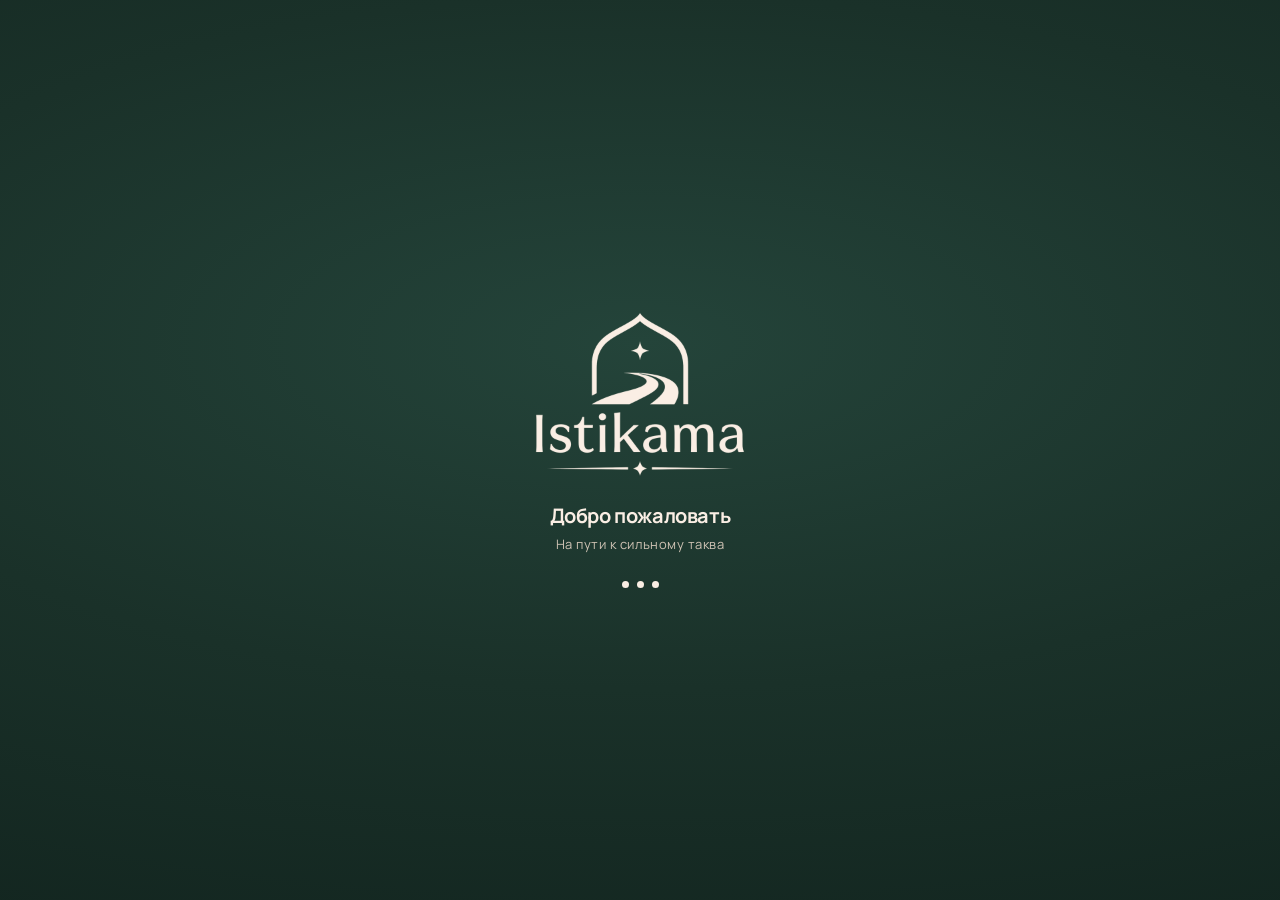
<file: index.html>
<!doctype html>
<html lang="ru">
<head>
  <meta charset="UTF-8" />
  <meta name="chetele-build" content="chetele-static-v164" />
  <meta name="viewport" content="width=device-width, initial-scale=1, maximum-scale=1, user-scalable=no, viewport-fit=cover" />
  <meta name="theme-color" content="#f6f7fb" />
  <meta name="mobile-web-app-capable" content="yes" />
  <meta name="apple-mobile-web-app-capable" content="yes" />
  <meta name="apple-mobile-web-app-status-bar-style" content="default" />
  <meta name="apple-mobile-web-app-title" content="Istikama" />
  <link rel="manifest" href="/manifest.webmanifest" />
  <link rel="apple-touch-icon" sizes="180x180" href="/assets/icon-180.png" />
  <link rel="preconnect" href="https://fonts.googleapis.com" />
  <link rel="preconnect" href="https://fonts.gstatic.com" crossorigin />
  <link rel="preload" as="style" href="https://fonts.googleapis.com/css2?family=Manrope:wght@500;600;700;800&family=Inter:wght@400;500;600&family=Amiri:wght@400;700&display=swap" />
  <link rel="stylesheet" href="https://fonts.googleapis.com/css2?family=Manrope:wght@500;600;700;800&family=Inter:wght@400;500;600&family=Amiri:wght@400;700&display=swap" media="print" onload="this.media='all'" />
  <noscript><link rel="stylesheet" href="https://fonts.googleapis.com/css2?family=Manrope:wght@500;600;700;800&family=Inter:wght@400;500;600&family=Amiri:wght@400;700&display=swap" /></noscript>
  <title>Istikama — путь к сильному таква</title>
  <style>
    :root { --ink:#18222d; --muted:#7d8793; --surface:#fff; --page:#f4f5f8; --line:#e9ebef; --accent:#1cab67; --accent-soft:#e7f8ee; --green:#22a678; --shadow:0 8px 28px rgba(27,39,55,.055); }
    * { box-sizing:border-box; -webkit-tap-highlight-color:transparent; }
    body { margin:0; background:var(--page); color:var(--ink); font-family:-apple-system,BlinkMacSystemFont,"SF Pro Display","Segoe UI",sans-serif; touch-action:manipulation; }
    .app-preloader { position:fixed; z-index:100; inset:0; display:grid; place-items:center; padding:28px; overflow:hidden; background:radial-gradient(120% 70% at 50% 38%,#24443A 0%,#1A3129 55%,#132620 100%); transition:opacity .38s ease,visibility .38s ease; }.app-preloader[hidden] { display:none!important; }.app-preloader.is-hidden { opacity:0; visibility:hidden; pointer-events:none; }
/* The welcome screen is the same deep green in every theme. */
body.app-dark .app-preloader{background:radial-gradient(120% 70% at 50% 38%,#24443A 0%,#1A3129 55%,#132620 100%)!important}
body.app-dark .app-preloader .app-preloader-welcome{color:#FAEEE4!important}
body.app-dark .app-preloader .app-preloader-tagline{color:#CFC3B4!important}.app-preloader-inner { display:grid; justify-items:center; width:min(100%,320px); animation:preloader-in .55s cubic-bezier(.2,.8,.2,1) both; }.app-preloader-logo { width:210px; height:164px; object-fit:contain; }.app-preloader-welcome { margin:26px 0 6px; color:#FAEEE4; font-size:20px; font-weight:700; letter-spacing:-.02em; text-align:center; }.app-preloader-tagline { margin:0; color:#CFC3B4; font-size:13px; font-weight:400; letter-spacing:.04em; text-align:center; }.app-preloader-dots { display:flex; gap:8px; margin-top:28px; } .app-preloader-dots i { width:7px; height:7px; border-radius:4px; background:#FAEEE4; animation:preloader-dot 1.2s ease-in-out infinite; } .app-preloader-dots i:nth-child(2) { animation-delay:.15s; } .app-preloader-dots i:nth-child(3) { animation-delay:.3s; } @keyframes preloader-dot { 0%,80%,100% { opacity:.25; } 40% { opacity:1; } } @media (prefers-reduced-motion: reduce) { .app-preloader-dots i { animation:none; opacity:.6; } } @keyframes preloader-in { from { opacity:0; transform:scale(.94); } to { opacity:1; transform:scale(1); } }
    body.sheet-open { overflow:hidden; overscroll-behavior:none; }
    button,input { font:inherit; }
    button { border:0; cursor:pointer; touch-action:manipulation; }
    .app { max-width:480px; min-height:100dvh; margin:auto; padding:env(safe-area-inset-top) 14px calc(80px + env(safe-area-inset-bottom)); overflow-x:hidden; }
    .remember-choice { display:flex; align-items:center; gap:9px; margin:12px 2px 0; color:#657284; font-size:13px; font-weight:600; text-align:left; }
    .remember-choice input { width:18px; height:18px; margin:0; accent-color:#168f57; }
    .desktop-only { display:none; }
    .top { display:flex; align-items:center; justify-content:space-between; padding:18px 2px 20px; }
    .eyebrow { color:var(--muted); font-size:13px; margin-bottom:3px; }
    h1 { font-size:29px; line-height:1.08; letter-spacing:-.8px; margin:0; }
    .avatar { width:40px; height:40px; display:grid; place-items:center; border-radius:50%; background:#d8f3e3; color:#168f57; font-weight:700; }.avatar svg { width:22px; height:22px; fill:currentColor; }
    .progress-card { border-radius:24px; padding:19px; color:white; background:linear-gradient(135deg,#20b96c,#58c98f); box-shadow:0 12px 28px rgba(52,120,246,.22); }
    .progress-top { display:flex; justify-content:space-between; align-items:flex-start; }
    .progress-card h2 { font-size:17px; margin:0 0 4px; }
    .progress-card p { margin:0; opacity:.77; font-size:13px; }
    .progress-stats { display:flex; align-items:center; gap:10px; }
    .score { font-size:28px; font-weight:750; letter-spacing:-.8px; }
    .streak { min-width:91px; display:flex; align-items:center; gap:5px; padding:7px 9px; border:1px solid rgba(212,255,230,.55); border-radius:15px; color:#f4fff8; background:linear-gradient(135deg,#30c77a,#16a95f); box-shadow:inset 0 1px rgba(255,255,255,.22),0 5px 12px rgba(18,123,68,.17); line-height:1; }
    .streak b { display:block; font-size:18px; letter-spacing:-.4px; }
    .streak small { display:block; margin-top:3px; font-size:9px; font-weight:700; opacity:.86; white-space:nowrap; }
    .streak-flame { display:inline-block; font-size:23px; filter:saturate(.9); }
    .bar { height:7px; border-radius:99px; background:rgba(255,255,255,.27); overflow:hidden; margin-top:18px; }
    .bar span { height:100%; display:block; border-radius:inherit; background:#fff; transition:width .35s ease; }
    .section-head { display:flex; align-items:center; justify-content:space-between; margin:28px 2px 12px; }
    .section-head h2 { font-size:18px; letter-spacing:-.25px; margin:0; }
    .date { color:var(--muted); font-size:13px; }
    .list { overflow:visible; border-radius:0; background:transparent; box-shadow:none; }
    .task { display:flex; min-height:67px; align-items:center; gap:12px; padding:10px 14px; border-bottom:1px solid var(--line); }
    .task:last-child { border-bottom:0; }
    .check { flex:0 0 auto; position:relative; width:25px; height:25px; border:1.7px solid #cbd1d9; border-radius:8px; background:white; transition:.18s; }
    .check.done { background:var(--green); border-color:var(--green); }
    .check.done:after { content:""; position:absolute; width:10px; height:5px; border:2px solid #fff; border-top:0; border-right:0; left:6px; top:7px; transform:rotate(-45deg); }
    .task-copy { min-width:0; flex:1; }
    .task-title { font-size:16px; font-weight:600; }
    .task-sub { color:var(--muted); font-size:12px; margin-top:3px; }
    .task.done .task-title { color:#879099; text-decoration:line-through; text-decoration-thickness:1px; }.reading-group,.dhikr-group { margin:0 0 12px; padding:14px; border:1px solid #e2e9e5; border-radius:21px; background:#fff; box-shadow:var(--shadow); }.reading-group h3,.dhikr-group h3 { margin:0 0 11px; color:#152237; font-size:17px; letter-spacing:-.35px; }.reading-list,.dhikr-list { display:grid; gap:8px; }.reading-row,.dhikr-row { display:flex; align-items:center; gap:10px; min-height:62px; padding:10px 12px; border-radius:15px; background:#f7f9f8; }.reading-row .task-title,.dhikr-row .task-title { font-size:15px; }.reading-row .task-sub,.dhikr-row .task-sub { font-size:11px; }.reading-row .date,.dhikr-row .date { color:#7d8998; font-size:11px; font-weight:650; }.reading-row .field,.dhikr-row .field { width:62px; padding:8px 6px; border-color:#dce6e0; background:#fff; font-size:15px; }
    .field { appearance:none; outline:none; width:72px; padding:9px 8px; text-align:center; color:#168f57; font-weight:650; font-size:16px; border:1px solid #dbe2ed; border-radius:11px; background:#fafcff; }
    .field:focus { border-color:var(--accent); box-shadow:0 0 0 3px var(--accent-soft); }
    .pill { display:flex; padding:3px; border-radius:11px; background:#f0f2f5; }
    .pill button { width:37px; height:28px; font-size:12px; font-weight:650; color:#7b8490; border-radius:8px; background:transparent; }
    .pill button { transition:background .22s ease,color .22s ease,box-shadow .22s ease,transform .18s ease; }.pill button.active { background:#fff; color:var(--ink); box-shadow:0 2px 7px rgba(26,45,76,.14); }.prayer-tahajjud .pill button[data-choice="yes"].active { color:var(--ink); background:#fff; box-shadow:0 2px 7px rgba(26,45,76,.14); }
    .qaza-card { margin-top:12px; padding:16px; border-radius:20px; background:#fff; box-shadow:var(--shadow); }
    .qaza-heading { display:flex; justify-content:space-between; align-items:center; margin-bottom:13px; }
    .qaza-heading strong { font-size:16px; } .qaza-heading span { color:var(--muted); font-size:12px; }
    .qaza-grid { display:grid; grid-template-columns:repeat(5,1fr); gap:7px; }
    .qaza-item { text-align:center; font-size:13px; font-weight:650; color:#66717c; }
    .qaza-item input { margin-top:7px; width:100%; height:48px; padding:0; border:1px solid #e1e5eb; border-radius:12px; outline:0; appearance:textfield; text-align:center; color:var(--ink); font-size:18px; font-weight:700; }
    .qaza-item input::-webkit-outer-spin-button,.qaza-item input::-webkit-inner-spin-button { margin:0; appearance:none; }
    .qaza-item input:focus { border-color:var(--accent); }
    .leader { padding:15px; border-radius:20px; background:#fff; box-shadow:var(--shadow); }
    .rank { display:flex; gap:12px; align-items:center; padding:9px 0; border-bottom:1px solid var(--line); border-radius:12px; }
    .rank.me { margin:0 -7px; padding:10px 7px; background:#edf9f1; }
    .rank:last-child { border:0; padding-bottom:0; } .rank:first-child { padding-top:0; }
    .rank-num { width:24px; color:#95a0ab; font-size:13px; font-weight:700; text-align:center; } .rank-medal { font-size:20px; line-height:1; } .rank-name { flex:1; font-size:15px; font-weight:600; } .rank-points { color:#168f57; font-size:14px; font-weight:700; }
    .settings { margin-top:24px; padding:16px; border-radius:20px; background:#fff; box-shadow:var(--shadow); }
    #rename-form[hidden] { display:none!important; }
    .profile-card { position:relative; overflow:hidden; padding:20px; border:1px solid rgba(255,255,255,.9); border-radius:26px; background:linear-gradient(145deg,#fff 0%,#e9f8ef 100%); box-shadow:0 13px 28px rgba(35,66,100,.09); }.profile-card:after { content:""; position:absolute; width:160px; height:160px; right:-75px; bottom:-88px; border-radius:50%; background:rgba(99,193,231,.13); }.profile-share { position:absolute; z-index:1; top:15px; right:15px; width:34px; height:34px; display:grid; place-items:center; color:#536277; border-radius:11px; background:rgba(255,255,255,.65); }.profile-card .avatar { width:66px; height:66px; margin-bottom:12px; color:#168f57; background:#cdeedb; box-shadow:0 5px 14px rgba(53,130,225,.14); }.profile-card .avatar svg { width:34px; height:34px; }.profile-card h3 { position:relative; z-index:1; margin:0; font-size:24px; letter-spacing:-.7px; }.profile-card p { position:relative; z-index:1; margin:4px 0 0; color:#728092; font-size:13px; }.profile-tags { position:relative; z-index:1; display:flex; gap:7px; margin-top:13px; }.profile-tags span { padding:5px 9px; color:#3c8060; border-radius:10px; background:rgba(255,255,255,.62); font-size:11px; font-weight:700; }.profile-stats { position:relative; z-index:1; display:grid; grid-template-columns:1fr 1fr; margin-top:20px; border-top:1px solid rgba(167,190,216,.38); }.profile-stat { padding:13px 9px 0; text-align:center; }.profile-stat + .profile-stat { border-left:1px solid rgba(167,190,216,.38); }.profile-stat b { display:block; color:#172232; font-size:19px; letter-spacing:-.4px; }.profile-stat span { display:block; margin-top:3px; color:#778698; font-size:11px; font-weight:650; }
    .profile-share svg { width:18px; height:18px; stroke:currentColor; stroke-width:2; fill:none; stroke-linecap:round; stroke-linejoin:round; }.rename-error { min-height:18px; margin:7px 2px 0; color:#c44747; font-size:12px; line-height:1.35; }
    .exit-confirmation { position:fixed; z-index:52; inset:0; display:grid; place-items:center; padding:26px; background:rgba(240,247,243,.52); backdrop-filter:blur(12px); -webkit-backdrop-filter:blur(12px); }.exit-confirmation[hidden] { display:none; }.exit-card { width:min(100%,330px); padding:25px 22px 21px; border:1px solid rgba(255,255,255,.86); border-radius:25px; color:#183b29; text-align:center; background:linear-gradient(145deg,rgba(255,255,255,.97),rgba(244,250,246,.94)); box-shadow:0 20px 60px rgba(25,76,48,.17); animation:minimum-in .42s cubic-bezier(.2,.9,.2,1) both; }.exit-icon { width:56px; height:56px; display:grid; place-items:center; margin:0 auto 14px; border-radius:20px; color:#526174; background:#edf2ef; font-size:25px; font-weight:500; }.exit-card h2 { margin:0; font-size:21px; letter-spacing:-.5px; }.exit-card p { margin:8px 0 20px; color:#647b6c; font-size:13px; line-height:1.45; }.exit-actions { display:grid; grid-template-columns:1fr 1fr; gap:9px; }.exit-actions button { min-height:46px; padding:0 12px; border-radius:14px; font:700 13px inherit; transition:transform .18s ease,box-shadow .18s ease; }.exit-actions button:active { transform:scale(.97); }.exit-cancel { color:#536174; border:1px solid #dce6df; background:#fff; }.exit-approve { color:#fff; background:#168f57; box-shadow:0 8px 17px rgba(22,143,87,.2); }
    .personal-goal-modal { position:fixed; z-index:53; inset:0; display:grid; place-items:center; padding:26px; background:rgba(240,247,243,.56); backdrop-filter:blur(13px); -webkit-backdrop-filter:blur(13px); }.personal-goal-modal[hidden] { display:none; }.personal-goal-card { width:min(100%,330px); padding:25px 22px 21px; border:1px solid rgba(255,255,255,.86); border-radius:25px; color:#183b29; text-align:center; background:linear-gradient(145deg,rgba(255,255,255,.97),rgba(233,250,239,.94)); box-shadow:0 20px 60px rgba(25,76,48,.18); animation:minimum-in .42s cubic-bezier(.2,.9,.2,1) both; }.personal-goal-icon { width:56px; height:56px; display:grid; place-items:center; margin:0 auto 14px; border-radius:20px; color:#fff; background:linear-gradient(145deg,#32bf79,#168f57); box-shadow:0 10px 22px rgba(29,156,92,.22); font-size:25px; }.personal-goal-card h2 { margin:0; font-size:21px; letter-spacing:-.5px; }.personal-goal-card p { margin:8px 0 16px; color:#647b6c; font-size:13px; line-height:1.45; }.personal-goal-field { width:100%; min-height:52px; padding:0 15px; color:#183b29; border:1px solid #cde5d6; border-radius:15px; outline:none; background:rgba(255,255,255,.88); font:700 18px inherit; text-align:center; }.personal-goal-field:focus { border-color:#20ae68; box-shadow:0 0 0 4px rgba(32,174,104,.12); }.personal-goal-error { min-height:16px; margin:7px 0 0; color:#c44b5d; font-size:11px; }.personal-goal-actions { display:grid; grid-template-columns:1fr 1fr; gap:9px; margin-top:13px; }.personal-goal-actions button { min-height:46px; border-radius:14px; font:700 13px inherit; }.personal-goal-cancel { color:#536174; border:1px solid #dce6df; background:#fff; }.personal-goal-save { color:#fff; background:#168f57; box-shadow:0 8px 17px rgba(22,143,87,.2); }
    .settings-row { display:flex; align-items:center; gap:11px; } .settings-icon { width:34px;height:34px;display:grid;place-items:center;border-radius:10px;background:#effaf3;color:#168f57; }
    .settings-copy { flex:1; } .settings-copy b { display:block; font-size:14px; } .settings-copy span { display:block; margin-top:2px; color:var(--muted); font-size:12px; }
    .remind { padding:8px 10px; border-radius:10px; background:var(--accent-soft); color:#168f57; font-size:12px; font-weight:700; }
    .reminder-card { position:relative; overflow:hidden; padding:17px; border:1px solid #e3e8e5; border-radius:22px; background:#fff; box-shadow:0 10px 25px rgba(35,62,47,.07); }
    .reminder-card:before { content:""; position:absolute; width:150px; height:150px; right:-70px; top:-86px; border-radius:50%; background:#f0f5f2; }
    .reminder-hero { position:relative; display:flex; align-items:center; gap:11px; }
    .reminder-icon { width:42px; height:42px; display:grid; place-items:center; flex:0 0 auto; color:#fff; border-radius:15px; background:linear-gradient(145deg,#37bd7a,#168f57); box-shadow:0 7px 15px rgba(52,117,231,.26); font-size:20px; }
    .reminder-copy { min-width:0; flex:1; }.reminder-copy h3 { margin:0; color:#19583a; font-size:16px; letter-spacing:-.25px; }.reminder-copy p { margin:3px 0 0; color:#718072; font-size:12px; line-height:1.3; }
    .reminder-toggle { position:relative; width:46px; height:28px; flex:0 0 auto; padding:3px; border-radius:20px; background:#cbd5e2; transition:background .22s ease; }.reminder-toggle i { display:block; width:22px; height:22px; border-radius:50%; background:#fff; box-shadow:0 2px 5px rgba(31,45,66,.22); transition:transform .22s cubic-bezier(.2,.8,.2,1); }.reminder-toggle.active { background:#1cab67; }.reminder-toggle.active i { transform:translateX(18px); }.reminder-toggle:disabled { opacity:.55; }
    .reminder-times { position:relative; display:grid; grid-template-columns:repeat(3,1fr); gap:7px; margin-top:15px; }.reminder-time { min-height:57px; display:flex; flex-direction:column; justify-content:center; padding:8px 8px; border:1px solid rgba(189,224,202,.84); border-radius:13px; background:rgba(255,255,255,.77); }.reminder-time span { color:#168f57; font-size:14px; font-weight:800; letter-spacing:-.15px; }.reminder-time small { margin-top:3px; color:#718072; font-size:10px; font-weight:650; }.reminder-time:nth-child(2) span { color:#209f61; }.reminder-time:nth-child(3) span { color:#1c9a79; }
    .reminder-detail { position:relative; min-height:16px; margin:12px 1px 0; color:#71819a; font-size:12px; line-height:1.35; }
    .nav { position:fixed; bottom:max(8px,env(safe-area-inset-bottom)); left:50%; transform:translateX(-50%); width:min(calc(100% - 38px),420px); display:flex; gap:5px; padding:5px; border:1px solid rgba(225,229,235,.84); border-radius:18px; background:rgba(255,255,255,.92); box-shadow:0 10px 24px rgba(34,46,62,.13); backdrop-filter:blur(18px); }
    .app.profile-mode { padding-bottom:calc(28px + env(safe-area-inset-bottom)); }.app.profile-mode .nav { display:none; }.profile-close { position:relative; width:auto; height:38px; padding:0 12px 0 35px; color:#536174; border-radius:19px; background:#f0f3f5; font-size:12px; font-weight:700; white-space:nowrap; }.profile-close::before,.profile-close::after { content:""; width:14px; height:2px; position:absolute; left:12px; top:18px; border-radius:2px; background:currentColor; }.profile-close::before { transform:rotate(45deg); }.profile-close::after { transform:rotate(-45deg); }.logout-button { width:100%; margin:20px 0 3px; padding:14px; color:#bd4a4f; border:1px solid #f0d6d7; border-radius:16px; background:#fffafb; font-size:14px; font-weight:750; }
    .nav button { flex:1; min-width:0; min-height:50px; color:#84909d; background:transparent; border-radius:13px; font-size:11px; line-height:1.1; display:flex; flex-direction:column; gap:3px; align-items:center; justify-content:center; white-space:nowrap; transition:background .18s ease,color .18s ease,transform .18s ease; } .nav button.active { color:#168f57; font-weight:750; background:#edf9f1; } .nav button:active { transform:scale(.97); } .nav i { width:20px; height:20px; display:grid; place-items:center; font-style:normal; } .nav i svg { width:20px; height:20px; stroke:currentColor; stroke-width:2.15; fill:none; stroke-linecap:round; stroke-linejoin:round; }
    .view { display:none; } .view.active { display:block; animation:view-in .26s cubic-bezier(.2,.8,.2,1); }.view.active > * { animation:card-rise .42s cubic-bezier(.2,.8,.2,1) both; }.view.active > :nth-child(1) { animation-delay:.02s; }.view.active > :nth-child(2) { animation-delay:.06s; }.view.active > :nth-child(3) { animation-delay:.10s; }.view.active > :nth-child(4) { animation-delay:.14s; }.view.active > :nth-child(5) { animation-delay:.18s; }.view.active > :nth-child(6) { animation-delay:.22s; }.view.active > :nth-child(7) { animation-delay:.26s; }
    @keyframes view-in { from { opacity:0; transform:translateX(10px); } to { opacity:1; transform:translateX(0); } } @keyframes card-rise { from { opacity:0; transform:translateY(12px) scale(.985); } to { opacity:1; transform:translateY(0) scale(1); } }
    .empty { text-align:center; color:var(--muted); padding:30px 15px; font-size:14px; }
    .onboard { position:relative; isolation:isolate; min-height:100dvh; padding:calc(28px + env(safe-area-inset-top)) 25px calc(28px + env(safe-area-inset-bottom)); display:flex; flex-direction:column; justify-content:center; overflow:hidden; background:linear-gradient(rgba(255,255,255,.16),rgba(255,255,255,.16)),url("./img/bg.jpeg") center/cover no-repeat; }
    .onboard::before { content:""; position:absolute; z-index:0; inset:-10px; background:url("./img/bg.jpeg") center/cover no-repeat; filter:blur(4px) saturate(.96); transform:scale(1.025); opacity:.5; }
    .onboard::after { content:""; position:absolute; z-index:1; inset:0; background:linear-gradient(180deg,rgba(244,251,247,.42) 0%,rgba(255,255,255,.08) 39%,rgba(248,251,249,.5) 100%); pointer-events:none; }
    .onboard > * { position:relative; z-index:2; }
    .logo { width:54px;height:54px;border-radius:18px;display:grid;place-items:center;background:#1cab67;color:white;font-size:27px;box-shadow:0 10px 24px rgba(23,143,87,.28); }
    .onboard-intro { margin:8px 8px 21px; text-align:center; }.onboard h1 { max-width:100%; margin:0; color:#172635; font-size:30px; letter-spacing:-1.05px; text-shadow:0 1px 14px rgba(255,255,255,.75); } .onboard p { margin:8px 0 0; color:#4e6073; line-height:1.45; font-size:15px; font-weight:600; text-shadow:0 1px 12px rgba(255,255,255,.8); }
    .onboard form { margin:0 -7px; padding:16px; border:1px solid rgba(255,255,255,.78); border-radius:30px; background:rgba(246,251,249,.48); box-shadow:0 12px 28px rgba(36,61,81,.12); backdrop-filter:blur(12px); -webkit-backdrop-filter:blur(12px); animation:onboard-card-in .62s cubic-bezier(.2,.85,.22,1) both; -webkit-backdrop-filter:blur(12px); } .name-input { width:100%; min-height:58px; padding:16px 17px; color:#1d293a; font-size:16px; font-weight:600; border:1px solid rgba(214,224,219,.92); border-radius:17px; outline:0; background:rgba(255,255,255,.92); box-shadow:inset 0 1px 0 rgba(255,255,255,.82); transition:border-color .18s ease,box-shadow .18s ease,background .18s ease; animation:onboard-item-in .48s cubic-bezier(.2,.85,.22,1) .18s both; } .name-input::placeholder { color:#7e8c9e; font-weight:600; } .name-input:hover { border-color:#cddbd3; background:#fff; } .name-input:focus { border-color:#21ad68; background:#fff; box-shadow:0 0 0 4px rgba(31,177,103,.12); }
    .password-field { position:relative; margin-top:10px; }.password-field .name-input { padding-right:54px; }.password-toggle { position:absolute; top:50%; right:8px; width:42px; height:42px; display:grid; place-items:center; color:#718096; border-radius:13px; background:transparent; transform:translateY(-50%); }.password-toggle:active { background:#edf6f1; }.password-toggle svg { width:21px; height:21px; stroke:currentColor; stroke-width:2; fill:none; stroke-linecap:round; stroke-linejoin:round; }.password-toggle[aria-pressed="true"] { color:#168f57; }.name-input.invalid { border-color:#d74f55; background:#fffafb; box-shadow:0 0 0 4px rgba(215,79,85,.12); }.auth-error { min-height:0; margin:0; color:#c64048!important; font-size:12px!important; font-weight:650!important; line-height:1.35!important; text-align:left!important; text-shadow:none!important; }.auth-error:not(:empty) { min-height:18px; margin:8px 3px -2px; }
    .onboard-intro { animation:onboard-item-in .48s cubic-bezier(.2,.85,.22,1) .1s both; }.onboard form .name-input + .name-input { animation-delay:.25s; }.remember-choice { animation:onboard-item-in .48s cubic-bezier(.2,.85,.22,1) .32s both; }.continue { width:100%; margin-top:12px; padding:17px; color:white; font-weight:700; border-radius:17px; background:var(--accent); box-shadow:0 8px 16px rgba(22,143,87,.25); animation:onboard-item-in .48s cubic-bezier(.2,.85,.22,1) .39s both; }
    .note { margin:13px 9px 0; color:#506277!important; font-size:12px!important; font-weight:600; text-align:center; animation:onboard-item-in .48s cubic-bezier(.2,.85,.22,1) .53s both; }
    .switch-auth { animation:onboard-item-in .48s cubic-bezier(.2,.85,.22,1) .46s both; } @keyframes onboard-card-in { from { opacity:0; transform:translateY(22px) scale(.975); } to { opacity:1; transform:translateY(0) scale(1); } } @keyframes onboard-item-in { from { opacity:0; transform:translateY(12px); } to { opacity:1; transform:translateY(0); } }
    .nafil-task { display:block; padding:15px; }.prayer-group { margin:0 0 12px; padding:14px; border:1px solid #e2e9e5; border-radius:21px; background:#fff; box-shadow:var(--shadow); }.prayer-heading { display:flex; align-items:center; justify-content:space-between; gap:10px; margin-bottom:11px; }.prayer-heading h3 { margin:0; color:#152237; font-size:17px; letter-spacing:-.35px; }.prayer-list { display:grid; grid-template-columns:repeat(2,minmax(0,1fr)); gap:8px; }.prayer-option { min-height:50px; display:flex; align-items:center; gap:9px; padding:9px 10px; color:#52606e; border-radius:14px; background:#f7f9f8; font-size:14px; font-weight:650; text-align:left; }.prayer-option.done { color:#197e60; background:#effaf6; }.prayer-tahajjud { display:flex; align-items:center; gap:10px; margin:0 0 8px; min-height:72px; padding:12px 14px; border:0; border-radius:16px; background:#effaf6; }.prayer-tahajjud .task-title { color:#197e60; font-size:16px; }.prayer-tahajjud .task-sub { color:#5d8a6d; font-size:11px; }.prayer-qaza { margin-top:13px; padding-top:13px; border-top:1px solid #e5ece8; }.prayer-qaza h4 { margin:0 0 10px; color:#1d293a; font-size:15px; }.prayer-qaza .qaza-grid { gap:6px; }.prayer-qaza .qaza-item { font-size:11px; }.prayer-qaza .qaza-item input { height:42px; margin-top:5px; font-size:16px; }.qaza-card { display:none; }
    .nafil-top { display:flex; align-items:center; justify-content:space-between; gap:10px; }
    .nafil-count { padding:5px 9px; border-radius:9px; color:#168f57; background:#e9f8ef; font-size:12px; font-weight:750; white-space:nowrap; }
    .nafil-grid { display:grid; grid-template-columns:repeat(2,minmax(0,1fr)); gap:8px; margin-top:13px; }
    .nafil-option { min-height:48px; display:flex; align-items:center; gap:9px; padding:8px 10px; color:#52606e; font-size:14px; font-weight:650; text-align:left; border:1px solid #e6eaf0; border-radius:13px; background:#fbfcfe; transition:background .18s ease,border-color .18s ease,color .18s ease,transform .18s ease; }
    .nafil-option:active { transform:scale(.97); }
    .nafil-option.done { color:#197e60; border-color:#bce6d7; background:#effaf6; }
    .mini-check { flex:0 0 auto; position:relative; width:20px; height:20px; border:1.5px solid #ccd4de; border-radius:7px; background:#fff; }
    .nafil-option.done .mini-check,.prayer-option.done .mini-check { background:var(--green); border-color:var(--green); animation:check-pop .24s ease-out; }
    .nafil-option.done .mini-check:after,.prayer-option.done .mini-check:after { content:""; position:absolute; width:8px; height:4px; border:1.7px solid #fff; border-top:0; border-right:0; left:5px; top:5px; transform:rotate(-45deg); }
    .calendar-card { width:100%; margin-top:12px; padding:13px 11px 11px; overflow:hidden; color:var(--ink); text-align:left; border-radius:21px; background:#fff; box-shadow:var(--shadow); }
    .calendar-card:active { transform:scale(.99); }
    .hadith-card { position:relative; margin-top:18px; padding:14px 17px; overflow:hidden; border-radius:22px; background:linear-gradient(140deg,#fff 0%,#f7fcf8 100%); box-shadow:var(--shadow); }.hadith-card:after { content:""; position:absolute; width:110px; height:110px; right:-58px; bottom:-72px; border-radius:50%; background:#e2f5e8; }.hadith-top { position:relative; z-index:1; display:flex; align-items:center; gap:10px; }.hadith-icon { width:40px; height:40px; display:grid; place-items:center; color:#168f57; border-radius:13px; background:#e7f8ee; font-size:22px; }.hadith-title { flex:1; color:var(--ink); font-size:17px; font-weight:750; letter-spacing:-.35px; }.hadith-source { color:#7f8b9a; font-size:10px; font-weight:650; text-align:right; }.hadith-text { position:relative; z-index:1; margin:10px 1px 0; color:#536175; font-size:15px; line-height:1.36; }.hadith-more { position:relative; z-index:1; margin:9px 0 0; padding:0; color:#1cab67; font-size:13px; font-weight:750; background:transparent; }.hadith-more span { margin-left:5px; font-size:19px; line-height:0; vertical-align:-2px; }.hadith-insight{margin-top:18px;padding:15px;border:1px solid #dcefe2;border-radius:16px;background:#f5fbf7}.hadith-insight b{display:block;color:#19583a;font-size:14px}.hadith-insight p{margin:6px 0 0;color:#536175;font-size:14px;line-height:1.5}.hadith-practice{margin-top:14px;padding-top:14px;border-top:1px solid #dcefe2}
    .calendar-top { display:flex; align-items:center; justify-content:space-between; gap:12px; }
    .calendar-top h2 { margin:0; font-size:16px; letter-spacing:-.2px; }
    .calendar-top span { color:var(--muted); font-size:12px; }
    .week-calendar { display:grid; grid-template-columns:repeat(7,1fr); gap:6px; margin-top:12px; }.calendar-day { display:grid; gap:7px; min-height:67px; place-items:center; padding:7px 2px; color:#89939f; border-radius:17px; background:#f5f6f7; font-size:10px; font-weight:750; text-transform:capitalize; }.calendar-day.complete { color:#718076; background:#fff; box-shadow:0 4px 10px rgba(45,60,66,.06); }.calendar-day.current { color:#159d5a; background:#fff; box-shadow:0 4px 12px rgba(25,156,92,.12); }.day-ring { width:29px; height:29px; display:grid; place-items:center; border-radius:50%; background:#dce0e3; }.calendar-day.complete .day-ring { color:#fff; background:#f5bb12; }.calendar-day.current .day-ring { color:#fff; background:#20b96c; box-shadow:0 0 0 6px #e3f9ed; }.day-core { width:100%; height:100%; display:grid; place-items:center; color:inherit; font-style:normal; }.day-core svg { width:17px; height:17px; stroke:currentColor; stroke-width:2.35; fill:none; stroke-linecap:round; stroke-linejoin:round; }.calendar-day:not(.complete):not(.current) .day-core { color:#aeb5ba; }
    .streak-card { display:flex; align-items:center; gap:15px; margin-top:12px; padding:15px; overflow:hidden; border:1px solid #dceee1; border-radius:23px; background:linear-gradient(120deg,#efffd2,#d5f9e6); box-shadow:0 9px 20px rgba(44,150,92,.1); }.streak-ring-big { --streak-fill:0deg; width:92px; height:92px; display:grid; place-items:center; flex:0 0 auto; border-radius:50%; background:conic-gradient(#20b96c var(--streak-fill),rgba(57,137,79,.14) 0); transition:background .35s ease; }.streak-ring-core { width:76px; height:76px; display:grid; place-items:center; align-content:center; border-radius:50%; background:#f8ffeb; text-align:center; }.streak-ring-core b { color:#172d1e; font-size:29px; line-height:1; letter-spacing:-1px; }.streak-ring-core span { margin-top:4px; color:#5f7d65; font-size:10px; font-weight:750; }.streak-copy { min-width:0; flex:1; }.streak-copy h3 { margin:0; color:#183b29; font-size:16px; letter-spacing:-.35px; }.streak-copy p { margin:5px 0 0; color:#548066; font-size:12px; line-height:1.35; }.streak-meta { display:flex; flex-wrap:wrap; gap:6px; margin-top:9px; }.streak-meta span { display:inline-flex; align-items:center; gap:4px; min-height:24px; padding:4px 7px; color:#527360; border:1px solid rgba(61,132,83,.11); border-radius:8px; background:rgba(255,255,255,.5); font-size:9px; font-weight:700; }.streak-meta b { color:#20734a; font-size:10px; }.achievement-teaser { display:flex; align-items:center; gap:10px; margin-top:11px; padding:11px 13px; border:1px solid #e1e8e4; border-radius:17px; background:#fff; }.achievement-teaser i { width:32px; height:32px; display:grid; place-items:center; flex:0 0 auto; color:#7c8998; border-radius:10px; background:#f1f4f6; }.achievement-teaser i svg { width:18px; height:18px; stroke:currentColor; stroke-width:2; fill:none; stroke-linecap:round; stroke-linejoin:round; }.achievement-teaser div { min-width:0; flex:1; }.achievement-teaser b { display:block; color:#1d293a; font-size:12px; }.achievement-teaser span { display:block; margin-top:2px; overflow:hidden; color:#7c8998; font-size:10px; text-overflow:ellipsis; white-space:nowrap; }.achievement-teaser button { padding:5px 0; color:#168f57; font-size:10px; font-weight:750; background:transparent; }
    .streak-meta em { font-style:normal; }
    .app-dark .streak-ring-big { background:conic-gradient(#69dfa4 var(--streak-fill),rgba(105,223,164,.14) 0); }
    .app-dark .streak-ring-core { background:#13201c; }
    .app-dark .streak-ring-core b,.app-dark .streak-copy h3 { color:#eff7f3; }
    .app-dark .streak-ring-core span,.app-dark .streak-copy p { color:#9eb2aa; }
    .app-dark .streak-meta span { color:#a9bbb4; border-color:#30473e; background:#1d2c27; }
    .app-dark .streak-meta b { color:#76e9af; }
    .calendar-sheet { position:fixed; z-index:10; inset:0; display:flex; align-items:flex-end; pointer-events:none; }
    .calendar-sheet[hidden] { display:none; }
    .calendar-sheet-backdrop { position:absolute; inset:0; pointer-events:auto; background:rgba(21,29,40,.2); animation:backdrop-in .22s ease both; }
    .calendar-sheet-panel { position:relative; width:100%; max-width:480px; max-height:min(64dvh,560px); margin:0 auto; padding:12px 16px calc(19px + env(safe-area-inset-bottom)); overflow-y:auto; pointer-events:auto; overscroll-behavior:contain; touch-action:pan-y; border-radius:25px 25px 0 0; background:#fff; box-shadow:0 -12px 35px rgba(21,29,40,.16); animation:sheet-in .28s cubic-bezier(.2,.8,.2,1); will-change:transform; }
    @keyframes sheet-in { from { transform:translateY(30px) scale(.985); opacity:0; } to { transform:translateY(0) scale(1); opacity:1; } } @keyframes backdrop-in { from { opacity:0; } to { opacity:1; } }
    .sheet-grabber { width:36px; height:4px; margin:0 auto 16px; border-radius:5px; background:#d6dbe2; cursor:grab; touch-action:none; }.sheet-grabber:active { cursor:grabbing; }
    .sheet-header { display:flex; align-items:center; justify-content:space-between; margin-bottom:17px; }
    .sheet-header h2 { margin:0; font-size:20px; letter-spacing:-.4px; }
    .sheet-close { width:36px; height:36px; display:grid; place-items:center; color:#56616e; border-radius:50%; background:#f1f3f6; font-size:20px; }
    .sheet-month-control { display:grid; grid-template-columns:36px 1fr 36px; align-items:center; gap:8px; margin-bottom:17px; text-align:center; }.sheet-month-control h2 { margin:0; font-size:20px; letter-spacing:-.4px; text-transform:capitalize; }.sheet-month-control p { margin:3px 0 0; color:var(--muted); font-size:11px; }.month-arrow { width:34px; height:34px; display:grid; place-items:center; color:#4d5e70; border-radius:50%; background:#f1f4f7; font-size:23px; line-height:1; }.month-arrow:disabled { opacity:.35; }
    .month-weekdays,.month-grid { display:grid; grid-template-columns:repeat(7,1fr); gap:8px; text-align:center; }
    .month-weekdays { margin-bottom:7px; color:#9aa3ad; font-size:11px; font-weight:700; }
    .month-day { width:43px; height:43px; min-height:0; justify-self:center; display:grid; place-items:center; color:#72808d; border-radius:50%; font-size:13px; font-weight:650; background:transparent; }.month-day:not(.empty):not(.future):active { transform:scale(.91); }
    .month-day.empty { visibility:hidden; }.month-day.future { color:#c5cbd2; }.month-day.active { color:#177f60; background:#eaf9f3; }.month-day.active.mid { color:#197b62; background:#d9f3e9; }.month-day.active.full { color:#fff; background:#2eaf88; }.month-day.today { outline:2px solid #20b96c; outline-offset:-2px; }.month-day.selected { box-shadow:0 0 0 3px #d9f3e5; }
    .month-summary { margin:18px 2px 0; color:var(--muted); font-size:13px; text-align:center; }
    .save-progress { width:100%; min-height:51px; margin-top:14px; color:#fff; font-size:15px; font-weight:750; border-radius:16px; background:linear-gradient(135deg,#1cab67,#5acb92); box-shadow:0 8px 17px rgba(52,120,246,.22); }.save-progress:active { transform:scale(.98); }.save-status { min-height:17px; margin:8px 4px 0; color:var(--muted); font-size:12px; text-align:center; }
    .autosave { display:flex; align-items:center; gap:8px; margin:14px 1px 0; padding:10px 12px; border:1px solid #dcefe3; border-radius:13px; background:#f5fcf7; }.autosave-dot { width:8px; height:8px; flex:0 0 auto; border-radius:50%; background:#20b96c; box-shadow:0 0 0 4px rgba(32,185,108,.12); }.autosave .save-status { min-height:0; margin:0; color:#43805b; font-size:11px; text-align:left; }
    .switch-auth { width:100%; margin-top:15px; padding:4px; color:#168f57; font-size:14px; font-weight:700; text-align:center; background:transparent; }.login-form { margin:0!important; }.login-form[hidden] { display:none; }.onboard form .name-input + .name-input { margin-top:10px; }
    .credentials-box { display:grid; grid-template-columns:1fr 1fr; gap:10px; margin-top:18px; }.credential { padding:14px 12px; border-radius:15px; background:#f3fcf6; }.credential span { display:block; color:#778392; font-size:11px; font-weight:700; }.credential b { display:block; margin-top:5px; color:#168f57; font-size:19px; letter-spacing:.3px; }.credentials-note { margin:17px 1px 0; color:#687582; font-size:13px; line-height:1.45; text-align:center; }
    .rating-hint { margin:12px 3px 0; color:var(--muted); font-size:12px; line-height:1.4; text-align:center; }.events-empty { padding:22px 16px; color:#7b8797; border:1px solid #e4eae6; border-radius:19px; background:#fff; font-size:13px; line-height:1.45; text-align:center; }.event-card { margin-bottom:12px; padding:16px; overflow:hidden; border:1px solid #d8eee0; border-radius:22px; background:linear-gradient(145deg,#fff,#f2fbf5); box-shadow:0 8px 19px rgba(38,95,58,.05); }.event-card h3 { margin:0; color:#163725; font-size:18px; letter-spacing:-.4px; }.event-card p { margin:6px 0 0; color:#607b69; font-size:12px; line-height:1.4; }.event-meta { display:flex; justify-content:space-between; gap:10px; margin-top:12px; color:#5a8068; font-size:10px; font-weight:700; }.event-progress { height:8px; margin-top:9px; overflow:hidden; border-radius:10px; background:#dceee2; }.event-progress i { display:block; height:100%; border-radius:inherit; background:#1cab67; }.event-progress-text { display:flex; justify-content:space-between; margin-top:7px; color:#496b57; font-size:11px; font-weight:700; }.event-join { width:100%; margin-top:13px; padding:11px; color:#fff; border-radius:12px; background:#168f57; font-size:12px; font-weight:750; }.event-join.joined { color:#277651; background:#e2f5e9; }.event-leaders { margin-top:13px; padding-top:11px; border-top:1px solid #dcece2; }.event-leaders h4 { margin:0 0 6px; color:#596978; font-size:11px; }.event-leader { display:flex; justify-content:space-between; padding:5px 0; color:#405165; font-size:11px; }.event-leader b { color:#168f57; }
    #events-view{padding-top:4px}.events-empty-card{display:grid;justify-items:center;align-content:center;min-height:442px;padding:34px 28px 30px;color:#7f8da0;border:1px solid #dce7e3;border-radius:31px;background:linear-gradient(145deg,#fff,#fbfdfc);box-shadow:0 15px 36px rgba(39,64,90,.045);text-align:center}.events-empty-art{width:140px;height:140px;display:grid;place-items:center;margin:0 0 27px;border-radius:50%;color:#168f57;background:radial-gradient(circle at 30% 27%,#fbfffd,#e4f8ed 62%,#d9f3e4)}.events-empty-art svg{width:82px;height:82px;overflow:visible;stroke:currentColor;stroke-width:2.1;fill:none;stroke-linecap:round;stroke-linejoin:round}.events-empty-art .path{stroke:#95a2b4;stroke-dasharray:4 8}.events-empty-card h3{margin:0;color:#172538;font-size:26px;letter-spacing:-.8px}.events-empty-card p{max-width:360px;margin:17px 0 25px;color:#8290a2;font-size:16px;line-height:1.48}.events-empty-card span{display:inline-flex;align-items:center;min-height:44px;padding:0 22px;color:#8491a2;border-radius:99px;background:#f3f5f7;font-size:13px;font-weight:700}.event-card{padding:18px;border-color:#dce9e2;border-radius:26px;background:linear-gradient(145deg,#fff,#f7fcf9);box-shadow:0 12px 28px rgba(37,76,57,.055)}.event-card h3{font-size:19px}.event-join{min-height:45px;border-radius:14px;font-size:13px}.app-dark .events-empty-card{border-color:#2d413b;background:linear-gradient(145deg,#17211f,#111918);box-shadow:none}.app-dark .events-empty-art{color:#72e5aa;background:radial-gradient(circle at 30% 27%,#203e31,#143125 64%,#10241b)}.app-dark .events-empty-art .path{stroke:#8d9fa0}.app-dark .events-empty-card h3{color:#eef5f2}.app-dark .events-empty-card p,.app-dark .events-empty-card span{color:#a5b6b0}.app-dark .events-empty-card span{background:#202d2a}
    .stats-head { position:relative; z-index:3; align-items:center; margin:4px 0 16px; }.stats-head h2 { font-size:23px; letter-spacing:-.65px; }.stats-period { position:relative; }.stats-period-button { min-width:132px; display:flex; align-items:center; justify-content:space-between; gap:9px; padding:9px 11px; color:#168f57; border:1px solid #d4eddf; border-radius:14px; font-size:11px; font-weight:750; background:linear-gradient(135deg,#f7fcf8,#edf9f1); box-shadow:0 3px 9px rgba(45,102,219,.07); }.stats-period-button svg { width:15px; height:15px; flex:0 0 auto; stroke:currentColor; stroke-width:2.6; fill:none; stroke-linecap:round; stroke-linejoin:round; transition:transform .18s ease; }.stats-period.open .stats-period-button svg { transform:rotate(180deg); }.stats-period-menu { position:absolute; z-index:20; top:calc(100% + 6px); right:0; width:158px; padding:5px; border:1px solid #d4eddf; border-radius:14px; background:#fff; box-shadow:0 12px 28px rgba(26,45,76,.17); }.stats-period-menu[hidden] { display:none; }.stats-period-menu button { width:100%; padding:9px 9px; color:#536175; border-radius:9px; text-align:left; font-size:11px; font-weight:650; background:transparent; }.stats-period-menu button.active { color:#168f57; background:#edf9f1; }.stats-summary { position:relative; z-index:1; display:grid; grid-template-columns:1fr 1fr; gap:9px; margin-bottom:12px; }.stats-total,.stats-days { display:grid; grid-template-columns:43px minmax(0,1fr); gap:9px; align-items:center; min-height:96px; padding:12px; border:1px solid #e0eee5; border-radius:19px; background:#fff; box-shadow:0 8px 20px rgba(36,67,113,.055); }.stats-icon { width:43px; height:43px; display:grid; place-items:center; border-radius:14px; color:#168f57; background:#edf9f1; }.stats-icon svg,.stats-group-icon svg { width:23px; height:23px; stroke:currentColor; stroke-width:2.2; fill:none; stroke-linecap:round; stroke-linejoin:round; }.stats-metric { display:grid; gap:4px; min-width:0; }.stats-days .stats-icon { color:#17885f; background:#eaf9f2; }.stats-total b,.stats-days b { color:#168f57; font-size:25px; line-height:1; letter-spacing:-.8px; }.stats-days b { color:#17885f; }.stats-total span,.stats-days span { color:#66758a; font-size:10px; font-weight:600; white-space:nowrap; }.stats-group { margin-top:11px; padding:12px 14px 2px; overflow:hidden; border:1px solid #d8f3e3; border-radius:19px; background:linear-gradient(135deg,#f8fcf9,#f1faf4); box-shadow:0 8px 20px rgba(36,67,113,.045); }.stats-group.neutral { border-color:#e5eaf1; background:#fff; }.stats-group.qaza { border-color:#e6ebf5; background:linear-gradient(135deg,#fff,#f8fafc); }.stats-group h3 { display:flex; align-items:center; gap:10px; margin:0 0 9px; color:#101b2c; font-size:16px; letter-spacing:-.35px; }.stats-group-icon { width:37px; height:37px; display:grid; place-items:center; color:#168f57; border-radius:12px; background:#e7f8ee; }.neutral .stats-group-icon { color:#66758a; background:#f1f4f8; }.qaza .stats-group-icon { color:#5b687b; background:#f0f4f9; }.stat-row { display:flex; align-items:center; justify-content:space-between; gap:12px; min-height:42px; padding:7px 0; border-top:1px solid #d8f0e0; }.stat-row span { color:#1d293a; font-size:14px; }.stat-row b { color:#168f57; font-size:14px; letter-spacing:-.2px; }.stats-note { margin:11px 3px 0; color:var(--muted); font-size:10px; line-height:1.4; text-align:center; }
    .stats-report-grid { position:relative; z-index:1; display:grid; grid-template-columns:1.05fr .95fr; gap:9px; margin-bottom:12px; }.stats-report-total,.stats-report-small { display:grid; grid-template-columns:43px minmax(0,1fr); gap:10px; align-items:center; border:1px solid #d8f0e0; background:linear-gradient(145deg,#fff,#f5fcf7); box-shadow:0 8px 20px rgba(36,93,58,.055); }.stats-report-total { min-height:220px; padding:15px; border-radius:21px; }.stats-report-total .stats-icon { width:48px; height:48px; border-radius:15px; }.stats-report-total .stats-icon svg { width:26px; height:26px; }.stats-report-total b { color:#168f57; font-size:31px; line-height:1; letter-spacing:-1.1px; }.stats-report-total span { color:#66758a; font-size:11px; font-weight:700; }.stats-report-stack { display:grid; grid-template-rows:repeat(3,1fr); gap:8px; min-width:0; }.stats-report-small { min-height:0; padding:10px; border-radius:17px; }.stats-report-small .stats-icon { width:36px; height:36px; border-radius:12px; }.stats-report-small .stats-icon svg { width:20px; height:20px; }.stats-report-small b { color:#168f57; font-size:17px; line-height:1; letter-spacing:-.5px; white-space:nowrap; }.stats-report-small span { color:#6b798d; font-size:9px; font-weight:700; white-space:nowrap; }.stats-report-small.stats-days .stats-icon { color:#17885f; background:#eaf9f2; }.stats-report-small.stats-days b { color:#17885f; }
    .stats-report-grid { grid-template-columns:repeat(2,minmax(0,1fr)); }.stats-report-stack { display:contents; }.stats-report-total,.stats-report-small { min-height:96px; padding:12px; border-radius:19px; }.stats-report-total .stats-icon,.stats-report-small .stats-icon { width:43px; height:43px; border-radius:14px; }.stats-report-total .stats-icon svg,.stats-report-small .stats-icon svg { width:23px; height:23px; }.stats-report-total b,.stats-report-small b { font-size:22px; letter-spacing:-.7px; }.stats-report-total span,.stats-report-small span { font-size:10px; }
    .stats-group.nafil-transactions { padding:13px; border-color:#e4ece7; background:#fff; }.nafil-transactions h3 { margin:0 0 10px; }.nafil-transactions .stats-group-icon,.plain-stat-group .stats-group-icon { color:#66758a; background:#f1f4f8; }.nafil-list { display:grid; gap:8px; padding-bottom:11px; }.nafil-row { display:grid; grid-template-columns:30px minmax(0,1fr) auto; gap:10px; align-items:center; min-height:62px; padding:10px 11px; border-radius:15px; background:#f7faf8; }.nafil-row i { width:30px; height:30px; display:grid; place-items:center; color:#66758a; }.nafil-row i svg,.plain-stat-row i svg { width:24px; height:24px; stroke:currentColor; stroke-width:2; fill:none; stroke-linecap:round; stroke-linejoin:round; }.nafil-row span { color:#1d293a; font-size:14px; font-weight:700; }.nafil-row b { color:#101b2c; font-size:14px; letter-spacing:-.2px; white-space:nowrap; }.stats-group.plain-stat-group { padding:13px; border-color:#e4ece7; background:#fff; }.plain-stat-group h3 { display:flex; align-items:center; gap:10px; margin:0 0 10px; }.plain-stat-list { display:grid; gap:8px; padding-bottom:11px; }.plain-stat-row { display:grid; grid-template-columns:30px minmax(0,1fr) auto; align-items:center; gap:10px; min-height:62px; padding:10px 12px; border-radius:15px; background:#f7faf8; }.plain-stat-row i { width:30px; height:30px; display:grid; place-items:center; color:#66758a; }.plain-stat-row span { color:#1d293a; font-size:14px; font-weight:700; }.plain-stat-row b { color:#101b2c; font-size:14px; letter-spacing:-.2px; white-space:nowrap; }
    .stat-row { border-top-color:#e8ecef; }.stat-row b { color:#101b2c; }
    .achievements { margin:17px 0 21px; }.achievements-head { display:flex; align-items:baseline; justify-content:space-between; gap:10px; margin:0 3px 3px; }.achievements-head h2 { margin:0; color:#101b2c; font-size:19px; letter-spacing:-.45px; }.achievements-head span { color:#7d8998; font-size:11px; font-weight:650; }.achievements-help { margin:0 3px 10px; color:#7d8998; font-size:10px; line-height:1.35; }.achievements-grid { display:grid; grid-template-columns:1fr 1fr; gap:9px; }.achievement { min-height:112px; padding:13px; border:1px solid #e2e6e9; border-radius:18px; background:#f3f5f6; box-shadow:none; }.achievement.earned { border-color:#d8efdf; background:linear-gradient(145deg,#fff,#f3fbf6); box-shadow:0 6px 16px rgba(36,67,113,.035); }.achievement i { width:32px; height:32px; display:grid; place-items:center; color:#8d98a6; border-radius:11px; background:#e9edf0; }.achievement.earned i { color:#168f57; background:#e7f8ee; }.achievement i svg { width:19px; height:19px; stroke:currentColor; stroke-width:2; fill:none; stroke-linecap:round; stroke-linejoin:round; }.achievement strong { display:block; margin-top:10px; color:#5f6d7d; font-size:14px; line-height:1.15; letter-spacing:-.2px; }.achievement.earned strong { color:#1d293a; }.achievement small { display:block; margin-top:5px; color:#8b96a3; font-size:11px; line-height:1.3; }.achievement.earned small { color:#43805b; }.app-version { margin:15px 2px 3px; color:#8a96a5; font-size:10px; font-weight:650; text-align:center; }
    .reminder-icon { display:none; }.reminder-hero { gap:0; }
    .reminder-settings-button { margin-right:8px; padding:7px 9px; color:#526174; border:1px solid #e0e7e3; border-radius:10px; font-size:10px; font-weight:700; background:#fff; }.reminder-settings-form { display:grid; gap:10px; }.reminder-setting-row { display:grid; grid-template-columns:1fr auto; gap:10px; align-items:center; padding:11px; border-radius:14px; background:#f6f8f7; }.reminder-setting-row b { display:block; color:#1d293a; font-size:13px; }.reminder-setting-row small { display:block; margin-top:3px; color:#7d8998; font-size:10px; }.reminder-setting-row input[type="time"] { width:76px; padding:7px; color:#1d293a; border:1px solid #dce5e0; border-radius:9px; font:inherit; font-size:12px; background:#fff; }.reminder-setting-row label { display:flex; align-items:center; gap:8px; color:#526174; font-size:11px; font-weight:700; }.quiet-times { display:flex; align-items:center; gap:6px; margin-top:8px; }.quiet-times input { width:76px; padding:7px; border:1px solid #dce5e0; border-radius:9px; font:inherit; font-size:12px; }.quiet-times span { color:#7d8998; font-size:11px; }
    .reminder-setting-row { grid-template-columns:minmax(0,1fr) auto; padding:13px; border:1px solid #e3eae6; border-radius:16px; background:#fff; }.reminder-setting-row b { font-size:14px; }.reminder-setting-row small { font-size:11px; }.reminder-setting-controls { display:grid; justify-items:end; gap:7px; }.reminder-setting-row label { color:#526174; font-size:11px; }.reminder-setting-row input[type="checkbox"] { width:20px; height:20px; margin:0; appearance:none; border:1.5px solid #b8c4be; border-radius:6px; background:#fff; }.reminder-setting-row input[type="checkbox"]:checked { border-color:#168f57; background:#168f57; }.reminder-setting-row input[type="checkbox"]:checked:after { content:'✓'; display:block; color:#fff; font-size:15px; line-height:17px; text-align:center; }.reminder-time-input { width:86px; padding:8px 9px; color:#1d293a; border:1px solid #dbe5df; border-radius:10px; font:700 13px inherit; text-align:center; background:#f8fbf9; }.reminder-quiet-row { align-items:start; }.reminder-quiet-row > div:first-child { min-width:0; }.quiet-times { margin-top:10px; }.quiet-times .reminder-time-input { width:76px; }.quiet-times span { font-weight:650; }
    .reminder-settings-form { gap:8px; }.reminder-setting-row { min-height:76px; padding:12px 14px; }.reminder-setting-controls { display:flex; align-items:center; gap:10px; }.reminder-setting-controls label { order:2; white-space:nowrap; }.reminder-setting-controls .reminder-time-input { order:1; }.reminder-quiet-row { align-items:center; }.reminder-quiet-row > label { align-self:start; margin-top:3px; white-space:nowrap; }.quiet-times { margin-top:8px; }
    .sheet-close { position:relative; font-size:0; }.sheet-close::before,.sheet-close::after { content:""; position:absolute; left:50%; top:50%; width:16px; height:2px; border-radius:2px; background:currentColor; }.sheet-close::before { transform:translate(-50%,-50%) rotate(45deg); }.sheet-close::after { transform:translate(-50%,-50%) rotate(-45deg); }
    @keyframes check-pop { 50% { transform:scale(1.18); } }
    @media (prefers-reduced-motion:reduce) { *,*:before,*:after { transition-duration:.01ms!important; animation-duration:.01ms!important; } }
    @media (min-width: 700px), (pointer:fine) and (min-width:560px) { .app,.onboard { display:none!important; } .desktop-only { min-height:100vh; display:flex; flex-direction:column; align-items:center; justify-content:center; text-align:center; padding:30px; background:#f4f5f8; } .desktop-icon { width:65px;height:65px;border-radius:22px;display:grid;place-items:center;background:#e7f8ee;color:#1cab67;font-size:31px; } .desktop-only h1 { margin:22px 0 8px; font-size:26px; } .desktop-only p { max-width:310px; color:var(--muted);line-height:1.5; } }
  </style>
<style id="rewards">
.reward{position:fixed;z-index:60;inset:0;display:flex;flex-direction:column;align-items:center;justify-content:center;padding:24px;box-sizing:border-box;overflow:hidden;font-family:Manrope,-apple-system,BlinkMacSystemFont,"Segoe UI",sans-serif;-webkit-tap-highlight-color:transparent}
.reward[hidden]{display:none}
.reward h2{margin:0;font-weight:800;letter-spacing:-.02em}
.reward p{margin:0;font-size:15px;font-weight:600;line-height:1.5}
.reward-primary,.reward-ghost{height:54px;border:0;border-radius:16px;font:inherit;font-size:16px;font-weight:800;cursor:pointer}
.reward-primary{background:#128A52;color:#fff}
/* All deeds of the day */
.reward-done{background:#0E6E41;color:#fff;animation:reward-fade .3s ease both}
.reward-confetti i{position:absolute;top:0;width:9px;height:14px;border-radius:2px;animation:reward-fall 3s linear infinite both}
.reward-card{position:relative;width:min(100%,360px);padding:32px 24px 24px;box-sizing:border-box;border-radius:32px;background:var(--surface,#fff);color:var(--ink,#18222D);display:flex;flex-direction:column;align-items:center;gap:12px;text-align:center;box-shadow:0 30px 80px rgba(0,0,0,.25);animation:reward-pop .6s cubic-bezier(.2,.8,.2,1) both}
.reward-card h2{font-size:26px}
.reward-card p{color:var(--muted,#5F6B78)}
.reward-ring{width:120px;height:120px;fill:none;stroke-width:9;stroke-linecap:round;stroke-linejoin:round}
.reward-ring-track{stroke:var(--accent-soft,#E7F8EE)}
.reward-ring-fill{stroke:#128A52;stroke-dasharray:251;animation:reward-ring 1.2s cubic-bezier(.2,.8,.2,1) .2s both}
.reward-ring-tick{stroke:#128A52;stroke-width:7;stroke-dasharray:44;animation:reward-tick .4s cubic-bezier(.2,.8,.2,1) 1.1s both}
.reward-stats{align-self:stretch;display:grid;grid-template-columns:repeat(2,minmax(0,1fr));gap:8px;margin-top:6px}
.reward-stats div{padding:12px;border-radius:16px;background:var(--page,#F4F5F8);display:flex;flex-direction:column;gap:2px}
.reward-stats b{font-size:20px;font-weight:800;color:#128A52}
.reward-stats span{font-size:12px;font-weight:700;color:var(--muted,#5F6B78)}
.reward-card .reward-primary{align-self:stretch;margin-top:6px}
/* Minimum of the day: a calm sheet above the bottom menu */
.reward-minimum{justify-content:flex-end;padding:16px 16px calc(112px + env(safe-area-inset-bottom))}
.reward-dim{position:absolute;inset:0;border:0;background:rgba(24,34,45,.35);animation:reward-fade .3s ease both}
.reward-sheet{position:relative;width:min(100%,420px);padding:22px 20px 20px;box-sizing:border-box;border-radius:28px;background:var(--surface,#fff);color:var(--ink,#18222D);display:flex;flex-direction:column;align-items:center;gap:10px;text-align:center;box-shadow:0 24px 60px rgba(24,34,45,.22);animation:reward-rise .45s cubic-bezier(.2,.8,.2,1) .1s both}
.reward-sheet h2{font-size:22px}
.reward-sheet p{color:var(--muted,#5F6B78)}
.reward-sheet p b{color:var(--ink,#18222D)}
.reward-sheet .reward-primary{align-self:stretch;height:52px;margin-top:6px}
.reward-spark{width:64px;height:64px;border-radius:50%;background:#FFF4E5;color:#A15C00;display:grid;place-items:center;animation:reward-twinkle 1.6s ease-in-out .5s infinite}
.reward-spark svg{width:30px;height:30px;fill:none;stroke:currentColor;stroke-width:2.2;stroke-linecap:round;stroke-linejoin:round}
/* New achievement */
.reward-badge{background:#18222D;color:#fff;gap:22px;text-align:center;animation:reward-fade .3s ease both}
.reward-badge-art{position:relative;width:220px;height:220px;display:grid;place-items:center}
.reward-rays{position:absolute;inset:0;width:100%;height:100%;fill:rgba(255,214,107,.16);animation:reward-spin 14s linear infinite}
.reward-medal{position:relative;width:128px;height:128px;border-radius:50%;background:#FFD66B;color:#7A4500;display:grid;place-items:center;overflow:hidden;box-shadow:0 0 0 10px rgba(255,214,107,.25);animation:reward-badge .7s cubic-bezier(.2,.8,.2,1) .2s both}
.reward-medal svg{width:60px;height:60px;fill:none;stroke:currentColor;stroke-width:2;stroke-linecap:round;stroke-linejoin:round}
.reward-shine{position:absolute;top:0;bottom:0;left:-60%;width:40%;background:linear-gradient(100deg,transparent,rgba(255,255,255,.55),transparent);animation:reward-shine 2.4s ease-in-out 1s infinite}
.reward-badge-text{display:flex;flex-direction:column;gap:8px;max-width:340px;animation:reward-rise .45s cubic-bezier(.2,.8,.2,1) .35s both}
.reward-badge-text span{font-size:13px;font-weight:800;color:#FFD66B;text-transform:uppercase;letter-spacing:.08em}
.reward-badge-text h2{font-size:28px}
.reward-badge-text p{color:rgba(255,255,255,.8)}
.reward-actions{width:min(100%,360px);display:flex;flex-direction:column;gap:8px;margin-top:12px;animation:reward-rise .45s cubic-bezier(.2,.8,.2,1) .5s both}
.reward-badge .reward-primary{background:#fff;color:#18222D}
.reward-ghost{height:48px;background:transparent;color:rgba(255,255,255,.85);font-size:15px;font-weight:700}
.reward button:focus-visible{outline:3px solid #FFD66B;outline-offset:3px}
@keyframes reward-fade{from{opacity:0}to{opacity:1}}
@keyframes reward-fall{0%{transform:translateY(-40px) rotate(0);opacity:0}10%{opacity:1}100%{transform:translateY(105vh) rotate(540deg);opacity:1}}
@keyframes reward-pop{0%{transform:scale(.86);opacity:0}60%{transform:scale(1.03);opacity:1}100%{transform:scale(1)}}
@keyframes reward-ring{from{stroke-dashoffset:251}to{stroke-dashoffset:0}}
@keyframes reward-tick{from{stroke-dashoffset:44}to{stroke-dashoffset:0}}
@keyframes reward-rise{0%{transform:translateY(40px);opacity:0}100%{transform:translateY(0);opacity:1}}
@keyframes reward-twinkle{0%,100%{transform:scale(1)}50%{transform:scale(1.12)}}
@keyframes reward-spin{to{transform:rotate(360deg)}}
@keyframes reward-badge{0%{transform:scale(.4) rotate(-20deg);opacity:0}60%{transform:scale(1.12) rotate(4deg);opacity:1}100%{transform:scale(1) rotate(0)}}
@keyframes reward-shine{0%{left:-60%}100%{left:130%}}
body.app-dark .reward-dim{background:rgba(0,0,0,.55)}
body.app-dark .reward-sheet,body.app-dark .reward-card{box-shadow:0 0 0 1px var(--line),0 24px 60px rgba(0,0,0,.4)}
body.a11y-reduce .reward-confetti,body.a11y-reduce .reward-shine{display:none}
@media (prefers-reduced-motion: reduce){.reward-confetti,.reward-shine{display:none}.reward,.reward *{animation:none!important}}
</style>
<style>html:not(.css-ready) #app{visibility:hidden}</style>
<script>
  /* Most soft glass styles sit at the end of the page; the app stays invisible until
     the whole page is read, so it never paints for a moment in the older look. */
  document.addEventListener('DOMContentLoaded',()=>document.documentElement.classList.add('css-ready'));
</script>
</head>
<body>
  <div id="app-preloader" class="app-preloader" hidden role="status" aria-label="Добро пожаловать в Istikama"><div class="app-preloader-inner"><img class="app-preloader-logo" src="assets/logo-light.png" alt="Istikama" /><p class="app-preloader-welcome">Добро пожаловать</p><p class="app-preloader-tagline">На пути к сильному таква</p><div class="app-preloader-dots" aria-hidden="true"><i></i><i></i><i></i></div></div></div>
  <script>
    if(location.protocol!=='file:') document.querySelector('#app-preloader').hidden=false;
    window.setTimeout(()=>{
      const preloader=document.querySelector('#app-preloader');
      if(!preloader||preloader.classList.contains('is-hidden')) return;
      preloader.classList.add('is-hidden');
      window.setTimeout(()=>{ preloader.hidden=true; },450);
    },location.protocol==='file:'?350:4200);
  </script>
  <main id="app" class="app on-today" hidden><button type="button" id="prayer-bar" class="prayer-bar" data-prayer-schedule hidden></button>
    <header class="top"><div><div class="eyebrow" id="welcome">Ассаламу алейкум</div><span id="top-day" class="top-day">Сегодня</span><h1>Мой день</h1></div><span class="top-actions"><button class="avatar top-stats" id="open-stats" type="button" aria-label="Статистика"><svg class="lucide" viewBox="0 0 24 24" aria-hidden="true"><path d="M4 20h16M7 16v-5M12 16V6M17 16v-8"/></svg></button><button class="avatar" id="avatar" aria-label="Открыть профиль"><svg class="lucide" viewBox="0 0 24 24" aria-hidden="true"><circle cx="12" cy="8" r="5"/><path d="M20 21a8 8 0 0 0-16 0"/></svg></button></span></header>
    <section id="today-view" class="view active"><section id="guest-banner" class="state-offline guest-banner" hidden aria-labelledby="guest-banner-title"><div class="guest-banner-row"><i><svg class="lucide" viewBox="0 0 24 24" aria-hidden="true"><path d="M7 2.5h10a1.5 1.5 0 0 1 1.5 1.5v16a1.5 1.5 0 0 1-1.5 1.5H7A1.5 1.5 0 0 1 5.5 20V4A1.5 1.5 0 0 1 7 2.5zM11 18.5h2"/></svg></i><span><b id="guest-banner-title">Данные не сохранятся без регистрации</b><small>Сейчас отметки хранятся только на этом телефоне. Если удалить приложение или сменить телефон, они пропадут.</small></span></div><div class="guest-banner-actions"><button type="button" class="guest-primary" data-auth="signup">Создать профиль</button><button type="button" class="guest-secondary" data-auth="login">Войти</button></div></section><section id="offline-banner" class="state-offline" hidden role="status"><i data-icon="softWifiOff"></i><span><b>Нет связи с сервером</b><small>Отмечайте как обычно — всё сохранится на телефоне и отправится, когда появится интернет.</small></span></section><div id="past-day-banner" class="past-day-banner" hidden><span class="past-day-icon"></span><div><b id="past-day-title">Вы редактируете другой день</b><small>Изменения сохранятся в этот день</small></div><button type="button" data-back-today>К сегодня</button></div>
    <section id="juma-card" class="juma-card" hidden aria-labelledby="juma-title"><div class="juma-head"><i aria-hidden="true"><svg class="lucide" viewBox="0 0 24 24"><path d="M12 3a7 7 0 1 0 7.5 9.5A5.5 5.5 0 1 1 12 3z"/><path d="M17.5 4.5l.6 1.4 1.4.6-1.4.6-.6 1.4-.6-1.4-1.4-.6 1.4-.6z"/></svg></i><span><b id="juma-title">Сунны пятницы</b><small>Отмечайте для себя, очки не меняются</small></span><em id="juma-count">0 / 5</em></div><div id="juma-list" class="juma-list" role="group" aria-labelledby="juma-title"></div></section>
    <section id="day-hero" class="day-hero" aria-label="Итог дня и время намазов"><div class="day-hero-bar"><svg class="day-hero-ring" viewBox="0 0 18 18" aria-hidden="true"><circle cx="9" cy="9" r="7"/><circle id="day-hero-ring" cx="9" cy="9" r="7" transform="rotate(-90 9 9)"/></svg><span id="day-hero-done">Дела дня · 0 из 11</span><b id="day-hero-percent">0%</b></div><article class="prayer-card" aria-labelledby="prayer-next"><div class="prayer-card-top"><span>Следующий намаз</span><button type="button" class="prayer-city" data-prayer-city><svg class="lucide" viewBox="0 0 24 24" aria-hidden="true"><path d="M12 21s6.5-5.6 6.5-11a6.5 6.5 0 0 0-13 0c0 5.4 6.5 11 6.5 11z"/><circle cx="12" cy="10" r="2.3"/></svg><span id="prayer-city-name">Бишкек</span></button></div><h2 id="prayer-next">—</h2><div class="prayer-countdown"><div class="prayer-countdown-row"><span id="prayer-countdown-label">Осталось</span><b id="prayer-timer" aria-hidden="true">—</b></div><div id="prayer-progress" class="prayer-progress" role="progressbar" aria-valuemin="0" aria-valuemax="100" aria-label="Время до следующего намаза"><i id="prayer-progress-fill"></i><span id="prayer-progress-knob"></span></div><div class="prayer-progress-ends"><span id="prayer-from"></span><span id="prayer-to"></span></div></div><p id="prayer-left" class="prayer-left"></p><div id="prayer-strip" class="prayer-strip" role="list"></div><div class="prayer-actions"><button type="button" class="prayer-action" data-prayer-schedule><svg class="lucide" viewBox="0 0 24 24" aria-hidden="true"><circle cx="12" cy="12" r="9"/><path d="M12 7.5V12l3 2"/></svg><span>Расписание</span></button><button type="button" class="prayer-action" data-qibla-open><svg class="lucide" viewBox="0 0 24 24" aria-hidden="true"><circle cx="12" cy="12" r="9"/><path d="M15.5 8.5l-2 5-5 2 2-5z"/></svg><span>Кибла</span></button></div></article><div class="day-hero-foot"><span>Дальше</span><b id="prayer-after">—</b></div></section>
    <section id="empty-day" class="state-empty" hidden><span class="state-empty-icon" data-icon="softSpark"></span><h3>Начните с одного дела</h3><p>Сегодня ещё ничего не отмечено. Три небольших дела — и минимум дня выполнен.</p><div class="state-quick"><button type="button" data-empty-focus="salawat"><i data-icon="softSalawat"></i>Салават</button><button type="button" data-empty-focus="quran"><i data-icon="softQuran"></i>Куран</button><button type="button" data-empty-focus="tasbihat"><i data-icon="softZikr"></i>Зикр</button></div></section>
    <section id="empty-streak" class="state-streak" hidden><i data-icon="softFlame"></i><span><b id="empty-streak-title"></b><small>Отметьте дело сегодня, чтобы она продолжилась</small></span></section>
    <button id="calendar-open" class="calendar-card" aria-label="Открыть календарь выполненных дел"><div class="calendar-top"><h2>Эта неделя</h2><span id="week-streak" class="week-streak"></span></div><div id="week-calendar" class="week-calendar"></div></button>
    <section class="streak-card" aria-label="Серия дней"><div id="streak-ring-big" class="streak-ring-big" role="progressbar" aria-label="Прогресс серии" aria-valuemin="0" aria-valuenow="0" aria-valuemax="3"><div class="streak-ring-core"><b id="streak-detail">0</b><span id="streak-unit">дней</span></div></div><div class="streak-copy"><h3 id="streak-title">Вы держите ритм</h3><p id="streak-detail-text">Добавляйте хотя бы одно дело каждый день.</p><div class="streak-meta"><span class="streak-pill"><svg class="lucide" viewBox="0 0 24 24" aria-hidden="true"><path d="M8.5 14.5A2.5 2.5 0 0 0 11 12c0-1.38-.5-2-1-3-1.07-2.14-.22-4.05 2-6 .5 2.5 2 4.9 4 6.5 2 1.6 3 3.5 3 5.5a7 7 0 1 1-14 0c0-1.15.43-2.29 1-3a2.5 2.5 0 0 0 2.5 2.5z"/></svg><b id="streak-best">0</b><em id="streak-best-label">дней подряд</em></span><span id="streak-next">Рекорд: 0</span></div></div></section>
    <section class="achievement-teaser at-strip" aria-label="Ближайшее достижение" role="button" tabindex="0"><i><svg class="lucide" viewBox="0 0 24 24" aria-hidden="true"><path d="M6 9a6 6 0 1 0 12 0a6 6 0 1 0 -12 0M8.5 13.8 7 21l5-2.5 5 2.5-1.5-7.2"/></svg></i><b id="achievement-teaser-title">Достижения</b><span class="at-track" aria-hidden="true"><em id="achievement-teaser-fill"></em></span><span id="achievement-teaser-text"></span><button id="open-achievements" type="button" aria-label="Смотреть достижения"><svg class="lucide" viewBox="0 0 24 24" aria-hidden="true"><path d="M9.5 6l6 6-6 6"/></svg></button></section>
    <section class="hadith-card" aria-label="Хадис дня"><div class="hadith-top"><div class="hadith-icon"><svg class="lucide" viewBox="0 0 24 24" aria-hidden="true"><path d="M6 17c2-1 3-3 3-6V7H5v4h4M15 17c2-1 3-3 3-6V7h-4v4h4"/></svg></div><strong class="hadith-title">Хадис дня</strong><span id="hadith-source" class="hadith-source"></span></div><p id="hadith-text" class="hadith-text"></p><button id="hadith-more" class="hadith-more" aria-label="Открыть хадис полностью"><svg class="lucide" viewBox="0 0 24 24" aria-hidden="true"><path d="M9.5 6l6 6-6 6"/></svg></button><button type="button" class="hadith-done" data-hadith-open aria-label="Хадис дня прочитан, открыть снова"><i><svg class="lucide" viewBox="0 0 24 24" aria-hidden="true"><path d="M5 12.5l4.5 4.5L19 7"/></svg></i><b>Хадис дня прочитан</b><span>Открыть</span></button></section>
      <div class="section-head"><h2 id="tasks-heading">Сегодняшние дела</h2><span id="today-date" class="date"></span></div>
      <div id="task-list" class="list"></div>
      <div class="qaza-card"><div class="qaza-heading"><strong>Пропущенные намазы</strong><span>Количество</span></div><div class="qaza-grid" id="qaza-grid"></div></div>
      <div class="autosave" aria-live="polite"><span class="autosave-dot"></span><p id="save-status" class="save-status">Изменения сохраняются автоматически</p></div>
    </section>
    <section id="zikr-view" class="view" aria-label="Зикр"></section>
    <section id="events-view" class="view"><header class="stats-top"><div><span class="stats-eyebrow">Вместе с общиной</span><h2>События</h2><span id="events-sub" class="stats-period-label">Загрузка…</span></div><i class="stats-badge" data-icon="softEvents"></i></header><div id="events-list" aria-busy="true"><article class="ev-card ev-skeleton"><span class="sk-line" style="width:140px"></span><span class="sk-line" style="width:70%;height:18px"></span><span class="sk-line" style="width:100%;height:12px"></span><span class="sk-line" style="width:100%;height:44px"></span></article></div></section>
    <section id="rating-view" class="view"><header class="stats-top"><div><span class="stats-eyebrow">Дело 10 очков, тахаджуд 50, пост 100</span><h2>Рейтинг</h2><span id="rating-period-label" class="stats-period-label"></span></div><i class="stats-badge" data-icon="softRating"></i></header><div class="stats-seg glass-seg" role="radiogroup" aria-label="Период рейтинга"><button type="button" role="radio" data-rating-period="week" aria-checked="true" class="active">Неделя</button><button type="button" role="radio" data-rating-period="month" aria-checked="false">Месяц</button><button type="button" role="radio" data-rating-period="all" aria-checked="false">Всё время</button></div><div id="rating-metrics" class="rt-metrics" role="radiogroup" aria-label="Что считать"></div><div id="leaderboard" class="rt-board"></div><p id="rating-hint" class="rt-hint">Загрузка рейтинга…</p></section>
    <section id="quiz-view" class="view" aria-label="Тесты"></section>
    <section id="stats-view" class="view"><header class="stats-top"><div><button type="button" class="stats-back" data-view="today-view" aria-label="Назад к делам"><svg class="lucide" viewBox="0 0 24 24" aria-hidden="true"><path d="M14.5 6l-6 6 6 6"/></svg></button><span class="stats-eyebrow">Ваш путь в цифрах</span><h2>Статистика</h2><span id="stats-period-label" class="stats-period-label"></span></div><i class="stats-badge" data-icon="softStats"></i></header><div class="stats-seg glass-seg" role="radiogroup" aria-label="Период статистики"><button type="button" role="radio" data-period="week" aria-checked="true" class="active">Неделя</button><button type="button" role="radio" data-period="month" aria-checked="false">Месяц</button><button type="button" role="radio" data-period="all" aria-checked="false">Всё время</button></div><div id="stats-week"></div><div class="stats-tiles"><button type="button" class="stats-tile" data-stats-detail="quran"><span class="stats-tile-top"><span>Куран</span><i data-icon="softQuran"></i></span><span class="stats-tile-value"><span><b id="stats-quran">0</b><small id="stats-quran-unit"></small></span><em class="stats-trend" id="stats-quran-trend" aria-hidden="true"></em></span></button><button type="button" class="stats-tile" data-stats-detail="salawat"><span class="stats-tile-top"><span>Салават</span><i data-icon="softSalawat"></i></span><span class="stats-tile-value"><span><b id="stats-salawat">0</b><small id="stats-salawat-unit"></small></span><em class="stats-trend" id="stats-salawat-trend" aria-hidden="true"></em></span></button><button type="button" class="stats-tile" data-stats-detail="tahajjud"><span class="stats-tile-top"><span>Тахаджуд</span><i data-icon="softTahajjud"></i></span><span class="stats-tile-value"><span><b id="stats-tahajjud">0</b><small id="stats-tahajjud-unit"></small></span><em class="stats-trend" id="stats-tahajjud-trend" aria-hidden="true"></em></span></button><button type="button" class="stats-tile" data-stats-detail="zikr"><span class="stats-tile-top"><span>Зикр</span><i data-icon="softZikr"></i></span><span class="stats-tile-value"><span><b id="stats-zikr">0</b><small id="stats-zikr-unit"></small></span><em class="stats-trend" id="stats-zikr-trend" aria-hidden="true"></em></span></button></div><div id="stats-content"></div><p id="stats-note" class="stats-note" hidden></p></section><section id="stats-detail-view" class="view" aria-live="polite"></section>
    <section id="settings-view" class="view" aria-label="Настройки"></section><section id="profile-sub-view" class="view" aria-label="Профиль"></section><section id="profile-view" class="view"><div id="soft-profile" class="soft-profile"></div><div class="section-head profile-head"><button id="profile-close" class="profile-icon-button" aria-label="Вернуться к делам"><svg class="lucide" viewBox="0 0 24 24" aria-hidden="true"><path d="m15 18-6-6 6-6"/></svg></button><h2>Профиль</h2><button id="profile-edit" class="profile-icon-button" aria-label="Изменить имя"><svg class="lucide" viewBox="0 0 24 24" aria-hidden="true"><path d="M21.17 6.81a1 1 0 0 0-3.99-3.99L3.84 16.17a2 2 0 0 0-.5.83l-1.32 4.35a.5.5 0 0 0 .62.62l4.35-1.32a2 2 0 0 0 .83-.5z"/><path d="m15 5 4 4"/></svg></button></div><section class="profile-card"><div class="avatar" id="profile-avatar">Б</div><h3 id="profile-name">—</h3><div class="profile-stats"><div class="profile-stat"><b id="profile-score">0</b><span>очков</span></div><div class="profile-stat"><b id="profile-rank">—</b><span>в рейтинге</span></div><div class="profile-stat"><b id="profile-best">0</b><span>лучшая серия</span></div></div></section><section id="profile-badges" class="profile-badges" aria-label="Достижения"></section><button type="button" class="profile-logout" data-profile-menu="logout"><svg class="lucide" viewBox="0 0 24 24" aria-hidden="true"><path d="m16 17 5-5-5-5"/><path d="M21 12H9"/><path d="M9 21H5a2 2 0 0 1-2-2V5a2 2 0 0 1 2-2h4"/></svg>Выйти из аккаунта</button><p id="profile-version" class="profile-version"></p><div class="section-head"><h2>Ваш ритм</h2><span class="date">мягкие напоминания</span></div><section class="reminder-card" aria-label="Ежедневные напоминания"><div class="reminder-hero"><div class="reminder-icon">♧</div><div class="reminder-copy"><h3>Будьте в своём ритме</h3><p id="reminder-state">Три бережных сигнала в течение дня</p></div><button id="reminder-button" class="reminder-toggle" aria-label="Включить напоминания" aria-pressed="false"><i></i></button></div><div class="reminder-times"><div class="reminder-time"><span>12:00</span><small>начать путь</small></div><div class="reminder-time"><span>16:30</span><small>мягко продолжить</small></div><div class="reminder-time"><span>20:00</span><small>подвести итог</small></div></div><p id="reminder-detail" class="reminder-detail">Включите — и мы деликатно напомним о ваших делах.</p></section></section>
    <nav class="nav"><button class="active" data-view="today-view"><i><svg class="lucide" viewBox="0 0 24 24" aria-hidden="true"><path d="M4 6.5l1.5 1.5L8 5.5M4 12.5 5.5 14 8 11.5M4 18.5 5.5 20 8 17.5M11 7h9M11 13h9M11 19h9"/></svg></i>Дела</button><button data-view="zikr-view"><i><svg class="lucide" viewBox="0 0 24 24" aria-hidden="true"><path d="M6.5 9a5.5 5.5 0 1 0 11.0 0a5.5 5.5 0 1 0 -11.0 0M12 14.5v2M10.5 18a1.5 1.5 0 1 0 3.0 0a1.5 1.5 0 1 0 -3.0 0M11 19.5l-1 2M13 19.5l1 2"/></svg></i>Зикр</button><button data-view="events-view"><i><svg class="lucide" viewBox="0 0 24 24" aria-hidden="true"><path d="M5 21V4M5 4h11l-2 3.5L16 11H5"/></svg></i>События</button><button data-view="quiz-view"><i><svg class="lucide" viewBox="0 0 24 24" aria-hidden="true"><path d="M12 5.5a3 3 0 0 0-5.4-1.8A3.2 3.2 0 0 0 4 7.6a3.2 3.2 0 0 0-.4 5.3A3.6 3.6 0 0 0 7.2 18.4 2.9 2.9 0 0 0 12 19.6zM12 5.5a3 3 0 0 1 5.4-1.8A3.2 3.2 0 0 1 20 7.6a3.2 3.2 0 0 1 .4 5.3 3.6 3.6 0 0 1-3.6 5.5 2.9 2.9 0 0 1-4.8 1.2zM12 5.5v14.1M8.5 9.2c1.4 0 2.4.9 2.4 2.2M15.5 9.2c-1.4 0-2.4.9-2.4 2.2M7.6 14.6c1.3-.2 2.6.4 3.1 1.5M16.4 14.6c-1.3-.2-2.6.4-3.1 1.5"/></svg></i>Тесты</button><button data-view="rating-view"><i><svg class="lucide" viewBox="0 0 24 24" aria-hidden="true"><path d="M8 21h8M12 17v4M7 4h10v5a5 5 0 0 1-10 0zM17 6h2.5v1.5A3 3 0 0 1 17 10.5M7 6H4.5v1.5A3 3 0 0 0 7 10.5"/></svg></i>Рейтинг</button></nav>
  </main>
  <section class="desktop-only"><div class="desktop-icon">⌁</div><h1>Istikama — на телефоне</h1><p>Это приложение создано для мобильного ритма дня. Откройте эту страницу со смартфона.</p></section>
  <div id="calendar-sheet" class="calendar-sheet" hidden><button class="calendar-sheet-backdrop" data-close-calendar aria-label="Закрыть календарь"></button><section class="calendar-sheet-panel" aria-modal="true" role="dialog" aria-labelledby="month-title"><div class="sheet-grabber" aria-label="Потяните вниз, чтобы закрыть"></div><div class="sheet-header"><h2>Ваш ритм</h2><button class="sheet-close" data-close-calendar aria-label="Закрыть"><svg class="lucide" viewBox="0 0 24 24" aria-hidden="true"><path d="M18 6 6 18"/><path d="m6 6 12 12"/></svg></button></div><div class="sheet-month-control"><button id="month-prev" class="month-arrow" aria-label="Предыдущий месяц"><svg class="lucide" viewBox="0 0 24 24" aria-hidden="true"><path d="m15 18-6-6 6-6"/></svg></button><div><h2 id="month-title">Календарь</h2><p id="month-subtitle">Нажмите на дату</p></div><button id="month-next" class="month-arrow" aria-label="Следующий месяц"><svg class="lucide" viewBox="0 0 24 24" aria-hidden="true"><path d="m9 18 6-6-6-6"/></svg></button></div><div class="month-weekdays"><span>Пн</span><span>Вт</span><span>Ср</span><span>Чт</span><span>Пт</span><span>Сб</span><span>Вс</span></div><div id="month-grid" class="month-grid"></div><div class="month-legend" aria-hidden="true"><span><i class="lg-full"></i><em id="lg-full-label">все 12 дел</em></span><span><i class="lg-mid"></i>больше половины</span><span><i class="lg-some"></i>есть дела</span></div><p id="month-summary" class="month-summary"></p><button id="open-selected-day" class="save-progress" hidden>Открыть дела за этот день</button></section></div>
  <div id="hadith-sheet" class="calendar-sheet" hidden><button class="calendar-sheet-backdrop" data-close-hadith aria-label="Закрыть"></button><section class="calendar-sheet-panel" aria-modal="true" role="dialog" aria-labelledby="hadith-sheet-title"><div class="sheet-grabber"></div><div class="sheet-header"><span class="hs-head"><i><svg class="lucide" viewBox="0 0 24 24" aria-hidden="true"><path d="M6 17c2-1 3-3 3-6V7H5v4h4M15 17c2-1 3-3 3-6V7h-4v4h4"/></svg></i><span><h2 id="hadith-sheet-title">Хадис дня</h2><small id="hadith-sheet-date"></small></span></span><button class="sheet-close" data-close-hadith aria-label="Закрыть"><svg class="lucide" viewBox="0 0 24 24" aria-hidden="true"><path d="M18 6 6 18"/><path d="m6 6 12 12"/></svg></button></div><article class="hs-quote"><span class="hs-mark" aria-hidden="true">”</span><p id="hadith-full-text"></p><p id="hadith-full-source"></p></article><div class="hadith-insight"><i><svg class="lucide" viewBox="0 0 24 24" aria-hidden="true"><path d="M9 18h6M10 21h4M12 3a6 6 0 0 0-3.5 10.9c.6.5 1 1.2 1 2V16h5v-.1c0-.8.4-1.5 1-2A6 6 0 0 0 12 3z"/></svg></i><span><b>Смысл</b><p id="hadith-explanation"></p></span></div><div class="hadith-practice"><i><svg class="lucide" viewBox="0 0 24 24" aria-hidden="true"><path d="M12 3l1.8 5.2L19 10l-5.2 1.8L12 17l-1.8-5.2L5 10l5.2-1.8z"/></svg></i><span><b>Практика на сегодня</b><p id="hadith-practice"></p></span></div><button type="button" class="continue hs-done" data-close-hadith>Прочитано</button></section></div>
  <div id="rename-sheet" class="calendar-sheet" hidden><button class="calendar-sheet-backdrop" data-close-rename aria-label="Закрыть"></button><section class="calendar-sheet-panel" aria-modal="true" role="dialog" aria-labelledby="rename-title"><div class="sheet-grabber"></div><div class="sheet-header"><h2 id="rename-title">Изменить имя</h2><button class="sheet-close" data-close-rename aria-label="Закрыть"><svg class="lucide" viewBox="0 0 24 24" aria-hidden="true"><path d="M18 6 6 18"/><path d="m6 6 12 12"/></svg></button></div><form id="rename-form"><label class="rename-label" for="rename-input">Как вас показывать в рейтинге</label><input id="rename-input" class="name-input" maxlength="24" autocomplete="name" required placeholder="Ваше имя" aria-describedby="rename-rule rename-error"><span class="rename-meta"><span id="rename-rule">Буквы, пробел, дефис или апостроф</span><span id="rename-count">0 / 24</span></span><p id="rename-error" class="rename-error" role="alert"></p><button id="rename-save" class="continue" type="submit">Сохранить</button><p class="rename-hint"><svg class="lucide" viewBox="0 0 24 24" aria-hidden="true"><path d="M20 6 9 17l-5-5"/></svg>После сохранения имя сразу обновится в рейтинге</p></form></section></div>
  <div id="auth-sheet" class="calendar-sheet" hidden><button class="calendar-sheet-backdrop" data-close-auth aria-label="Закрыть"></button><section class="calendar-sheet-panel" aria-modal="true" role="dialog" aria-labelledby="auth-title"><div class="sheet-grabber"></div><div class="sheet-header"><div class="auth-titles"><h2 id="auth-title">Создайте профиль</h2><p id="auth-sub" class="auth-sub"></p></div><button class="sheet-close" data-close-auth aria-label="Закрыть"><svg class="lucide" viewBox="0 0 24 24" aria-hidden="true"><path d="M18 6 6 18"/><path d="m6 6 12 12"/></svg></button></div><p id="auth-carry" class="auth-carry" hidden><i><svg class="lucide" viewBox="0 0 24 24" aria-hidden="true"><path d="M20 6 9 17l-5-5"/></svg></i><span id="auth-carry-text"></span></p><form id="name-form" novalidate><input class="name-input" id="name-input" autocomplete="username" maxlength="24" placeholder="Как вас зовут?" aria-label="Имя" /><div class="password-field"><input class="name-input" id="register-password-input" autocomplete="new-password" maxlength="72" type="password" placeholder="Придумайте пароль" aria-label="Пароль" /><button class="password-toggle" type="button" data-password-toggle="register-password-input" aria-label="Показать пароль" aria-pressed="false"><svg viewBox="0 0 24 24" aria-hidden="true"><path d="M2.5 12s3.4-6 9.5-6 9.5 6 9.5 6-3.4 6-9.5 6-9.5-6-9.5-6Z"/><circle cx="12" cy="12" r="2.7"/></svg></button></div><p class="auth-error" id="register-error" role="alert"></p><label class="remember-choice"><input id="register-remember" type="checkbox" checked>Запомнить меня на этом телефоне</label><button class="continue" id="start-button" type="submit">Создать профиль</button><button id="show-login" class="switch-auth" type="button">У меня уже есть профиль</button></form><form id="login-form" class="login-form" hidden novalidate><input class="name-input" id="login-input" autocomplete="username" maxlength="24" placeholder="Имя профиля" aria-label="Имя" /><div class="password-field"><input class="name-input" id="password-input" autocomplete="current-password" maxlength="72" type="password" placeholder="Пароль" aria-label="Пароль" /><button class="password-toggle" type="button" data-password-toggle="password-input" aria-label="Показать пароль" aria-pressed="false"><svg viewBox="0 0 24 24" aria-hidden="true"><path d="M2.5 12s3.4-6 9.5-6 9.5 6 9.5 6-3.4 6-9.5 6-9.5-6-9.5-6Z"/><circle cx="12" cy="12" r="2.7"/></svg></button></div><p class="auth-error" id="login-error" role="alert"></p><label class="remember-choice"><input id="login-remember" type="checkbox" checked>Запомнить меня на этом телефоне</label><button class="continue" type="submit">Войти</button><button id="show-register" class="switch-auth" type="button">Создать профиль</button></form></section></div>
  <div id="celebration" class="reward reward-done" hidden role="dialog" aria-modal="true" aria-labelledby="reward-done-title"><div class="reward-confetti" aria-hidden="true"></div><section class="reward-card"><span class="rw-ring" aria-hidden="true"><svg viewBox="0 0 120 120"><circle cx="60" cy="60" r="52"/><circle class="rw-ring-value" cx="60" cy="60" r="52"/></svg><b id="reward-ring-label">11/11</b></span><h2 id="reward-done-title">Все 11 дел выполнены</h2><p id="reward-done-text"></p><div class="reward-stats"><div><b id="reward-points"></b><span>очков</span></div><div><b id="reward-streak"></b><span id="reward-streak-label">дней подряд</span></div><div><b id="reward-rank"></b><span id="reward-rank-label">в рейтинге</span></div></div><button type="button" class="reward-primary" data-reward-close>Продолжить</button></section></div>
  <div id="minimum-celebration" class="reward reward-minimum" hidden><button type="button" class="reward-dim" data-reward-close aria-label="Закрыть"></button><section class="reward-sheet" role="status" aria-live="polite"><span class="reward-spark" aria-hidden="true"><svg viewBox="0 0 24 24"><path d="M12 3l1.8 5.2L19 10l-5.2 1.8L12 17l-1.8-5.2L5 10l5.2-1.8z"/><path d="M19 16l.7 1.8 1.8.7-1.8.7L19 21l-.7-1.8-1.8-.7 1.8-.7z"/></svg></span><h2>Минимум дня выполнен</h2><p>Вы сделали <b>3 дела</b>. Можно продолжить в своём темпе — или просто порадоваться этому шагу.</p><button type="button" class="reward-primary" data-reward-close>Продолжить</button></section></div>
  <div id="achievement-celebration" class="reward reward-badge" hidden role="dialog" aria-modal="true" aria-labelledby="reward-badge-title"><section class="reward-badge-card"><div class="reward-badge-art"><svg class="reward-rays" viewBox="0 0 220 220" aria-hidden="true"><g><path d="M110 110 L100 0 L120 0 Z"/><path d="M110 110 L100 220 L120 220 Z"/><path d="M110 110 L0 100 L0 120 Z"/><path d="M110 110 L220 100 L220 120 Z"/><path d="M110 110 L28 28 L42 14 Z"/><path d="M110 110 L192 192 L178 206 Z"/><path d="M110 110 L192 28 L206 42 Z"/><path d="M110 110 L28 192 L14 178 Z"/></g></svg><span class="reward-medal"><span id="reward-badge-icon" aria-hidden="true"></span><i class="reward-shine" aria-hidden="true"></i></span></div><div class="reward-badge-text"><span>Новое достижение</span><h2 id="reward-badge-title"></h2><p id="reward-badge-text"></p></div><div class="reward-actions"><button type="button" class="reward-primary" data-reward-close>Продолжить</button><button type="button" class="reward-ghost" data-reward-badges>Все достижения</button></div></section></div>
  <div id="exit-confirmation" class="exit-confirmation" hidden role="dialog" aria-modal="true" aria-labelledby="exit-confirmation-title"><section class="exit-card"><div class="exit-icon" aria-hidden="true"><svg class="lucide" viewBox="0 0 24 24"><path d="M15 4h3a2 2 0 0 1 2 2v12a2 2 0 0 1-2 2h-3"/><path d="M10 17l-5-5 5-5"/><path d="M5 12h11"/></svg></div><h2 id="exit-confirmation-title">Выйти из аккаунта?</h2><p>Ваши отметки сохранены в кабинете. Чтобы вернуться, войдите с тем же логином и паролем.</p><div class="exit-actions"><button id="exit-cancel" class="exit-cancel" type="button">Остаться</button><button id="exit-approve" class="exit-approve" type="button">Выйти</button></div></section></div>
  <div id="personal-goal-modal" class="personal-goal-modal" hidden role="dialog" aria-modal="true" aria-labelledby="personal-goal-title"><form id="personal-goal-form" class="personal-goal-card"><span class="sheet-grabber" aria-hidden="true"></span><div class="personal-goal-head"><span class="personal-goal-titles"><h2 id="personal-goal-title">Ваша цель</h2><span id="personal-goal-event"></span></span><button type="button" class="personal-goal-close" data-goal-close aria-label="Закрыть"><svg class="lucide" viewBox="0 0 24 24" aria-hidden="true"><path d="M6 6l12 12M18 6L6 18"/></svg></button></div><div class="personal-goal-stepper"><button type="button" data-goal-step="-1" aria-label="Уменьшить цель">−</button><label><input id="personal-goal-input" class="personal-goal-field" type="number" min="1" inputmode="numeric" value="100" aria-label="Личная цель"><span id="personal-goal-unit">раз</span></label><button type="button" class="plus" data-goal-step="1" aria-label="Увеличить цель">+</button></div><div id="personal-goal-presets" class="personal-goal-presets"></div><p id="personal-goal-error" class="personal-goal-error" role="alert"></p><div class="personal-goal-actions"><button id="personal-goal-cancel" class="personal-goal-cancel" type="button">Отмена</button><button id="personal-goal-save" class="personal-goal-save" type="submit">Участвовать</button></div><div id="personal-goal-entries" class="personal-goal-entries" hidden></div><p id="personal-goal-note" class="personal-goal-note">Цель можно изменить позже в карточке события</p></form></div>
  <script src="assets/i18n-ky.js?v=11"></script>
<script src="assets/deeds.js?v=3"></script>
<script src="assets/hadiths.js?v=1"></script>
<script src="assets/fasting.js?v=1"></script>
<script src="assets/onboarding.js?v=3"></script>
<script src="assets/zikr-sync.js?v=3"></script>
<script src="assets/app.js?v=f4496c59"></script><script>
    (()=>{
      const originalRenderEvents=window.renderEvents;
      if(typeof originalRenderEvents!=='function') return;
      window.renderEvents=function(events=[]){
        originalRenderEvents(events);
        document.querySelectorAll('#events-list .event-card').forEach((card,index)=>{
          const event=events[index]; if(!event||event.mode==='personal_path'||!event.joined||!event.myRank) return;
          const place=document.createElement('div'); place.className='event-leader';
          place.style.cssText='margin-top:8px;padding-top:10px;border-top:1px solid #dcece2';
          place.innerHTML=`<span>Ваше место: <b>${event.myRank} из ${event.participants}</b></span><b style="color:#172232">${Number(event.myProgress||0).toLocaleString('ru-RU')} ${({salawat:'салаватов',dhikr:'зикров',quran_pages:'страниц',tahajjud_count:'тахаджудов'})[event.metric]||'раз'}</b>`;
          card.querySelector('.event-leaders')?.append(place);
        });
      };
    })();
  </script>
  <script>
    document.head.insertAdjacentHTML('beforeend', `<style>
      .notification-sheet-panel{width:min(100%,540px);max-height:86vh;overflow:auto;padding:22px 18px 22px;border-radius:28px 28px 0 0;background:#fff}.notification-sheet-panel .sheet-header{margin-bottom:18px}.notification-sheet-panel .sheet-header h2{font-size:25px}.notification-master,.notification-time-card{padding:18px;border:1px solid #e5ebe8;border-radius:22px;background:#fff;box-shadow:0 8px 22px rgba(36,67,113,.05)}.notification-master{display:flex;align-items:center;justify-content:space-between;gap:14px}.notification-master b,.notification-time-card b{display:block;color:#172542;font-size:18px;letter-spacing:-.35px}.notification-master p,.notification-time-card p{margin:5px 0 0;color:#788596;font-size:13px;line-height:1.35}.notification-switch{position:relative;display:block;width:58px;height:34px;flex:0 0 auto;border-radius:99px;background:#ccd5df;transition:.2s}.notification-switch input{position:absolute;opacity:0}.notification-switch i{position:absolute;top:4px;left:4px;width:26px;height:26px;border-radius:50%;background:#fff;box-shadow:0 2px 6px rgba(27,42,61,.22);transition:.2s}.notification-switch input:checked+i{transform:translateX(24px)}.notification-switch:has(input:checked){background:#1cab67}.notification-time-card{margin-top:12px;transition:opacity .2s,filter .2s}.notification-time-card.is-off{filter:grayscale(1);opacity:.46;pointer-events:none}.notification-time-top{display:flex;align-items:center;justify-content:space-between;gap:12px}.notification-time-input{width:102px;padding:10px 8px;color:#172542;border:1px solid #dfe7e3;border-radius:14px;font:750 18px inherit;text-align:center;background:#f7faf8}.notification-presets{display:grid;grid-template-columns:repeat(3,1fr);gap:8px;margin-top:18px}.notification-preset{padding:11px 6px;border:1px solid #e1e8e4;border-radius:15px;color:#5d6b7c;font-size:12px;font-weight:750;background:#f7f9f8}.notification-preset span{display:block;margin-top:3px;color:#8a96a3;font-weight:650}.notification-preset.active{color:#168f57;border-color:#1cab67;background:#effaf4;box-shadow:inset 0 0 0 1px #1cab67}.notification-preset.active span{color:#168f57}.notification-test{width:100%;margin-top:18px;padding:13px;border-radius:14px;color:#168f57;font-size:14px;font-weight:800;background:#edf9f1}.notification-test:disabled{color:#9ba7b5;background:#f1f3f4}.notification-note{min-height:18px;margin:12px 2px 0;color:#778598;font-size:12px;line-height:1.4;text-align:center}
    </style>`);
    (() => {
      const presets=[{label:'Утро',time:'09:00'},{label:'День',time:'14:00'},{label:'Вечер',time:'20:00'}];
      function dailySettings(){const settings=reminderSettings();settings.slots=settings.slots.map((slot,index)=>({...slot,enabled:index===0}));return settings;}
      function createNotificationSheet(){let sheet=document.querySelector('#daily-notification-sheet');if(sheet)return sheet;sheet=document.createElement('div');sheet.id='daily-notification-sheet';sheet.className='calendar-sheet';sheet.hidden=true;sheet.innerHTML='<button class="calendar-sheet-backdrop" data-close-daily-notifications aria-label="Закрыть"></button><section class="calendar-sheet-panel notification-sheet-panel" role="dialog" aria-modal="true" aria-labelledby="daily-notifications-title"><div class="sheet-grabber"></div><div class="sheet-header"><h2 id="daily-notifications-title">Уведомления</h2><button class="sheet-close" data-close-daily-notifications aria-label="Закрыть"><svg class="lucide" viewBox="0 0 24 24" aria-hidden="true"><path d="M18 6 6 18"/><path d="m6 6 12 12"/></svg></button></div><section class="notification-master"><span class="notification-bell" aria-hidden="true"><svg class="lucide" viewBox="0 0 24 24"><path d="M10.27 21a2 2 0 0 0 3.46 0"/><path d="M3.26 15.33A1 1 0 0 0 4 17h16a1 1 0 0 0 .74-1.67C19.41 13.96 18 12.5 18 8A6 6 0 0 0 6 8c0 4.5-1.41 5.96-2.74 7.33"/></svg></span><div><b>Ежедневное напоминание</b><p>Мягкий сигнал в удобное для вас время</p></div><label class="notification-switch"><input id="daily-notification-enabled" type="checkbox"><i></i></label></section><section id="daily-notification-time-card" class="notification-time-card"><div class="notification-time-top"><div><b>Время уведомления</b><p>Ежедневно</p></div><input id="daily-notification-time" class="notification-time-input" type="time" aria-label="Время уведомления"></div><div id="daily-notification-presets" class="notification-presets"></div></section><button id="daily-notification-test" class="notification-test" type="button">Отправить тестовое уведомление</button><p id="daily-notification-note" class="notification-note"></p></section>';document.body.append(sheet);return sheet;}
      async function saveDailyTime(time){const settings=dailySettings();settings.slots[0].time=time;state.reminderSettings=settings;save();renderReminderTimes();if(state.pushEnabled)await savePushSettings();}
      function openDailyNotifications(){const sheet=createNotificationSheet(),enabled=document.querySelector('#daily-notification-enabled'),time=document.querySelector('#daily-notification-time'),card=document.querySelector('#daily-notification-time-card'),presetsBox=document.querySelector('#daily-notification-presets'),note=document.querySelector('#daily-notification-note'),test=document.querySelector('#daily-notification-test');const settings=dailySettings();enabled.checked=!!state.pushEnabled;time.value=settings.slots[0].time;const paint=()=>{const on=enabled.checked;card.classList.toggle('is-off',!on);time.disabled=!on;test.disabled=!on;presetsBox.querySelectorAll('button').forEach(button=>button.disabled=!on);presetsBox.querySelectorAll('button').forEach(button=>button.classList.toggle('active',button.dataset.time===time.value));note.textContent=on?'Выберите готовое время или укажите своё выше.':'Включите напоминания, чтобы выбрать время.';};presetsBox.innerHTML=presets.map(item=>`<button class="notification-preset" type="button" data-time="${item.time}">${item.label}<span>${item.time}</span></button>`).join('');paint();enabled.onchange=async()=>{enabled.disabled=true;try{if(enabled.checked){if(!('Notification'in window)||!('PushManager'in window))throw new Error('push_unsupported');const permission=await Notification.requestPermission();if(permission!=='granted')throw new Error('permission_denied');const result=await subscribeToPush();state.pushEnabled=true;save();setReminderUi();note.textContent=result?.testError?'Подписка включена. Сервер пока не смог отправить тест.':'Напоминания включены.';}else{await disablePush();note.textContent='Напоминания выключены.';}}catch(error){enabled.checked=!!state.pushEnabled;note.textContent=String(error.message||'')==='permission_denied'?'Разрешите уведомления в настройках устройства.':'Не удалось изменить настройку. Проверьте подключение.';}finally{enabled.disabled=false;paint();}};time.onchange=async()=>{try{await saveDailyTime(time.value);paint();note.textContent='Время сохранено.';}catch{note.textContent='Время сохранено на устройстве, но не отправлено на сервер.';}};presetsBox.onclick=event=>{const button=event.target.closest('[data-time]');if(!button)return;time.value=button.dataset.time;time.dispatchEvent(new Event('change'));};test.onclick=async()=>{test.disabled=true;note.textContent='Отправляем пример…';try{const response=await apiFetch(apiUrl('push/test'),{method:'POST',headers:{'Content-Type':'application/json'},body:JSON.stringify({userId:state.userId,login:state.login})});if(!response.ok)throw new Error();note.textContent='Пример уведомления отправлен.';}catch{note.textContent='Не удалось отправить пример. Проверьте настройки сервера.';}finally{test.disabled=false;}};openSheet('daily-notification-sheet');}
      document.addEventListener('click',event=>{if(event.target.closest('#reminder-settings-button')){event.preventDefault();event.stopImmediatePropagation();openDailyNotifications();}if(event.target.closest('[data-close-daily-notifications]'))closeSheet('daily-notification-sheet');},true);
    })();
  </script>
  <script>
    document.head.insertAdjacentHTML('beforeend', `<style>
      .profile-menu{display:grid;gap:10px;margin-top:16px}.profile-menu-item{display:grid;grid-template-columns:48px minmax(0,1fr) 20px;gap:13px;align-items:center;width:100%;min-height:78px;padding:12px 16px;border:1px solid #dfe8e5;border-radius:21px;color:#26364d;text-align:left;background:linear-gradient(135deg,#fff,#fbfdfc);box-shadow:0 7px 18px rgba(37,67,91,.035)}.profile-menu-item:active{transform:scale(.987)}.profile-menu-icon{width:48px;height:48px;display:grid;place-items:center;color:#718095;border-radius:16px;background:linear-gradient(145deg,#f1f8f6,#e8f3f1)}.profile-menu-icon svg{width:27px;height:27px;stroke:currentColor;stroke-width:2;fill:none;stroke-linecap:round;stroke-linejoin:round}.profile-menu-copy b{display:block;font-size:17px;letter-spacing:-.35px}.profile-menu-copy small{display:block;margin-top:3px;color:#8a97a8;font-size:12px;line-height:1.3}.profile-menu-arrow{color:#93a0b2;font-size:30px;font-weight:300;line-height:1}.profile-menu-item.logout-row .profile-menu-icon{color:#a46a70;background:#faf0f1}.profile-menu-item.logout-row .profile-menu-copy b{color:#9b4d57}.profile-rhythm-heading{display:none!important}.profile-menu-sheet{padding-bottom:26px}.profile-menu-sheet .achievements{display:grid;margin:0}.profile-menu-sheet .achievements-head{display:none}.profile-menu-sheet .achievements-help{margin:0 3px 14px;font-size:13px;line-height:1.45}
    </style>`);
    (() => {
      const icons={trophy:'<svg viewBox="0 0 24 24"><path d="M8 4h8v5a4 4 0 0 1-8 0zM8 6H5v1a4 4 0 0 0 3 3.9M16 6h3v1a4 4 0 0 1-3 3.9M12 13v4M8 21h8M9 17h6"/></svg>',settings:'<svg viewBox="0 0 24 24"><path d="M5 7h14M5 12h14M5 17h14"/><circle cx="9" cy="7" r="2"/><circle cx="15" cy="12" r="2"/><circle cx="11" cy="17" r="2"/></svg>',info:'<svg viewBox="0 0 24 24"><circle cx="12" cy="12" r="8.5"/><path d="M12 11v5m0-8v.1"/></svg>',exit:'<svg viewBox="0 0 24 24"><path d="M14 4h4a2 2 0 0 1 2 2v12a2 2 0 0 1-2 2h-4M10 17l5-5-5-5M15 12H4"/></svg>'};
      function profileMenu(){const view=document.querySelector('#profile-view'),card=view?.querySelector('.profile-card');if(!view||!card)return;let menu=view.querySelector('#profile-menu');if(!menu){menu=document.createElement('section');menu.id='profile-menu';menu.className='profile-menu';menu.innerHTML=`<button class="profile-menu-item" type="button" data-profile-menu="reminders"><i class="profile-menu-icon tone-amber"><svg class="lucide" viewBox="0 0 24 24" aria-hidden="true"><path d="M10.27 21a2 2 0 0 0 3.46 0"/><path d="M3.26 15.33A1 1 0 0 0 4 17h16a1 1 0 0 0 .74-1.67C19.41 13.96 18 12.5 18 8A6 6 0 0 0 6 8c0 4.5-1.41 5.96-2.74 7.33"/></svg></i><span class="profile-menu-copy"><b>Напоминания</b></span><small class="profile-menu-value">Выключены</small><span class="profile-menu-arrow"><svg class="lucide" viewBox="0 0 24 24" aria-hidden="true"><path d="m9 18 6-6-6-6"/></svg></span></button><button class="profile-menu-item" type="button" data-profile-menu="settings"><i class="profile-menu-icon tone-indigo"><svg class="lucide" viewBox="0 0 24 24" aria-hidden="true"><path d="M20 7h-9"/><path d="M14 17H5"/><circle cx="17" cy="17" r="3"/><circle cx="7" cy="7" r="3"/></svg></i><span class="profile-menu-copy"><b>Настройки</b></span><small class="profile-menu-value">Тема и язык</small><span class="profile-menu-arrow"><svg class="lucide" viewBox="0 0 24 24" aria-hidden="true"><path d="m9 18 6-6-6-6"/></svg></span></button><button class="profile-menu-item" type="button" data-profile-menu="about"><i class="profile-menu-icon tone-green"><svg class="lucide" viewBox="0 0 24 24" aria-hidden="true"><circle cx="12" cy="12" r="10"/><path d="M12 16v-4"/><path d="M12 8h.01"/></svg></i><span class="profile-menu-copy"><b>О приложении</b></span><small class="profile-menu-value"></small><span class="profile-menu-arrow"><svg class="lucide" viewBox="0 0 24 24" aria-hidden="true"><path d="m9 18 6-6-6-6"/></svg></span></button>`;(view.querySelector('#profile-badges')||card).insertAdjacentElement('afterend',menu);}['#profile-achievements','.reminder-card','#app-version','#logout-button'].forEach(selector=>{const element=view.querySelector(selector);if(element)element.hidden=true;});view.querySelectorAll('.section-head').forEach((element,index)=>{if(index>0)element.hidden=true;});const rhythmTitle=[...view.querySelectorAll('.section-head h2')].find(title=>title.textContent.trim()==='Ваш ритм');rhythmTitle?.closest('.section-head')?.classList.add('profile-rhythm-heading');}
      function openProfileSheet(title,content){let sheet=document.querySelector('#profile-menu-sheet');if(!sheet){sheet=document.createElement('div');sheet.id='profile-menu-sheet';sheet.className='calendar-sheet';sheet.innerHTML='<button class="calendar-sheet-backdrop" data-close-profile-menu aria-label="Закрыть"></button><section class="calendar-sheet-panel profile-menu-sheet" role="dialog" aria-modal="true"><div class="sheet-grabber"></div><div class="sheet-header"><h2></h2><button class="sheet-close" data-close-profile-menu aria-label="Закрыть"><svg class="lucide" viewBox="0 0 24 24" aria-hidden="true"><path d="M18 6 6 18"/><path d="m6 6 12 12"/></svg></button></div><div class="profile-menu-sheet-content"></div></section>';document.body.append(sheet);}sheet.querySelector('h2').textContent=title;sheet.querySelector('.profile-menu-sheet-content').innerHTML=content;openSheet('profile-menu-sheet');}
      document.addEventListener('click',event=>{const button=event.target.closest('[data-profile-menu]');if(button){const action=button.dataset.profileMenu;if(action==='reminders'){openProfileScreen('reminders');return;}if(action==='place'){openProfileScreen('place');return;}if(action==='settings'){document.querySelector('#reminder-settings-button')?.click();return;}if(action==='logout'){document.querySelector('#logout-button')?.click();return;}if(action==='achievements'){openProfileScreen('achievements');return;}if(action==='rename'){openProfileScreen('rename');return;}if(action==='about'){openProfileScreen('about');return;}}if(event.target.closest('[data-close-profile-menu]'))closeSheet('profile-menu-sheet');});
      new MutationObserver(profileMenu).observe(document.querySelector('#profile-view'),{childList:true,subtree:true});profileMenu();
    })();
  </script>
  <script>
    (() => {
      const preferencesKey='chetele-interface-preferences';
      const defaults={theme:'light',language:'ru',largeText:false,reduceMotion:false};
      let preferences={...defaults};
      try { preferences={...defaults,...JSON.parse(localStorage.getItem(preferencesKey)||'{}')}; } catch {}
      document.head.insertAdjacentHTML('beforeend',`<style>
        :root{color-scheme:light}.app-dark{color-scheme:dark;--ink:#eef5f2;--muted:#9baea7;--surface:#17201e;--page:#0b1110;--line:#283734;--accent-soft:#123d2b}.app-dark body,.app-dark{background:#0b1110;color:#eef5f2}.app-dark .app,.app-dark .onboard,.app-dark .calendar-sheet-panel,.app-dark .profile-menu-item,.app-dark .notification-sheet-panel,.app-dark .settings-sheet-panel{background:#17201e;color:#eef5f2}.app-dark .top h1,.app-dark h1,.app-dark h2,.app-dark h3,.app-dark strong,.app-dark b{color:#eef5f2}.app-dark .eyebrow,.app-dark .date,.app-dark p,.app-dark small,.app-dark span{color:#9baea7}.app-dark .calendar-card,.app-dark .streak-card,.app-dark .achievement-teaser,.app-dark .profile-card,.app-dark .task-group,.app-dark .task-card,.app-dark .nafil-card,.app-dark .settings-row,.app-dark .profile-menu-item,.app-dark .reminder-card,.app-dark .hadith-card,.app-dark .event-card,.app-dark .leader,.app-dark .stats-group,.app-dark .stats-report-total,.app-dark .stats-report-small{border-color:#2b3b38!important;background:#17201e!important;box-shadow:none!important}.app-dark input,.app-dark select,.app-dark .name-input,.app-dark .notification-time-input{color:#eef5f2!important;border-color:#3a4d48!important;background:#101817!important}.app-dark .nav{border-color:#293a36;background:rgba(16,24,22,.94);box-shadow:0 -8px 24px rgba(0,0,0,.22)}.app-dark .nav button{color:#92a49f}.app-dark .nav button.active{color:#76e9af;background:#173e2d}.app-dark .calendar-sheet-backdrop{background:rgba(0,0,0,.7)}.app-dark .settings-option{border-color:#30433f;background:#101817;color:#eef5f2}.app-dark .settings-option.active{border-color:#38cc82;background:#183f2f}.app-dark .settings-row-card{border-color:#30433f;background:#101817}.app-dark .settings-row-card p{color:#9baea7}.app-dark .settings-sheet-panel{border-color:#314440}.app-dark .settings-segment{background:#101817;border-color:#30433f}.app-dark .settings-segment button{color:#9baea7}.app-dark .settings-segment button.active{color:#062216;background:#6fe6a8}.app-dark .settings-close{background:#263633;color:#eef5f2}.app-dark .task{border-color:#293936}.app-dark .reading-group,.app-dark .dhikr-group,.app-dark .prayer-group,.app-dark .qaza-card,.app-dark .settings,.app-dark .events-empty,.app-dark .stats-period-menu,.app-dark .reminder-setting-row,.app-dark .notification-master,.app-dark .notification-time-card{border-color:#2d3e39!important;background:#17201e!important;box-shadow:none!important}.app-dark .reading-row,.app-dark .dhikr-row,.app-dark .prayer-option,.app-dark .nafil-row,.app-dark .plain-stat-row,.app-dark .reminder-setting-row,.app-dark .credential{background:#101817!important}.app-dark .prayer-tahajjud,.app-dark .prayer-option.done,.app-dark .event-join.joined,.app-dark .autosave{background:#123c2b!important}.app-dark .task-title,.app-dark .reading-group h3,.app-dark .dhikr-group h3,.app-dark .prayer-heading h3,.app-dark .prayer-qaza h4,.app-dark .event-card h3,.app-dark .stats-group h3,.app-dark .stat-row span,.app-dark .nafil-row span,.app-dark .nafil-row b,.app-dark .plain-stat-row span,.app-dark .plain-stat-row b,.app-dark .reminder-setting-row b{color:#eef5f2!important}.app-dark .task-sub,.app-dark .event-card p,.app-dark .event-meta,.app-dark .event-progress-text,.app-dark .event-leader,.app-dark .stats-total span,.app-dark .stats-days span,.app-dark .stats-report-total span,.app-dark .stats-report-small span,.app-dark .achievement small,.app-dark .credentials-note{color:#9baea7!important}.app-dark .event-card{background:linear-gradient(145deg,#17251f,#13231d)!important}.app-dark .event-progress{background:#2a3a36}.app-dark .event-leaders,.app-dark .stat-row,.app-dark .prayer-qaza{border-color:#2b3c37}.app-dark .stats-period-button,.app-dark .reminder-settings-button{color:#78e6ae;border-color:#305041;background:#122d22;box-shadow:none}.app-dark .stats-period-menu button{color:#b2c1bd}.app-dark .stats-period-menu button.active{color:#78e6ae;background:#173d2d}.app-dark .calendar-day,.app-dark .month-arrow,.app-dark .sheet-close{color:#aabbb5;background:#202d2a}.app-dark .calendar-day.complete,.app-dark .calendar-day.current{background:#192622}.app-dark .calendar-day.current .day-ring{box-shadow:0 0 0 6px #173d2d}.app-dark .sheet-grabber{background:#52635e}.app-dark .month-day{color:#afc0ba}.app-dark .month-day.future{color:#53635e}.app-dark .month-day.active{color:#80e8b4;background:#173d2d}.app-dark .month-day.selected{box-shadow:0 0 0 3px #28523d}.app-dark .achievement{border-color:#31413d;background:#1a2422}.app-dark .achievement.earned{border-color:#2d5841;background:#152b21}.app-dark .achievement i{color:#94a6a0;background:#26322f}.app-dark .achievement.earned i,.app-dark .stats-icon,.app-dark .stats-group-icon{color:#72e5aa;background:#163d2b}.app-dark .exit-confirmation,.app-dark .personal-goal-modal{background:rgba(0,0,0,.7)}.app-dark .exit-card,.app-dark .personal-goal-card{color:#eef5f2;border-color:#354640;background:linear-gradient(145deg,#1a2523,#121a18)}.app-dark .exit-card p,.app-dark .personal-goal-card p{color:#a5b6b0}.app-dark .exit-cancel,.app-dark .personal-goal-cancel{color:#c5d3ce;border-color:#374944;background:#16201e}.app-dark .profile-close,.app-dark .logout-button{border-color:#31423d;background:#1b2724}.app-dark .logout-button{color:#f09aa2}.app-dark .profile-menu-icon{color:#9fb3ac;background:#22332e}.app-dark .profile-menu-item.logout-row .profile-menu-icon{color:#f09aa2;background:#39272a}.app-dark .notification-preset{color:#a6b8b2;border-color:#344641;background:#101817}.app-dark .notification-preset.active{color:#76e9af;border-color:#38cc82;background:#153c2b}.app-dark .notification-preset.active span{color:#76e9af}.app-dark .notification-test,.app-dark .settings-notifications{color:#76e9af;background:#153c2b}.app-dark input::placeholder{color:#71847e}.app-dark .avatar{background:#173d2d;color:#76e9af}
        body.a11y-large .app,body.a11y-large .onboard{font-size:112%}body.a11y-large .profile-menu-copy b{font-size:19px}body.a11y-large .profile-menu-copy small{font-size:14px}body.a11y-large .nav button{font-size:12px}body.a11y-large .section-head h2{font-size:20px}body.a11y-reduce *,body.a11y-reduce *::before,body.a11y-reduce *::after{animation-duration:.01ms!important;animation-iteration-count:1!important;scroll-behavior:auto!important;transition-duration:.01ms!important}button:focus-visible,input:focus-visible,select:focus-visible,[role="switch"]:focus-visible{outline:3px solid #1cab67!important;outline-offset:3px}.settings-sheet-panel{padding:20px 18px 28px}.settings-sheet-panel .sheet-header{margin-bottom:16px}.settings-sheet-panel .sheet-header h2{font-size:24px}.settings-sheet-content{display:grid;gap:14px}.settings-section-title{margin:2px 2px -5px;color:#596a68;font-size:12px;font-weight:800;letter-spacing:.04em;text-transform:uppercase}.settings-segment{display:grid;grid-template-columns:repeat(3,1fr);padding:4px;border:1px solid #e0e8e4;border-radius:15px;background:#f5f8f6}.settings-segment button{min-height:40px;border-radius:11px;color:#61716f;font-size:12px;font-weight:750;background:transparent}.settings-segment button.active{color:#fff;background:#1cab67;box-shadow:0 4px 10px rgba(28,171,103,.22)}.settings-row-card{display:flex;align-items:center;justify-content:space-between;gap:14px;padding:15px;border:1px solid #e0e8e4;border-radius:18px;background:#fff}.settings-row-card b{display:block;color:#1c2b2a;font-size:15px}.settings-row-card p{margin:4px 0 0;color:#788683;font-size:12px;line-height:1.35}.settings-switch{position:relative;display:inline-block;width:52px;height:31px;flex:0 0 auto}.settings-switch input{position:absolute;opacity:0}.settings-switch i{position:absolute;inset:0;border-radius:99px;background:#cbd5d1;transition:.2s}.settings-switch i::after{content:"";position:absolute;top:4px;left:4px;width:23px;height:23px;border-radius:50%;background:#fff;box-shadow:0 2px 6px rgba(0,0,0,.18);transition:.2s}.settings-switch input:checked+i{background:#1cab67}.settings-switch input:checked+i::after{transform:translateX(21px)}.settings-notifications{width:100%;min-height:48px;border-radius:14px;color:#168f57;font-size:14px;font-weight:800;background:#eaf8f0}.settings-close{width:34px;height:34px;display:grid;place-items:center;border-radius:50%;color:#526174;background:#eef3f0;font-size:24px;line-height:1}
      </style>`);
      const t={ru:{settings:'Настройки',interface:'Интерфейс',theme:'Тема',light:'Светлая',dark:'Тёмная',system:'Системная',language:'Язык',russian:'Русский',kyrgyz:'Кыргызча',accessibility:'Доступность',large:'Крупный текст',largeDesc:'Увеличивает размер текста и элементов',motion:'Уменьшить анимации',motionDesc:'Для спокойного и комфортного восприятия',notifications:'Уведомления',notifyDesc:'Время ежедневного напоминания',manageNotify:'Настроить уведомления',profile:'Профиль',achievements:'Достижения',achievementsDesc:'Ваши успехи и прогресс',settingsDesc:'Уведомления и параметры',about:'О приложении',aboutDesc:'Версия, помощь и контакты',logout:'Выйти из кабинета',logoutDesc:'Завершить сессию',home:'Мой день',tasks:'Дела',zikr:'Зикр',events:'События',stats:'Статистика',quizzes:'Тесты',rating:'Рейтинг',toMain:'В главное',welcome:'Ассаламу алейкум'},ky:{settings:'Жөндөөлөр',interface:'Интерфейс',theme:'Тема',light:'Ачык',dark:'Караңгы',system:'Түзмөк менен',language:'Тил',russian:'Русский',kyrgyz:'Кыргызча',accessibility:'Ыңгайлуулук',large:'Чоң текст',largeDesc:'Текстти жана элементтерди чоңойтот',motion:'Анимацияны азайтуу',motionDesc:'Тынч жана ыңгайлуу кабыл алуу үчүн',notifications:'Эскертмелер',notifyDesc:'Күнүмдүк эскертүүнүн убактысы',manageNotify:'Эскертмелерди жөндөө',profile:'Профиль',achievements:'Жетишкендиктер',achievementsDesc:'Сиздин ийгиликтериңиз жана прогрессиңиз',settingsDesc:'Эскертмелер жана параметрлер',about:'Тиркеме жөнүндө',aboutDesc:'Нускасы, жардам жана байланыштар',logout:'Кабинеттен чыгуу',logoutDesc:'Сеансты аяктоо',home:'Менин күнүм',tasks:'Иштер',zikr:'Зикир',events:'Окуялар',stats:'Статистика',quizzes:'Тесттер',rating:'Рейтинг',toMain:'Башкы бетке',welcome:'Ассаламу алейкум'} };
      const text=key=>t[preferences.language][key];
      const originalText=new WeakMap();
      const kyText={
        'Поминание Аллаха в течение дня':'Күн бою Аллахты зикир кылуу','Все зикры':'Бардык зикирлер','Избранное':'Тандалгандар','Осталось':'Калды','Осталось сегодня':'Бүгүн калды','Счётчик ›':'Эсептегич ›','Цель выполнена':'Максатка жеттиңиз','Нажмите, чтобы продолжить':'Улантуу үчүн басыңыз','Зикры':'Зикирлер',
        'Вы редактируете другой день':'Сиз башка күндү түзөтүп жатасыз','Изменения сохранятся в этот день':'Өзгөрүүлөр ушул күнгө сакталат','К сегодня':'Бүгүнгө','Нажмите — добавить, удерживайте — убрать':'Басыңыз — кошуу, кармап туруңуз — алып салуу',
        'Нажмите на столбик, чтобы увидеть день. Сегодняшние отметки уже учтены.':'Күндү көрүү үчүн тилкени басыңыз. Бүгүнкү белгилер эсепке алынды.',
        'Профиль':'Профиль','очков':'упай','в рейтинге':'рейтингде','лучшая серия':'эң узун серия','Достижения':'Жетишкендиктер','Напоминания':'Эскертмелер','Настройки':'Жөндөөлөр','О приложении':'Тиркеме жөнүндө','Выйти из аккаунта':'Аккаунттан чыгуу','Включены':'Күйгүзүлгөн','Выключены':'Өчүрүлгөн','Тема и язык':'Тема жана тил',
        'Вместе к общей цели':'Жалпы максатка бирге','Скоро новое событие':'Жакында жаңы иш-чара','Общая цель':'Жалпы максат','Личный путь':'Жеке жол','Вы участвуете':'Сиз катышып жатасыз','Мой вклад':'Менин салымым','Моё место':'Менин ордум','Участники':'Катышуучулар','Лидеры':'Лидерлер','Участвовать':'Катышуу','Осталось':'Калды','Вернуться к делам':'Иштерге кайтуу','Повторить':'Кайталоо',
        'Месяц':'Ай','Всё':'Баары','Тахаджуд':'Тахажжуд','Лучшая серия':'Эң узун серия','Остальные дела':'Башка иштер',
        'Неделя':'Апта','Всё время':'Бардык убакыт','Ваш путь в цифрах':'Сиздин жолуңуз сандарда','Дело 10 очков, тахаджуд 50, пост 100':'Иш 10 упай, тахажжуд 50, орозо 100','Рейтинг недоступен':'Рейтинг жеткиликсиз','Рейтинг пока пуст':'Рейтинг азырынча бош',
        'Отмечено':'Белгиленди','Ещё не начато':'Азырынча баштала элек','страниц за сегодня':'бүгүнкү беттер','раз за сегодня':'бүгүн, жолу','Намаз':'Намаз','Сбросить':'Тазалоо','Сохраняем…':'Сакталууда…','Сохранено в кабинете':'Кабинетке сакталды','Изменения сохраняются автоматически':'Өзгөрүүлөр автоматтык түрдө сакталат','Сохранено на телефоне — отправим, когда появится связь':'Телефонго сакталды — байланыш болгондо жөнөтөбүз',
        'Добро пожаловать':'Кош келиңиз','На пути к сильному таква':'Бекем такыбалык жолунда','Путь к сильному таква':'Бекем такыбалык жолунда','Отмечайте свой путь, сохраняйте постоянство и растите вместе с другими.':'Жолуңузду белгилеп, туруктуулукту сактап, башкалар менен бирге өсүңүз.','Как вас зовут?':'Атыңыз ким?','Придумайте пароль':'Сырсөз ойлоп табыңыз','Показать пароль':'Сырсөздү көрсөтүү','Запомнить меня':'Мени эстеп кал','Создать кабинет':'Кабинет ачуу','У меня уже есть аккаунт':'Менде аккаунт бар','С возвращением':'Кайра кош келдиңиз','Введите имя и пароль, чтобы продолжить свой путь.':'Жолуңузду улантуу үчүн атыңызды жана сырсөзүңүздү жазыңыз.','Ваше имя':'Сиздин атыңыз','Ваш пароль':'Сиздин сырсөзүңүз','Войти в кабинет':'Кабинетке кирүү','Создать аккаунт':'Аккаунт ачуу','Открыть профиль':'Профилди ачуу','Ваш ритм':'Сиздин ыргагыңыз','последние 7 дней':'акыркы 7 күн','дней':'күн','Вы держите ритм':'Ыргакты сактап жатасыз','Добавляйте хотя бы одно дело каждый день.':'Күн сайын жок дегенде бир ишти белгилеңиз.','🔥 Серия продолжается':'🔥 Серия уланууда','Достижения ждут вас':'Жетишкендиктер күтөт','Откройте первое достижение в профиле.':'Профилден биринчи жетишкендикти ачыңыз.','Смотреть':'Көрүү','Хадис дня':'Күндүн хадиси','Подробнее':'Кененирээк','Профиль':'Профиль','В главное':'Башкы бетке','Ваш ежедневный путь в Istikama':'Istikamaдагы күнүмдүк жолуӊуз','Всего баллов':'Жалпы упай','Место в рейтинге':'Рейтингдеги орун','мягкие напоминания':'жумшак эскертмелер','Будьте в своём ритме':'Өз ыргагыңызда болуңуз','Три бережных сигнала в течение дня':'Күндүз үч жумшак белги','начать путь':'жолду баштоо','мягко продолжить':'жай улантуу','подвести итог':'жыйынтык чыгаруу','Включите — и мы деликатно напомним о ваших делах.':'Күйгүзүңүз — иштериңизди сылык эскертебиз.','Закрыть':'Жабуу','Календарь':'Календарь','Нажмите на дату':'Күндү тандаңыз','Открыть дела за этот день':'Бул күндүн иштерин ачуу','Смысл хадиса':'Хадистин мааниси','Небольшой шаг на сегодня':'Бүгүнкү кичинекей кадам','Изменить имя':'Атын өзгөртүү','Сохранить':'Сактоо','Цель выполнена':'Максат аткарылды','Вы завершили все дела на сегодня. Пусть этот ритм приносит вам пользу.':'Бүгүнкү бардык иштерди аткардыңыз. Бул ыргак сизге пайда алып келсин.','Нажмите, чтобы продолжить':'Улантуу үчүн басыңыз','Минимум дня выполнен':'Күндүн минимуму аткарылды','Ваша личная цель':'Жеке максатыңыз','Выберите спокойный и достижимый ориентир для этого события.':'Бул окуя үчүн жетүүгө боло турган максатты тандаңыз.','Личная цель':'Жеке максат','Отмена':'Жокко чыгаруу','Участвовать':'Катышуу','Чтение':'Окуу','Сколько страниц прочитали?':'Канча бет окудуңуз?','стр.':'бет','Нафиль намаз':'Напил намаз','Отмечайте каждый совершённый намаз':'Ар бир окулган намазды белгилеңиз','Прочитали сегодня?':'Бүгүн окудуңузбу?','Совершили сегодня?':'Бүгүн окудуңузбу?','Да':'Ооба','Нет':'Жок','Каза намаз':'Каза намаз','Пропущенные намазы':'Каза намаздар','Книги':'Китеп','Ночной намаз':'Түнкү намаз','нафиль':'напил','раз сегодня':'бүгүн, жолу','Нажмите, чтобы прибавить':'Кошуу үчүн басыңыз','Счётчик':'Эсептегич','Фаджр':'Багымдат','Восход':'Күн чыгыш','Зухр':'Бешим','Магриб':'Шам','Иша':'Куптан','Эта неделя':'Ушул апта','Следующий намаз':'Кийинки намаз','Расписание на день':'Күндүн тартиби','Дальше':'Андан кийин','Время намазов':'Намаз убактылары','Ваш город':'Сиздин шаар','Определить автоматически':'Автоматтык аныктоо','Зикр и салават':'Зикир жана салават','Количество прочитанных':'Окулган саны','раз':'жолу','Сегодняшние дела':'Бүгүнкү иштер','Дела за выбранный день':'Тандалган күндүн иштери','Остальные дела':'Башка иштер','Выполняйте условия в карточках, чтобы открыть достижения.':'Жетишкендиктерди ачуу үчүн карточкадагы шарттарды аткарыңыз.','Рейтинг пока пуст.':'Рейтинг азырынча бош.','Не удалось получить рейтинг.':'Рейтингди алуу мүмкүн болгон жок.','Рейтинг обновляется после каждого выполненного дела.':'Рейтинг ар бир аткарылган иштен кийин жаңыланат.','Загрузка рейтинга…':'Рейтинг жүктөлүүдө…','Сейчас нет активных событий. Скоро здесь появится новая общая цель.':'Азыр активдүү окуялар жок. Жакында жаңы жалпы максат чыгат.','Лидеры события':'Окуянын лидерлери','Пока нет участников':'Катышуучулар азырынча жок','Личный путь':'Жеке жол','Общая цель сообщества.':'Коомчулуктун жалпы максаты.','Личный путь в своём темпе.':'Өз ыргагыңыздагы жеке жол.','Вы участвуете':'Сиз катышып жатасыз','Ваш путь':'Сиздин жолуңуз','Присоединяем…':'Кошулуп жатабыз…','Не удалось вступить':'Кошулуу мүмкүн болгон жок.','Укажите цель больше нуля.':'Нөлдөн чоң максатты жазыңыз.','Новое достижение!':'Жаңы жетишкендик!','Открыто достижение':'Жетишкендик ачылды','Все достижения уже открыты. Ма ша Аллах!':'Бардык жетишкендиктер ачылды. Ма шаа Аллах!','Версия приложения':'Тиркеменин нускасы','Выйти из аккаунта':'Аккаунттан чыгуу','Достижения':'Жетишкендиктер','Настройки':'Жөндөөлөр','О приложении':'Тиркеме жөнүндө','Уведомления':'Эскертмелер','Время уведомления':'Эскертменин убактысы','Ежедневно':'Күн сайын','Ежедневное напоминание':'Күнүмдүк эскертме','Мягкий сигнал в удобное для вас время':'Ыңгайлуу убакыттагы жумшак белги','Пример уведомления':'Эскертменин мисалы','Утро':'Эртең менен','День':'Күндүз','Вечер':'Кечинде','салаватов':'салават','зикров':'зикир','страниц':'бет','тахаджудов':'тахажуд','участников':'катышуучу','Не удалось загрузить события. Проверьте подключение.':'Окуяларды жүктөө мүмкүн болгон жок. Байланышты текшериңиз.','Показаны данные, сохранённые на этом устройстве. Подключитесь к интернету, чтобы увидеть всю историю.':'Бул түзмөктө сакталган маалыматтар көрсөтүлдү. Толук тарых үчүн интернетке кошулуңуз.','Включая сегодняшний прогресс и все сохранённые дни.':'Бүгүнкү прогресс жана бардык сакталган күндөр кошо эсептелди.','Не удалось изменить настройку. Проверьте подключение.':'Жөндөөнү өзгөртүү мүмкүн болгон жок. Байланышты текшериңиз.','Напоминания включены.':'Эскертмелер күйгүзүлдү.','Напоминания выключены.':'Эскертмелер өчүрүлдү.','Время сохранено.':'Убакыт сакталды.','Пока нет активных событий':'Активдүү окуялар азырынча жок','Скоро здесь появится новая общая цель. Вы сможете присоединиться и идти к ней вместе.':'Жакында бул жерде жаңы жалпы максат пайда болот. Ага кошулуп, бирге бара аласыз.','Следите за обновлениями':'Жаңылыктарды байкаңыз','События пока недоступны':'Окуялар азырынча жеткиликсиз','Проверьте подключение к интернету и попробуйте снова.':'Интернет байланышын текшерип, кайра аракет кылыңыз.','Обновите страницу':'Баракты жаңыртыңыз'
      };
      /* A text node remembers its Russian source. When the app later writes new Russian text
         into it (counters, statuses), that becomes the new source instead of being overwritten
         with an old translation. Strings outside the dictionary go to assets/i18n-ky.js. */
      const writtenText=new WeakMap();
      function kyFor(text){ return window.ChetKy ? window.ChetKy.translate(text,kyText) : (kyText[text]||text); }
      function translateNodeText(node){if(writtenText.has(node)&&writtenText.get(node)!==node.nodeValue)originalText.set(node,node.nodeValue);const source=originalText.get(node)??node.nodeValue;originalText.set(node,source);const trimmed=source.trim();if(!trimmed)return;const value=preferences.language==='ky'?kyFor(trimmed):trimmed;const next=source.replace(trimmed,value);if(node.nodeValue!==next)node.nodeValue=next;writtenText.set(node,next);}
      function localizeDocument(){const walker=document.createTreeWalker(document.body,NodeFilter.SHOW_TEXT);const skip=new Set(['SCRIPT','STYLE']);let node;while(node=walker.nextNode()){if(!skip.has(node.parentElement?.tagName))translateNodeText(node);}document.querySelectorAll('[placeholder]').forEach(element=>{const source=element.dataset.i18nPlaceholder||element.getAttribute('placeholder');element.dataset.i18nPlaceholder=source;const kyValue=kyFor(source);if(kyValue!==source||preferences.language!=='ky')element.setAttribute('placeholder',preferences.language==='ky'?kyValue:source);});}
      /* Screens, sheets and numbers drawn after the language was chosen are translated as they appear. */
      const skipTags=new Set(['SCRIPT','STYLE','TEXTAREA']);
      function translateTree(root){if(root.nodeType===3){if(!skipTags.has(root.parentElement?.tagName))translateNodeText(root);return;}if(root.nodeType!==1||skipTags.has(root.tagName))return;const walker=document.createTreeWalker(root,NodeFilter.SHOW_TEXT);let node;while(node=walker.nextNode()){if(!skipTags.has(node.parentElement?.tagName))translateNodeText(node);}root.querySelectorAll?.('[placeholder]').forEach(element=>{const source=element.dataset.i18nPlaceholder||element.getAttribute('placeholder');element.dataset.i18nPlaceholder=source;const value=kyFor(source);if(value!==source)element.setAttribute('placeholder',value);});}
      new MutationObserver(records=>{if(preferences.language!=='ky')return;for(const record of records){if(record.type==='characterData')translateTree(record.target);else record.addedNodes.forEach(translateTree);}}).observe(document.body,{childList:true,subtree:true,characterData:true});
      function persist(){localStorage.setItem(preferencesKey,JSON.stringify(preferences));}
      let appliedLanguage='';
      function applyPreferences(){const body=document.body;const dark=preferences.theme==='dark'||(preferences.theme==='system'&&matchMedia('(prefers-color-scheme: dark)').matches);body.classList.toggle('app-dark',dark);body.classList.toggle('a11y-large',preferences.largeText);body.classList.toggle('a11y-reduce',preferences.reduceMotion);document.querySelector('meta[name="theme-color"]')?.setAttribute('content',dark?'#0b1110':'#f6f7fb');document.documentElement.lang=preferences.language==='ky'?'ky':'ru';/* Texts the app writes itself per language (the day under the greeting, stats labels) are redrawn too. */window.cheteleLocale=preferences.language==='ky'?'ky-KG':'ru-RU';if(appliedLanguage&&appliedLanguage!==preferences.language&&typeof render==='function'&&typeof state!=='undefined'){try{render();}catch(error){}}appliedLanguage=preferences.language;translateUi();paintSettings();}
      function replaceText(element,value){if(element)element.childNodes.forEach(node=>{if(node.nodeType===3&&node.nodeValue.trim())node.nodeValue=value;});}
      function translateUi(){window.cheteleLocale=preferences.language==='ky'?'ky-KG':'ru-RU';const d=document;{const title=d.querySelector('.top h1'),value=window.cheteleHeaderTitle?.()||text('home');if(title&&title.textContent!==value)title.textContent=value;}replaceText(d.querySelector('#tasks-heading'),text('tasks'));replaceText(d.querySelector('#profile-view > .section-head h2'),text('profile'));replaceText(d.querySelector('#profile-close'),text('toMain'));const nav=[text('tasks'),text('zikr'),text('events'),text('quizzes'),text('rating')];d.querySelectorAll('.nav button').forEach((button,index)=>replaceText(button,nav[index]));const labels={settings:'settings',about:'about'};Object.entries(labels).forEach(([action,title])=>{const label=d.querySelector(`.profile-menu [data-profile-menu="${action}"] b`);if(label)label.textContent=text(title);});const welcome=d.querySelector('#welcome');if(welcome&&typeof state!=='undefined'&&state.name)welcome.textContent=`${text('welcome')}, ${state.name}`;localizeDocument();}window.cheteleTranslateUi=translateUi;
      function settingsSheet(){let sheet=document.querySelector('#app-settings-sheet');if(sheet)return sheet;sheet=document.createElement('div');sheet.id='app-settings-sheet';sheet.className='calendar-sheet';sheet.innerHTML='<button class="calendar-sheet-backdrop" data-close-app-settings aria-label="Закрыть"></button><section class="calendar-sheet-panel settings-sheet-panel" role="dialog" aria-modal="true"><div class="sheet-grabber"></div><div class="sheet-header"><h2></h2><button class="settings-close" data-close-app-settings aria-label="Закрыть"><svg class="lucide" viewBox="0 0 24 24" aria-hidden="true"><path d="M18 6 6 18"/><path d="m6 6 12 12"/></svg></button></div><div class="settings-sheet-content"></div></section>';document.body.append(sheet);return sheet;}
      /* Settings as a full screen, as on the canvas: theme, language and two comfort switches.
         The buttons and switches keep data-setting / data-setting-toggle, so the handler below saves them. */
      function paintSettingsView(){const view=document.querySelector('#settings-view');if(!view)return;const ky=preferences.language==='ky';const seg=(key,options)=>`<div class="glass-seg st-seg" data-setting="${key}" role="radiogroup" aria-label="${key==='theme'?text('theme'):text('language')}" style="--seg-n:${options.length}">${options.map(([value,label])=>`<button type="button" role="radio" data-value="${value}" aria-checked="${preferences[key]===value}" class="${preferences[key]===value?'active':''}">${label}</button>`).join('')}</div>`;const toggle=(key,title,sub)=>`<li><label class="st-row"><span><b>${title}</b><small>${sub}</small></span><span class="st-switch"><input type="checkbox" data-setting-toggle="${key}" ${preferences[key]?'checked':''}><i></i></span></label></li>`;view.innerHTML=`<header class="stats-top zg-top"><button type="button" class="zg-round" data-view="profile-view" aria-label="${ky?'Профилге кайтуу':'Назад в профиль'}">${icon('softBack')}</button><div><span class="stats-eyebrow">${text('profile')}</span><h2>${text('settings')}</h2></div></header><section class="st-card"><b>${text('theme')}</b>${seg('theme',[['light',text('light')],['dark',text('dark')],['system',ky?'Түзмөк менен':'Как в системе']])}</section><section class="st-card"><b>${text('language')}</b>${seg('language',[['ru','Русский'],['ky','Кыргызча']])}</section><section class="st-group"><h3>${ky?'Ыңгайлуулук':'Удобство'}</h3><ol class="st-list">${toggle('largeText',text('large'),ky?'Окууга ыңгайлуураак':'Удобнее читать')}${toggle('reduceMotion',ky?'Анимацияны азайтуу':'Меньше анимаций',ky?'Экрандар кыймылсыз алмашат':'Экраны меняются без движения')}</ol></section>`;slideControls();}
      function paintSettings(){paintSettingsView();const sheet=document.querySelector('#app-settings-sheet');if(!sheet)return;sheet.querySelector('h2').textContent=text('settings');const content=sheet.querySelector('.settings-sheet-content');content.innerHTML=`<p class="settings-section-title">${text('interface')}</p><div class="settings-row-card"><div><b>${text('theme')}</b></div><div class="settings-segment" data-setting="theme"><button data-value="light">${text('light')}</button><button data-value="dark">${text('dark')}</button><button data-value="system">${text('system')}</button></div></div><div class="settings-row-card"><div><b>${text('language')}</b></div><div class="settings-segment" data-setting="language"><button data-value="ru">${text('russian')}</button><button data-value="ky">${text('kyrgyz')}</button></div></div><p class="settings-section-title">${text('accessibility')}</p><label class="settings-row-card"><div><b>${text('large')}</b><p>${text('largeDesc')}</p></div><span class="settings-switch"><input type="checkbox" data-setting-toggle="largeText"><i></i></span></label><label class="settings-row-card"><div><b>${text('motion')}</b><p>${text('motionDesc')}</p></div><span class="settings-switch"><input type="checkbox" data-setting-toggle="reduceMotion"><i></i></span></label><p class="settings-section-title">${text('notifications')}</p><div class="settings-row-card"><div><b>${text('notifications')}</b><p>${text('notifyDesc')}</p></div></div><button class="settings-notifications" data-open-notifications>${text('manageNotify')}</button>`;content.querySelectorAll('[data-setting]').forEach(group=>group.querySelectorAll('button').forEach(button=>button.classList.toggle('active',preferences[group.dataset.setting]===button.dataset.value)));content.querySelectorAll('[data-setting-toggle]').forEach(input=>input.checked=!!preferences[input.dataset.settingToggle]);}
      function openSettings(){settingsSheet();paintSettings();openSheet('app-settings-sheet');}
      document.addEventListener('click',event=>{const settingsButton=event.target.closest('[data-profile-menu="settings"]');if(settingsButton){event.preventDefault();event.stopImmediatePropagation();paintSettingsView();showView('settings-view');window.scrollTo(0,0);return;}if(event.target.closest('[data-close-app-settings]')){closeSheet('app-settings-sheet');return;}const option=event.target.closest('[data-setting] button');if(option){preferences[option.closest('[data-setting]').dataset.setting]=option.dataset.value;persist();applyPreferences();return;}if(event.target.matches('[data-setting-toggle]')){preferences[event.target.dataset.settingToggle]=event.target.checked;persist();applyPreferences();return;}if(event.target.closest('[data-open-notifications]')){closeSheet('app-settings-sheet');document.querySelector('#reminder-settings-button')?.click();}},true);
      applyPreferences();
    })();
  </script>
  <script>
    /* Design v2: green hero, deeds first, steppers, podium, weekly chart. Injected last so it wins over earlier style blocks. */
    document.head.insertAdjacentHTML('beforeend', `<style id="design-v2">
:root{--hero:#128a52;--accent-ink:#128a52;--step-bg:#f4f5f8}
body.app-dark{--hero:#0f6b41;--accent-ink:#76e9af;--step-bg:#0f1715}
body,button,input{font-family:Manrope,-apple-system,BlinkMacSystemFont,"Segoe UI",sans-serif}
#app:not(.on-today) .top{display:none}
#app:not(.on-today) .view.active>.section-head:first-child{margin-top:20px}
#app .top>div{min-width:0}
#app .top h1{font-size:clamp(20px,6.2vw,26px);font-weight:800;letter-spacing:-.5px;white-space:nowrap;overflow:hidden;text-overflow:ellipsis}
#app .section-head h2{font-weight:800;font-size:20px;letter-spacing:-.4px}

#today-view.active{display:flex;flex-direction:column}
#today-view>.streak-card{order:1}
#today-view>.calendar-card{order:2}
#today-view>.section-head{order:3}
#today-view>#task-list{order:4}
#today-view>.qaza-card{order:5}
#today-view>.autosave{order:6}
#today-view>.hadith-card{order:7}
#today-view>.achievement-teaser{order:2}

#app .streak-card{margin-top:4px;padding:18px 18px 8px;border:0;border-radius:24px 24px 0 0;background:var(--hero);color:#fff;box-shadow:none}
#app .streak-ring-big{width:92px;height:92px;background:conic-gradient(#fff var(--streak-fill),rgba(255,255,255,.22) 0)}
#app .streak-ring-core{width:74px;height:74px;background:var(--hero)}
#app .streak-ring-core b{color:#fff;font-weight:800}
#app .streak-ring-core span{color:rgba(255,255,255,.85)}
#app .streak-copy h3{color:#fff;font-weight:800}
#app .streak-copy p{color:rgba(255,255,255,.88)}
#app .streak-meta span{color:#fff;background:rgba(255,255,255,.18);border:0}
#app .streak-meta b,#app .streak-meta em{color:#fff}
#app .calendar-card{margin-top:0;padding:8px 16px 16px;border-radius:0 0 24px 24px;background:var(--hero);color:#fff;box-shadow:0 10px 24px rgba(18,138,82,.18)}
#app .calendar-top h2,#app .calendar-top span{color:rgba(255,255,255,.88)}
#app .calendar-top h2{font-size:14px}
#app .calendar-day{min-height:60px;color:rgba(255,255,255,.85);background:rgba(255,255,255,.12);box-shadow:none}
#app .calendar-day.complete{color:#fff;background:rgba(255,255,255,.24);box-shadow:none}
#app .calendar-day.current{color:var(--hero);background:#fff;box-shadow:none}
#app .day-ring{background:rgba(255,255,255,.2)}
#app .calendar-day.complete .day-ring{color:var(--hero);background:#fff}
#app .calendar-day.current .day-ring{color:#fff;background:var(--hero);box-shadow:none}
#app .calendar-day:not(.complete):not(.current) .day-core{color:rgba(255,255,255,.75)}

#app .reading-group,#app .dhikr-group,#app .prayer-group{padding:14px;border:0;border-radius:22px;background:var(--surface);box-shadow:none}
#app .reading-group h3,#app .dhikr-group h3,#app .prayer-heading h3{color:var(--ink);font-size:18px;font-weight:800}
#app .task-title{font-weight:700}
#app .reading-row{min-height:64px;padding:8px 8px 8px 12px;border-radius:16px;background:transparent}
#app .reading-row.filled{background:var(--accent-soft)}
#app .stepper{display:flex;align-items:center;gap:2px;padding:3px;border-radius:14px;background:var(--step-bg)}
#app .step-btn{width:44px;height:44px;border:0;border-radius:11px;background:transparent;color:var(--muted);font-size:22px;font-weight:600;line-height:1}
#app .step-btn.step-plus{background:var(--surface);color:var(--accent-ink);box-shadow:0 1px 3px rgba(24,34,45,.12)}
#app .step-btn:active{transform:scale(.94)}
#app .stepper .field{width:46px;padding:0;height:44px;border:0;background:transparent;color:var(--ink);font-size:17px;font-weight:800;box-shadow:none;-moz-appearance:textfield}
#app .stepper .field::-webkit-outer-spin-button,#app .stepper .field::-webkit-inner-spin-button{margin:0;-webkit-appearance:none}

#app .prayer-tahajjud{background:var(--step-bg)}
#app .prayer-tahajjud .task-title{color:var(--ink)}
#app .prayer-tahajjud .task-sub{color:var(--muted)}
#app .prayer-tahajjud .pill{background:var(--step-bg)}
#app .prayer-tahajjud .pill button{min-width:56px;min-height:44px;font-weight:800;color:var(--muted);background:transparent;box-shadow:none}
#app .prayer-tahajjud .pill button[data-choice="yes"].active{color:#fff;background:var(--hero)}
#app .prayer-option{min-height:52px;border:1.5px solid var(--line);border-radius:16px;background:var(--surface);color:var(--ink);font-size:15px;font-weight:700}
#app .prayer-option.done{border-color:#9fddbb;background:var(--accent-soft);color:var(--accent-ink)}
#app .prayer-option.done .mini-check{border-color:var(--hero);background:var(--hero)}
#app .prayer-qaza{border-top-color:var(--line)}
#app .prayer-qaza h4{color:var(--ink);font-weight:800}
#app .prayer-qaza .qaza-item input{border-radius:14px;border-color:var(--line);background:var(--step-bg);color:var(--ink);font-weight:800}

#app .dhikr-list{grid-template-columns:repeat(2,minmax(0,1fr));gap:10px}
#app .dhikr-row{flex-direction:column;align-items:stretch;gap:10px;min-height:0;padding:16px;border-radius:22px;background:var(--surface)}
#app .dhikr-row.filled{background:var(--surface)}
#app .dhikr-row .task-sub{display:none}
#app .dhikr-row .task-title{color:var(--muted);font-size:14px;font-weight:700}
#app .dhikr-row .field{width:100%;height:auto;padding:0;border:0;background:transparent;text-align:left;color:var(--ink);font-size:32px;font-weight:800;letter-spacing:-.64px;box-shadow:none;-moz-appearance:textfield}
#app .dhikr-row .field::placeholder{color:var(--ink);opacity:1}
#app .dhikr-row .field{box-sizing:border-box;height:56px;padding:0 14px;border-radius:14px;background:var(--step-bg);font-size:28px}
#app .dhikr-row .field:focus{box-shadow:0 0 0 2px var(--hero)}
#app .dhikr-row.filled .field{color:var(--accent-ink)}
body.app-dark #app .dhikr-quick button{background:#22302c;box-shadow:none}
#app .dhikr-row .field::-webkit-outer-spin-button,#app .dhikr-row .field::-webkit-inner-spin-button{margin:0;-webkit-appearance:none}
#app .dhikr-quick{display:flex;gap:6px}
#app .dhikr-quick button{flex:1;height:44px;border:0;border-radius:12px;background:var(--surface);box-shadow:0 1px 3px rgba(24,34,45,.1);color:var(--accent-ink);font-size:14px;font-weight:800}
#app .dhikr-quick button:active{transform:scale(.96)}

#app .hadith-card{margin-top:16px;background:var(--surface)}
#app .hadith-card:after{display:none}
#app .calendar-card{border-radius:0;box-shadow:none}
#app .achievement-teaser{order:2;margin:0;padding:10px 12px;gap:10px;border:16px solid var(--hero);border-top-width:0;border-radius:0 0 24px 24px;background-color:var(--hero);background-image:linear-gradient(rgba(255,255,255,.14),rgba(255,255,255,.14));background-clip:padding-box;box-shadow:0 10px 24px rgba(18,138,82,.18)}
#app .achievement-teaser i{width:auto;height:auto;color:#ffd66b;background:transparent}
#app .achievement-teaser b{color:#fff;font-size:13px;font-weight:800}
#app .achievement-teaser span{color:rgba(255,255,255,.85);font-size:12px;font-weight:600}
#app .achievement-teaser button{min-height:44px;padding:0 2px 0 8px;color:#fff;font-size:13px;font-weight:800}
#app .achievement-teaser button:after{content:" ›";font-size:16px}

#app .autosave{order:8;margin:14px 4px 0;padding:0;border:0;background:transparent}
#app .autosave-dot{box-shadow:none;background:#1cab67}
#app .autosave .save-status{color:var(--muted);font-size:12px;font-weight:600}

#app .hadith-card{display:grid;grid-template-columns:40px minmax(0,1fr) auto;column-gap:14px;row-gap:6px;padding:16px;border-radius:22px;background:var(--surface);box-shadow:none}
#app .hadith-top{display:contents}
#app .hadith-icon{grid-row:1/4;grid-column:1;width:40px;height:40px;border-radius:12px;background:#fff4e5;color:#a15c00}
#app .hadith-icon svg{width:20px;height:20px;stroke:currentColor;stroke-width:2;fill:none;stroke-linecap:round;stroke-linejoin:round}
#app .hadith-title{grid-column:2/4;grid-row:1;color:#a15c00;font-size:12px;font-weight:800;letter-spacing:.06em;text-transform:uppercase}
#app .hadith-text{grid-column:2/4;grid-row:2;margin:0;color:var(--ink);font-size:15px;font-weight:600;line-height:1.45}
#app .hadith-source{grid-column:2;grid-row:3;align-self:center;color:var(--muted);font-size:12px;font-weight:600;text-align:left}
#app .hadith-more{grid-column:3;grid-row:3;min-height:32px;margin:0;color:var(--accent-ink);font-size:13px;font-weight:800}

body.app-dark #app .streak-card,body.app-dark #app .calendar-card{background:var(--hero)!important;border-color:transparent!important}
body.app-dark #app .achievement-teaser{background-color:var(--hero)!important;border-color:var(--hero)!important}
body.app-dark #app .autosave{background:transparent!important}
body.app-dark #app .hadith-icon{background:#3a2a10;color:#ffc56b}
body.app-dark #app .hadith-title{color:#ffc56b}

@property --streak-fill{syntax:'<angle>';inherits:true;initial-value:0deg}
#app .streak-ring-big{transition:--streak-fill .6s cubic-bezier(.2,.8,.2,1)}
#app .streak-ring-core b{font-size:28px}
#app .streak-meta{display:flex;flex-wrap:wrap;gap:6px}
#app .streak-meta>span{display:inline-flex;align-items:center;gap:5px;padding:5px 10px;border-radius:999px;font-size:12px;font-weight:700}
#app .streak-meta #streak-next{background:rgba(255,255,255,.1)}
#app .streak-pill svg{width:14px;height:14px;stroke:#fff;stroke-width:2.2;fill:none;stroke-linecap:round;stroke-linejoin:round}
#app .streak-pill em{font-style:normal}

#app #today-view>.section-head.is-today{display:none}
#app .group-head{display:flex;align-items:baseline;justify-content:space-between;gap:12px;margin:24px 4px 10px}
#app .group-head h3{margin:0;color:var(--ink);font-size:20px;font-weight:800;letter-spacing:-.4px}
#app .group-head>span{padding:0;border:0;background:transparent;color:var(--muted);font-size:13px;font-weight:600}
#app .reading-group,#app .dhikr-group,#app .prayer-group{margin:0;padding:0;border:0;border-radius:0;background:transparent;box-shadow:none}
#app .reading-list{display:flex;flex-direction:column;gap:4px;padding:6px;border-radius:22px;background:var(--surface)}
#app .reading-row{gap:12px;padding:8px 8px 8px 10px}
#app .reading-row.filled .task-sub{color:var(--accent-ink)}
#app .prayer-body{display:flex;flex-direction:column;gap:14px;padding:14px;border-radius:22px;background:var(--surface)}
#app .prayer-tahajjud{min-height:0;margin:0;padding:0;gap:12px;background:transparent}
#app .prayer-qaza{margin:0;padding-top:12px}
#app .task-icon{width:40px;height:40px;flex:none;display:grid;place-items:center;border-radius:12px}
#app .task-icon svg{width:20px;height:20px;stroke:currentColor;stroke-width:2;fill:none;stroke-linecap:round;stroke-linejoin:round}
#app .icon-quran{background:#e7f8ee;color:#128a52}
#app .icon-jauchan,#app .icon-moon{background:#eef0fa;color:#4b57a8}
#app .icon-kitap{background:#fff4e5;color:#a15c00}

#app .qaza-head{display:flex;align-items:center;justify-content:space-between;margin-bottom:8px}
#app .qaza-head h4{margin:0}
#app .qaza-reset{min-height:32px;padding:0 4px;background:transparent;color:var(--muted);font-size:12px;font-weight:700}
#app .prayer-qaza .qaza-grid{display:grid;grid-template-columns:repeat(5,minmax(0,1fr));gap:6px}
#app .qaza-tap{height:60px;padding:0;border:0;border-radius:14px;background:var(--step-bg);color:var(--ink);display:flex;flex-direction:column;align-items:center;justify-content:center;gap:2px}
#app .qaza-tap b{font-size:18px;font-weight:800}
#app .qaza-tap span{font-size:10px;font-weight:700}
#app .qaza-tap.filled{background:var(--accent-soft);color:var(--accent-ink)}

#app .step-btn,#app .dhikr-quick button,#app .prayer-option,#app .qaza-tap,#app .pill button,#app .qaza-reset{transition:transform .12s cubic-bezier(.2,.8,.2,1),background .22s ease,color .22s ease,border-color .22s ease}
#app .step-btn:active,#app .dhikr-quick button:active,#app .prayer-option:active,#app .qaza-tap:active,#app .pill button:active{transform:scale(.94)}
@keyframes chetele-save-pulse{0%,100%{opacity:1}50%{opacity:.3}}
#app .autosave.is-saving .autosave-dot{background:#d97706;animation:chetele-save-pulse .9s ease-in-out infinite}
#app .autosave.is-offline .autosave-dot{background:#d97706}
@media (prefers-reduced-motion: reduce){#app .streak-ring-big{transition:none}#app .autosave.is-saving .autosave-dot{animation:none}}

body.app-dark #app .reading-group,body.app-dark #app .dhikr-group,body.app-dark #app .prayer-group{background:transparent!important;border-color:transparent!important;box-shadow:none!important}
body.app-dark #app .reading-row,body.app-dark #app .prayer-tahajjud{background:transparent!important}
body.app-dark #app .reading-row.filled{background:var(--accent-soft)!important}
body.app-dark #app .dhikr-row,body.app-dark #app .dhikr-row.filled{background:var(--surface)!important}
body.app-dark #app .icon-quran{background:#163d2b;color:#76e9af}
body.app-dark #app .icon-jauchan,body.app-dark #app .icon-moon{background:#232a45;color:#a9b3f5}
body.app-dark #app .icon-kitap{background:#3a2a10;color:#ffc56b}
body.app-dark #app .dhikr-row .field{background:var(--step-bg)!important;border-color:transparent!important}
body.app-dark #app .stepper .field{background:transparent!important;border-color:transparent!important;box-shadow:none!important}

#app .leader{padding:0;background:transparent;box-shadow:none}
#app .podium{display:grid;grid-template-columns:repeat(3,minmax(0,1fr));gap:8px;align-items:end;padding:18px 14px 0;border-radius:24px;background:var(--hero);color:#fff}
#app .podium-slot{display:flex;flex-direction:column;align-items:center;gap:8px;min-width:0}
#app .podium-avatar{width:50px;height:50px;border-radius:50%;display:grid;place-items:center;background:rgba(255,255,255,.22);font-size:18px;font-weight:800}
#app .podium-slot.place-1 .podium-avatar{width:60px;height:60px;background:#fff;color:var(--hero);font-size:22px}
#app .podium-name{max-width:100%;overflow:hidden;text-overflow:ellipsis;white-space:nowrap;font-size:13px;font-weight:700}
#app .podium-step{width:100%;display:flex;flex-direction:column;align-items:center;justify-content:center;gap:2px;border-radius:16px 16px 0 0;background:rgba(255,255,255,.16)}
#app .podium-step b{font-size:22px;font-weight:800}
#app .podium-step small{font-size:12px;font-weight:700;opacity:.9}
#app .place-1 .podium-step{height:100px;background:rgba(255,255,255,.26)}
#app .place-2 .podium-step{height:74px}
#app .place-3 .podium-step{height:58px;background:rgba(255,255,255,.12)}
#app .podium-slot.me .podium-name{text-decoration:underline;text-underline-offset:3px}
#app .rank-list{margin-top:12px;padding:6px 14px;border-radius:22px;background:var(--surface)}
#app .rank{padding:10px 0;border-radius:0}
#app .rank.me{margin:4px -8px;padding:10px 8px;border:2px solid var(--hero);border-radius:16px;background:var(--surface)}
#app .rank-num{color:var(--muted);font-size:15px}
#app .rank-avatar{width:36px;height:36px;flex:none;border-radius:50%;display:grid;place-items:center;background:var(--step-bg);color:var(--ink);font-size:14px;font-weight:800}
#app .rank-name{font-weight:700}
#app .rank-points{color:var(--ink);font-weight:800}

#app .rating-head{margin-top:8px}
#app .rating-head h2{font-size:26px;letter-spacing:-.6px}
#app .rating-period{display:flex;padding:3px;border-radius:14px;background:var(--line)}
#app .rating-period button{height:36px;padding:0 14px;border:0;border-radius:11px;background:transparent;color:var(--muted);font-size:13px;font-weight:700;transition:background .22s ease,color .22s ease}
#app .rating-period button.active{background:var(--surface);color:var(--ink);font-weight:800;box-shadow:0 1px 3px rgba(24,34,45,.12)}
#app .podium-crown{width:22px;height:22px;margin-bottom:-2px;stroke:#ffd66b;stroke-width:2.2;fill:none;stroke-linecap:round;stroke-linejoin:round}
#app .rank-me{display:flex;align-items:center;gap:12px;margin-top:14px;padding:14px 16px;border:2px solid var(--hero);border-radius:20px;background:var(--surface)}
#app .rank-me .rank-num{color:var(--accent-ink);font-size:17px;font-weight:800}
#app .rank-me .rank-avatar{background:var(--accent-soft);color:var(--accent-ink)}
#app .rank-me-copy{flex:1;min-width:0;display:flex;flex-direction:column;gap:1px}
#app .rank-me-copy b{font-size:15px;font-weight:800}
#app .rank-me-copy span{color:var(--muted);font-size:12px;font-weight:600}
#app .rank-me .rank-points{font-size:16px}
#app .rank-num{width:28px;flex:none;text-align:center}
#app .rating-empty{display:flex;flex-direction:column;align-items:center;gap:6px;padding:28px 20px;border-radius:22px;background:var(--surface);text-align:center}
#app .rating-empty b{font-size:16px;font-weight:800}
#app .rating-empty span{color:var(--muted);font-size:13px;font-weight:600;line-height:1.4}
#app .rating-hint{margin:12px 8px 0;color:var(--muted);font-size:12px;font-weight:600;text-align:center}
@keyframes chetele-shimmer{0%{background-position:-200px 0}100%{background-position:200px 0}}
#app .sk,#app .sk-line{background:var(--line) linear-gradient(90deg,transparent 0,rgba(255,255,255,.55) 50%,transparent 100%) no-repeat;background-size:200px 100%;animation:chetele-shimmer 1.2s ease-in-out infinite}
#app .sk-line{display:block;height:12px;border-radius:6px;width:60px}
#app .sk-light{background:rgba(255,255,255,.16) linear-gradient(90deg,transparent 0,rgba(255,255,255,.3) 50%,transparent 100%) no-repeat;background-size:200px 100%;animation:chetele-shimmer 1.2s ease-in-out infinite}
#app .podium .sk-line{width:60px}
@media (prefers-reduced-motion: reduce){#app .sk,#app .sk-line,#app .sk-light{animation:none}}
body.app-dark #app .leader{background:transparent!important;border-color:transparent!important}
body.app-dark #app .rating-period{background:#22302c}
#app .stats-head{margin:8px 0 16px}
#app .stats-head h2{font-size:26px;letter-spacing:-.6px}
#app .stats-seg{display:flex;padding:3px;border-radius:14px;background:var(--line)}
#app .stats-seg button{height:36px;padding:0 12px;border:0;border-radius:11px;background:transparent;color:var(--muted);font-size:13px;font-weight:700;transition:background .22s ease,color .22s ease}
#app .stats-seg button.active{background:var(--surface);color:var(--ink);font-weight:800;box-shadow:0 1px 3px rgba(24,34,45,.12)}
#app #stats-week .week-chart{padding:18px;border-radius:24px;background:var(--surface)}
#app .week-chart-head{display:flex;align-items:flex-start;justify-content:space-between;gap:10px}
#app .week-diff{flex:none;padding:5px 10px;border-radius:999px;background:var(--accent-soft);color:var(--accent-ink);font-size:12px;font-style:normal;font-weight:800}
#app .week-diff.down{background:var(--step-bg);color:var(--muted)}
#app .stats-tiles{display:grid;grid-template-columns:repeat(2,minmax(0,1fr));gap:10px;margin-top:12px}
#app .stats-tile{display:flex;flex-direction:column;gap:4px;padding:14px 16px;border-radius:20px;background:var(--surface)}
#app .stats-tile span{color:var(--muted);font-size:12px;font-weight:700}
#app .stats-tile b{color:var(--ink);font-size:22px;font-weight:800;letter-spacing:-.3px}
#app #stats-content .stats-group{margin-top:12px;padding:16px;border:0;border-radius:22px;background:var(--surface);box-shadow:none}
#app #stats-content .stats-group h3{margin:0 0 12px;color:var(--ink);font-size:15px;font-weight:800}
#app .nafil-bar-list{display:flex;flex-direction:column;gap:12px}
#app .nafil-bar-row{display:flex;align-items:center;gap:12px}
#app .nafil-bar-row span{width:72px;font-size:13px;font-weight:700}
#app .nafil-bar{flex:1;height:10px;overflow:hidden;border-radius:5px;background:var(--step-bg)}
#app .nafil-bar i{display:block;height:100%;border-radius:5px;background:#1cab67;transition:width .6s cubic-bezier(.2,.8,.2,1)}
#app .nafil-bar-row b{min-width:44px;text-align:right;font-size:13px;font-weight:800}
#app .plain-stat-row{min-height:48px;padding:0 4px;border-radius:0;background:transparent;border-bottom:1px solid var(--line)}
#app .plain-stat-row:last-child{border-bottom:0}
#app .stats-note{margin:12px 8px 0;color:var(--muted);font-size:12px;font-weight:600;text-align:center}
body.app-dark #app{background:var(--page)!important}
body.app-dark #app .stats-seg{background:#22302c}
body.app-dark #app .stats-tile,body.app-dark #app #stats-content .stats-group,body.app-dark #app #stats-week .week-chart{background:var(--surface)!important;border-color:transparent!important}
body.app-dark #app .plain-stat-row{background:transparent!important}
#app .events-head{flex-direction:column;align-items:flex-start;gap:2px;margin:8px 4px 16px}
#app .events-head h2{font-size:26px;letter-spacing:-.6px}
#app .events-head span{color:var(--muted);font-size:13px;font-weight:600}
#app .ev-card{display:flex;flex-direction:column;gap:14px;margin-bottom:12px;padding:18px;border-radius:24px;background:var(--surface)}
#app .ev-skeleton{gap:12px}
#app .ev-pills{display:flex;flex-wrap:wrap;gap:6px}
#app .ev-pill{padding:4px 10px;border-radius:999px;background:var(--step-bg);color:var(--muted);font-size:12px;font-weight:700}
#app .ev-pill-live{background:var(--accent-soft);color:var(--accent-ink);font-weight:800}
#app .ev-pill-soon{background:#eef0fa;color:#4b57a8;font-weight:800}
#app .ev-pill-joined{background:var(--hero);color:#fff;font-weight:800}
#app .ev-copy{display:flex;flex-direction:column;gap:4px}
#app .ev-copy h3{margin:0;color:var(--ink);font-size:20px;font-weight:800;letter-spacing:-.2px}
#app .ev-copy p{margin:0;color:var(--muted);font-size:14px;font-weight:600;line-height:1.4}
#app .ev-progress{display:flex;flex-direction:column;gap:8px}
#app .ev-progress-top{display:flex;align-items:baseline;justify-content:space-between;gap:10px}
#app .ev-progress-top b{font-size:22px;font-weight:800}
#app .ev-progress-top span{color:var(--muted);font-size:13px;font-weight:700;text-align:right}
#app .ev-bar{height:12px;overflow:hidden;border-radius:6px;background:var(--step-bg)}
#app .ev-bar i{display:block;height:100%;border-radius:6px;background:var(--hero);transition:width .6s cubic-bezier(.2,.8,.2,1)}
#app .ev-stats{display:grid;grid-template-columns:repeat(3,minmax(0,1fr));gap:8px}
#app .ev-stats-2{grid-template-columns:repeat(2,minmax(0,1fr))}
#app .ev-stat{display:flex;flex-direction:column;gap:2px;padding:10px;border-radius:14px;background:var(--step-bg)}
#app .ev-stat span{color:var(--muted);font-size:11px;font-weight:700}
#app .ev-stat b{color:var(--ink);font-size:16px;font-weight:800}
#app .ev-stat b.accent{color:var(--accent-ink)}
#app .ev-leaders{display:flex;flex-direction:column;gap:6px;padding-top:12px;border-top:1px solid var(--line)}
#app .ev-leaders h4{margin:0;color:var(--ink);font-size:13px;font-weight:800}
#app .ev-leader{display:flex;justify-content:space-between;gap:10px;font-size:14px;font-weight:700}
#app .ev-button{height:52px;border:0;border-radius:16px;background:var(--hero);color:#fff;font-size:16px;font-weight:800;transition:transform .12s cubic-bezier(.2,.8,.2,1)}
#app .ev-button:active{transform:scale(.97)}
#app .ev-button:disabled{opacity:.7}
#app .ev-empty{display:flex;flex-direction:column;align-items:center;gap:12px;margin-top:24px;padding:32px 24px;border-radius:28px;background:var(--surface);text-align:center}
#app .ev-empty-icon{width:96px;height:96px;border-radius:30px;display:grid;place-items:center;background:var(--accent-soft);color:var(--accent-ink);animation:chetele-float 3s ease-in-out infinite}
#app .ev-empty-icon svg{width:44px;height:44px;stroke:currentColor;stroke-width:1.8;fill:none;stroke-linecap:round;stroke-linejoin:round}
#app .ev-empty h3{margin:6px 0 0;color:var(--ink);font-size:21px;font-weight:800}
#app .ev-empty p{margin:0;color:var(--muted);font-size:15px;font-weight:600;line-height:1.5}
#app .ev-empty .ev-button{margin-top:8px;padding:0 22px}
#app .ev-note{margin:14px 8px 0;color:var(--muted);font-size:12px;font-weight:600;text-align:center}
@keyframes chetele-float{0%,100%{transform:translateY(0)}50%{transform:translateY(-8px)}}
@media (prefers-reduced-motion: reduce){#app .ev-empty-icon{animation:none}}
body.app-dark #app .ev-pill-soon{background:#232a45;color:#a9b3f5}
#app #profile-view.active{display:flex;flex-direction:column}
#app .profile-head{order:1;display:flex;align-items:center;justify-content:space-between;margin:8px 0 16px}
#app .profile-head h2{font-size:17px;font-weight:800}
#app .profile-icon-button{width:44px;height:44px;display:grid;place-items:center;border:0;border-radius:22px;background:var(--surface);color:var(--ink)}
#app .profile-icon-button svg{width:20px;height:20px;stroke:currentColor;stroke-width:2.2;fill:none;stroke-linecap:round;stroke-linejoin:round}
#app .profile-card{order:2;display:flex;flex-direction:column;align-items:center;gap:10px;padding:20px;border:0;border-radius:24px;background:var(--hero);color:#fff;box-shadow:none}
#app .profile-card:after{display:none}
#app .profile-card .avatar{width:76px;height:76px;margin:0;border-radius:50%;display:grid;place-items:center;background:#fff;color:var(--hero);font-size:30px;font-weight:800;box-shadow:none}
#app .profile-card h3{margin:0;color:#fff;font-size:22px;font-weight:800}
#app .profile-stats{align-self:stretch;display:grid;grid-template-columns:repeat(3,minmax(0,1fr));gap:8px;margin-top:4px;padding:0;border:0}
#app .profile-stat{display:flex;flex-direction:column;align-items:center;gap:2px;padding:10px 6px;border:0;border-radius:14px;background:rgba(255,255,255,.16)}
#app .profile-stat+.profile-stat{border:0}
#app .profile-stat b{color:#fff;font-size:18px;font-weight:800}
#app .profile-stat span{margin:0;color:rgba(255,255,255,.88);font-size:11px;font-weight:700}
#app .profile-badges{order:3}
#app .profile-badges-head{display:flex;align-items:baseline;justify-content:space-between;margin:20px 4px 10px}
#app .profile-badges-head h2{margin:0;font-size:18px;font-weight:800}
#app .profile-badges-head span{color:var(--muted);font-size:13px;font-weight:700}
#app .profile-badges-grid{display:grid;grid-template-columns:repeat(4,minmax(0,1fr));gap:8px}
#app .profile-badge{display:flex;flex-direction:column;align-items:center;gap:6px;padding:12px 4px;border-radius:16px;background:var(--surface);opacity:.55}
#app .profile-badge.earned{opacity:1}
#app .profile-badge i{width:40px;height:40px;display:grid;place-items:center;border-radius:50%;background:var(--step-bg);color:var(--muted)}
#app .profile-badge.earned i{background:#fff4e5;color:#a15c00}
#app .profile-badge i svg{width:20px;height:20px;stroke:currentColor;stroke-width:2.2;fill:none;stroke-linecap:round;stroke-linejoin:round}
#app .profile-badge b{color:var(--ink);font-size:11px;font-weight:700;line-height:1.2;text-align:center}
#app .profile-menu{order:4;display:flex;flex-direction:column;gap:0;margin-top:16px;padding:6px;border-radius:22px;background:var(--surface)}
#app .profile-menu-item{display:flex;align-items:center;gap:12px;min-height:56px;padding:0 12px;border:0;border-radius:16px;background:transparent;box-shadow:none;color:var(--ink);text-align:left}
#app .profile-menu-copy{flex:1}
#app .profile-menu-copy b{font-size:15px;font-weight:700;letter-spacing:0}
#app .profile-menu-value{color:var(--muted);font-size:13px;font-weight:700}
#app .profile-menu-arrow{color:#9aa3ad;font-size:22px}
#app .profile-logout{order:5;height:52px;margin-top:12px;border:0;border-radius:16px;background:var(--surface);color:#b42318;font-size:15px;font-weight:800}
#app .profile-version{order:6;margin:10px 0 0;color:var(--muted);font-size:12px;font-weight:600;text-align:center}
body.app-dark #app .profile-card{background:var(--hero)!important;border-color:transparent!important}
body.app-dark #app .profile-menu-item{background:transparent!important}
body.app-dark #app .profile-badge.earned i{background:#3a2a10;color:#ffc56b}
body.app-dark #app .profile-logout{color:#f09aa2}
#app .lucide{width:20px;height:20px;stroke:currentColor;stroke-width:2;fill:none;stroke-linecap:round;stroke-linejoin:round}
#app .stats-tile{position:relative}
#app .stats-tile-icon{width:36px;height:36px;margin-bottom:6px;display:grid;place-items:center;border-radius:12px}
#app .stats-tile small{color:var(--muted);font-size:11px;font-weight:600}
#app .tone-green{background:#e7f8ee;color:#128a52}
#app .tone-amber{background:#fff4e5;color:#a15c00}
#app .tone-indigo{background:#eef0fa;color:#4b57a8}
#app .tone-red{background:#feeceb;color:#c4320a}
body.app-dark #app .tone-green{background:#163d2b;color:#76e9af}
body.app-dark #app .tone-amber{background:#3a2a10;color:#ffc56b}
body.app-dark #app .tone-indigo{background:#232a45;color:#a9b3f5}
body.app-dark #app .tone-red{background:#3d1d17;color:#ff9c84}
#app .stat-icon{width:32px;height:32px;flex:none;display:grid;place-items:center;border-radius:10px;background:var(--step-bg);color:var(--muted)}
#app .stat-icon .lucide{width:18px;height:18px}
#app .nafil-bar-row span{width:64px}
#app .plain-stat-row{display:flex;align-items:center;gap:12px}
#app .plain-stat-row span{flex:1;font-size:14px;font-weight:700}
#app .plain-stat-row b{font-size:14px;font-weight:800}
#app .week-bar{border:0;padding:0;background:transparent;font:inherit;cursor:pointer;-webkit-tap-highlight-color:transparent}
#app .week-bar i{transition:height .5s cubic-bezier(.2,.8,.2,1),background .2s ease}
#app .week-bar.selected i{background:var(--hero)}
#app .week-bar:not(.selected).today i{background:#7fcfa4}
#app .week-bar.selected .week-bar-value,#app .week-bar.selected .week-bar-label{color:var(--accent-ink);font-weight:800}
#app .week-bars.dense{gap:3px}
#app .week-bars.dense .week-bar i{border-radius:4px}
#app .week-bars.dense .week-bar-label{font-size:10px;min-height:13px}
#app .week-caption{margin:12px 0 0;padding:10px 12px;border-radius:12px;background:var(--step-bg);color:var(--ink);font-size:13px;font-weight:700;text-align:center}
@media (prefers-reduced-motion: reduce){#app .week-bar i{transition:none}}
#app .nav i .lucide{width:20px;height:20px;stroke-width:2}
#app .top .avatar .lucide{width:22px;height:22px}
#app .hadith-icon .lucide,#app .task-icon .lucide{width:20px;height:20px}
#app .achievement-teaser i .lucide{width:20px;height:20px;stroke:#ffd66b}
#app .streak-pill .lucide{width:14px;height:14px;stroke:#fff;stroke-width:2.2}
#app .day-core .lucide{width:16px;height:16px;stroke-width:2.4}
#today-view>.past-day-banner{order:0}
#app .past-day-banner{display:flex;align-items:center;gap:12px;margin:4px 0 12px;padding:12px 12px 12px 14px;border-radius:18px;background:#fff4e5;color:#7a4500}
#app .past-day-banner[hidden]{display:none}
#app .past-day-icon{width:36px;height:36px;flex:none;display:grid;place-items:center;border-radius:12px;background:rgba(255,255,255,.7)}
#app .past-day-icon .lucide{width:18px;height:18px}
#app .past-day-banner div{flex:1;min-width:0;display:flex;flex-direction:column;gap:1px}
#app .past-day-banner b{font-size:14px;font-weight:800}
#app .past-day-banner small{font-size:12px;font-weight:600;opacity:.85}
#app .past-day-banner button{height:40px;padding:0 12px;border:0;border-radius:12px;background:#fff;color:#7a4500;font-size:13px;font-weight:800}
body.app-dark #app .past-day-banner{background:#3a2a10;color:#ffc56b}
body.app-dark #app .past-day-icon{background:rgba(0,0,0,.2)}
body.app-dark #app .past-day-banner button{background:#4a3614;color:#ffc56b}
#app .qaza-tap{-webkit-user-select:none;user-select:none;-webkit-touch-callout:none;touch-action:manipulation}
#app .qaza-hint{margin:8px 2px 0;color:var(--muted);font-size:11px;font-weight:600;text-align:center}
.lucide{stroke:currentColor;stroke-width:2;fill:none;stroke-linecap:round;stroke-linejoin:round}
#app .profile-icon-button .lucide{width:20px;height:20px}
#app .profile-menu-item{gap:12px}
#app .profile-menu-icon{width:36px;height:36px;flex:none;display:grid;place-items:center;border-radius:12px;box-shadow:none}
#app .profile-menu-icon .lucide{width:18px;height:18px}
#app .profile-menu-arrow{display:grid;place-items:center;color:#9aa3ad}
#app .profile-menu-arrow .lucide{width:18px;height:18px}
#app .profile-logout{display:flex;align-items:center;justify-content:center;gap:8px}
#app .profile-logout .lucide{width:18px;height:18px}
#app .profile-badge i .lucide{width:20px;height:20px}
.achievement i .lucide,.achievement-teaser i .lucide{width:20px;height:20px}
#app .nav{gap:2px}
#app .nav button{font-size:10px;padding:0 2px}
body.a11y-large #app .nav button{font-size:11px}
#app .group-link{min-height:32px;padding:0 4px;border:0;background:transparent;color:var(--accent-ink);font-size:13px;font-weight:800}
#app .zikr-head{flex-direction:column;align-items:flex-start;gap:2px;margin:8px 4px 16px}
#app .zikr-head h2{font-size:26px;letter-spacing:-.6px}
#app .zikr-head span{color:var(--muted);font-size:13px;font-weight:600}
#app .zikr-tiles{display:grid;grid-template-columns:repeat(2,minmax(0,1fr));gap:10px}
#app .zikr-tile{min-height:132px;padding:16px;border:0;border-radius:24px;background:var(--surface);color:var(--ink);display:flex;flex-direction:column;align-items:flex-start;text-align:left;gap:2px}
#app .zikr-tile-icon{width:44px;height:44px;margin-bottom:auto;display:grid;place-items:center;border-radius:14px}
#app .zikr-tile-icon .lucide{width:22px;height:22px}
#app .zikr-tile b{margin-top:14px;font-size:17px;font-weight:800}
#app .zikr-tile small{color:var(--muted);font-size:13px;font-weight:600}
#app .zikr-today{display:flex;flex-direction:column;gap:12px;margin-top:12px;padding:18px;border-radius:24px;background:var(--hero);color:#fff}
#app .zikr-today span{font-size:13px;font-weight:700;opacity:.88}
#app .zikr-today b{display:block;font-size:34px;font-weight:800;letter-spacing:-.6px}
#app .zikr-today small{font-size:12px;font-weight:600;opacity:.88}
#app .zikr-continue{background:#fff;color:var(--hero)}
#app .zikr-event{width:100%;display:flex;align-items:center;gap:14px;margin-top:12px;padding:16px 18px;border:0;border-radius:22px;background:var(--surface);color:var(--ink);text-align:left}
#app .zikr-event>span:first-child{flex:1;display:flex;flex-direction:column;gap:2px}
#app .zikr-event small{color:var(--muted);font-size:12px;font-weight:700}
#app .zikr-event b{font-size:22px;font-weight:800}
#app .zikr-event em{color:var(--muted);font-size:12px;font-style:normal;font-weight:600}
#app .zikr-event-ring{width:56px;height:56px;flex:none;display:grid;place-items:center;border-radius:50%;background:radial-gradient(closest-side,var(--surface) 72%,transparent 73%),conic-gradient(var(--hero) var(--p),var(--step-bg) 0);font-size:12px;font-weight:800}
#app .zikr-subhead{margin:22px 4px 10px;font-size:18px;font-weight:800}
#app .zikr-quick{display:grid;grid-template-columns:repeat(2,minmax(0,1fr));gap:8px}
#app .zikr-quick-item{min-height:64px;padding:12px 14px;border:0;border-radius:18px;background:var(--surface);color:var(--ink);display:flex;flex-direction:column;align-items:flex-start;justify-content:center;gap:2px;text-align:left}
#app .zikr-quick-item b{font-size:14px;font-weight:800}
#app .zikr-quick-item small{color:var(--muted);font-size:12px;font-weight:700}
#app .zikr-quick-item.done small{color:var(--accent-ink)}
#app .zikr-bar{display:flex;align-items:center;gap:12px;margin:8px 0 14px}
#app .zikr-bar h2{margin:0;font-size:22px;font-weight:800}
#app .zikr-pos{flex:1;text-align:center;color:var(--muted);font-size:13px;font-weight:800}
#app .zikr-arrows{display:flex;gap:6px}
#app .zikr-round{width:44px;height:44px;flex:none;display:grid;place-items:center;border:0;border-radius:22px;background:var(--surface);color:var(--ink);font-size:15px;font-weight:800}
#app .zikr-round .lucide{width:20px;height:20px}
#app .zikr-seg{margin-bottom:14px}
#app .zikr-seg button{flex:1}
#app .zikr-list{display:flex;flex-direction:column;gap:10px}
#app .zikr-card{display:flex;align-items:flex-start;gap:4px;padding:4px 4px 4px 0;border-radius:20px;background:var(--surface)}
#app .zikr-card-main{flex:1;min-width:0;display:flex;flex-direction:column;gap:4px;padding:12px 0 12px 16px;border:0;background:transparent;color:var(--ink);text-align:left}
#app .zikr-card-main b{font-size:16px;font-weight:800}
#app .zikr-card-main>span{color:var(--muted);font-size:13px;font-weight:600;line-height:1.35}
#app .zikr-card-main small{color:var(--muted);font-size:12px;font-weight:600}
#app .zikr-progress{display:flex;align-items:center;gap:10px;margin-top:4px}
#app .zikr-progress .ev-bar{flex:1;height:6px}
#app .zikr-progress em{display:flex;align-items:center;gap:4px;color:var(--muted);font-size:13px;font-style:normal;font-weight:800}
#app .zikr-progress em.done{color:var(--accent-ink)}
#app .zikr-progress em .lucide{width:16px;height:16px}
#app .zikr-star{width:44px;height:44px;flex:none;display:grid;place-items:center;border:0;background:transparent;color:#aeb5bc}
#app .zikr-star.on{color:#f5a524}
#app .zikr-star.on .lucide{fill:currentColor}
#app .zikr-empty,#app .zikr-stats-empty{margin:8px 4px;color:var(--muted);font-size:13px;font-weight:600}
#app .zikr-day-note{margin:-6px 4px 10px;padding:10px 12px;border-radius:12px;background:#fff4e5;color:#7a4500;font-size:12px;font-weight:700}
#app .zikr-text{display:flex;flex-direction:column;align-items:center;gap:10px;padding:22px 18px;border-radius:26px;background:var(--surface);text-align:center}
#app .zikr-label{color:var(--accent-ink);font-size:12px;font-weight:800;letter-spacing:.08em;text-transform:uppercase}
#app .zikr-arabic{margin:6px 0 0;padding-top:8px;font-family:Amiri,serif;font-size:34px;line-height:1.9;color:var(--ink)}
#app .zikr-text b{font-size:16px;font-weight:700}
#app .zikr-text p:last-child{margin:0;color:var(--muted);font-size:14px;font-weight:600;line-height:1.5}
#app #zikr-view.active>*{animation:none}
#app .zikr-tap{position:relative;width:100%;min-height:280px;margin-top:10px;padding:56px 20px 24px;border:0;border-radius:28px;background:var(--surface);color:var(--ink);display:flex;flex-direction:column;align-items:center;justify-content:center;gap:6px;-webkit-user-select:none;user-select:none;touch-action:manipulation;transition:transform .12s cubic-bezier(.2,.8,.2,1),background .22s ease}
#app .zikr-tap:active{transform:scale(.985)}
#app .zikr-tap.celebrate{background:var(--accent-soft)}
#app .zikr-goal{position:absolute;top:20px;left:20px;right:20px;display:flex;align-items:center;gap:10px;color:var(--muted);font-size:13px;font-weight:800}
#app .zikr-goal .ev-bar{flex:1;height:6px}
#app .zikr-count{font-size:96px;font-weight:700;letter-spacing:-.04em;line-height:1}
#app .zikr-tap small{color:var(--muted);font-size:14px;font-weight:700}
#app .zikr-tap.celebrate{padding-bottom:76px;cursor:pointer}
#app .zikr-done-icon{position:relative;width:72px;height:72px;display:grid;place-items:center;border-radius:50%;background:var(--hero);color:#fff;animation:chetele-zikr-pop .5s cubic-bezier(.2,.8,.2,1) .1s both}
#app .zikr-done-pulse{position:absolute;inset:0;border-radius:50%;border:3px solid var(--hero);animation:chetele-zikr-pulse 1.6s ease-out .5s infinite}
#app .zikr-done-actions{position:absolute;left:12px;right:12px;bottom:12px;display:flex;gap:8px}
#app .zikr-done-actions button{flex:1;height:48px;border:0;border-radius:16px;font:inherit;font-size:14px;font-weight:800}
#app .zikr-done-more{background:var(--surface);color:var(--ink)}
#app .zikr-done-next{background:var(--hero);color:#fff}
@keyframes chetele-zikr-pulse{0%{transform:scale(.85);opacity:.6}100%{transform:scale(1.6);opacity:0}}
#app .zikr-done-icon .lucide{width:34px;height:34px;stroke-width:2.6}
#app .zikr-done-title{font-size:20px;font-weight:800}
@keyframes chetele-zikr-pop{0%{transform:scale(.6);opacity:0}60%{transform:scale(1.08);opacity:1}100%{transform:scale(1)}}
#app .zikr-tap-footer{display:flex;align-items:center;justify-content:space-between;margin-top:10px}
#app .zikr-tap-footer span{color:var(--muted);font-size:14px;font-weight:800}
#app .zikr-note{margin:12px 8px 0;color:var(--muted);font-size:12px;font-weight:600;text-align:center}
@media (prefers-reduced-motion: reduce){#app .zikr-tap{transition:none}#app .zikr-done-icon,#app .zikr-done-pulse{animation:none}}
body.app-dark #app .zikr-day-note{background:#3a2a10;color:#ffc56b}
body.app-dark #app .zikr-continue{background:#fff;color:#0f6b41}
#app .week-chart{padding:18px}
#app .week-chart-head span{display:block;color:var(--muted);font-size:13px;font-weight:700}
#app .week-chart-head b{display:block;margin-top:2px;font-size:30px;font-weight:800;letter-spacing:-.6px}
#app .week-chart-head small{color:var(--muted);font-size:15px;font-weight:700}
#app .week-bars{height:132px;margin-top:14px;display:grid;grid-template-columns:repeat(7,minmax(0,1fr));gap:8px;align-items:end}
#app .week-bar{height:100%;display:flex;flex-direction:column;align-items:center;justify-content:flex-end;gap:6px}
#app .week-bar i{width:100%;border-radius:8px;background:#bfe8d1}
#app .week-bar.today i{background:var(--hero)}
#app .week-bar-value{color:var(--muted);font-size:11px;font-weight:800}
#app .week-bar.today .week-bar-value{color:var(--accent-ink)}
#app .week-bar-label{color:var(--muted);font-size:11px;font-weight:700;text-transform:capitalize}
body.app-dark #app .week-bar i{background:#1f4a36}
    </style>`);
  </script>
<link rel="stylesheet" href="assets/app.css?v=0a4cb409" />

<script>
/* Menu in the "Bottom bar" motion style: the picked tab opens to show its name while the old one
   closes, the capsule follows the picked tab's live position and width, and the icon squashes
   and pops. Same springs as the reference (stiffness, damping): label 300/26, capsule 340/28,
   icon pop 520/14. The loop runs only while something is still moving. */
(function(){
  const nav=document.querySelector('#app .nav'); if(!nav) return;
  const pill=document.createElement('span'); pill.className='nav-pill'; pill.setAttribute('aria-hidden','true');
  nav.prepend(pill); nav.classList.add('has-pill');
  const calm=()=>matchMedia('(prefers-reduced-motion: reduce)').matches||document.body.classList.contains('a11y-reduce');
  const S=(x,k,c)=>({x,v:0,t:x,k,c});
  const step=(s,dt)=>{ const c=calm()?2*Math.sqrt(s.k):s.c, a=-s.k*(s.x-s.t)-c*s.v; s.v+=a*dt; s.x+=s.v*dt; };
  const still=s=>Math.abs(s.x-s.t)<.05&&Math.abs(s.v)<.05;
  const clamp=(v,a,b)=>Math.max(a,Math.min(b,v));
  const tabs=[...nav.querySelectorAll('button')].map(el=>{
    let label=el.querySelector('.nav-label');
    if(!label){ label=document.createElement('span'); label.className='nav-label';
      [...el.childNodes].filter(n=>n.nodeType===3&&n.nodeValue.trim()).forEach(n=>label.append(n)); el.append(label); }
    return {el,label,icon:el.querySelector('i'),full:0,w:S(0,300,26),p:S(1,520,14)};
  });
  const X=S(0,340,28), W=S(0,340,28);
  let cur=-1, frame=0, last=0, placed=false;
  function measure(){ tabs.forEach(t=>{ const w=t.label.style.width; t.label.style.width='auto'; t.label.style.paddingLeft='8px'; t.full=t.label.offsetWidth; t.label.style.width=w; t.label.style.paddingLeft=''; if(t.el.classList.contains('active')) t.w.t=t.full; }); }
  function render(){
    tabs.forEach(t=>{ const w=Math.max(0,t.w.x), f=t.full||1;
      t.label.style.width=w.toFixed(2)+'px'; t.label.style.paddingLeft=clamp(w/f,0,1)*8+'px';
      t.label.style.opacity=clamp(w/f*1.4-.4,0,1).toFixed(3);
      if(t.icon) t.icon.style.transform=Math.abs(t.p.x-1)<.001?'':`scale(${t.p.x.toFixed(4)})`; });
    pill.style.transform=`translateX(${X.x.toFixed(2)}px)`; pill.style.width=W.x.toFixed(2)+'px';
  }
  function tick(now){
    frame=0; const dt=Math.min((now-last)/1000,1/30); last=now;
    for(let k=0;k<4;k++){ tabs.forEach(t=>{ step(t.w,dt/4); step(t.p,dt/4); });
      const el=tabs[cur]?.el; if(el){ X.t=el.offsetLeft; W.t=el.offsetWidth; } step(X,dt/4); step(W,dt/4); }
    render();
    if(![X,W,...tabs.flatMap(t=>[t.w,t.p])].every(still)) frame=requestAnimationFrame(tick);
    else { tabs.forEach(t=>{ t.w.x=t.w.t; t.p.x=t.p.t; }); X.x=X.t; W.x=W.t; render(); }
  }
  const run=()=>{ if(!frame){ last=performance.now(); frame=requestAnimationFrame(tick); } };
  function sync(){
    const i=tabs.findIndex(t=>t.el.classList.contains('active'));
    if(!nav.offsetWidth||i<0){ pill.style.opacity='0'; placed=false; return; }
    pill.style.opacity='1';
    if(i!==cur){ const was=cur; cur=i;
      tabs.forEach((t,k)=>{ t.w.t=k===i?t.full:0; t.el.setAttribute('aria-current',k===i?'page':'false'); });
      if(placed&&was>=0&&!calm()){ tabs[i].p.x=.72; tabs[i].p.v=6; } }
    if(!placed){ /* first show (or shown again): no slide in, start where it belongs */
      tabs.forEach(t=>{ t.w.x=t.w.t; t.w.v=0; }); render();
      X.x=X.t=tabs[i].el.offsetLeft; W.x=W.t=tabs[i].el.offsetWidth; X.v=W.v=0; render(); placed=true; return; }
    run();
  }
  measure();
  new MutationObserver(list=>{ if(list.some(m=>m.type==='characterData'||m.type==='childList')) measure(); sync(); })
    .observe(nav,{subtree:true,attributes:true,attributeFilter:['class'],characterData:true,childList:true});
  new ResizeObserver(()=>sync()).observe(nav);
  document.fonts?.ready.then(()=>{ measure(); placed=false; sync(); });
  sync();
})();
</script>
<script src="assets/prayer-times.js?v=2"></script>
<script src="assets/quizzes.js?v=8"></script>
<script>
/* Prayer times on the main screen and in two sheets: the day's schedule and the
   choice of city. The chosen place is kept on this phone only. */
(function () {
  const P = window.ChetPrayer;
  if (!P) return;
  const placeKey = 'chetele-prayer-place';
  const KY_NAMES = { fajr: 'Багымдат', sunrise: 'Күн чыгыш', dhuhr: 'Бешим', asr: 'Аср', maghrib: 'Шам', isha: 'Куптан', tahajjud: 'Тахажжуд' };
  const NAFIL_AFTER = ['asr', 'isha'];
  const ICONS = { fajr: 'moon', sunrise: 'sunrise', dhuhr: 'sun', asr: 'cloudSun', maghrib: 'sunset', isha: 'moon', tahajjud: 'softTahajjud' };
  const pin = '<svg class="lucide" viewBox="0 0 24 24" aria-hidden="true"><path d="M12 21s6.5-5.6 6.5-11a6.5 6.5 0 0 0-13 0c0 5.4 6.5 11 6.5 11z"/><circle cx="12" cy="10" r="2.3"/></svg>';
  const locate = '<svg class="lucide" viewBox="0 0 24 24" aria-hidden="true"><path d="M3 11l19-9-9 19-2-8-8-2z"/></svg>';
  const close = '<svg class="lucide" viewBox="0 0 24 24" aria-hidden="true"><path d="M18 6 6 18"/><path d="m6 6 12 12"/></svg>';
  const checkMark = '<svg class="lucide" viewBox="0 0 24 24" aria-hidden="true"><path d="M20 6 9 17l-5-5"/></svg>';

  const ky = () => appLocale() === 'ky-KG';
  // On Friday the midday prayer is Jumu'ah.
  const isJuma = item => item && item.id === 'dhuhr' && item.time instanceof Date && item.time.getDay() === 5;
  const label = item => isJuma(item) ? 'Жума' : ky() ? KY_NAMES[item.id] : item.name;
  const clock = date => `${String(date.getHours()).padStart(2, '0')}:${String(date.getMinutes()).padStart(2, '0')}`;
  const escapeHtml = value => String(value).replace(/[&<>"]/g, c => ({ '&': '&amp;', '<': '&lt;', '>': '&gt;', '"': '&quot;' })[c]);

  function place() {
    try {
      const saved = JSON.parse(localStorage.getItem(placeKey) || 'null');
      if (saved && saved.id === 'geo' && Number.isFinite(saved.lat) && Number.isFinite(saved.lng)) return { id: 'geo', name: saved.name || 'Моё место', lat: saved.lat, lng: saved.lng };
      return P.CITIES.find(city => city.id === saved?.id) || P.CITIES[0];
    } catch { return P.CITIES[0]; }
  }
  function keep(value) { try { localStorage.setItem(placeKey, JSON.stringify(value)); } catch { /* private mode: the city resets next launch */ } window.chetelePlaceChanged?.(); }

  function until(ms) {
    const total = Math.max(1, Math.ceil(ms / 60000)), h = Math.floor(total / 60), m = total % 60;
    if (ky()) return h ? `${h} саат ${m} мүн` : `${m} мүн`;
    return h ? `${h} ч ${m} мин` : `${m} мин`;
  }

  // Yesterday's, today's and tomorrow's prayers in one line, so the countdown
  // always has the prayer before and the prayer after.
  function sequence(now, where) {
    const tomorrow = new Date(now); tomorrow.setDate(now.getDate() + 1);
    const yesterday = new Date(now); yesterday.setDate(now.getDate() - 1);
    return [
      ...P.timesFor(yesterday, where).filter(item => item.prayer).map(item => ({ ...item, yesterday: true })),
      ...P.timesFor(now, where).filter(item => item.prayer),
      ...P.timesFor(tomorrow, where).filter(item => item.prayer).map(item => ({ ...item, tomorrow: true }))
    ];
  }

  /* The prayer whose time is on now. Fajr ends at sunrise, so between sunrise and Zuhr
     there is none; after midnight and before Fajr it is still last night's Isha. */
  function currentPrayer(now, day) {
    const started = day.filter(item => item.time <= now), last = started[started.length - 1];
    if (!last) return day.find(item => item.id === 'isha');
    return last.prayer ? last : null;
  }

  /* Tahajjud: the last third of the night between Maghrib and the next Fajr. Before
     today's Fajr it is last night's; after it, tonight's. */
  function tahajjudFor(now, where) {
    const at = (date, id) => P.timesFor(date, where).find(item => item.id === id).time;
    const shift = days => { const date = new Date(now); date.setDate(now.getDate() + days); return date; };
    const fajrToday = at(now, 'fajr');
    const maghrib = now < fajrToday ? at(shift(-1), 'maghrib') : at(now, 'maghrib');
    const fajr = now < fajrToday ? fajrToday : at(shift(1), 'fajr');
    return { id: 'tahajjud', name: 'Тахаджуд', time: new Date(maghrib.getTime() + (fajr - maghrib) * 2 / 3), end: fajr };
  }
  /* Two times get their own countdown: from Fajr to sunrise, and Tahajjud until Fajr. */
  function specialPhase(now, day, night) {
    const fajr = day.find(item => item.id === 'fajr'), sunrise = day.find(item => item.id === 'sunrise');
    if (now >= fajr.time && now < sunrise.time) return { kind: 'fajr', from: fajr, to: sunrise };
    if (now >= night.time && now < night.end) return { kind: 'tahajjud', from: night, to: { id: 'fajr', name: 'Фаджр', time: night.end } };
    return null;
  }

  // The seconds tick on their own; the rest of the card repaints every 30 seconds.
  let countdown = null;
  function tick() {
    if (!countdown) return;
    const now = Date.now(), left = countdown.to - now;
    if (left <= 0) { paintCard(); return; }
    const total = Math.floor(left / 1000), h = Math.floor(total / 3600), m = Math.floor(total / 60) % 60, sec = total % 60;
    const two = n => String(n).padStart(2, '0');
    document.querySelector('#prayer-timer').textContent = h ? `${h}:${two(m)}:${two(sec)}` : `${two(m)}:${two(sec)}`;
    const share = Math.min(1, Math.max(0, (now - countdown.from) / (countdown.to - countdown.from)));
    document.querySelector('#prayer-progress').style.setProperty('--done', share.toFixed(4));
    document.querySelector('#prayer-progress').setAttribute('aria-valuenow', String(Math.round(share * 100)));
  }

  /* The compact line at the top of every section except the main one: the next prayer, the
     one on now, and how long is left. A tap opens the day's schedule. Under 15 minutes it is
     highlighted. It follows the same phases as the card on the main screen. */
  function paintBar(now, line, index, next, phase, current) {
    const bar = document.querySelector('#prayer-bar');
    if (!bar) return;
    let target = next, from = line[index - 1], iconName, rest;
    if (phase?.kind === 'fajr') { target = phase.to; from = phase.from; iconName = 'sunrise'; rest = ky() ? 'азыр Багымдат' : 'сейчас Фаджр'; }
    else if (phase?.kind === 'tahajjud') { target = phase.to; from = phase.from; iconName = 'softTahajjud'; rest = ky() ? 'тахажжуд убактысы' : 'время тахаджуда'; }
    else if (current) { iconName = ICONS[current.id] || 'sun'; rest = ky() ? `азыр ${label(current)}` : `сейчас ${label(current)}`; }
    else { iconName = 'sunrise'; rest = ky() ? 'эртең менен' : 'утро'; }
    const left = target.time - now, soon = left < 15 * 60000;
    const share = from ? Math.min(1, Math.max(0, (now - from.time) / (target.time - from.time))) : 0;
    const when = target.tomorrow ? (ky() ? 'эртең ' : 'завтра ') : '';
    const juma = isJuma(target) && !target.tomorrow;
    if (juma) rest = ky() ? 'бүгүн' : 'сегодня';
    const name = juma ? (ky() ? `Жума намаз — ${clock(target.time)}` : `Жума-намаз в ${clock(target.time)}`)
      : ky() ? `${label(target)} — ${when}${clock(target.time)}` : `${label(target)} ${when ? `${when}в` : 'в'} ${clock(target.time)}`;
    const chip = ky() ? `${until(left)} калды` : `через ${until(left)}`;
    bar.classList.toggle('is-soon', soon);
    bar.classList.toggle('is-juma', juma);
    bar.setAttribute('aria-label', `${name}, ${chip}. ${rest}. ${ky() ? 'Намаз убактыларын ачуу' : 'Открыть время намазов'}`);
    bar.innerHTML = `<i aria-hidden="true">${typeof icon === 'function' ? icon(iconName) : ''}</i><span class="prayer-bar-text"><b>${escapeHtml(name)}</b><span> · ${escapeHtml(rest)}</span></span><em>${escapeHtml(chip)}</em><span class="prayer-bar-track" aria-hidden="true"><span style="width:${(share * 100).toFixed(1)}%"></span></span>`;
    bar.hidden = false;
  }

  function paintCard() {
    if (!document.querySelector('#day-hero')) return;
    const now = new Date(), where = place(), day = P.timesFor(now, where);
    const line = sequence(now, where), index = line.findIndex(item => item.time > now), next = line[index];
    const night = tahajjudFor(now, where), phase = specialPhase(now, day, night);
    const card = document.querySelector('#day-hero .prayer-card');
    card?.classList.toggle('is-fajr', phase?.kind === 'fajr');
    card?.classList.toggle('is-tahajjud', phase?.kind === 'tahajjud');
    const juma = !phase && isJuma(next) && !next.tomorrow;
    card?.classList.toggle('is-juma', juma);
    document.querySelector('#prayer-city-name').textContent = where.name;
    const top = document.querySelector('#day-hero .prayer-card-top > span');
    if (top) top.textContent = phase ? (ky() ? 'Азыр' : 'Сейчас') : (ky() ? 'Кийинки намаз' : 'Следующий намаз');
    if (phase) {
      const to = phase.to;
      document.querySelector('#prayer-next').textContent = phase.kind === 'fajr'
        ? (ky() ? `Багымдат — ${clock(to.time)} чейин` : `Фаджр до ${clock(to.time)}`)
        : (ky() ? `Тахажжуд — ${clock(to.time)} чейин` : `Тахаджуд до ${clock(to.time)}`);
      countdown = { from: phase.from.time, to: to.time };
      document.querySelector('#prayer-countdown-label').textContent = phase.kind === 'fajr' ? (ky() ? 'Күн чыкканга чейин' : 'До восхода осталось') : (ky() ? 'Багымдатка чейин' : 'До Фаджра осталось');
      document.querySelector('#prayer-from').textContent = `${label(phase.from)} ${clock(phase.from.time)}`;
      document.querySelector('#prayer-to').textContent = `${label(to)} ${clock(to.time)}`;
      document.querySelector('#prayer-progress').setAttribute('aria-valuetext', `${phase.kind === 'fajr' ? 'До восхода' : 'До Фаджра'} ${until(to.time - now)}`);
    } else {
      document.querySelector('#prayer-next').textContent = ky() ? `${label(next)} — ${clock(next.time)}` : `${label(next)} в ${clock(next.time)}`;
      const previous = line[index - 1];
      countdown = { from: previous.time, to: next.time };
      document.querySelector('#prayer-countdown-label').textContent = ky() ? 'Калды' : next.tomorrow ? 'Завтра, осталось' : 'Осталось';
      document.querySelector('#prayer-from').textContent = `${label(previous)} ${clock(previous.time)}`;
      document.querySelector('#prayer-to').textContent = `${label(next)} ${clock(next.time)}`;
      document.querySelector('#prayer-progress').setAttribute('aria-valuetext', ky() ? `${until(next.time - now)} калды` : `Осталось ${until(next.time - now)}`);
    }
    tick();
    // As on the canvas: before Asr and Isha, a reminder of the nafil that follows them.
    document.querySelector('#prayer-left').textContent = phase?.kind === 'fajr'
      ? (ky() ? 'Багымдатты күн чыкканга чейин окуп алыңыз.' : 'Успейте совершить Фаджр до восхода солнца.')
      : phase?.kind === 'tahajjud'
      ? (ky() ? 'Түндүн акыркы үчтөн бири — дуба кабыл болчу убакыт.' : 'Последняя треть ночи — время, когда мольба принимается.')
      : juma
      ? (ky() ? 'Жума намаздын убактысы мечиттерде ар башка болот. Өз мечитиңизден тактап алыңыз.' : 'Время жума-намаза в мечетях бывает разным. Уточните его в своей мечети.')
      : NAFIL_AFTER.includes(next.id)
      ? (ky() ? `${label(next)} намазынан кийинки напилди төмөндө белгилесеңиз болот.` : `Нафиль после ${label(next)} можно отметить ниже, в разделе «Намаз».`)
      : '';
    const current = phase?.kind === 'tahajjud' ? night : currentPrayer(now, day);
    document.querySelector('#prayer-strip').innerHTML = [...day, night].map(item => {
      const isNow = current && item.id === current.id, past = !isNow && item.id !== 'tahajjud' && item.time <= now;
      const state = `${isNow ? 'current' : past ? 'past' : ''}${isJuma(item) && !past ? ' juma' : ''}`;
      const note = isNow ? (ky() ? ', азыр' : ', сейчас') : past ? (ky() ? ', өттү' : ', прошёл') : '';
      return `<span role="listitem" class="prayer-slot ${state}" aria-label="${label(item)}, ${clock(item.time)}${note}"><small>${label(item)}</small><b>${clock(item.time)}</b></span>`;
    }).join('');
    const maghrib = day.find(item => item.id === 'maghrib');
    if (maghrib && now.getDay() === 5) {
      window.cheteleJumaDua = `${clock(new Date(maghrib.time - 3600000))}–${clock(maghrib.time)}`;
      const dua = document.querySelector('#juma-dua-when'); if (dua) dua.textContent = window.cheteleJumaDua;
    }
    const after = line.slice(index + 1, index + 3);
    paintBar(now, line, index, next, phase, current);
    document.querySelector('#prayer-after').textContent = after.map((item, i) => {
      const prefix = item.tomorrow && !(i > 0 && after[i - 1].tomorrow) && !next.tomorrow ? (ky() ? 'эртең ' : 'завтра ') : '';
      return `${prefix}${label(item)} ${clock(item.time)}`;
    }).join(' · ');
    paintSchedule();
  }

  function sheet(id, title) {
    let element = document.querySelector('#' + id);
    if (element) return element;
    element = document.createElement('div');
    element.id = id;
    element.className = 'calendar-sheet prayer-sheet';
    element.hidden = true;
    element.innerHTML = `<button class="calendar-sheet-backdrop" data-close-prayer="${id}" aria-label="Закрыть"></button><section class="calendar-sheet-panel" role="dialog" aria-modal="true" aria-labelledby="${id}-title"><div class="sheet-grabber"></div><div class="sheet-header"><div><h2 id="${id}-title">${title}</h2><p class="sheet-sub"></p></div><button class="sheet-close" data-close-prayer="${id}" aria-label="Закрыть">${close}</button></div><div class="prayer-sheet-content"></div></section>`;
    document.body.append(element);
    return element;
  }

  /* Qibla: the direction of the Kaaba from the chosen place (great-circle bearing from
     north, clockwise) and the distance to Mecca. The compass screen turns a dial with the
     phone's heading; without a compass it shows the bearing from north in words. */
  const KAABA = { lat: 21.4225, lng: 39.8262 };
  function qiblaFor(where) {
    const r = d => d * Math.PI / 180, a = r(where.lat), b = r(KAABA.lat), dl = r(KAABA.lng - where.lng);
    const bearing = (Math.atan2(Math.sin(dl), Math.cos(a) * Math.tan(b) - Math.sin(a) * Math.cos(dl)) * 180 / Math.PI + 360) % 360;
    const km = 2 * 6371 * Math.asin(Math.sqrt(Math.sin((b - a) / 2) ** 2 + Math.cos(a) * Math.cos(b) * Math.sin(dl / 2) ** 2));
    return { bearing: Math.round(bearing), km: Math.round(km) };
  }
  function sideOf(deg) {
    const ru = ['север', 'северо-восток', 'восток', 'юго-восток', 'юг', 'юго-запад', 'запад', 'северо-запад'];
    const kg = ['түндүк', 'түндүк-чыгыш', 'чыгыш', 'түштүк-чыгыш', 'түштүк', 'түштүк-батыш', 'батыш', 'түндүк-батыш'];
    return (ky() ? kg : ru)[Math.round(deg / 45) % 8];
  }
  function qiblaRow(where) {
    const q = qiblaFor(where), km = new Intl.NumberFormat(appLocale()).format(q.km);
    return `<button type="button" class="prayer-qibla" data-qibla-open><i aria-hidden="true"><svg class="lucide" viewBox="0 0 24 24"><circle cx="12" cy="12" r="9"/><path d="M15.5 8.5l-2 5-5 2 2-5z"/></svg></i><span><b>${ky() ? 'Кыбла' : 'Кибла'}</b><small>${q.bearing}° · ${sideOf(q.bearing)} · ${km} ${ky() ? 'км Меккеге чейин' : 'км до Мекки'}</small></span>${icon('softChevron')}</button>`;
  }
  /* The dial in three stacked layers: a still face, the rose (ticks, letters, the line to the
     Kaaba) that turns, and the still pointer on top. Only the rose layer moves, as one
     GPU-composited element, so the phone redraws nothing else while the compass turns. */
  function qiblaDial(bearing) {
    const R = 140, c = 160, pt = (deg, rad) => [c + rad * Math.sin(deg * Math.PI / 180), c - rad * Math.cos(deg * Math.PI / 180)];
    let ticks = '';
    for (let d = 0; d < 360; d += 5) { const long = d % 30 === 0, [x1, y1] = pt(d, R - (long ? 14 : 7)), [x2, y2] = pt(d, R - 2); ticks += `<line class="${long ? 'long' : ''}" x1="${x1.toFixed(1)}" y1="${y1.toFixed(1)}" x2="${x2.toFixed(1)}" y2="${y2.toFixed(1)}"/>`; }
    const letters = (ky() ? [['Т', 0], ['Ч', 90], ['Тш', 180], ['Б', 270]] : [['С', 0], ['В', 90], ['Ю', 180], ['З', 270]]).map(([t, d]) => { const [x, y] = pt(d, R - 34); return `<text x="${x.toFixed(1)}" y="${(y + 6).toFixed(1)}" class="${d === 0 ? 'north' : ''}">${t}</text>`; }).join('');
    const [kx, ky2] = pt(bearing, R + 2), [lx, ly] = pt(bearing, R - 48);
    const box = 'viewBox="0 -14 320 340"';
    return `<div class="qb-dial" role="img" aria-label="${ky() ? 'Компас' : 'Компас'}">
      <svg class="qb-layer" ${box} aria-hidden="true"><circle class="qb-halo" cx="${c}" cy="${c}" r="${R + 18}"/><circle class="qb-face" cx="${c}" cy="${c}" r="${R}"/></svg>
      <div class="qb-rose"><svg class="qb-layer" ${box} aria-hidden="true">${ticks}${letters}<line class="qb-path" x1="${c}" y1="${c}" x2="${lx.toFixed(1)}" y2="${ly.toFixed(1)}"/></svg><span class="qb-kaaba-pin" style="left:${(kx / 320 * 100).toFixed(2)}%;top:${((ky2 + 14) / 340 * 100).toFixed(2)}%"><span class="qb-kaaba"><svg viewBox="-21 -21 42 42" aria-hidden="true"><circle class="qb-kaaba-bg" r="20"/><path class="qb-k-top" d="M0 -10 L10 -5 L0 0 L-10 -5 Z"/><path class="qb-k-left" d="M-10 -5 L0 0 L0 12 L-10 7 Z"/><path class="qb-k-right" d="M0 0 L10 -5 L10 7 L0 12 Z"/><path class="qb-k-band" d="M-10 -2.2 L0 2.8 L10 -2.2 L10 0 L0 5 L-10 0 Z"/><path class="qb-k-door" d="M3.2 9.6 L6.4 8 L6.4 4.4 L3.2 6 Z"/></svg></span></span></div>
      <svg class="qb-layer" ${box} aria-hidden="true"><circle class="qb-hub" cx="${c}" cy="${c}" r="7"/><path class="qb-pointer" d="M${c} ${c - R - 26} l-12 18 h24 z"/></svg>
    </div>`;
  }
  const compassKey = 'chetele-compass-allowed';
  const remembered = () => { try { return localStorage.getItem(compassKey) === '1'; } catch { return false; } };
  const remember = answer => { try { if (answer === 'granted') localStorage.setItem(compassKey, '1'); else localStorage.removeItem(compassKey); } catch { /* private mode: we just ask again */ } };
  let qiblaStop = null;
  function openQibla() {
    document.querySelector('.qibla-screen')?.remove();
    const where = place(), q = qiblaFor(where), number = new Intl.NumberFormat(appLocale());
    const layer = document.createElement('div'); layer.className = 'qibla-screen'; layer.setAttribute('role', 'dialog'); layer.setAttribute('aria-modal', 'true'); layer.setAttribute('aria-labelledby', 'qibla-title');
    layer.innerHTML = `<header class="stats-top"><div><button type="button" class="stats-back" data-qibla-close aria-label="${ky() ? 'Артка' : 'Назад'}">${icon('softBack')}</button><span class="stats-eyebrow">${ky() ? 'Намаз багыты' : 'Направление молитвы'}</span><h2 id="qibla-title">${ky() ? 'Кыбла' : 'Кибла'}</h2></div></header>
      <div class="qb-status" role="status" aria-live="polite"><b></b><small></small></div>
      <div class="qb-dial-wrap">${qiblaDial(q.bearing)}</div>
      <div class="qb-facts"><div><small>${ky() ? 'Багыты' : 'Направление'}</small><b>${q.bearing}° <span>${sideOf(q.bearing)}</span></b></div><div><small>${ky() ? 'Меккеге чейин' : 'До Мекки'}</small><b>${number.format(q.km)} <span>км</span></b></div></div>
      <section class="qb-card"></section>`;
    const status = layer.querySelector('.qb-status'), card = layer.querySelector('.qb-card'), rose = layer.querySelector('.qb-rose'), kaaba = layer.querySelector('.qb-kaaba');
    let shown = null, target = null, frame = 0, lastText = '';
    const setStatus = (title, sub, tone = '') => { status.className = `qb-status${tone ? ` is-${tone}` : ''}`; status.querySelector('b').textContent = title; status.querySelector('small').textContent = sub; };
    const tip = `<p class="qb-tip"><svg class="lucide" viewBox="0 0 24 24" aria-hidden="true"><circle cx="12" cy="12" r="9"/><path d="M12 8v4M12 16h.01"/></svg>${ky() ? 'Телефонду түз, экранын өйдө каратып кармаңыз, металл менен магниттен алысыраак.' : 'Держите телефон горизонтально, экраном вверх, подальше от металла и магнитов.'}</p>`;
    const fallback = () => {
      stop(); layer.classList.add('is-static'); layer.classList.remove('is-ok'); shown = target = null; rose.style.transform = ''; kaaba.style.transform = ''; lastText = '';
      setStatus(ky() ? `Кыбла — ${q.bearing}°` : `Кибла — ${q.bearing}°`, ky() ? 'түндүктөн саат жебеси боюнча' : 'от севера по часовой стрелке');
      card.innerHTML = `<b>${ky() ? 'Компас жеткиликсиз' : 'Компас недоступен'}</b><p>${ky() ? `Түндүктү карап туруп, оңго ${q.bearing}° буруңуз — ${sideOf(q.bearing)} тарапка.` : `Встаньте лицом на север и повернитесь вправо на ${q.bearing}° — на ${sideOf(q.bearing)}.`}</p>${typeof DeviceOrientationEvent !== 'undefined' ? `<button type="button" class="qb-secondary" data-qibla-retry>${ky() ? 'Компасты кайра сынап көрүү' : 'Попробовать компас ещё раз'}</button>` : ''}`;
    };
    let heading = null, aligned = false, timer = 0, listening = null;
    /* The sensor fires up to 60 times a second. Each reading only stores the heading; one
       frame later the dial is drawn once, eased toward it (so jitter does not shake it), and
       the words change only when the whole degrees or the state change. */
    const draw = () => {
      frame = 0;
      if (target == null) return;
      if (shown == null) shown = target;
      const delta = ((target - shown + 540) % 360) - 180; // the short way round, through north too
      shown += Math.abs(delta) < 0.3 ? delta : delta * 0.25;
      rose.style.transform = `rotate(${-shown}deg)`;
      kaaba.style.transform = `translate(-50%, -50%) rotate(${shown}deg)`;
      const h = (shown % 360 + 360) % 360, diff = ((q.bearing - h + 540) % 360) - 180, ok = Math.abs(diff) <= 5, turn = Math.round(Math.abs(diff));
      const text = ok ? 'ok' : `${diff > 0 ? 'r' : 'l'}${turn}`;
      if (text !== lastText) {
        lastText = text;
        layer.classList.toggle('is-ok', ok);
        if (ok && !aligned) navigator.vibrate?.(40);
        aligned = ok;
        if (ok) setStatus(ky() ? 'Сиз Кыбланы карап турасыз' : 'Вы смотрите на Киблу', ky() ? 'намазга даярсыз' : 'можно вставать на намаз', 'ok');
        else setStatus(ky() ? `${diff > 0 ? 'Оңго' : 'Солго'} ${turn}° буруңуз` : `Поверните ${diff > 0 ? 'вправо' : 'влево'} на ${turn}°`, ky() ? 'жогорку жебе Каабага дал келиши керек' : 'стрелка сверху должна совпасть с Каабой');
      }
      if (Math.abs(delta) >= 0.3) frame = requestAnimationFrame(draw);
    };
    const onTurn = event => {
      let h = typeof event.webkitCompassHeading === 'number' ? event.webkitCompassHeading : event.absolute || event.type === 'deviceorientationabsolute' ? (event.alpha == null ? null : 360 - event.alpha) : null;
      if (h == null) return;
      h = (h + (screen.orientation?.angle || 0) + 360) % 360;
      if (heading == null) { clearTimeout(timer); layer.classList.remove('is-static'); card.innerHTML = tip; }
      heading = target = h;
      if (!frame) frame = requestAnimationFrame(draw);
    };
    const start = () => {
      stop(); heading = null;
      const type = 'ondeviceorientationabsolute' in window ? 'deviceorientationabsolute' : 'deviceorientation';
      window.addEventListener(type, onTurn); listening = type;
      setStatus(ky() ? 'Компас иштеп жатат…' : 'Включаем компас…', ky() ? 'телефонду бир аз кыймылдатыңыз' : 'слегка поводите телефоном');
      card.innerHTML = tip;
      timer = setTimeout(() => { if (heading == null) fallback(); }, 3500);
    };
    const stop = () => { if (listening) window.removeEventListener(listening, onTurn); listening = null; clearTimeout(timer); cancelAnimationFrame(frame); frame = 0; };
    const ask = () => {
      layer.classList.add('is-static');
      setStatus(ky() ? `Кыбла — ${q.bearing}°` : `Кибла — ${q.bearing}°`, ky() ? 'компас үчүн уруксат керек' : 'для компаса нужно разрешение');
      card.innerHTML = `<b>${ky() ? 'Компаска уруксат керек' : 'Нужен доступ к компасу'}</b><p>${ky() ? 'Кайсы тарапка бурулууну көрсөтүү үчүн телефондун багыт датчиги керек. Маалымат эч жакка жөнөтүлбөйт.' : 'Чтобы показать, куда повернуться, нужен датчик направления телефона. Данные никуда не отправляются.'}</p><button type="button" class="qb-primary" data-qibla-allow>${ky() ? 'Уруксат берүү' : 'Разрешить доступ'}</button><button type="button" class="qb-secondary" data-qibla-static>${ky() ? 'Компассыз көрсөтүү' : 'Показать без компаса'}</button>`;
    };
    const close = () => { stop(); layer.remove(); document.body.classList.remove('qibla-open'); document.removeEventListener('keydown', onKey); qiblaStop = null; };
    const onKey = event => { if (event.key === 'Escape') close(); };
    layer.addEventListener('click', async event => {
      if (event.target.closest('[data-qibla-close]')) { close(); return; }
      if (event.target.closest('[data-qibla-static]')) { fallback(); return; }
      if (event.target.closest('[data-qibla-retry]')) { needsPermission ? ask() : start(); return; }
      if (event.target.closest('[data-qibla-allow]')) {
        try { const answer = await DeviceOrientationEvent.requestPermission(); remember(answer); if (answer === 'granted') start(); else fallback(); } catch { fallback(); }
      }
    });
    document.addEventListener('keydown', onKey);
    (document.querySelector('#app') || document.body).append(layer); document.body.classList.add('qibla-open'); qiblaStop = close;
    const needsPermission = typeof DeviceOrientationEvent !== 'undefined' && typeof DeviceOrientationEvent.requestPermission === 'function';
    /* Once the compass was allowed, the next openings ask the phone straight away: this runs
       inside the tap that opened the screen, so iPhone either remembers the answer silently or
       shows only its own prompt, without our card first. */
    if (typeof DeviceOrientationEvent === 'undefined') fallback();
    else if (needsPermission && remembered()) {
      setStatus(ky() ? 'Компас иштеп жатат…' : 'Включаем компас…', ky() ? 'телефонду бир аз кыймылдатыңыз' : 'слегка поводите телефоном');
      card.innerHTML = tip;
      DeviceOrientationEvent.requestPermission().then(answer => { remember(answer); if (answer === 'granted') start(); else ask(); }).catch(() => ask());
    }
    else if (needsPermission) ask(); else start();
    layer.querySelector('[data-qibla-close]').focus();
  }

  function paintSchedule() {
    const element = document.querySelector('#prayer-schedule-sheet');
    if (!element || element.hidden) return;
    const now = new Date(), where = place(), day = P.timesFor(now, where), night = tahajjudFor(now, where);
    const inNight = now >= night.time && now < night.end;
    const next = day.find(item => item.prayer && item.time > now), current = inNight ? night : currentPrayer(now, day);
    // The current prayer lasts until the next time in the list (Fajr until sunrise).
    const ends = current && (day[day.indexOf(day.find(item => item.id === current.id)) + 1] || null);
    element.querySelector('#prayer-schedule-sheet-title').textContent = ky() ? 'Намаз убактылары' : 'Время намазов';
    element.querySelector('.sheet-sub').textContent = `${ky() ? 'Бүгүн' : 'Сегодня'}, ${new Intl.DateTimeFormat(appLocale(), { day: 'numeric', month: 'long' }).format(now)}`;
    const rows = [...day, night].map(item => {
      const isNow = current && item.id === current.id, isNext = next && item.id === next.id, past = !isNow && item.id !== 'tahajjud' && item.time <= now;
      const sub = item.id === 'tahajjud' ? (isNow ? (ky() ? `азыр · ${clock(night.end)} чейин` : `сейчас · до Фаджра ${clock(night.end)}`) : (ky() ? 'түндүн акыркы үчтөн бири' : 'последняя треть ночи'))
        : isNow ? (ky() ? `азыр${ends && ends.time > now ? ` · ${clock(ends.time)} чейин` : ''}` : `сейчас${ends && ends.time > now ? ` · до ${clock(ends.time)}` : ''}`)
        : item.id === 'sunrise' ? (ky() ? 'Багымдаттын убактысы бүтөт' : 'конец времени Фаджра')
        : isNext ? `${ky() ? 'калды' : 'через'} ${until(item.time - now)}` : past ? (ky() ? 'өттү' : 'прошёл') : '';
      return `<li class="prayer-row ${isNow ? 'current' : past ? 'past' : ''}"><i>${icon(ICONS[item.id])}</i><span><b>${label(item)}</b>${sub ? `<small>${sub}</small>` : ''}</span><time>${clock(item.time)}</time></li>`;
    }).join('');
    element.querySelector('.prayer-sheet-content').innerHTML = `<button type="button" class="prayer-place" data-prayer-city>${pin}<span><b>${escapeHtml(where.name)}</b><small>${ky() ? 'Ханафий мазхабы' : 'Ханафитский мазхаб'}</small></span><em>${ky() ? 'Өзгөртүү' : 'Изменить'}</em></button><ul class="prayer-rows">${rows}</ul>${qiblaRow(where)}<p class="prayer-note">${ky() ? `Эсептөө: ${P.METHOD_LABEL}. Мечитиңиз менен салыштырыңыз.` : `Расчёт: ${P.METHOD_LABEL}. Сверяйтесь с вашей мечетью.`}</p>`;
  }

  function paintCities(status = '') {
    const element = sheet('prayer-city-sheet', ky() ? 'Сиздин шаар' : 'Ваш город');
    const where = place();
    element.querySelector('.sheet-sub').textContent = ky() ? 'Намаз убактысын эсептөө үчүн' : 'Для расчёта времени намазов';
    element.querySelector('.prayer-sheet-content').innerHTML = `<button type="button" class="prayer-geo" data-prayer-geo>${locate}<span><b>${ky() ? 'Автоматтык аныктоо' : 'Определить автоматически'}</b><small>${ky() ? 'Геолокация эсептөө үчүн гана керек' : 'Геопозиция остаётся только на телефоне'}</small></span></button><p class="prayer-status" role="status">${escapeHtml(status)}</p><ul class="prayer-cities">${P.CITIES.map(city => `<li><button type="button" data-prayer-pick="${city.id}" aria-pressed="${city.id === where.id}">${city.name}${checkMark}</button></li>`).join('')}</ul>`;
    return element;
  }

  function openSchedule() {
    sheet('prayer-schedule-sheet', 'Время намазов');
    openSheet('prayer-schedule-sheet');
    paintSchedule();
  }
  // Shortcuts on the app icon (manifest) open these by link: ?open=prayer, ?open=qibla.
  window.cheteleOpenSchedule = openSchedule;
  window.cheteleOpenQibla = () => openQibla();
  function openCities() {
    const element = paintCities();
    element.remove(); document.body.append(element); // above the schedule when both are open
    openSheet('prayer-city-sheet');
  }

  // The nearest listed city names the place; coordinates are rounded to about a kilometre.
  function useLocation() {
    if (!navigator.geolocation) { paintCities(ky() ? 'Бул түзмөк жайгашкан жерди аныктай албайт.' : 'Это устройство не умеет определять место. Выберите город из списка.'); return; }
    paintCities(ky() ? 'Аныкталууда…' : 'Определяем…');
    navigator.geolocation.getCurrentPosition(position => {
      const lat = Math.round(position.coords.latitude * 100) / 100, lng = Math.round(position.coords.longitude * 100) / 100;
      const distance = city => Math.hypot(city.lat - lat, (city.lng - lng) * Math.cos(lat * Math.PI / 180));
      const nearest = P.CITIES.reduce((best, city) => distance(city) < distance(best) ? city : best);
      const name = distance(nearest) < 0.35 ? nearest.name : (ky() ? 'Менин жерим' : 'Моё место');
      keep({ id: 'geo', lat, lng, name });
      closeSheet('prayer-city-sheet');
      paintCard();
    }, () => paintCities(ky() ? 'Жайгашкан жерди аныктоо мүмкүн болгон жок. Тизмеден тандаңыз.' : 'Не удалось определить место. Выберите город из списка.'), { timeout: 10000, maximumAge: 3600000 });
  }

  document.addEventListener('click', event => {
    if (event.target.closest('[data-prayer-schedule]')) { openSchedule(); return; }
    if (event.target.closest('[data-qibla-open]')) { const open = document.querySelector('#prayer-schedule-sheet'); if (open && !open.hidden) closeSheet('prayer-schedule-sheet'); openQibla(); return; }
    if (event.target.closest('[data-prayer-city]')) { openCities(); return; }
    if (event.target.closest('[data-prayer-geo]')) { useLocation(); return; }
    const pick = event.target.closest('[data-prayer-pick]');
    if (pick) { keep({ id: pick.dataset.prayerPick }); closeSheet('prayer-city-sheet'); paintCard(); return; }
    const shut = event.target.closest('[data-close-prayer]');
    if (shut) { closeSheet(shut.dataset.closePrayer); return; }
    // The language switch repaints the text built here.
    if (event.target.closest('[data-setting="language"] button')) setTimeout(paintCard);
  });

  paintCard();
  setInterval(paintCard, 30000);
  setInterval(() => { if (!document.hidden) tick(); }, 1000);
  document.addEventListener('visibilitychange', () => { if (!document.hidden) paintCard(); });
  window.chetelePaintPrayer = paintCard;
})();
</script>







</body>
</html>
</file>
<file: assets/app.css>
/* Windows (sheets and dialogs) as on the design canvas. Every selector starts with
   body and the window's own class, so it outranks the older layers, dark ones included. */
body .calendar-sheet,body .personal-goal-modal{position:fixed;z-index:55;inset:0;display:flex;align-items:flex-end;justify-content:center;padding:0;background:transparent;backdrop-filter:none;-webkit-backdrop-filter:none}
body .personal-goal-modal{background:rgba(24,34,45,.45);animation:win-fade .25s ease both}
body .calendar-sheet[hidden],body .personal-goal-modal[hidden],body .exit-confirmation[hidden]{display:none}
body .calendar-sheet .calendar-sheet-backdrop{position:absolute;inset:0;width:auto;height:auto;border:0;border-radius:0;background:rgba(24,34,45,.45);backdrop-filter:none;-webkit-backdrop-filter:none;animation:win-fade .25s ease both}
body .calendar-sheet .calendar-sheet-panel,body .personal-goal-modal .personal-goal-card{position:relative;width:min(100%,540px);max-height:88vh;overflow:auto;box-sizing:border-box;margin:0;padding:10px 20px calc(28px + env(safe-area-inset-bottom));border:0;border-radius:28px 28px 0 0;background:var(--surface);color:var(--ink);box-shadow:0 -12px 40px rgba(24,34,45,.14);display:flex;flex-direction:column;gap:14px;text-align:left;font-family:Manrope,-apple-system,BlinkMacSystemFont,"Segoe UI",sans-serif;animation:win-rise .34s cubic-bezier(.2,.8,.2,1) backwards}
body .calendar-sheet .sheet-grabber,body .personal-goal-modal .sheet-grabber{flex:0 0 auto;align-self:center;width:40px;height:5px;margin:0;border-radius:3px;background:#D5DAE0}
body.app-dark .calendar-sheet .sheet-grabber,body.app-dark .personal-goal-modal .sheet-grabber{background:#3a4d48}
body .calendar-sheet .sheet-header{display:flex;align-items:center;justify-content:space-between;gap:12px;margin:0;padding:0}
body .calendar-sheet .sheet-header h2{margin:0;color:var(--ink);font-size:20px;font-weight:800;letter-spacing:-.01em}
body .calendar-sheet .sheet-close,body .calendar-sheet .settings-close{flex:0 0 auto;width:44px;height:44px;padding:0;border:0;border-radius:50%;background:var(--page);color:var(--ink);display:grid;place-items:center;font-size:0;box-shadow:none}
body .calendar-sheet .sheet-close .lucide,body .calendar-sheet .settings-close .lucide{width:18px;height:18px;stroke-width:2.4}
body .calendar-sheet button:focus-visible,body .personal-goal-modal button:focus-visible,body .exit-confirmation button:focus-visible{outline:3px solid var(--hero);outline-offset:2px}
body .calendar-sheet .continue,body .calendar-sheet #open-selected-day,body .personal-goal-modal .personal-goal-save{width:100%;height:54px;margin:0;padding:0 16px;border:0;border-radius:16px;background:var(--hero);color:#fff;font:inherit;font-size:16px;font-weight:800;box-shadow:none}
body .calendar-sheet #open-selected-day[hidden]{display:none}
body .calendar-sheet .continue:disabled{opacity:.6}

/* Calendar */
body .calendar-sheet .sheet-month-control{display:flex;align-items:center;justify-content:space-between;gap:8px;margin:0}
body .calendar-sheet .sheet-month-control>div{min-width:0;text-align:center}
body .calendar-sheet .sheet-month-control h2{margin:0;color:var(--ink);font-size:18px;font-weight:800;text-transform:capitalize}
body .calendar-sheet .sheet-month-control p{margin:2px 0 0;color:var(--muted);font-size:12px;font-weight:600}
body .calendar-sheet .month-arrow{width:44px;height:44px;padding:0;border:0;border-radius:14px;background:var(--page);color:var(--ink);display:grid;place-items:center;box-shadow:none}
body .calendar-sheet .month-arrow .lucide{width:18px;height:18px;stroke-width:2.4}
body .calendar-sheet .month-arrow:disabled{opacity:.35}
body .calendar-sheet .month-weekdays,body .calendar-sheet .month-grid{display:grid;grid-template-columns:repeat(7,minmax(0,1fr));gap:4px;margin:0}
body .calendar-sheet .month-weekdays span{color:var(--muted);font-size:11px;font-weight:800;text-align:center}
body .calendar-sheet .month-day{outline:0;position:relative;height:44px;min-width:0;padding:0;border:0;border-radius:14px;background:transparent;color:var(--ink);font:inherit;font-size:14px;font-weight:800;box-shadow:none;transition:background .2s ease}
body .calendar-sheet .month-day.empty{visibility:hidden}
body .calendar-sheet .month-day.active{background:var(--accent-soft);color:var(--ink)}
body .calendar-sheet .month-day.full{background:var(--hero);color:#fff}
body .calendar-sheet .month-day.future{color:#AEB5BC;background:transparent}
body.app-dark .calendar-sheet .month-day.future{color:#53635e}
body .calendar-sheet .month-day.selected{box-shadow:inset 0 0 0 2px var(--hero)}
body .calendar-sheet .month-day.full.selected{box-shadow:inset 0 0 0 2px var(--hero),inset 0 0 0 4px var(--surface)}
body .calendar-sheet .month-day.today::after{content:"";position:absolute;left:50%;bottom:6px;width:5px;height:5px;margin-left:-2.5px;border-radius:50%;background:var(--hero)}
body .calendar-sheet .month-day.full.today::after{background:#fff}
body .calendar-sheet .month-legend{display:flex;flex-wrap:wrap;justify-content:center;gap:6px 14px;color:var(--muted);font-size:12px;font-weight:700}
body .calendar-sheet .month-legend span{display:flex;align-items:center;gap:6px}
body .calendar-sheet .month-legend i{width:10px;height:10px;box-sizing:border-box;border-radius:4px}
body .calendar-sheet .lg-full{background:var(--hero)}
body .calendar-sheet .lg-some{background:#BFE8D1}
body.app-dark .calendar-sheet .lg-some{background:#1f5a3f}
body .calendar-sheet .lg-pick{border:2px solid var(--hero)}
body .calendar-sheet .month-summary{margin:0;color:var(--muted);font-size:13px;font-weight:600;text-align:center}

/* Hadith of the day */
body #hadith-sheet .sheet-header h2{color:#A15C00;font-size:12px;letter-spacing:.06em;text-transform:uppercase}
body.app-dark #hadith-sheet .sheet-header h2{color:#ffc56b}
body #hadith-sheet #hadith-full-text{margin:0;color:var(--ink);font-size:22px;font-weight:700;line-height:1.4;letter-spacing:-.01em}
body #hadith-sheet #hadith-full-source{margin:-4px 0 0;color:var(--muted);font-size:13px;font-weight:700;text-align:left}
body #hadith-sheet .hadith-insight,body #hadith-sheet .hadith-practice{margin:0;padding:16px;border:0;border-radius:18px;background:var(--page);display:flex;flex-direction:column;gap:6px;box-shadow:none}
body #hadith-sheet .hadith-insight b,body #hadith-sheet .hadith-practice b{color:var(--ink);font-size:14px;font-weight:800}
body #hadith-sheet .hadith-insight p,body #hadith-sheet .hadith-practice p{margin:0;color:#3B4652;font-size:14px;font-weight:600;line-height:1.5}
body #hadith-sheet .hadith-practice{background:var(--accent-soft)}
body #hadith-sheet .hadith-practice b{color:#0E6E41}
body #hadith-sheet .hadith-practice p{color:#1D4B33}
body.app-dark #hadith-sheet .hadith-insight p{color:#c3d1cc}
body.app-dark #hadith-sheet .hadith-practice b{color:#80e8b4}
body.app-dark #hadith-sheet .hadith-practice p{color:#cfe9dc}

/* Rename */
body #rename-sheet #rename-form{display:flex;flex-direction:column;gap:8px;margin:0}
body #rename-sheet .rename-label{color:var(--muted);font-size:13px;font-weight:700}
body #rename-sheet #rename-input{width:100%;height:54px;box-sizing:border-box;margin:0;padding:0 16px;border:1.5px solid var(--line)!important;border-radius:16px;background:var(--surface)!important;color:var(--ink)!important;font:inherit;font-size:17px;font-weight:700;outline:none;box-shadow:none;transition:border-color .2s ease,box-shadow .2s ease}
body #rename-sheet #rename-input:focus{border-color:var(--hero)!important;box-shadow:0 0 0 4px var(--accent-soft)}
body #rename-sheet .rename-meta{display:flex;justify-content:space-between;gap:12px;color:var(--muted);font-size:12px;font-weight:600}
body #rename-sheet .rename-error{margin:0;color:#B42318;font-size:13px;font-weight:700}
body #rename-sheet .rename-error:empty{display:none}
body #rename-sheet #rename-save{margin-top:6px}
body #rename-sheet .rename-hint{display:flex;align-items:center;gap:8px;margin:6px 0 0;padding:12px 14px;border-radius:14px;background:var(--accent-soft);color:#0E6E41;font-size:13px;font-weight:700}
body.app-dark #rename-sheet .rename-hint{color:#80e8b4}
body #rename-sheet .rename-hint .lucide{flex:0 0 auto;width:18px;height:18px;stroke-width:2.4}

/* Settings */
body #app-settings-sheet .settings-sheet-content{display:flex;flex-direction:column;gap:8px}
body #app-settings-sheet .settings-section-title{margin:8px 0 0;color:var(--muted);font-size:13px;font-weight:800;letter-spacing:0;text-transform:none}
body #app-settings-sheet .settings-row-card{display:flex;flex-direction:column;align-items:stretch;gap:8px;margin:0;padding:0;border:0;border-radius:0;background:transparent;box-shadow:none}
body #app-settings-sheet label.settings-row-card{flex-direction:row;align-items:center;gap:12px;min-height:60px;cursor:pointer}
body #app-settings-sheet label.settings-row-card>div{flex:1;min-width:0}
body #app-settings-sheet .settings-row-card b{color:var(--ink);font-size:15px;font-weight:700}
body #app-settings-sheet .settings-row-card p{margin:2px 0 0;color:var(--muted);font-size:12px;font-weight:600;line-height:1.4}
body #app-settings-sheet .settings-segment{display:grid;grid-auto-flow:column;grid-auto-columns:minmax(0,1fr);gap:4px;margin:0;padding:4px;border:0;border-radius:16px;background:var(--page)}
body #app-settings-sheet .settings-segment button{height:44px;padding:0 6px;border:0;border-radius:12px;background:transparent;color:var(--muted);font:inherit;font-size:14px;font-weight:800;box-shadow:none;transition:background .2s ease,color .2s ease}
body #app-settings-sheet .settings-segment button.active{background:var(--surface);color:var(--ink);box-shadow:0 1px 3px rgba(24,34,45,.14)}
body.app-dark #app-settings-sheet .settings-segment button.active{background:#2a3936}
body .calendar-sheet .settings-switch{position:relative;flex:0 0 auto;width:52px;height:32px}
body .calendar-sheet .settings-switch input{position:absolute;inset:0;width:100%;height:100%;margin:0;opacity:0;cursor:pointer}
body .calendar-sheet .settings-switch i{position:absolute;inset:0;border-radius:16px;background:#D5DAE0;pointer-events:none;transition:background .2s ease}
body.app-dark .calendar-sheet .settings-switch i{background:#3a4d48}
body .calendar-sheet .settings-switch i::after{top:3px;left:3px;width:26px;height:26px;box-shadow:0 1px 3px rgba(24,34,45,.25);transition:transform .2s ease}
body .calendar-sheet .settings-switch input:checked+i{background:var(--hero)}
body .calendar-sheet .settings-switch input:checked+i::after{transform:translateX(20px)}
body .calendar-sheet .settings-switch input:focus-visible+i{outline:3px solid var(--hero);outline-offset:2px}
body #app-settings-sheet .settings-notifications{width:100%;height:52px;margin:4px 0 0;border:1.5px solid var(--hero);border-radius:16px;background:transparent;color:var(--accent-ink);font:inherit;font-size:15px;font-weight:800;box-shadow:none}

/* Notifications */
body .calendar-sheet .notification-master{display:flex;align-items:center;gap:12px;min-height:72px;margin:0;padding:0 16px;border:0;border-radius:18px;background:var(--page);box-shadow:none;transition:background .2s ease}
body .calendar-sheet .notification-master:has(input:checked){background:var(--accent-soft)}
body .calendar-sheet .notification-master>div{flex:1;min-width:0}
body .calendar-sheet .notification-master b{color:var(--ink);font-size:16px;font-weight:800}
body .calendar-sheet .notification-master p{margin:2px 0 0;color:var(--muted);font-size:12px;font-weight:600}
body .calendar-sheet .notification-bell{flex:0 0 auto;width:40px;height:40px;border-radius:12px;background:var(--surface);color:var(--accent-ink);display:grid;place-items:center}
body .calendar-sheet .notification-bell .lucide{width:20px;height:20px}
body .calendar-sheet .notification-switch{width:52px;height:32px;border-radius:16px;background:#D5DAE0}
body.app-dark .calendar-sheet .notification-switch{background:#3a4d48}
body .calendar-sheet .notification-switch:has(input:checked){background:var(--hero)}
body .calendar-sheet .notification-switch input{inset:0;width:100%;height:100%;margin:0;cursor:pointer}
body .calendar-sheet .notification-switch i{top:3px;left:3px;width:26px;height:26px;box-shadow:0 1px 3px rgba(24,34,45,.25);pointer-events:none}
body .calendar-sheet .notification-switch input:checked+i{transform:translateX(20px)}
body .calendar-sheet .notification-time-card{display:flex;flex-direction:column;gap:12px;margin:0;padding:16px;border:0;border-radius:18px;background:var(--page);box-shadow:none;transition:opacity .2s ease}
body .calendar-sheet .notification-time-card.is-off{opacity:.45}
body .calendar-sheet .notification-time-top{display:flex;align-items:center;justify-content:space-between;gap:12px}
body .calendar-sheet .notification-time-top b{color:var(--ink);font-size:15px;font-weight:700}
body .calendar-sheet .notification-time-top p{margin:2px 0 0;color:var(--muted);font-size:12px;font-weight:600}
body .calendar-sheet .notification-time-input{height:44px;padding:0 12px;border:0!important;border-radius:12px;background:var(--surface)!important;color:var(--ink)!important;font:inherit;font-size:16px;font-weight:800;box-shadow:none}
body .calendar-sheet .notification-presets{display:grid;grid-template-columns:repeat(auto-fit,minmax(88px,1fr));gap:8px;margin:0}
body .calendar-sheet .notification-preset{display:flex;flex-direction:column;align-items:center;gap:2px;min-height:56px;padding:8px;border:1.5px solid var(--line);border-radius:14px;background:var(--surface);color:var(--muted);font:inherit;font-size:12px;font-weight:700;box-shadow:none}
body .calendar-sheet .notification-preset span{color:var(--ink);font-size:15px;font-weight:800}
body .calendar-sheet .notification-preset.active{border-color:var(--hero);background:var(--accent-soft);color:var(--accent-ink)}
body .calendar-sheet .notification-preset.active span{color:var(--accent-ink)}
body .calendar-sheet .notification-test{width:100%;height:52px;margin:0;border:1.5px solid var(--hero);border-radius:16px;background:transparent;color:var(--accent-ink);font:inherit;font-size:15px;font-weight:800;box-shadow:none}
body .calendar-sheet .notification-test:disabled{opacity:.45}
body .calendar-sheet .notification-note{margin:0;color:var(--muted);font-size:12px;font-weight:600;text-align:center}

/* Exit */
body .exit-confirmation{position:fixed;z-index:56;inset:0;display:grid;place-items:center;padding:24px;background:rgba(24,34,45,.5);backdrop-filter:none;-webkit-backdrop-filter:none;animation:win-fade .2s ease both}
body .exit-confirmation .exit-card{width:min(100%,342px);box-sizing:border-box;padding:24px 20px 20px;border:0;border-radius:28px;background:var(--surface);color:var(--ink);display:flex;flex-direction:column;align-items:center;gap:10px;text-align:center;box-shadow:0 24px 60px rgba(24,34,45,.25);font-family:Manrope,-apple-system,BlinkMacSystemFont,"Segoe UI",sans-serif;animation:win-pop .3s cubic-bezier(.2,.8,.2,1) backwards}
body .exit-confirmation .exit-icon{width:56px;height:56px;margin:0;border-radius:50%;background:#FEF0EE;color:#B42318;display:grid;place-items:center;font-size:0;box-shadow:none}
body.app-dark .exit-confirmation .exit-icon{background:#3d1d1a;color:#ff9b8f}
body .exit-confirmation .exit-icon .lucide{width:26px;height:26px;stroke-width:2.2}
body .exit-confirmation h2{margin:4px 0 0;color:var(--ink);font-size:20px;font-weight:800}
body .exit-confirmation p{margin:0;color:var(--muted);font-size:14px;font-weight:600;line-height:1.45}
body .exit-confirmation .exit-actions{align-self:stretch;display:grid;grid-template-columns:repeat(2,minmax(0,1fr));gap:8px;margin-top:10px}
body .exit-confirmation .exit-cancel,body .exit-confirmation .exit-approve{height:52px;margin:0;border:0;border-radius:16px;font:inherit;font-size:15px;font-weight:800;box-shadow:none}
body .exit-confirmation .exit-cancel{background:var(--page);color:var(--ink)}
body .exit-confirmation .exit-approve{background:#B42318;color:#fff}

/* Personal goal */
body .personal-goal-modal .personal-goal-card{gap:16px;padding-top:10px}
body .personal-goal-modal .personal-goal-head{display:flex;flex-direction:column;gap:4px}
body .personal-goal-modal #personal-goal-event{color:#4B57A8;font-size:12px;font-weight:800;letter-spacing:.06em;text-transform:uppercase}
body.app-dark .personal-goal-modal #personal-goal-event{color:#a9b3ff}
body .personal-goal-modal #personal-goal-event:empty{display:none}
body .personal-goal-modal h2{margin:0;color:var(--ink);font-size:22px;font-weight:800}
body .personal-goal-modal .personal-goal-head p{margin:0;color:var(--muted);font-size:14px;font-weight:600;line-height:1.45}
body .personal-goal-modal .personal-goal-stepper{display:flex;align-items:center;justify-content:space-between;gap:8px;padding:8px;border-radius:20px;background:var(--page)}
body .personal-goal-modal .personal-goal-stepper button{flex:0 0 auto;width:56px;height:56px;padding:0;border:0;border-radius:16px;background:var(--surface);color:var(--ink);font:inherit;font-size:26px;font-weight:600;line-height:1;box-shadow:none}
body .personal-goal-modal .personal-goal-stepper button.plus{background:var(--hero);color:#fff;font-weight:700}
body .personal-goal-modal .personal-goal-stepper label{flex:1;min-width:0;display:flex;flex-direction:column;align-items:center}
body .personal-goal-modal #personal-goal-input{width:100%;height:48px;margin:0;padding:0;border:0!important;background:transparent!important;color:var(--ink)!important;font:inherit;font-size:40px;font-weight:800;letter-spacing:-.02em;text-align:center;box-shadow:none;outline:none;-moz-appearance:textfield;appearance:textfield}
body .personal-goal-modal #personal-goal-input::-webkit-inner-spin-button,body .personal-goal-modal #personal-goal-input::-webkit-outer-spin-button{-webkit-appearance:none;margin:0}
body .personal-goal-modal #personal-goal-unit{color:var(--muted);font-size:13px;font-weight:700}
body .personal-goal-modal .personal-goal-presets{display:grid;grid-template-columns:repeat(3,minmax(0,1fr));gap:8px}
body .personal-goal-modal .personal-goal-presets:empty{display:none}
body .personal-goal-modal .personal-goal-presets button{min-height:44px;padding:4px 6px;border:1.5px solid var(--line);border-radius:14px;background:var(--surface);color:var(--ink);font:inherit;font-size:14px;font-weight:800;box-shadow:none}
body .personal-goal-modal .personal-goal-presets button.active{border-color:var(--hero);background:var(--accent-soft);color:var(--accent-ink)}
body .personal-goal-modal .personal-goal-entries{display:flex;flex-direction:column;gap:2px}
body .personal-goal-modal .personal-goal-entries[hidden]{display:none}
body .personal-goal-modal .personal-goal-entries h3{margin:0 0 4px;color:var(--muted);font-size:12px;font-weight:800;letter-spacing:.06em;text-transform:uppercase}
body .personal-goal-modal .pg-entry{display:flex;align-items:center;justify-content:space-between;gap:12px;padding:8px 0;border-bottom:1px solid var(--line)}
body .personal-goal-modal .pg-entry:last-child{border-bottom:0}
body .personal-goal-modal .pg-entry span{display:flex;flex-direction:column}
body .personal-goal-modal .pg-entry b{color:var(--ink);font-size:15px;font-weight:800}
body .personal-goal-modal .pg-entry small{color:var(--muted);font-size:12px;font-weight:600}
body .personal-goal-modal .pg-entry button{width:40px;height:40px;padding:0;border:0;border-radius:12px;background:var(--page);color:#B42318;display:grid;place-items:center}
body .personal-goal-modal .pg-entry button svg{width:18px;height:18px;fill:none;stroke:currentColor;stroke-width:1.8;stroke-linecap:round;stroke-linejoin:round}
body #app .evs-contribute{margin-top:10px}
body .personal-goal-modal .personal-goal-error{margin:0;color:#B42318;font-size:13px;font-weight:700}
body .personal-goal-modal .personal-goal-error:empty{display:none}
body .personal-goal-modal .personal-goal-actions{display:grid;grid-template-columns:repeat(2,minmax(0,1fr));gap:8px;margin:0}
body .personal-goal-modal .personal-goal-cancel{height:54px;margin:0;border:0;border-radius:16px;background:var(--page);color:var(--ink);font:inherit;font-size:15px;font-weight:800;box-shadow:none}
body .personal-goal-modal .personal-goal-save{font-size:15px}

@keyframes win-fade{from{opacity:0}to{opacity:1}}
@keyframes win-rise{from{transform:translateY(100%)}to{transform:translateY(0)}}
@keyframes win-pop{0%{transform:scale(.92);opacity:0}100%{transform:scale(1);opacity:1}}
@media (prefers-reduced-motion: reduce){body .calendar-sheet *,body .personal-goal-modal,body .personal-goal-modal *,body .exit-confirmation,body .exit-confirmation *{animation:none!important;transition:none!important}}
/* Main screen in the soft glass style from the design canvas. Every selector starts
   with body #app (or body for the prayer sheets) so it outranks the older layers. */
body #app.on-today{background:linear-gradient(180deg,#4F7F76 0,#6F9C92 200px,#9DBFB5 380px,#D3E3DE 560px,#ECF0EF 720px,#F2F3F4 900px,#F2F3F4 100%)!important;padding-left:16px;padding-right:16px}
body #app.on-today,body #app .nav{font-family:Inter,-apple-system,BlinkMacSystemFont,"Segoe UI",sans-serif}
body #app.on-today button,body #app.on-today input{font-family:inherit}

/* Header */
body #app.on-today .top{padding:24px 4px 22px}
body #app.on-today .top .eyebrow{color:rgba(255,255,255,.78);font-size:14px;font-weight:500;margin-bottom:6px}
body #app.on-today .top h1{color:#fff;font-size:clamp(24px,7.4vw,30px);font-weight:600;letter-spacing:-.02em}
body #app.on-today .top .avatar{width:48px;height:48px;border:1px solid rgba(255,255,255,.4);background:rgba(255,255,255,.22);backdrop-filter:blur(20px);-webkit-backdrop-filter:blur(20px);color:#fff}
body #app.on-today .top .avatar svg{fill:none}

/* Order of the main screen */
body #app #today-view.active{gap:24px}
body #app #today-view>*{margin-top:0;margin-bottom:0}
body #app #today-view>.past-day-banner{order:0}
body #app #today-view>.day-hero{order:1}
body #app #today-view>.calendar-card{order:2}
body #app #today-view>.hadith-card{order:3}
body #app #today-view>.section-head{order:4}
body #app #today-view>#task-list{order:5}
body #app #today-view>.achievement-teaser{order:6}
body #app #today-view>.autosave{order:7}
body #app #today-view>.streak-card,body #app #today-view>.qaza-card{display:none}

/* Shared glass */
body #app .day-hero,body #app .hadith-card,body #app .reading-list,body #app .prayer-body,body #app .dhikr-row,body #app .achievement-teaser,body #app .past-day-banner{border:1px solid rgba(255,255,255,.9);background:rgba(255,255,255,.62);backdrop-filter:blur(24px);-webkit-backdrop-filter:blur(24px);box-shadow:0 10px 30px rgba(16,22,26,.06)}
body #app #today-view .lucide{stroke-width:1.6}

/* Hero: deeds of the day and the next prayer */
body #app .day-hero{display:flex;flex-direction:column;border-radius:32px;border-color:rgba(255,255,255,.55);background:rgba(255,255,255,.32);backdrop-filter:blur(30px) saturate(160%);-webkit-backdrop-filter:blur(30px) saturate(160%);box-shadow:0 20px 50px rgba(16,22,26,.10)}
body #app .day-hero-bar{height:52px;padding:0 22px;display:flex;align-items:center;gap:10px;color:#1D2A30;font-size:14px;font-weight:500}
body #app .day-hero-bar span{flex:1}
body #app .day-hero-bar b{font-weight:600}
body #app .day-hero-ring{width:18px;height:18px;flex:none}
body #app .day-hero-ring circle{fill:none;stroke:rgba(16,22,26,.15);stroke-width:2.4}
body #app .day-hero-ring #day-hero-ring{stroke:#10161A;stroke-linecap:round;stroke-dasharray:0 44;transition:stroke-dasharray .6s cubic-bezier(.2,.8,.2,1)}
body #app .prayer-card{margin:-1px;padding:24px 22px 22px;border-radius:32px;border:1px solid rgba(255,255,255,.9);background:linear-gradient(180deg,rgba(246,249,248,.95),rgba(233,239,237,.9));box-shadow:0 14px 40px rgba(16,22,26,.12),inset 0 1px 0 #fff;display:flex;flex-direction:column;gap:12px}
body #app .prayer-card-top{display:flex;align-items:center;justify-content:space-between;gap:12px;color:#5E6A71;font-size:14px;font-weight:500}
body #app .prayer-city{min-height:44px;margin:-12px -8px;padding:0 8px;border:0;border-radius:22px;background:transparent;color:#5E6A71;font-size:13px;font-weight:500;display:flex;align-items:center;gap:4px}
body #app .prayer-city .lucide{width:15px;height:15px}
body #app #prayer-next{margin:8px 0 0;color:#10161A;font-size:32px;font-weight:600;letter-spacing:-.02em;line-height:1.1}
body #app .prayer-left{margin:0;color:#2B363C;font-size:15px;line-height:1.45}
body #app .prayer-strip{display:grid;grid-template-columns:repeat(6,minmax(0,1fr));gap:2px;margin-top:6px}
body #app .prayer-slot{height:54px;border-radius:16px;color:#10161A;display:flex;flex-direction:column;align-items:center;justify-content:center;gap:3px;min-width:0}
body #app .prayer-slot small{max-width:100%;overflow:hidden;text-overflow:ellipsis;font-size:10px;font-weight:500;opacity:.8}
body #app .prayer-slot b{font-size:14px;font-weight:600}
body #app .prayer-slot.past{color:#9AA3A8}
body #app .prayer-slot.current{background:#0B0F12;color:#fff}
body #app .prayer-schedule{align-self:flex-start;height:48px;margin-top:6px;padding:0 20px 0 6px;border:0;border-radius:24px;background:#0B0F12;color:#fff;display:flex;align-items:center;gap:10px;font-size:15px;font-weight:600}
body #app .prayer-schedule i{width:36px;height:36px;border-radius:18px;background:#fff;color:#10161A;display:grid;place-items:center}
body #app .prayer-schedule .lucide{width:19px;height:19px}
body #app .day-hero-foot{min-height:54px;padding:0 22px;display:flex;align-items:center;gap:10px;font-size:14px}
body #app .day-hero-foot span{color:#5E6A71}
body #app .day-hero-foot b{font-weight:600;color:#10161A}

/* This week */
body #app .calendar-card{margin:0;padding:0;border:0;border-radius:0;background:transparent!important;box-shadow:none!important;color:#10161A;display:flex;flex-direction:column;gap:12px;text-align:left}
body #app .calendar-top{display:flex;align-items:center;justify-content:space-between;padding:0 4px}
body #app .calendar-top h2{margin:0;color:#5E6A71!important;font-size:14px;font-weight:500}
body #app .week-streak{display:flex;align-items:center;gap:6px;color:#10161A!important;font-size:14px;font-weight:600}
body #app .week-streak .lucide{width:16px;height:16px;stroke:#E0832B}
body #app .week-calendar{margin:0;padding:8px;gap:2px;border-radius:26px;border:1px solid rgba(255,255,255,.85);background:rgba(255,255,255,.5);backdrop-filter:blur(24px);-webkit-backdrop-filter:blur(24px)}
body #app .calendar-day{min-height:76px;padding:0;border-radius:20px;background:transparent!important;box-shadow:none!important;color:#10161A;display:flex;flex-direction:column;align-items:center;justify-content:center;gap:6px}
body #app .calendar-day span{color:#8A949A;font-size:12px;font-weight:500;text-transform:capitalize}
body #app .calendar-day b{font-size:18px;font-weight:500}
body #app .day-dot{width:5px;height:5px;border-radius:3px;background:transparent}
body #app .calendar-day.has-progress .day-dot{background:#8A949A}
body #app .calendar-day.complete .day-dot{background:#10161A}
body #app .calendar-day.current{background:rgba(255,255,255,.96)!important;box-shadow:0 6px 18px rgba(16,22,26,.10)!important;color:#10161A}
body #app .calendar-day.current.has-progress .day-dot{background:#128A52}

/* Hadith of the day */
body #app .hadith-card{padding:22px;border-radius:28px;display:grid;grid-template-columns:minmax(0,1fr) auto;gap:12px;column-gap:12px;row-gap:12px}
body #app .hadith-card .hadith-title{grid-column:1;grid-row:1;align-self:center;color:#5E6A71;font-size:14px;font-weight:500;letter-spacing:0;text-transform:none}
body #app .hadith-card .hadith-icon{grid-column:2;grid-row:1;width:36px;height:36px;border-radius:18px;border:1px solid rgba(16,22,26,.06);background:rgba(255,255,255,.85);box-shadow:0 2px 8px rgba(16,22,26,.06);color:#10161A}
body #app .hadith-card .hadith-icon svg{width:18px;height:18px;stroke-width:1.6}
body #app .hadith-card .hadith-text{grid-column:1/3;grid-row:2;color:#10161A;font-size:20px;font-weight:500;letter-spacing:-.01em;line-height:1.35}
body #app .hadith-card .hadith-source{grid-column:1;grid-row:3;color:#7A858B;font-size:13px;font-weight:400}
body #app .hadith-card .hadith-more{grid-column:2;grid-row:3;height:40px;min-height:40px;padding:0 16px;border-radius:20px;background:#0B0F12;color:#fff;font-size:14px;font-weight:600}

/* Section heads inside the deeds list */
body #app #task-list{display:flex;flex-direction:column;gap:24px}
body #app #task-list .group-head{margin:0 4px 12px;align-items:flex-end}
body #app #task-list .group-head h3{color:#10161A;font-size:22px;font-weight:600;letter-spacing:-.02em}
body #app #task-list .group-head>span{color:#5E6A71;font-size:14px;font-weight:400}
body #app #task-list .group-link{min-height:32px;padding:0;border:0;background:transparent;color:#10161A;font-size:14px;font-weight:600}

/* Reading */
body #app .reading-list{padding:6px;gap:2px;border-radius:28px}
body #app .reading-row{min-height:68px;padding:0 6px 0 12px;gap:12px;border-radius:22px;background:transparent}
body #app .reading-row.filled{background:rgba(255,255,255,.75)}
body #app #today-view .task-icon{width:44px;height:44px;border-radius:22px;border:1px solid rgba(16,22,26,.06);background:rgba(255,255,255,.85)!important;box-shadow:0 2px 8px rgba(16,22,26,.06);color:#10161A!important}
body #app #today-view .task-icon svg{width:21px;height:21px;stroke-width:1.6}
body #app #today-view .task-title{color:#10161A;font-size:16px;font-weight:600}
body #app #today-view .task-sub{color:#7A858B;font-size:13px;font-weight:400}
body #app .reading-row.filled .task-sub{color:#128A52}
body #app .reading-row .stepper{padding:0;gap:0;background:transparent}
body #app .reading-row .step-btn{width:44px;height:44px;border-radius:22px;background:rgba(16,22,26,.06);color:#10161A;font-size:22px;font-weight:400}
body #app .reading-row .step-btn.step-plus{background:#0B0F12;color:#fff;box-shadow:none}
body #app .reading-row .stepper .field{width:38px;color:#10161A;font-size:18px;font-weight:600}
/* While typing, the page count is highlighted like the zikr count instead of the green focus ring. */
body #app .reading-row .stepper .field{border:1px solid transparent;border-radius:14px;outline:0!important;transition:background-color .2s ease,border-color .2s ease,box-shadow .2s ease}
body #app .reading-row .stepper .field:focus,body #app .reading-row .stepper .field:focus-visible{border-color:#10161A;background:#fff;outline:0!important;box-shadow:0 0 0 4px rgba(16,22,26,.08)}
body.app-dark #app .reading-row .stepper .field:focus,body.app-dark #app .reading-row .stepper .field:focus-visible{border-color:var(--ink)!important;background:rgba(255,255,255,.14)!important;box-shadow:0 0 0 4px rgba(255,255,255,.08)!important}

/* Prayer: tahajjud, nafil, missed prayers */
body #app .prayer-body{padding:16px;gap:14px;border-radius:28px}
body #app .prayer-tahajjud{padding-bottom:14px;border-bottom:1px solid rgba(16,22,26,.08)}
body #app .prayer-tahajjud .pill{flex:none;width:auto;display:flex;padding:4px;gap:0;border-radius:22px;background:rgba(16,22,26,.06)}
body #app .prayer-tahajjud .task-copy{flex:1;min-width:0}
body #app .prayer-tahajjud .pill button{min-width:0;min-height:40px;height:40px;padding:0 16px;border-radius:18px;background:transparent;color:#5E6A71;font-size:14px;font-weight:600;box-shadow:none}
body #app .prayer-tahajjud .pill button.active{background:#fff;color:#10161A;box-shadow:0 2px 8px rgba(16,22,26,.10)}
body #app .prayer-tahajjud .pill button[data-choice="yes"].active{background:#0B0F12;color:#fff}
body #app .prayer-list{display:grid;grid-template-columns:repeat(2,minmax(0,1fr));gap:8px}
body #app .prayer-option{min-height:60px;padding:0 14px;gap:10px;border:1px solid rgba(255,255,255,.9);border-radius:20px;background:rgba(255,255,255,.35);color:#10161A;font-size:15px;font-weight:600;justify-content:flex-start}
body #app .prayer-option.done{border-color:rgba(16,22,26,.12);background:rgba(255,255,255,.95);color:#10161A}
body #app .prayer-option .mini-check{width:26px;height:26px;flex:none;border:1.5px solid rgba(16,22,26,.25);border-radius:13px;background:transparent}
body #app .prayer-option.done .mini-check{border-color:#0B0F12;background:#0B0F12}
body #app .prayer-option .mini-check{position:relative}
body #app .prayer-option.done .mini-check:after{left:7px;top:7px;width:9px;height:5px;border-width:1.8px}
body #app .prayer-qaza{padding-top:14px;border-top:1px solid rgba(16,22,26,.08)}
body #app .prayer-qaza h4{color:#10161A;font-size:16px;font-weight:600}
body #app .qaza-reset{color:#5E6A71;font-size:14px;font-weight:500}
body #app .prayer-qaza .qaza-grid{padding:4px;gap:4px;border-radius:22px;background:rgba(16,22,26,.05)}
body #app .qaza-tap{height:72px;border-radius:18px;background:transparent;color:#10161A;gap:4px}
body #app .qaza-tap b{font-size:20px;font-weight:600}
body #app .qaza-tap span{font-size:11px;font-weight:500;opacity:.75}
body #app .qaza-tap.filled{background:#fff;color:#10161A;box-shadow:0 4px 12px rgba(16,22,26,.08)}
body #app .qaza-hint{color:#7A858B;font-size:12px}

/* Dhikr and salawat */
body #app .dhikr-row{padding:18px 14px 14px;gap:4px;border-radius:28px}
body #app .dhikr-row.filled{background:rgba(255,255,255,.62)}
body #app .dhikr-row .task-title{color:#5E6A71;font-size:14px;font-weight:500}
/* The count is a field you can type into: a soft box with a pencil, solid while editing. */
body #app .dhikr-row .field{box-sizing:border-box;width:100%;height:56px;margin:6px 0 2px;padding:0 40px 0 14px;border:1px solid rgba(16,22,26,.08);border-radius:16px;background:rgba(16,22,26,.05) url("data:image/svg+xml,%3Csvg xmlns='http://www.w3.org/2000/svg' viewBox='0 0 24 24' fill='none' stroke='%237A858B' stroke-width='1.6' stroke-linecap='round' stroke-linejoin='round'%3E%3Cpath d='M4 20l4.2-1 9.9-9.9a2.1 2.1 0 0 0-3-3L5.2 16z'/%3E%3Cpath d='M13.8 7.4l2.8 2.8'/%3E%3C/svg%3E") no-repeat right 14px center/18px;color:#10161A;font-size:30px;font-weight:600;letter-spacing:-.02em;box-shadow:none;outline:0;-webkit-appearance:none;appearance:none;transition:background-color .2s ease,border-color .2s ease,box-shadow .2s ease}
body #app .dhikr-row.filled .field{color:#10161A}
body #app .dhikr-row .field:focus,body #app .dhikr-row .field:focus-visible{border-color:#10161A;background-color:#fff;background-image:none;padding-right:14px;outline:0!important;box-shadow:0 0 0 4px rgba(16,22,26,.08)}
body.app-dark #app .dhikr-row .field{border-color:rgba(255,255,255,.1)!important;background:rgba(255,255,255,.08) url("data:image/svg+xml,%3Csvg xmlns='http://www.w3.org/2000/svg' viewBox='0 0 24 24' fill='none' stroke='%237A858B' stroke-width='1.6' stroke-linecap='round' stroke-linejoin='round'%3E%3Cpath d='M4 20l4.2-1 9.9-9.9a2.1 2.1 0 0 0-3-3L5.2 16z'/%3E%3Cpath d='M13.8 7.4l2.8 2.8'/%3E%3C/svg%3E") no-repeat right 14px center/18px!important}
body.app-dark #app .dhikr-row .field:focus{border-color:var(--ink)!important;background:rgba(255,255,255,.14)!important;box-shadow:0 0 0 4px rgba(255,255,255,.08)}
body #app .dhikr-quick{margin-top:8px}
body #app .dhikr-quick button{height:44px;border-radius:22px;background:rgba(16,22,26,.07);color:#10161A;font-size:14px;font-weight:600;box-shadow:none}
body #app .dhikr-quick button[data-step="100"]{background:#0B0F12;color:#fff}

/* Next achievement and saving */
body #app .achievement-teaser{padding:12px 12px 12px 14px;gap:12px;border-radius:24px;border-width:1px;border-color:rgba(255,255,255,.9);background-color:rgba(255,255,255,.62);background-image:none}
body #app .achievement-teaser i{width:44px;height:44px;flex:none;border-radius:22px;border:1px solid rgba(16,22,26,.06);background:rgba(255,255,255,.85);box-shadow:0 2px 8px rgba(16,22,26,.06);display:grid;place-items:center}
body #app .achievement-teaser i .lucide{width:20px;height:20px;stroke:#10161A}
body #app .achievement-teaser b{color:#10161A;font-size:16px;font-weight:600}
body #app .achievement-teaser span{color:#7A858B;font-size:13px;font-weight:400}
body #app .achievement-teaser button{color:#10161A;font-size:14px;font-weight:600}
body #app #today-view .autosave{justify-content:center;margin:0}
body #app #today-view .autosave .save-status{color:#5E6A71;font-size:13px;font-weight:400}
body #app .past-day-banner{border-radius:22px}

/* Bottom menu: a glass capsule, the open section shows its name */
body #app{padding-bottom:calc(100px + env(safe-area-inset-bottom))}
body #app .nav{width:auto;max-width:calc(100% - 24px);bottom:calc(14px + env(safe-area-inset-bottom));gap:4px;padding:6px;border:1px solid rgba(255,255,255,.95);border-radius:30px;background:rgba(255,255,255,.72);backdrop-filter:blur(30px) saturate(180%);-webkit-backdrop-filter:blur(30px) saturate(180%);box-shadow:0 12px 34px rgba(16,22,26,.16)}
body #app .nav button{flex:0 0 auto;min-width:48px;height:48px;min-height:48px;padding:0;gap:8px;flex-direction:row;border-radius:24px;background:transparent;color:#4A555B;font-size:0;font-weight:600;letter-spacing:-.01em;transition:padding .25s cubic-bezier(.2,.8,.2,1),background .25s ease,color .25s ease}
body #app .nav button.active{padding:0 18px 0 14px;background:#0B0F12;color:#fff;font-size:15px}
body #app .nav i{display:grid;place-items:center;width:22px;height:22px;margin:0;background:transparent}
body #app .nav i .lucide{width:22px;height:22px;stroke-width:1.6}
body #app .nav button:active{transform:scale(.94)}

/* Prayer sheets */
body .prayer-sheet .sheet-sub{margin:2px 0 0;color:var(--muted);font-size:13px;font-weight:600}
body .prayer-sheet .prayer-place{width:100%;min-height:56px;padding:0 14px;border:0;border-radius:16px;background:var(--page);color:var(--ink);display:flex;align-items:center;gap:10px;text-align:left}
body .prayer-sheet .prayer-place .lucide{width:18px;height:18px;flex:none}
body .prayer-sheet .prayer-place span{flex:1;min-width:0;display:flex;flex-direction:column}
body .prayer-sheet .prayer-place b{font-size:15px;font-weight:800}
body .prayer-sheet .prayer-place small{color:var(--muted);font-size:12px;font-weight:600}
body .prayer-sheet .prayer-place em{font-style:normal;color:var(--accent-ink);font-size:13px;font-weight:800}
body .prayer-sheet .prayer-rows{margin:0;padding:0;list-style:none;display:flex;flex-direction:column;gap:4px}
body .prayer-sheet .prayer-row{min-height:56px;padding:0 14px;border-radius:16px;display:flex;align-items:center;gap:12px;color:var(--ink)}
body .prayer-sheet .prayer-row i{width:36px;height:36px;flex:none;border-radius:18px;background:var(--page);display:grid;place-items:center}
body .prayer-sheet .prayer-row i .lucide{width:18px;height:18px}
body .prayer-sheet .prayer-row span{flex:1;display:flex;flex-direction:column;gap:1px}
body .prayer-sheet .prayer-row b{font-size:16px;font-weight:800}
body .prayer-sheet .prayer-row small{color:var(--muted);font-size:12px;font-weight:700}
body .prayer-sheet .prayer-row time{font-size:18px;font-weight:800;letter-spacing:-.01em}
body .prayer-sheet .prayer-row.past{color:var(--muted)}
body .prayer-sheet .prayer-row.current{background:#0B0F12;color:#fff}
body .prayer-sheet .prayer-row.current small{color:rgba(255,255,255,.8)}
body .prayer-sheet .prayer-row.current i{background:rgba(255,255,255,.16)}
body .prayer-sheet .prayer-note{margin:0;color:var(--muted);font-size:12px;font-weight:600;line-height:1.45;text-align:center}
body .prayer-sheet .prayer-geo{width:100%;min-height:56px;padding:0 14px;border:1.5px solid var(--line);border-radius:16px;background:transparent;color:var(--ink);display:flex;align-items:center;gap:12px;text-align:left}
body .prayer-sheet .prayer-geo span{display:flex;flex-direction:column;gap:1px}
body .prayer-sheet .prayer-geo b{font-size:15px;font-weight:800}
body .prayer-sheet .prayer-geo small{color:var(--muted);font-size:12px;font-weight:600}
body .prayer-sheet .prayer-geo .lucide{width:20px;height:20px;flex:none}
body .prayer-sheet .prayer-status{margin:0;color:var(--muted);font-size:13px;font-weight:600}
body .prayer-sheet .prayer-status:empty{display:none}
body .prayer-sheet .prayer-cities{margin:0;padding:0;list-style:none;display:flex;flex-direction:column}
body .prayer-sheet .prayer-cities button{width:100%;min-height:52px;padding:0 4px;border:0;border-bottom:1px solid var(--line);background:transparent;color:var(--ink);display:flex;align-items:center;justify-content:space-between;font-size:16px;font-weight:600;text-align:left}
body .prayer-sheet .prayer-cities button[aria-pressed="true"]{font-weight:800}
body .prayer-sheet .prayer-cities .lucide{width:20px;height:20px;stroke-width:2.6;opacity:0}
body .prayer-sheet .prayer-cities button[aria-pressed="true"] .lucide{opacity:1}

/* Details matched to the canvas */
body #app.on-today .top{padding:max(12px,calc(56px - env(safe-area-inset-top))) 4px 24px;align-items:flex-start}
body #app.on-today .top .eyebrow{margin-bottom:6px}
body #app.on-today .top-day{display:block;color:#fff;font-size:30px;font-weight:600;letter-spacing:-.02em;line-height:1.15}
/* The date sits in a small chip with a calendar icon under «Сегодня», so long weekdays fit next to the buttons. */
body #app.on-today .top h1{display:inline-flex;align-items:center;gap:8px;max-width:100%;box-sizing:border-box;height:32px;margin-top:10px;padding:0 14px 0 10px;border-radius:16px;border:1px solid rgba(255,255,255,.18);background:rgba(255,255,255,.12);color:#fff;font-size:14px;font-weight:500;letter-spacing:0;line-height:1;white-space:nowrap}
body #app.on-today .top h1::before{content:"";flex:none;width:16px;height:16px;background:currentColor;-webkit-mask:url("data:image/svg+xml,%3Csvg xmlns='http://www.w3.org/2000/svg' viewBox='0 0 24 24' fill='none' stroke='%23000' stroke-width='1.8' stroke-linecap='round' stroke-linejoin='round'%3E%3Cpath d='M4 7h16v13H4zM4 11h16M8 3v4M16 3v4'/%3E%3C/svg%3E") center/contain no-repeat;mask:url("data:image/svg+xml,%3Csvg xmlns='http://www.w3.org/2000/svg' viewBox='0 0 24 24' fill='none' stroke='%23000' stroke-width='1.8' stroke-linecap='round' stroke-linejoin='round'%3E%3Cpath d='M4 7h16v13H4zM4 11h16M8 3v4M16 3v4'/%3E%3C/svg%3E") center/contain no-repeat}
body #app.on-today .top .avatar.has-initial{font-size:17px;font-weight:600}
/* Statistics moved from the menu to the header, next to the profile; it opens as its own screen. */
#app .top .top-actions{display:flex;align-items:center;gap:10px;flex:none}
#app .top .top-stats{display:none}
body #app.on-today .top .top-stats{display:grid;place-items:center}
body #app .stats-back{width:44px;height:44px;margin:0 0 18px;padding:0;border-radius:22px;border:1px solid rgba(255,255,255,.4);background:rgba(255,255,255,.22);backdrop-filter:blur(20px);-webkit-backdrop-filter:blur(20px);color:#fff;display:grid;place-items:center}
body #app .stats-back .lucide{width:20px;height:20px}
body #app.on-stats .nav{display:none}
body #app.on-stats #stats-view{padding-bottom:calc(32px + env(safe-area-inset-bottom))}
body #app .hadith-card .hadith-icon{justify-self:end}
body #app #today-view .reading-row.filled .task-sub{color:#128A52}
body #app .reading-row:not(.filled) .step-btn:not(.step-plus){color:#B9C0C4}
body #app .prayer-tahajjud .pill{flex-direction:row-reverse}
body #app .prayer-tahajjud .pill button{width:auto;flex:none}
/* Nothing chosen yet reads as «Нет», as on the canvas. */
body #app .prayer-tahajjud .pill:not(:has(.active)) button[data-choice="no"]{background:#fff;color:#10161A;box-shadow:0 2px 8px rgba(16,22,26,.10)}
body.app-dark #app .prayer-tahajjud .pill:not(:has(.active)) button[data-choice="no"]{background:rgba(255,255,255,.14);color:var(--ink);box-shadow:none}
body #app .prayer-option{text-align:left}
body #app .prayer-option .nafil-copy{display:flex;flex-direction:column;align-items:flex-start;gap:1px;line-height:1.2}
body #app .prayer-option .nafil-copy b{font-size:15px;font-weight:600}
body #app .prayer-option .nafil-copy small{color:#7A858B;font-size:12px;font-weight:400}
body #app .prayer-option .nafil-mark{margin-left:auto;color:#8A949A;display:grid}
body #app .prayer-option .nafil-mark .lucide{width:18px;height:18px}
body #app .prayer-qaza .qaza-head{display:flex;align-items:center;gap:12px;margin:0 0 14px}
body #app .prayer-qaza .qaza-head .task-copy{flex:1;min-width:0}
body #app .prayer-qaza .qaza-head h4{margin:0}
body #app .prayer-qaza .qaza-hint{display:none}
body #app .dhikr-row .task-copy{display:flex;align-items:center;justify-content:space-between;gap:8px}
body #app #today-view .dhikr-row .task-icon{width:36px;height:36px;border-radius:18px}
body #app #today-view .dhikr-row .task-icon svg{width:18px;height:18px}
body #app .dhikr-unit{margin-bottom:8px;color:#7A858B;font-size:12px}
body #app .dhikr-quick{margin-top:0}
body #app .achievement-teaser button{width:44px;height:44px;min-height:44px;padding:0;display:grid;place-items:center}
body #app .achievement-teaser button:after{content:none}
body #app .achievement-teaser button .lucide{width:20px;height:20px;stroke:#10161A}
body.app-dark #app .achievement-teaser button .lucide{stroke:var(--ink)}

body #app .prayer-countdown{display:flex;flex-direction:column;gap:8px;margin-top:2px}
body #app .prayer-countdown-row{display:flex;align-items:baseline;justify-content:space-between;gap:12px;color:#5E6A71;font-size:15px}
body #app #prayer-timer{color:#10161A;font-size:24px;font-weight:600;letter-spacing:-.01em;font-variant-numeric:tabular-nums}
body #app .prayer-progress{--done:0;position:relative;height:6px;border-radius:3px;background:rgba(16,22,26,.08)}
body #app #prayer-progress-fill{position:absolute;left:0;top:0;bottom:0;width:calc(var(--done) * 100%);border-radius:3px;background:#10161A;transition:width 1s linear}
body #app #prayer-progress-knob{position:absolute;top:50%;left:calc(var(--done) * 100%);width:14px;height:14px;margin:-7px 0 0 -7px;border-radius:50%;background:#fff;border:2px solid #10161A;box-sizing:border-box;box-shadow:0 2px 6px rgba(16,22,26,.18);transition:left 1s linear}
body #app .prayer-progress-ends{display:flex;justify-content:space-between;color:#7A858B;font-size:12px}
body #app .prayer-left:empty{display:none}
body.app-dark #app #prayer-timer{color:var(--ink)}
body.app-dark #app .prayer-progress{background:rgba(255,255,255,.12)}
body.app-dark #app #prayer-progress-fill{background:#EEF5F2}
body.app-dark #app #prayer-progress-knob{background:#17201E;border-color:#EEF5F2}
body.a11y-reduce #app #prayer-progress-fill,body.a11y-reduce #app #prayer-progress-knob{transition:none}
@media (prefers-reduced-motion: reduce){body #app #prayer-progress-fill,body #app #prayer-progress-knob{transition:none}}

/* Prayer sheets in the soft style */
body .prayer-sheet .calendar-sheet-panel{gap:18px;font-family:Inter,-apple-system,BlinkMacSystemFont,"Segoe UI",sans-serif}
body .prayer-sheet .sheet-header h2{font-size:22px;font-weight:600;letter-spacing:-.02em}
body .prayer-sheet .sheet-sub{margin-top:4px;font-size:14px;font-weight:400}
body .prayer-sheet .prayer-sheet-content{display:flex;flex-direction:column;gap:16px}
body .prayer-sheet .prayer-place{min-height:64px;padding:0 8px 0 16px;gap:12px;border-radius:20px}
body .prayer-sheet .prayer-place b{font-size:16px;font-weight:600}
body .prayer-sheet .prayer-place small{margin-top:2px;font-size:13px;font-weight:400}
body .prayer-sheet .prayer-place em{height:36px;padding:0 14px;border-radius:18px;background:var(--surface);color:var(--ink);display:flex;align-items:center;font-size:14px;font-weight:600;box-shadow:0 2px 8px rgba(16,22,26,.06)}
body .prayer-sheet .prayer-rows{gap:2px}
body .prayer-sheet .prayer-row{min-height:60px;padding:0 16px 0 12px;border-radius:20px}
body .prayer-sheet .prayer-row span{justify-content:center}
body .prayer-sheet .prayer-row b{font-size:16px;font-weight:600}
body .prayer-sheet .prayer-row small{font-size:13px;font-weight:400}
body .prayer-sheet .prayer-row time{font-size:18px;font-weight:600;font-variant-numeric:tabular-nums}
body .prayer-sheet .prayer-row i{width:40px;height:40px;border-radius:20px}
body .prayer-sheet .prayer-row.past b,body .prayer-sheet .prayer-row.past time{opacity:.55}
body .prayer-sheet .prayer-note{padding:0 12px;font-size:12px;font-weight:400}
body .prayer-sheet .prayer-geo b,body .prayer-sheet .prayer-cities button{font-weight:600}
body .prayer-sheet .prayer-cities button[aria-pressed="true"]{font-weight:700}
body .prayer-sheet .prayer-geo small{font-weight:400}
body .prayer-sheet .prayer-geo{min-height:60px;border-radius:20px}

/* Statistics in the soft glass style */
body #app.on-glass{background:linear-gradient(180deg,#4F7F76 0,#6F9C92 200px,#9DBFB5 380px,#D3E3DE 560px,#ECF0EF 720px,#F2F3F4 900px,#F2F3F4 100%)!important;padding-left:16px;padding-right:16px;font-family:Inter,-apple-system,BlinkMacSystemFont,"Segoe UI",sans-serif}
body #app.on-glass button{font-family:inherit}
body #app #stats-view.active,body #app #rating-view.active,body #app #zikr-view.active,body #app #settings-view.active,body #app #profile-sub-view.active,body #app #events-view.active{display:flex;flex-direction:column;gap:22px;color:#10161A}
body #app #stats-view>*,body #app #rating-view>*,body #app #zikr-view>*,body #app #settings-view>*,body #app #profile-sub-view>*,body #app #events-view>*{margin:0}
body #app #stats-view .lucide{stroke-width:1.6}
body #app .stats-top{padding:max(12px,calc(56px - env(safe-area-inset-top))) 4px 0;display:flex;align-items:flex-start;justify-content:space-between;gap:16px}
body #app .stats-top>div{display:flex;flex-direction:column}
body #app .stats-eyebrow{margin-bottom:6px;color:rgba(255,255,255,.75);font-size:14px;font-weight:500}
body #app .stats-top h2{margin:0;color:#fff;font-size:30px;font-weight:600;letter-spacing:-.02em;line-height:1.15}
body #app .stats-period-label{color:rgba(255,255,255,.72);font-size:30px;font-weight:400;letter-spacing:-.02em;line-height:1.15}
body #app .stats-badge{width:48px;height:48px;flex:none;border-radius:24px;border:1px solid rgba(255,255,255,.4);background:rgba(255,255,255,.22);backdrop-filter:blur(20px);-webkit-backdrop-filter:blur(20px);color:#fff;display:grid;place-items:center}
body #app .stats-badge .lucide{width:22px;height:22px}
body #app .glass-seg{padding:4px;border-radius:24px;border:1px solid rgba(255,255,255,.5);background:rgba(255,255,255,.26);backdrop-filter:blur(24px);-webkit-backdrop-filter:blur(24px);display:grid;grid-template-columns:repeat(3,minmax(0,1fr));gap:4px}
body #app .glass-seg button{height:40px;padding:0;border:0;border-radius:20px;background:transparent;color:#fff;font-size:14px;font-weight:600;box-shadow:none;transition:transform .12s cubic-bezier(.2,.8,.2,1),background .2s ease,color .2s ease,box-shadow .2s ease}
body #app .glass-seg button.active{background:#fff;color:#10161A;font-weight:600;box-shadow:0 6px 18px rgba(16,22,26,.12)}
body #app .glass-seg button:active{transform:scale(.94)}

body #app .stats-chart{border-radius:32px;border:1px solid rgba(255,255,255,.55);background:rgba(255,255,255,.32);backdrop-filter:blur(30px) saturate(160%);-webkit-backdrop-filter:blur(30px) saturate(160%);box-shadow:0 20px 50px rgba(16,22,26,.10);display:flex;flex-direction:column}
body #app .stats-chart-bar{height:52px;padding:0 22px;display:flex;align-items:center;gap:10px;color:#1D2A30;font-size:14px;font-weight:500}
body #app .stats-chart-bar span{flex:1}
body #app .stats-chart-bar em{height:28px;padding:0 12px;border-radius:14px;background:rgba(255,255,255,.7);display:inline-flex;align-items:center;font-size:13px;font-style:normal;font-weight:600;white-space:nowrap}
body #app .stats-chart-card{margin:-1px;padding:22px 20px 18px;border-radius:32px;border:1px solid rgba(255,255,255,.9);background:linear-gradient(180deg,rgba(246,249,248,.95),rgba(233,239,237,.9));box-shadow:0 14px 40px rgba(16,22,26,.12),inset 0 1px 0 #fff;display:flex;flex-direction:column;gap:18px}
body #app .stats-sum{display:flex;align-items:baseline;gap:8px}
body #app .stats-sum b{font-size:44px;font-weight:600;letter-spacing:-.03em;line-height:1}
body #app .stats-sum span{color:#7A858B;font-size:17px}
body #app .stats-sum strong{margin-left:auto;font-size:15px;font-weight:600}
body #app .stats-bars{height:150px;display:grid;gap:10px;align-items:end}
body #app .stats-bars.is-wide{gap:6px}
body #app .stats-bar{height:100%;min-width:0;display:flex;flex-direction:column;align-items:center;justify-content:flex-end;gap:6px;color:#7A858B;font-size:11px}
body #app .stats-bar span{font-weight:600}
body #app .stats-bar small{max-width:100%;overflow:hidden;font-size:11px;white-space:nowrap}
body #app .stats-bar i{width:100%;border-radius:12px;background:rgba(16,22,26,.14);transition:height .5s cubic-bezier(.2,.8,.2,1)}
body #app .stats-bars.is-wide .stats-bar i{border-radius:10px}
body #app .stats-bar.is-peak i{background:rgba(16,22,26,.45)}
body #app .stats-bar.is-now{color:#10161A}
body #app .stats-bar.is-now i{background:#0B0F12}

body #app #stats-view .stats-tiles{margin:0;display:grid;grid-template-columns:repeat(2,minmax(0,1fr));gap:10px}
body #app #stats-view .stats-tile,body #app .stats-card{border:1px solid rgba(255,255,255,.9);background:rgba(255,255,255,.62);backdrop-filter:blur(24px);-webkit-backdrop-filter:blur(24px);box-shadow:0 10px 30px rgba(16,22,26,.06)}
body #app #stats-view .stats-tile{padding:16px;border-radius:28px;display:flex;flex-direction:column;gap:12px}
body #app .stats-tile-top{display:flex;align-items:center;justify-content:space-between;color:#5E6A71;font-size:14px;font-weight:500}
body #app #stats-view .stats-tile-top span{color:#5E6A71;font-size:14px;font-weight:500}
body #app .stats-tile-top i,body #app .stats-circle{border-radius:50%;border:1px solid rgba(16,22,26,.06);background:rgba(255,255,255,.85);box-shadow:0 2px 8px rgba(16,22,26,.06);color:#10161A;display:grid;place-items:center;flex:none}
body #app .stats-tile-top i{width:36px;height:36px}
body #app .stats-tile-top .lucide{width:18px;height:18px}
body #app .stats-tile-value{display:flex;flex-direction:column}
body #app #stats-view .stats-tile-value b{color:#10161A;font-size:28px;font-weight:600;letter-spacing:-.02em;line-height:1.1;font-variant-numeric:tabular-nums}
body #app #stats-view .stats-tile-value small{color:#7A858B;font-size:12px;font-weight:400}

body #app .stats-prayer{display:flex;flex-direction:column;gap:12px}
body #app .stats-section-head{padding:0 4px;display:flex;justify-content:space-between;gap:12px}
body #app .stats-section-head h3{margin:0;font-size:22px;font-weight:600;letter-spacing:-.02em}
body #app .stats-section-head span{align-self:flex-end;color:#5E6A71;font-size:14px}
body #app .stats-card{padding:16px;border-radius:28px;display:flex;flex-direction:column;gap:14px}
body #app .stats-card hr{width:100%;height:1px;margin:0;border:0;background:rgba(16,22,26,.08)}
body #app .stats-nafil{display:flex;align-items:center;gap:12px}
body #app .stats-nafil-name{width:80px;flex:none;display:flex;flex-direction:column}
body #app .stats-nafil-name b{font-size:15px;font-weight:600}
body #app .stats-nafil-name small,body #app .stats-line small{color:#7A858B;font-size:12px}
body #app .stats-track{flex:1;height:10px;border-radius:5px;background:rgba(16,22,26,.07);overflow:hidden}
body #app .stats-track i{display:block;height:100%;border-radius:5px;background:#10161A;transition:width .6s cubic-bezier(.2,.8,.2,1)}
body #app .stats-nafil-value{width:48px;flex:none;text-align:right;font-size:14px;font-weight:600}
body #app .stats-line{display:flex;align-items:center;gap:12px}
body #app .stats-circle{width:44px;height:44px}
body #app .stats-circle .lucide{width:21px;height:21px}
body #app .stats-circle.is-flame{color:#C7782A}
body #app .stats-line>span{flex:1;min-width:0;display:flex;flex-direction:column;gap:2px}
body #app .stats-line b{font-size:16px;font-weight:600}
body #app .stats-line small{font-size:13px}
body #app .stats-line strong{font-size:24px;font-weight:600;letter-spacing:-.02em;white-space:nowrap}
body #app .stats-streak{padding:18px}
body #app .stats-heat{display:grid;grid-template-columns:repeat(7,minmax(0,1fr));gap:6px}
body #app .stats-heat span{aspect-ratio:1;border-radius:10px;box-sizing:border-box}
body #app .stats-heat span.is-today{border:2px solid #fff}
body #app .stats-legend{display:flex;align-items:center;gap:6px;color:#7A858B;font-size:12px}
body #app .stats-legend span{width:12px;height:12px;border-radius:4px}
body #app .stats-streak .heat-0{background:rgba(16,22,26,.06)}
body #app .stats-streak .heat-1{background:rgba(16,22,26,.22)}
body #app .stats-streak .heat-2{background:rgba(16,22,26,.5)}
body #app .stats-streak .heat-3{background:#10161A}
body #app .stats-section-sub{color:#5E6A71;font-size:14px;font-weight:500}
body #app #stats-view .stats-note{margin:0 8px;color:#7A858B;font-size:12px;font-weight:400;text-align:center}
body #app #stats-content{display:flex;flex-direction:column;gap:22px}
@media (prefers-reduced-motion: reduce){body #app .stats-bar i,body #app .stats-track i,body #app .glass-seg button{transition:none}}
body.a11y-reduce #app .stats-bar i,body.a11y-reduce #app .stats-track i,body.a11y-reduce #app .glass-seg button{transition:none}
body.app-dark #app.on-glass{background:linear-gradient(180deg,#1E3B36 0,#183330 260px,#101D1B 640px,#0B1110 900px,#0B1110 100%)!important}
body.app-dark #app #stats-view.active,body.app-dark #app #rating-view.active,body.app-dark #app #zikr-view.active{color:var(--ink)}
body.app-dark #app .stats-chart,body.app-dark #app #stats-view .stats-tile,body.app-dark #app .stats-card{border-color:rgba(255,255,255,.08)!important;background:rgba(23,32,30,.72)!important;box-shadow:none}
body.app-dark #app .stats-chart-card{border-color:rgba(255,255,255,.1);background:rgba(23,32,30,.92);box-shadow:none}
body.app-dark #app .stats-chart-bar{color:var(--ink)}
body.app-dark #app .stats-chart-bar em{background:rgba(255,255,255,.1)}
body.app-dark #app #stats-view .stats-tile-value b{color:var(--ink)}
body.app-dark #app .stats-tile-top i,body.app-dark #app .stats-circle{border-color:rgba(255,255,255,.08);background:rgba(255,255,255,.1);color:var(--ink);box-shadow:none}
body.app-dark #app .stats-circle.is-flame{color:#E0A060}
body.app-dark #app .stats-bar i{background:rgba(255,255,255,.14)}
body.app-dark #app .stats-bar.is-peak i{background:rgba(255,255,255,.4)}
body.app-dark #app .stats-bar.is-now{color:var(--ink)}
body.app-dark #app .stats-bar.is-now i,body.app-dark #app .stats-track i,body.app-dark #app .stats-streak .heat-3{background:#EEF5F2}
body.app-dark #app .stats-track,body.app-dark #app .stats-streak .heat-0{background:rgba(255,255,255,.07)}
body.app-dark #app .stats-streak .heat-1{background:rgba(255,255,255,.22)}
body.app-dark #app .stats-streak .heat-2{background:rgba(255,255,255,.5)}
/* The streak calendar in shades of green, light to deep, in both themes. */
html body #app .stats-streak .heat-0{background:rgba(47,155,110,.08)}
html body #app .stats-streak .heat-1{background:rgba(47,155,110,.28)}
html body #app .stats-streak .heat-2{background:rgba(47,155,110,.58)}
html body #app .stats-streak .heat-3{background:#1F6B4F}
html body.app-dark #app .stats-streak .heat-0{background:rgba(95,199,154,.07)}
html body.app-dark #app .stats-streak .heat-1{background:rgba(95,199,154,.24)}
html body.app-dark #app .stats-streak .heat-2{background:rgba(95,199,154,.5)}
html body.app-dark #app .stats-streak .heat-3{background:#5FC79A}
/* Weekly bars and progress fills on the statistics screen are green too. */
html body #app .stats-bar i{background:rgba(47,155,110,.22)}
html body #app .stats-bar.is-peak i{background:rgba(47,155,110,.55)}
html body #app .stats-bar.is-now i,html body #app .stats-track i{background:#1F6B4F}
html body.app-dark #app .stats-bar i{background:rgba(95,199,154,.2)}
html body.app-dark #app .stats-bar.is-peak i{background:rgba(95,199,154,.5)}
html body.app-dark #app .stats-bar.is-now i,html body.app-dark #app .stats-track i{background:#5FC79A}
/* The app's own question sheet (replaces the browser's confirm). */
.app-sheet{position:fixed;inset:0;z-index:90;display:flex;align-items:flex-end;justify-content:center;background:rgba(16,22,26,.38);backdrop-filter:blur(6px);-webkit-backdrop-filter:blur(6px);animation:appSheetFade .2s ease both}
.app-sheet section{width:min(100%,540px);box-sizing:border-box;padding:10px 20px calc(24px + env(safe-area-inset-bottom));border-radius:32px 32px 0 0;background:rgba(246,249,248,.97);box-shadow:0 -20px 50px rgba(16,22,26,.18);display:flex;flex-direction:column;gap:12px;color:#10161A;font-family:Inter,-apple-system,system-ui,sans-serif;animation:appSheetUp .32s cubic-bezier(.2,.8,.2,1) both}
.app-sheet section>i{align-self:center;width:40px;height:5px;border-radius:3px;background:rgba(16,22,26,.18);margin-bottom:4px}
.app-sheet h2{margin:4px 0 0;font-size:22px;font-weight:600;letter-spacing:-.02em;color:inherit}
.app-sheet p{margin:0 0 6px;font-size:15px;line-height:1.5;color:#5E6A71}
.app-sheet button{height:54px;border-radius:27px;border:0;font:inherit;font-size:16px;font-weight:600;cursor:pointer}
.app-sheet .stay{background:#0B0F12;color:#fff}
.app-sheet .leave{background:rgba(190,60,50,.10);color:#A3342A}
body.app-dark .app-sheet section{background:#17201e;color:#eef5f2}
body.app-dark .app-sheet h2{color:#eef5f2}
body.app-dark .app-sheet p{color:#9baea7}
body.app-dark .app-sheet .stay{background:#eef5f2;color:#0b1110}
body.app-dark .app-sheet .leave{background:rgba(240,147,138,.14);color:#F0938A}
/* Maintenance screen when the hosting has switched the site off */
.maint{position:fixed;inset:0;z-index:1000;display:flex;align-items:center;justify-content:center;padding:calc(24px + env(safe-area-inset-top)) 20px calc(24px + env(safe-area-inset-bottom));box-sizing:border-box;background:linear-gradient(180deg,#EAF3EE 0%,#F6F8F7 60%);overflow:auto;animation:appSheetFade .25s ease both}
.maint section{width:min(100%,420px);display:flex;flex-direction:column;align-items:center;text-align:center;gap:12px;color:#10161A}
.maint-icon{width:96px;height:96px;border-radius:48px;background:#fff;box-shadow:0 18px 40px rgba(31,107,79,.14);display:grid;place-items:center;margin-bottom:8px}
.maint-icon svg{width:42px;height:42px;fill:none;stroke:#1F6B4F;stroke-width:1.8;stroke-linecap:round;stroke-linejoin:round;animation:maintTurn 2.6s ease-in-out infinite;transform-origin:50% 50%}
.maint h1{margin:0;font-size:30px;font-weight:700;letter-spacing:-.03em;line-height:1.15}
.maint p{margin:0;font-size:16px;line-height:1.5;color:#5E6A71}
.maint-note{width:100%;box-sizing:border-box;margin:8px 0 6px;padding:14px 16px;border-radius:20px;background:rgba(255,255,255,.85);border:1px solid rgba(16,22,26,.06);display:flex;align-items:center;gap:12px;text-align:left;font-size:14px;line-height:1.4;font-weight:600}
.maint-note svg{width:30px;height:30px;flex:none;padding:7px;box-sizing:border-box;border-radius:15px;background:rgba(47,155,110,.14);fill:none;stroke:#1F6B4F;stroke-width:2.6;stroke-linecap:round;stroke-linejoin:round}
.maint button{width:100%;height:54px;border-radius:27px;border:0;font:inherit;font-size:16px;font-weight:600;cursor:pointer}
.maint .maint-retry{background:#0B0F12;color:#fff}
.maint .maint-retry:disabled{opacity:.6}
.maint .maint-close{background:rgba(16,22,26,.06);color:#10161A}
.maint small{font-size:13px;color:#7d8793;min-height:18px}
body.app-dark .maint{background:linear-gradient(180deg,#0f1c18 0%,#0b1110 60%)}
body.app-dark .maint section{color:#eef5f2}
body.app-dark .maint p,body.app-dark .maint small{color:#9baea7}
body.app-dark .maint-icon{background:#17201e;box-shadow:none}
body.app-dark .maint-icon svg,body.app-dark .maint-note svg{stroke:#76e9af}
body.app-dark .maint-note{background:#17201e;border-color:rgba(255,255,255,.06)}
body.app-dark .maint .maint-retry{background:#eef5f2;color:#0b1110}
body.app-dark .maint .maint-close{background:rgba(255,255,255,.08);color:#eef5f2}
@keyframes maintTurn{0%,60%,100%{transform:rotate(0)}20%{transform:rotate(-18deg)}40%{transform:rotate(12deg)}}
@media (prefers-reduced-motion:reduce){.maint,.maint-icon svg{animation:none}}
@keyframes appSheetFade{from{opacity:0}}
@keyframes appSheetUp{from{transform:translateY(40px);opacity:0}}
@media (prefers-reduced-motion:reduce){.app-sheet,.app-sheet section{animation:none}}
/* Calendars in the same greens: the month sheet and the dots under the week. */
html body #calendar-sheet .month-day.active{background:rgba(47,155,110,.2);color:#10161A}
html body #calendar-sheet .month-day.mid{background:rgba(47,155,110,.55);color:#fff}
html body #calendar-sheet .month-day.full{background:#1F6B4F;color:#fff}
html body.app-dark #calendar-sheet .month-day.active{background:rgba(95,199,154,.2);color:var(--ink)}
html body.app-dark #calendar-sheet .month-day.mid{background:rgba(95,199,154,.5);color:#0B1110}
html body.app-dark #calendar-sheet .month-day.full{background:#5FC79A;color:#0B1110}
html body #calendar-sheet .month-legend em{font-style:normal}
html body #calendar-sheet .month-legend .lg-full{background:#1F6B4F}
html body #calendar-sheet .month-legend .lg-mid{background:rgba(47,155,110,.55)}
html body #calendar-sheet .month-legend .lg-some{background:rgba(47,155,110,.2)}
html body.app-dark #calendar-sheet .month-legend .lg-full{background:#5FC79A}
html body.app-dark #calendar-sheet .month-legend .lg-mid{background:rgba(95,199,154,.5)}
html body.app-dark #calendar-sheet .month-legend .lg-some{background:rgba(95,199,154,.2)}
html body #app .calendar-day.has-progress .day-dot{background:rgba(47,155,110,.55)}
html body #app .calendar-day.complete .day-dot{background:#1F6B4F}
html body.app-dark #app .calendar-day.has-progress .day-dot{background:rgba(95,199,154,.55)}
html body.app-dark #app .calendar-day.complete .day-dot{background:#5FC79A}
/* Rating accents in green: my place, the bar to the next place, my avatar in the list. */
html body #app .rt-me-place{background:#1F6B4F;color:#fff}
html body #app .rt-track{background:rgba(47,155,110,.12)}
html body #app .rt-track i{background:#1F6B4F}
html body #app .rt-row.me .rt-row-avatar{background:#1F6B4F;border-color:#1F6B4F;color:#fff}
html body.app-dark #app .rt-me-place{background:#5FC79A;color:#0B1110}
html body.app-dark #app .rt-track{background:rgba(95,199,154,.12)}
html body.app-dark #app .rt-track i{background:#5FC79A}
html body.app-dark #app .rt-row.me .rt-row-avatar{background:#5FC79A;border-color:#5FC79A;color:#0B1110}
html body #app .guest-seat .rt-me-place{background:transparent;color:#7A858B}
/* The podium in green: pale steps for 2nd and 3rd, a deep green step and avatar for 1st. */
html body #app .rt-step{border-color:rgba(47,155,110,.25);background:linear-gradient(180deg,rgba(47,155,110,.32),rgba(47,155,110,.12))}
html body #app .rt-step span{color:#1F6B4F}
html body #app .rt-slot.first .rt-step{border-color:#1F6B4F;background:linear-gradient(180deg,#2F8F68,#1F6B4F)}
html body #app .rt-slot.first .rt-step span{color:#fff}
html body #app .rt-podium .rt-avatar{border-color:rgba(47,155,110,.25);background:rgba(47,155,110,.16);color:#1F6B4F}
html body #app .rt-podium .rt-slot.first .rt-avatar{border-color:#1F6B4F;background:#1F6B4F;color:#fff}
html body.app-dark #app .rt-step{border-color:rgba(95,199,154,.2);background:linear-gradient(180deg,rgba(95,199,154,.26),rgba(95,199,154,.08))}
html body.app-dark #app .rt-step span{color:#7FC8A6}
html body.app-dark #app .rt-slot.first .rt-step{border-color:#5FC79A;background:linear-gradient(180deg,#5FC79A,#3B9E74)}
html body.app-dark #app .rt-slot.first .rt-step span{color:#0B1110}
html body.app-dark #app .rt-podium .rt-avatar{border-color:rgba(95,199,154,.22);background:rgba(95,199,154,.16);color:#BFEBD6}
html body.app-dark #app .rt-podium .rt-slot.first .rt-avatar{border-color:#5FC79A;background:#5FC79A;color:#0B1110}
html body.app-dark #app .stats-heat span.is-today{border-color:#0B1110}
html body.app-dark #app .stats-card hr{background:rgba(255,255,255,.08)}
html body.app-dark #app .stats-section-head span,html body.app-dark #app .stats-tile-top,html body.app-dark #app #stats-view .stats-tile-top span,html body.app-dark #app .stats-section-sub{color:var(--muted)}

/* Rating in the soft glass style */
body #app .rt-board{display:flex;flex-direction:column;gap:22px}
body #app .rt-podium{padding:22px 14px 0;border-radius:32px;border:1px solid rgba(255,255,255,.55);background:rgba(255,255,255,.32);backdrop-filter:blur(30px) saturate(160%);-webkit-backdrop-filter:blur(30px) saturate(160%);box-shadow:0 20px 50px rgba(16,22,26,.10);display:grid;grid-template-columns:repeat(3,minmax(0,1fr));gap:8px;align-items:end;overflow:hidden}
body #app .rt-slot{min-width:0;display:flex;flex-direction:column;align-items:center;gap:8px}
body #app .rt-crown{height:20px;color:#fff}
body #app .rt-crown .lucide{width:20px;height:20px;stroke-width:1.6}
body #app .rt-avatar{width:52px;height:52px;border-radius:50%;border:1px solid rgba(16,22,26,.06);background:rgba(255,255,255,.85);box-shadow:0 6px 18px rgba(16,22,26,.10);display:grid;place-items:center;font-size:19px;font-weight:600;color:#10161A}
body #app .rt-slot.first .rt-avatar{width:64px;height:64px;font-size:24px}
body #app .rt-name{max-width:100%;display:flex;flex-direction:column;align-items:center;gap:1px;text-align:center}
body #app .rt-name b{max-width:100%;overflow:hidden;text-overflow:ellipsis;white-space:nowrap;font-size:14px;font-weight:600}
body #app .rt-name small{color:#5E6A71;font-size:12px}
body #app .rt-step{width:100%;box-sizing:border-box;padding-top:12px;border-radius:22px 22px 0 0;border:1px solid rgba(255,255,255,.9);border-bottom:0;background:linear-gradient(180deg,rgba(255,255,255,.75),rgba(255,255,255,.45));box-shadow:inset 0 1px 0 #fff;display:grid;place-items:start center;transition:height .5s cubic-bezier(.2,.8,.2,1)}
body #app .rt-slot.first .rt-step{background:linear-gradient(180deg,rgba(255,255,255,.95),rgba(255,255,255,.7))}
body #app .rt-step span{color:#5E6A71;font-size:26px;font-weight:600;letter-spacing:-.02em}
body #app .rt-slot.first .rt-step span{color:#10161A}
body #app .rt-me,body #app .rt-list,body #app .rt-empty{border:1px solid rgba(255,255,255,.9);background:rgba(255,255,255,.62);backdrop-filter:blur(24px);-webkit-backdrop-filter:blur(24px);box-shadow:0 10px 30px rgba(16,22,26,.06)}
body #app .rt-me{padding:16px;border-radius:28px;display:flex;flex-direction:column;gap:14px}
body #app .rt-me-top{display:flex;align-items:center;gap:12px}
body #app .rt-me-place{min-width:44px;height:44px;padding:0 10px;box-sizing:border-box;border-radius:22px;background:#0B0F12;color:#fff;display:grid;place-items:center;font-size:16px;font-weight:600}
body #app .rt-me-copy{flex:1;min-width:0;display:flex;flex-direction:column;gap:2px}
body #app .rt-me-copy b{overflow:hidden;text-overflow:ellipsis;white-space:nowrap;font-size:16px;font-weight:600}
body #app .rt-me-copy small{color:#7A858B;font-size:13px}
body #app .rt-me-points{display:flex;flex-direction:column;align-items:flex-end}
body #app .rt-me-points b{font-size:22px;font-weight:600;letter-spacing:-.02em}
body #app .rt-me-points small{color:#7A858B;font-size:12px}
body #app .rt-me-goal{display:flex;flex-direction:column;gap:8px}
body #app .rt-track{height:8px;border-radius:4px;background:rgba(16,22,26,.08);overflow:hidden}
body #app .rt-track i{display:block;height:100%;border-radius:4px;background:#10161A;transition:width .6s cubic-bezier(.2,.8,.2,1)}
body #app .rt-me-foot{display:flex;justify-content:space-between;gap:12px;color:#5E6A71;font-size:13px}
body #app .rt-me-foot b{color:#10161A;font-weight:600;white-space:nowrap}
body #app .rt-all{display:flex;flex-direction:column;gap:12px}
body #app .rt-list{margin:0;padding:6px;list-style:none;border-radius:28px;display:flex;flex-direction:column}
body #app .rt-row{min-height:60px;padding:0 12px;border-radius:22px;display:flex;align-items:center;gap:12px}
body #app .rt-row.me{background:rgba(255,255,255,.95);box-shadow:0 6px 18px rgba(16,22,26,.08)}
body #app .rt-row-place{width:22px;flex:none;text-align:center;color:#7A858B;font-size:15px;font-weight:600}
body #app .rt-row.me .rt-row-place{color:#10161A}
body #app .rt-row-avatar{width:40px;height:40px;flex:none;border-radius:20px;border:1px solid rgba(16,22,26,.06);background:rgba(255,255,255,.85);color:#10161A;display:grid;place-items:center;font-size:15px;font-weight:600}
body #app .rt-row.me .rt-row-avatar{background:#0B0F12;color:#fff}
body #app .rt-row-copy{flex:1;min-width:0;display:flex;flex-direction:column;gap:1px}
body #app .rt-row-copy b{overflow:hidden;text-overflow:ellipsis;white-space:nowrap;font-size:15px;font-weight:600}
body #app .rt-row-copy small{color:#7A858B;font-size:12px}
body #app .rt-row-copy small.up{color:#2F7A5F}
body #app .rt-row-copy small.down{color:#A0563B}
body #app .rt-row-points{font-size:16px;font-weight:600}
body #app .rt-empty{padding:28px 22px;border-radius:28px;display:flex;flex-direction:column;gap:6px;text-align:center}
body #app .rt-empty b{font-size:17px;font-weight:600}
body #app .rt-empty span{color:#5E6A71;font-size:14px;line-height:1.45}
body #app .rt-hint{align-self:center;max-width:300px;margin:0 auto;color:#7A858B;font-size:13px;line-height:1.45;text-align:center}
body #app .rt-hint:empty{display:none}
@media (prefers-reduced-motion: reduce){body #app .rt-step,body #app .rt-track i{transition:none}}
body.a11y-reduce #app .rt-step,body.a11y-reduce #app .rt-track i{transition:none}
body.app-dark #app .rt-podium,body.app-dark #app .rt-me,body.app-dark #app .rt-list,body.app-dark #app .rt-empty{border-color:rgba(255,255,255,.08)!important;background:rgba(23,32,30,.72)!important;box-shadow:none}
body.app-dark #app .rt-avatar,body.app-dark #app .rt-row-avatar{border-color:rgba(255,255,255,.08);background:rgba(255,255,255,.1);color:var(--ink);box-shadow:none}
body.app-dark #app .rt-step{border-color:rgba(255,255,255,.1);background:rgba(255,255,255,.06);box-shadow:none}
body.app-dark #app .rt-slot.first .rt-step{background:rgba(255,255,255,.14)}
body.app-dark #app .rt-step span,body.app-dark #app .rt-name small,body.app-dark #app .rt-me-foot,body.app-dark #app .rt-empty span{color:var(--muted)}
body.app-dark #app .rt-slot.first .rt-step span,body.app-dark #app .rt-me-foot b{color:var(--ink)}
body.app-dark #app .rt-me-place,body.app-dark #app .rt-row.me .rt-row-avatar{background:#EEF5F2;color:#0B1110}
body.app-dark #app .rt-track{background:rgba(255,255,255,.1)}
body.app-dark #app .rt-track i{background:#EEF5F2}
body.app-dark #app .rt-row.me{background:rgba(255,255,255,.12);box-shadow:none}
body.app-dark #app .rt-row.me .rt-row-place{color:var(--ink)}
body.app-dark #app .rt-row-copy small.up{color:#7FC8A6}
body.app-dark #app .rt-row-copy small.down{color:#E09A7E}

/* Motion from the "Анимации и переходы — мягкое стекло" board: one curve, short durations. */
/* On body, not #app: sheets and dialogs live outside #app and use the same curve. */
body{--soft-ease:cubic-bezier(.2,.8,.2,1)}

/* 1. Press: buttons and tiles sink to 0.94 for 120 ms. */
body #app button,body .calendar-sheet button{transition:transform .12s var(--soft-ease,cubic-bezier(.2,.8,.2,1)),background .2s ease,color .2s ease,box-shadow .2s ease}
body #app button:active:not(:disabled),body .calendar-sheet button:active:not(:disabled){transform:scale(.94)}
body #app .prayer-option:active,body #app .qaza-tap:active,body #app .stats-tile:active{transform:scale(.97)}

/* 2. A deed ticked: the circle fills, the tick draws, the tile gets denser (220 ms). */
body #app .prayer-option.done .mini-check,body #app .nafil-option.done .mini-check{animation:none}
body #app .just-checked .mini-check{animation:soft-check .22s var(--soft-ease) both}
body #app .just-checked .mini-check:after{animation:soft-tick .22s var(--soft-ease) .06s both}
body #app .prayer-option.just-checked{animation:soft-tile .22s ease both}
@keyframes soft-check{from{background:transparent;border-color:rgba(16,22,26,.25);transform:scale(.86)}to{transform:scale(1)}}
@keyframes soft-tick{from{clip-path:inset(0 100% 0 0)}to{clip-path:inset(0 0 0 0)}}
@keyframes soft-tile{from{background:rgba(255,255,255,.35)}}

/* 3. Counter +1: the new number comes up from below, −1 comes down (260 ms). */
body #app .roll-up{animation:soft-roll-up .26s var(--soft-ease) both}
body #app .roll-down{animation:soft-roll-down .26s var(--soft-ease) both}
@keyframes soft-roll-up{from{transform:translateY(60%);opacity:0}to{transform:translateY(0);opacity:1}}
@keyframes soft-roll-down{from{transform:translateY(-60%);opacity:0}to{transform:translateY(0);opacity:1}}

/* 5. Menu in the "Bottom bar" style: the capsule and labels are moved by springs in index.html. */
body #app .nav.has-pill{position:fixed;gap:2px}
body #app .nav-pill{position:absolute;z-index:0;top:6px;left:0;height:48px;width:0;border-radius:24px;background:#0B0F12;pointer-events:none;transition:opacity .2s ease;will-change:transform,width}
body #app .nav.has-pill button,body #app .nav.has-pill button.active{position:relative;z-index:1;min-width:0;padding:0 13px;gap:0;font-size:15px;overflow:hidden;background:transparent!important;transition:color .25s ease}
body #app .nav.has-pill button:active{transform:none}
body #app .nav.has-pill i{flex:none;will-change:transform}
body #app .nav .nav-label{color:inherit;display:block;overflow:hidden;white-space:nowrap;width:0;opacity:0;font-size:15px;font-weight:600;letter-spacing:-.01em}
body.a11y-large #app .nav .nav-label{font-size:16px}
body.app-dark #app .nav.has-pill button.active{background:transparent!important}
body.app-dark #app .nav-pill{background:#EEF5F2}

/* 6. Period switch: the white capsule slides under the labels (280 ms). */
body #app .glass-seg{position:relative}
body #app .glass-seg:before{content:"";position:absolute;z-index:0;top:4px;bottom:4px;left:4px;width:calc((100% - 16px) / 3);border-radius:20px;background:#fff;box-shadow:0 6px 18px rgba(16,22,26,.12);transition:transform .28s var(--soft-ease)}
body #app .glass-seg:has(button:nth-child(2).active):before{transform:translateX(calc(100% + 4px))}
body #app .glass-seg:has(button:nth-child(3).active):before{transform:translateX(calc(200% + 8px))}
body #app .glass-seg button{position:relative;z-index:1}
body #app .glass-seg.seg-from:before{transition:none!important;transform:translateX(var(--seg-from))!important}
body #app .st-switch:is(.from-on,.from-off) i,body #app .st-switch:is(.from-on,.from-off) i:after{transition:none!important}
body #app .st-switch.from-off input:checked+i{background:rgba(16,22,26,.18)}
body #app .st-switch.from-off input:checked+i:after{transform:none}
body #app .st-switch.from-on input:not(:checked)+i{background:#0B0F12}
body #app .st-switch.from-on input:not(:checked)+i:after{transform:translateX(20px)}
body.app-dark #app .st-switch.from-off input:checked+i{background:rgba(255,255,255,.18)}
body.app-dark #app .st-switch.from-off input:checked+i:after{background:#fff}
body.app-dark #app .st-switch.from-on input:not(:checked)+i{background:#EEF5F2}
body.app-dark #app .st-switch.from-on input:not(:checked)+i:after{background:#0B1110}
body #app .glass-seg button.active{background:transparent!important;box-shadow:none!important}
body.app-dark #app .glass-seg:before{background:rgba(255,255,255,.9)}

/* 7. Changing section: the cards rise 12 px one after another, 60 ms apart (240 ms each). */
body #app .view.active{animation:none}
body #app .view.active>*{animation:soft-rise .24s var(--soft-ease) both}
body #app .view.active>:nth-child(1){animation-delay:0s}
body #app .view.active>:nth-child(2){animation-delay:.06s}
body #app .view.active>:nth-child(3){animation-delay:.12s}
body #app .view.active>:nth-child(4){animation-delay:.18s}
body #app .view.active>:nth-child(5){animation-delay:.24s}
body #app .view.active>:nth-child(n+6){animation-delay:.3s}
/* The main screen is reordered with `order`, so its delays follow what is on screen. */
body #app #today-view.active>.past-day-banner,body #app #today-view.active>.day-hero{animation-delay:0s}
body #app #today-view.active>.calendar-card{animation-delay:.06s}
body #app #today-view.active>.hadith-card{animation-delay:.12s}
body #app #today-view.active>.section-head{animation-delay:.18s}
body #app #today-view.active>#task-list{animation-delay:.24s}
body #app #today-view.active>.achievement-teaser,body #app #today-view.active>.autosave{animation-delay:.3s}
@keyframes soft-rise{from{opacity:0;transform:translateY(12px)}to{opacity:1;transform:translateY(0)}}

/* 8. Bottom sheets rise with the backdrop dimming (340 ms) and go back down on close. */
body .calendar-sheet .calendar-sheet-panel{animation:soft-sheet-in .34s var(--soft-ease) both}
body .calendar-sheet .calendar-sheet-backdrop{animation:soft-dim-in .34s ease both}
body .calendar-sheet.is-closing .calendar-sheet-panel{animation:soft-sheet-out .24s cubic-bezier(.4,0,1,1) both}
body .calendar-sheet.is-closing .calendar-sheet-backdrop{animation:soft-dim-out .24s ease both}
@keyframes soft-sheet-in{from{transform:translateY(105%)}to{transform:translateY(0)}}
@keyframes soft-sheet-out{from{transform:translateY(0)}to{transform:translateY(105%)}}
@keyframes soft-dim-in{from{opacity:0}to{opacity:1}}
@keyframes soft-dim-out{from{opacity:1}to{opacity:0}}
/* Dialogs, the event goal sheet and rewards leave the same way (220 ms). */
body :is(#exit-confirmation,#personal-goal-modal,#celebration,#minimum-celebration,#achievement-celebration).is-closing{animation:soft-dim-out .22s ease both;pointer-events:none}
body #exit-confirmation.is-closing .exit-card,body :is(#celebration,#minimum-celebration,#achievement-celebration).is-closing :is(.reward-card,.reward-sheet,.reward-badge-card){animation:soft-pop-out .22s cubic-bezier(.4,0,1,1) both}
body #personal-goal-modal.is-closing .personal-goal-card{animation:soft-sheet-out .22s cubic-bezier(.4,0,1,1) both}
@keyframes soft-pop-out{from{transform:scale(1);opacity:1}to{transform:scale(.94);opacity:0}}

/* 9. Statistics bars grow from the bottom, 40 ms apart; today's grows last (400 ms). */
body #app .stats-bars.grow .stats-bar i{transform-origin:bottom;animation:soft-bar .4s var(--soft-ease) both;animation-delay:calc(var(--i,0) * 40ms)}
body #app .stats-bars.grow .stats-bar>span{animation:soft-fade .3s ease both;animation-delay:calc(var(--i,0) * 40ms + .2s)}
@keyframes soft-bar{from{transform:scaleY(0)}to{transform:scaleY(1)}}
@keyframes soft-fade{from{opacity:0}to{opacity:1}}

/* 10. Minimum of the day: a glass card that drops in with a light bounce and a soft glow (420 ms). */
body #minimum-celebration .reward-sheet{overflow:visible;border:1px solid rgba(255,255,255,.95);background:rgba(255,255,255,.82);backdrop-filter:blur(30px) saturate(180%);-webkit-backdrop-filter:blur(30px) saturate(180%);box-shadow:0 20px 50px rgba(16,22,26,.16);animation:soft-drop .42s var(--soft-ease,cubic-bezier(.2,.8,.2,1)) both}
body #minimum-celebration .reward-sheet:before{content:"";position:absolute;z-index:-1;inset:-30px;border-radius:50%;background:radial-gradient(closest-side,rgba(255,214,140,.55),rgba(255,214,140,0));pointer-events:none;animation:soft-glow 1.2s ease-out .15s both}
body.app-dark #minimum-celebration .reward-sheet{border-color:rgba(255,255,255,.1);background:rgba(23,32,30,.9)}
@keyframes soft-drop{0%{transform:translateY(-30px) scale(.9);opacity:0}60%{transform:translateY(4px) scale(1.02);opacity:1}100%{transform:translateY(0) scale(1);opacity:1}}
@keyframes soft-glow{0%{transform:scale(.6);opacity:0}35%{opacity:.9}100%{transform:scale(1.4);opacity:0}}

/* 12. Saving: the text changes softly. */
body #app .save-status{transition:opacity .2s ease}

/* Reduced motion: every state changes instantly, no glow. */
@media (prefers-reduced-motion: reduce){
  body #app *,body #app *:before,body #app *:after,body .calendar-sheet *,body #minimum-celebration *,body #minimum-celebration *:before{animation:none!important;transition:none!important}
  body #app button:active,body .calendar-sheet button:active,body #app .prayer-option:active,body #app .qaza-tap:active{transform:none}
}
body.a11y-reduce #app *,body.a11y-reduce #app *:before,body.a11y-reduce #app *:after,body.a11y-reduce .calendar-sheet *,body.a11y-reduce #minimum-celebration *,body.a11y-reduce #minimum-celebration *:before{animation:none!important;transition:none!important}
body.a11y-reduce #app button:active,body.a11y-reduce .calendar-sheet button:active,body.a11y-reduce #app .prayer-option:active,body.a11y-reduce #app .qaza-tap:active{transform:none}

/* Zikr today: the salawat and zikr split, and typed numbers, each on its own line */
body #app .zikr-today small{display:block}
body #app .zikr-today small+small{margin-top:2px;opacity:.85}

/* Zikr section in the soft glass style */
body #app .zg-top:has(>.zg-round:first-child){justify-content:flex-start;gap:14px}
body #app .zg-round{width:48px;height:48px;flex:none;padding:0;border-radius:24px;border:1px solid rgba(255,255,255,.4);background:rgba(255,255,255,.22);backdrop-filter:blur(20px);-webkit-backdrop-filter:blur(20px);color:#fff;display:grid;place-items:center}
body #app .zg-round .lucide{width:22px;height:22px}
body #app .zg-hero,body #app .zg-counter{border-radius:32px;border:1px solid rgba(255,255,255,.55);background:rgba(255,255,255,.32);backdrop-filter:blur(30px) saturate(160%);-webkit-backdrop-filter:blur(30px) saturate(160%);box-shadow:0 20px 50px rgba(16,22,26,.10);display:flex;flex-direction:column}
body #app .zg-hero-bar{height:52px;padding:0 22px;display:flex;align-items:center;gap:10px;color:#1D2A30;font-size:14px;font-weight:500}
body #app .zg-hero-bar span{flex:1}
body #app .zg-hero-bar em{height:28px;padding:0 12px;border-radius:14px;background:rgba(255,255,255,.7);display:inline-flex;align-items:center;font-size:13px;font-style:normal;font-weight:600}
body #app .zg-hero-card,body #app .zg-tap{margin:-1px;border-radius:32px;border:1px solid rgba(255,255,255,.9);background:linear-gradient(180deg,rgba(246,249,248,.95),rgba(233,239,237,.9));box-shadow:0 14px 40px rgba(16,22,26,.12),inset 0 1px 0 #fff}
body #app .zg-hero-card{padding:22px 20px 20px;display:flex;flex-direction:column;gap:16px}
body #app .zg-sum{display:flex;align-items:baseline;gap:8px}
body #app .zg-sum b{font-size:44px;font-weight:600;letter-spacing:-.03em;line-height:1}
body #app .zg-sum span{color:#7A858B;font-size:17px}
body #app .zg-split{display:grid;grid-template-columns:repeat(2,minmax(0,1fr));gap:10px}
body #app .zg-split span{padding:12px 14px;border-radius:20px;background:rgba(255,255,255,.8);display:flex;flex-direction:column;gap:2px}
body #app .zg-split small{color:#5E6A71;font-size:13px}
body #app .zg-split b{font-size:22px;font-weight:600;letter-spacing:-.02em}
body #app .zg-typed{margin:0;color:#7A858B;font-size:13px}
body #app .zg-continue{align-self:flex-start;height:48px;padding:0 20px 0 6px;border:0;border-radius:24px;background:#0B0F12;color:#fff;display:flex;align-items:center;gap:10px;font-size:15px;font-weight:600}
body #app .zg-continue i{width:36px;height:36px;border-radius:18px;background:#fff;color:#10161A;display:grid;place-items:center}
body #app .zg-continue .lucide{width:19px;height:19px}
body #app .zg-entries{display:grid;grid-template-columns:repeat(2,minmax(0,1fr));gap:10px}
body #app .zg-entry,body #app .zg-event,body #app .zg-list,body #app .zg-text,body #app .zg-empty{border:1px solid rgba(255,255,255,.9);background:rgba(255,255,255,.62);backdrop-filter:blur(24px);-webkit-backdrop-filter:blur(24px);box-shadow:0 10px 30px rgba(16,22,26,.06)}
body #app .zg-entry{padding:16px;border-radius:28px;color:#10161A;display:flex;flex-direction:column;align-items:flex-start;gap:14px;text-align:left}
body #app .zg-entry span{display:flex;flex-direction:column;gap:2px}
body #app .zg-entry b{font-size:17px;font-weight:600}
body #app .zg-entry small{color:#7A858B;font-size:13px;font-weight:400}
body #app .zg-wide b{font-size:16px}
body #app .zg-circle-icon,body #app .zg-circle{width:44px;height:44px;flex:none;border-radius:50%;border:1px solid rgba(16,22,26,.06);background:rgba(255,255,255,.85);box-shadow:0 2px 8px rgba(16,22,26,.06);color:#10161A;display:grid;place-items:center}
body #app .zg-circle-icon .lucide{width:21px;height:21px}
body #app .zg-gold{color:#C7782A}
body #app .zg-gold .lucide,body #app .zg-star.on .lucide{fill:currentColor}
body #app .zg-event{padding:18px;border-radius:28px;color:#10161A;display:flex;align-items:center;gap:14px;text-align:left}
body #app .zg-event>span:first-child{flex:1;display:flex;flex-direction:column;gap:3px}
body #app .zg-event small{color:#5E6A71;font-size:13px}
body #app .zg-event b{font-size:26px;font-weight:600;letter-spacing:-.02em}
body #app .zg-event em{color:#7A858B;font-size:13px;font-style:normal}
body #app .zg-ring{position:relative;width:64px;height:64px;flex:none;display:grid;place-items:center}
body #app .zg-ring svg{position:absolute;inset:0;width:64px;height:64px;transform:rotate(-90deg)}
body #app .zg-ring circle{fill:none;stroke:rgba(16,22,26,.1);stroke-width:6}
body #app .zg-ring .zg-ring-value{stroke:#10161A;stroke-linecap:round}
body #app .zg-ring b{font-size:14px;letter-spacing:0}
body #app .zg-list{margin:0;padding:6px;list-style:none;border-radius:28px;display:flex;flex-direction:column}
body #app .zg-row{padding:4px 0;display:flex;align-items:center;gap:4px;border-bottom:1px solid rgba(16,22,26,.06)}
body #app .zg-row:last-child{border-bottom:0}
body #app .zg-row-main{flex:1;min-width:0;padding:10px 8px 10px 12px;border:0;border-radius:22px;background:transparent;color:#10161A;display:flex;flex-direction:column;gap:8px;text-align:left}
body #app .zg-row-copy{display:flex;flex-direction:column;gap:2px}
body #app .zg-row-copy b{font-size:16px;font-weight:600;line-height:1.25}
body #app .zg-row-copy small{color:#7A858B;font-size:12px;font-weight:400}
body #app .zg-row-progress{display:flex;align-items:center;gap:10px}
body #app .zg-track{flex:1;height:6px;border-radius:3px;background:rgba(16,22,26,.08);overflow:hidden}
body #app .zg-track i{display:block;height:100%;border-radius:3px;background:#10161A;transition:width .3s var(--soft-ease,ease)}
body #app .zg-row-progress em{min-width:64px;color:#7A858B;font-size:13px;font-style:normal;font-weight:600;text-align:right}
body #app .zg-row-progress em.done{color:#10161A}
body #app .zg-star{width:44px;height:44px;flex:none;margin-right:6px;padding:0;border:0;border-radius:22px;background:transparent;color:#9AA3A8;display:grid;place-items:center}
body #app .zg-star.on{background:rgba(255,200,110,.18);color:#C7782A}
body #app .zg-star .lucide{width:20px;height:20px}
body #app .zg-empty{margin:0;padding:24px;border-radius:28px;color:#5E6A71;font-size:14px;text-align:center}
body #app .zg-bar{padding:max(12px,calc(56px - env(safe-area-inset-top))) 0 0;display:flex;align-items:center;justify-content:space-between;gap:12px}
body #app .zg-pos{color:rgba(255,255,255,.85);font-size:14px;font-weight:500}
body #app .zg-arrows{display:flex;gap:8px}
body #app .zg-day-note{margin:0;padding:10px 14px;border-radius:18px;background:rgba(255,255,255,.7);color:#5E6A71;font-size:13px;text-align:center}
body #app .zg-text{height:340px;box-sizing:border-box;padding:22px 20px;border-radius:32px;display:flex;flex-direction:column;align-items:center;justify-content:center;gap:10px;text-align:center;overflow:hidden}
body #app .zg-label{color:#5E6A71;font-size:13px;font-weight:600}
body #app .zg-arabic{margin:0;padding-top:8px;font-family:Amiri,"Noto Naskh Arabic",serif;font-size:clamp(26px,8vw,36px);line-height:1.7;color:#10161A}
body #app .zg-text b{font-size:16px;font-weight:600}
body #app .zg-text p:last-child{max-width:290px;margin:0;color:#5E6A71;font-size:14px;line-height:1.45}
body #app .zg-counter{height:340px;box-sizing:border-box}
body #app .zg-goal{height:52px;flex:none;padding:0 22px;display:flex;align-items:center;gap:12px;color:#1D2A30;font-size:14px}
body #app .zg-goal .zg-track{background:rgba(16,22,26,.1)}
body #app .zg-goal b{font-weight:600}
body #app .zg-tap{flex:1;min-height:0;width:auto;padding:0;color:#10161A;display:flex;flex-direction:column;align-items:center;justify-content:center;gap:10px;-webkit-user-select:none;user-select:none;touch-action:manipulation}
body #app .zg-tap:active:not(:disabled){transform:scale(.985)}
body #app .zg-count{font-size:88px;font-weight:600;letter-spacing:-.04em;line-height:1;font-variant-numeric:tabular-nums}
body #app .zg-hint{color:#5E6A71;font-size:15px}
body #app .zg-tap small{margin-top:8px;color:#7A858B;font-size:13px}
body #app .zg-done-icon{width:72px;height:72px;border-radius:36px;background:#0B0F12;color:#fff;display:grid;place-items:center;box-shadow:0 0 0 14px rgba(255,214,140,.35);animation:soft-drop .42s var(--soft-ease) both}
body #app .zg-done-icon .lucide{width:34px;height:34px;stroke-width:2.2}
body #app .zg-done-title{font-size:22px;font-weight:600;letter-spacing:-.02em}
body #app .zg-foot{display:flex;align-items:center;justify-content:space-between;gap:12px}
body #app .zg-circle{width:52px;height:52px;padding:0}
body #app .zg-circle .lucide{width:22px;height:22px}
body #app .zg-total{display:flex;flex-direction:column;align-items:center;gap:1px}
body #app .zg-total small{color:#7A858B;font-size:13px}
body #app .zg-total b{font-size:18px;font-weight:600}
body.app-dark #app .zg-entry,body.app-dark #app .zg-event,body.app-dark #app .zg-list,body.app-dark #app .zg-text,body.app-dark #app .zg-empty,body.app-dark #app .zg-hero,body.app-dark #app .zg-counter{border-color:rgba(255,255,255,.08);background:rgba(23,32,30,.72);box-shadow:none}
body.app-dark #app .zg-hero-card,body.app-dark #app .zg-tap{border-color:rgba(255,255,255,.1);background:rgba(23,32,30,.92);box-shadow:none}
body.app-dark #app .zg-entry,body.app-dark #app .zg-event,body.app-dark #app .zg-row-main,body.app-dark #app .zg-tap,body.app-dark #app .zg-hero-bar,body.app-dark #app .zg-goal,body.app-dark #app .zg-arabic,body.app-dark #app .zg-row-progress em.done{color:var(--ink)}
body.app-dark #app .zg-hero-bar em,body.app-dark #app .zg-split span,body.app-dark #app .zg-day-note{background:rgba(255,255,255,.08)}
body.app-dark #app .zg-split small,body.app-dark #app .zg-label,body.app-dark #app .zg-text p:last-child,body.app-dark #app .zg-hint,body.app-dark #app .zg-event small,body.app-dark #app .zg-day-note{color:var(--muted)}
body.app-dark #app .zg-circle-icon,body.app-dark #app .zg-circle{border-color:rgba(255,255,255,.08);background:rgba(255,255,255,.1);color:var(--ink);box-shadow:none}
body.app-dark #app .zg-gold{color:#E0A060}
body.app-dark #app .zg-continue,body.app-dark #app .zg-done-icon{background:#EEF5F2;color:#0B1110}
body.app-dark #app .zg-continue i{background:#0B1110;color:#EEF5F2}
body.app-dark #app .zg-track{background:rgba(255,255,255,.1)}
body.app-dark #app .zg-track i,body.app-dark #app .zg-ring .zg-ring-value{background:#EEF5F2;stroke:#EEF5F2}
body.app-dark #app .zg-ring circle{stroke:rgba(255,255,255,.12)}
body.app-dark #app .zg-row{border-color:rgba(255,255,255,.06)}
/* Morning and evening adhkar: a sunrise amber for the day and a twilight indigo for the evening. */
body #app #zikr-view{--am-1:#FFF1D6;--am-2:#FFD08F;--am-ink:#5B3410;--am-accent:#E0862B;--pm-1:#3E4396;--pm-2:#1B1F55;--pm-ink:#F3F4FF;--pm-accent:#8E9BFF}
body #app .zg-adhkar-grid{display:grid;grid-template-columns:repeat(2,minmax(0,1fr));gap:10px}
body #app .zg-adhkar{min-height:178px;padding:16px;border-radius:28px;display:flex;flex-direction:column;gap:12px;text-align:left;position:relative;overflow:hidden}
body #app .zg-adhkar-morning{border:1px solid rgba(255,255,255,.9);background:radial-gradient(120% 90% at 100% 0%,rgba(255,255,255,.75),transparent 55%),linear-gradient(160deg,var(--am-1),var(--am-2));color:var(--am-ink);box-shadow:0 14px 34px rgba(224,134,43,.22)}
body #app .zg-adhkar-evening{border:1px solid rgba(160,170,255,.35);background:radial-gradient(110% 80% at 100% 0%,rgba(142,155,255,.45),transparent 60%),linear-gradient(160deg,var(--pm-1),var(--pm-2));color:var(--pm-ink);box-shadow:0 14px 34px rgba(27,31,85,.32)}
body #app .zg-adhkar-top{display:flex;align-items:flex-start;justify-content:space-between;gap:8px}
body #app .zg-set-icon{width:44px;height:44px;flex:none;border-radius:50%;display:grid;place-items:center}
body #app .zg-set-icon .lucide{width:22px;height:22px}
body #app .zg-adhkar-morning .zg-set-icon,body #app #zikr-view[data-set=morning] .zg-set-icon{background:#fff;color:var(--am-accent);box-shadow:0 0 0 6px rgba(255,255,255,.35)}
body #app .zg-adhkar-evening .zg-set-icon,body #app #zikr-view[data-set=evening] .zg-set-icon{background:rgba(255,255,255,.14);color:#FFE3A3;box-shadow:0 0 0 6px rgba(255,255,255,.06)}
body #app .zg-adhkar-evening .zg-set-icon .lucide,body #app #zikr-view[data-set=evening] .zg-set-icon .lucide{fill:currentColor}
body #app .zg-adhkar-top em{height:26px;padding:0 10px;border-radius:13px;display:inline-flex;align-items:center;gap:4px;font-size:12px;font-style:normal;font-weight:600}
body #app .zg-adhkar-top em .lucide{width:14px;height:14px;stroke-width:2.4}
body #app .zg-adhkar-morning .zg-adhkar-top em{background:rgba(255,255,255,.75);color:var(--am-ink)}
body #app .zg-adhkar-evening .zg-adhkar-top em{background:rgba(255,255,255,.16);color:var(--pm-ink)}
body #app .zg-adhkar-copy{display:flex;flex-direction:column;gap:3px;margin-top:auto}
body #app .zg-adhkar-copy b{font-size:17px;font-weight:600;line-height:1.2}
body #app .zg-adhkar-copy small{font-size:12px;opacity:.75}
body #app .zg-adhkar-progress{display:flex;align-items:center;gap:8px}
body #app .zg-adhkar-progress strong{font-size:13px;font-weight:600}
body #app .zg-adhkar-morning .zg-track{background:rgba(91,52,16,.12)}
body #app .zg-adhkar-morning .zg-track i{background:var(--am-accent)}
body #app .zg-adhkar-evening .zg-track{background:rgba(255,255,255,.16)}
body #app .zg-adhkar-evening .zg-track i{background:var(--pm-accent)}
body #app .zg-adhkar:active{transform:scale(.985)}
body #app .zg-set-banner{padding:16px;border-radius:28px;display:grid;grid-template-columns:auto 1fr;align-items:center;gap:12px 14px}
body #app .zg-set-banner>span:not(.zg-track){display:flex;flex-direction:column;gap:2px}
body #app .zg-set-banner b{font-size:17px;font-weight:600}
body #app .zg-set-banner small{font-size:13px;opacity:.75}
body #app .zg-set-banner .zg-track{grid-column:1/-1}
body #app #zikr-view[data-set=morning] .zg-set-banner{background:linear-gradient(160deg,var(--am-1),var(--am-2));color:var(--am-ink);border:1px solid rgba(255,255,255,.9)}
body #app #zikr-view[data-set=evening] .zg-set-banner{background:linear-gradient(160deg,var(--pm-1),var(--pm-2));color:var(--pm-ink);border:1px solid rgba(160,170,255,.35)}
body #app #zikr-view[data-set=morning] .zg-set-banner .zg-track{background:rgba(91,52,16,.12)}
body #app #zikr-view[data-set=evening] .zg-set-banner .zg-track{background:rgba(255,255,255,.16)}
body #app #zikr-view[data-set=morning] .zg-track i{background:var(--am-accent)}
body #app #zikr-view[data-set=evening] .zg-track i{background:var(--pm-accent)}
body #app #zikr-view[data-set=morning] .zg-row-progress em.done,body #app #zikr-view[data-set=morning] .zg-label{color:var(--am-accent)}
body #app #zikr-view[data-set=evening] .zg-row-progress em.done,body #app #zikr-view[data-set=evening] .zg-label{color:#5B66C9}
body #app #zikr-view[data-set=morning] .zg-text{background:linear-gradient(180deg,rgba(255,246,228,.92),rgba(255,255,255,.7))}
body #app #zikr-view[data-set=evening] .zg-text{background:linear-gradient(180deg,rgba(234,236,255,.92),rgba(255,255,255,.7))}
body #app #zikr-view[data-set=morning] .zg-tap{background:linear-gradient(180deg,#FFF8EC,#FFE9C7)}
body #app #zikr-view[data-set=evening] .zg-tap{background:linear-gradient(180deg,#F1F2FF,#DEE1FB)}
body #app .zg-text.zg-long{justify-content:flex-start;overflow-y:auto;-webkit-overflow-scrolling:touch}
body #app .zg-text.zg-long .zg-arabic{font-size:clamp(20px,5.6vw,25px);line-height:1.95}
body.app-dark #app #zikr-view{--am-1:#4A3214;--am-2:#2E1F0D;--am-ink:#FFE9C9;--am-accent:#F2A65A;--pm-1:#262A6B;--pm-2:#12143A}
body.app-dark #app .zg-adhkar-morning{border-color:rgba(255,200,130,.18);background:radial-gradient(120% 90% at 100% 0%,rgba(242,166,90,.25),transparent 55%),linear-gradient(160deg,var(--am-1),var(--am-2));box-shadow:none}
body.app-dark #app .zg-adhkar-evening{box-shadow:none}
body.app-dark #app .zg-adhkar-morning .zg-set-icon,body.app-dark #app #zikr-view[data-set=morning] .zg-set-icon{background:rgba(255,255,255,.1);box-shadow:none}
body.app-dark #app .zg-adhkar-morning .zg-adhkar-top em{background:rgba(255,255,255,.12)}
body.app-dark #app .zg-adhkar-morning .zg-track,body.app-dark #app #zikr-view[data-set=morning] .zg-set-banner .zg-track{background:rgba(255,255,255,.12)}
body.app-dark #app #zikr-view[data-set=morning] .zg-set-banner{border-color:rgba(255,200,130,.18)}
body.app-dark #app #zikr-view[data-set=morning] .zg-text,body.app-dark #app #zikr-view[data-set=morning] .zg-tap{background:linear-gradient(180deg,rgba(74,50,20,.75),rgba(30,24,16,.9))}
body.app-dark #app #zikr-view[data-set=evening] .zg-text,body.app-dark #app #zikr-view[data-set=evening] .zg-tap{background:linear-gradient(180deg,rgba(38,42,107,.75),rgba(18,20,58,.9))}
body.app-dark #app #zikr-view[data-set=evening] .zg-row-progress em.done,body.app-dark #app #zikr-view[data-set=evening] .zg-label{color:var(--pm-accent)}
/* The counter fits one screen without scrolling: the text gets 60% of the free height, the tap area 40%. */
body #app #zikr-view.active.is-counter{height:calc(100dvh - 100px - env(safe-area-inset-bottom));gap:12px;overflow:hidden}
body #app #zikr-view.is-counter .zg-text{flex:6 1 0;height:auto;min-height:0;padding:22px 20px;justify-content:flex-start;gap:12px;overflow-y:auto;-webkit-overflow-scrolling:touch;scrollbar-width:none}
body #app #zikr-view.is-counter .zg-text::-webkit-scrollbar{display:none}
/* Auto margins centre short texts; a long one starts at the top and scrolls instead of being cut. */
body #app #zikr-view.is-counter .zg-text>:first-child{margin-top:auto}
body #app #zikr-view.is-counter .zg-text>:last-child{margin-bottom:auto}
body #app #zikr-view.is-counter .zg-label{line-height:1.4;padding:0 6px}
body #app #zikr-view.is-counter .zg-arabic{padding-top:2px;font-size:clamp(23px,6.6vw,31px);line-height:1.85}
body #app #zikr-view.is-counter .zg-text b{line-height:1.45;max-width:320px}
body #app #zikr-view.is-counter .zg-text p:last-child{line-height:1.5;max-width:300px}
body #app #zikr-view.is-counter .zg-counter{flex:4 1 0;height:auto;min-height:170px}
body #app #zikr-view.is-counter .zg-goal{height:40px}
body #app #zikr-view.is-counter .zg-tap{gap:4px}
body #app #zikr-view.is-counter .zg-tap small{display:none}
body #app #zikr-view.is-counter .zg-count{font-size:clamp(52px,10vh,84px)}
body #app #zikr-view.is-counter .zg-hint{font-size:14px}
body #app #zikr-view.is-counter .zg-done-icon{width:48px;height:48px;border-radius:24px;box-shadow:0 0 0 8px rgba(255,214,140,.35)}
body #app #zikr-view.is-counter .zg-done-icon .lucide{width:24px;height:24px}
body #app #zikr-view.is-counter .zg-done-title{font-size:18px}
/* The counter screen is flat: no shadows on the cards or the round buttons. */
body #app #zikr-view.is-counter .zg-text,body #app #zikr-view.is-counter .zg-counter,body #app #zikr-view.is-counter .zg-tap,body #app #zikr-view.is-counter .zg-circle{box-shadow:none}
/* Older dark rules mute text inside buttons; the zikr numbers and titles stay bright. */
body #app .zg-count,body #app .zg-done-title{color:#10161A}
body.app-dark #app .zg-count,body.app-dark #app .zg-done-title,body.app-dark #app .zg-entry b,body.app-dark #app .zg-row-copy b,body.app-dark #app .zg-event b,body.app-dark #app .zg-sum b,body.app-dark #app .zg-split b{color:var(--ink)}

/* Profile in the soft glass style. The older profile blocks stay in the page for their
   handlers (reminders, logout) but are not shown. */
body #app #profile-view.active{display:block}
body #app #profile-view>:not(#soft-profile){display:none!important}
/* Profile and its screens open over the app with their own back button: no bottom menu there. */
body #app.profile-mode,body #app.in-profile{padding-bottom:calc(28px + env(safe-area-inset-bottom))}
body #app.profile-mode .nav,body #app.in-profile .nav{display:none}
body #app .soft-profile{display:flex;flex-direction:column;gap:22px;color:#10161A}
body #app .sp-top{padding:max(12px,calc(56px - env(safe-area-inset-top))) 0 0;display:flex;align-items:center;justify-content:space-between;gap:12px}
body #app .sp-top h2{margin:0;color:#fff;font-size:17px;font-weight:600}
body #app .sp-top>span{width:48px}
body #app .sp-card{border-radius:32px;border:1px solid rgba(255,255,255,.55);background:rgba(255,255,255,.32);backdrop-filter:blur(30px) saturate(160%);-webkit-backdrop-filter:blur(30px) saturate(160%);box-shadow:0 20px 50px rgba(16,22,26,.10);display:flex;flex-direction:column}
body #app .sp-me{padding:22px 22px 18px;display:flex;align-items:center;gap:16px}
body #app .sp-avatar{width:72px;height:72px;flex:none;border-radius:50%;border:1px solid rgba(255,255,255,.95);background:rgba(255,255,255,.9);box-shadow:0 8px 22px rgba(16,22,26,.12);display:grid;place-items:center;font-size:30px;font-weight:600}
body #app .sp-me>span:last-child{min-width:0;display:flex;flex-direction:column;gap:3px}
body #app .sp-me b{overflow:hidden;text-overflow:ellipsis;white-space:nowrap;font-size:24px;font-weight:600;letter-spacing:-.02em}
body #app .sp-me small{color:#3E4A50;font-size:14px}
body #app .sp-stats{margin:-1px;padding:18px 12px;border-radius:32px;border:1px solid rgba(255,255,255,.9);background:linear-gradient(180deg,rgba(246,249,248,.95),rgba(233,239,237,.9));box-shadow:0 14px 40px rgba(16,22,26,.12),inset 0 1px 0 #fff;display:grid;grid-template-columns:repeat(3,minmax(0,1fr))}
body #app .sp-stats button{padding:4px 6px;border:0;border-radius:0;background:transparent;color:#10161A;display:flex;flex-direction:column;align-items:center;gap:4px}
body #app .sp-stats button+button{border-left:1px solid rgba(16,22,26,.08)}
body #app .sp-stats b{font-size:24px;font-weight:600;letter-spacing:-.02em}
body #app .sp-stats small{color:#7A858B;font-size:12px;font-weight:400;text-align:center}
body #app .sp-list{margin:0;padding:6px;list-style:none;border-radius:28px;border:1px solid rgba(255,255,255,.9);background:rgba(255,255,255,.62);backdrop-filter:blur(24px);-webkit-backdrop-filter:blur(24px);box-shadow:0 10px 30px rgba(16,22,26,.06);display:flex;flex-direction:column}
body #app .sp-row{width:100%;min-height:64px;padding:0 12px;border:0;border-radius:22px;background:transparent;color:#10161A;display:flex;align-items:center;gap:12px;text-align:left}
body #app .sp-icon{width:40px;height:40px;flex:none;border-radius:50%;border:1px solid rgba(16,22,26,.06);background:rgba(255,255,255,.85);box-shadow:0 2px 8px rgba(16,22,26,.06);color:#10161A;display:grid;place-items:center}
body #app .sp-icon .lucide{width:19px;height:19px}
body #app .sp-row.gold .sp-icon{color:#C7782A}
body #app .sp-copy{flex:1;min-width:0;display:flex;flex-direction:column;gap:1px}
body #app .sp-copy b{font-size:16px;font-weight:600}
body #app .sp-copy small{overflow:hidden;text-overflow:ellipsis;white-space:nowrap;color:#7A858B;font-size:13px;font-weight:400}
body #app .sp-row em{color:#10161A;font-size:14px;font-style:normal;font-weight:600;white-space:nowrap}
body #app .sp-arrow{display:grid;color:#9AA3A8}
body #app .sp-arrow .lucide{width:18px;height:18px}
body #app .sp-row.danger,body #app .sp-row.danger .sp-icon{color:#A0563B}
body #app .sp-version{margin:0;color:#9AA3A8;font-size:12px;text-align:center}
body.app-dark #app .soft-profile{color:var(--ink)}
body.app-dark #app .sp-card,body.app-dark #app .sp-list{border-color:rgba(255,255,255,.08);background:rgba(23,32,30,.72);box-shadow:none}
body.app-dark #app .sp-stats{border-color:rgba(255,255,255,.1);background:rgba(23,32,30,.92);box-shadow:none}
body.app-dark #app .sp-avatar{border-color:rgba(255,255,255,.1);background:rgba(255,255,255,.12);box-shadow:none;color:var(--ink)}
body.app-dark #app .sp-me small,body.app-dark #app .sp-copy small,body.app-dark #app .sp-stats small{color:var(--muted)}
body.app-dark #app .sp-stats button,body.app-dark #app .sp-row,body.app-dark #app .sp-row em,body.app-dark #app .sp-me b,body.app-dark #app .sp-copy b,body.app-dark #app .sp-stats b{color:var(--ink)}
body.app-dark #app .sp-icon{border-color:rgba(255,255,255,.08);background:rgba(255,255,255,.1);box-shadow:none;color:var(--ink)}
body.app-dark #app .sp-row.gold .sp-icon{color:#E0A060}
body.app-dark #app .sp-row.danger,body.app-dark #app .sp-row.danger .sp-icon,body.app-dark #app .sp-row.danger .sp-copy b{color:#E09A7E}
body.app-dark #app .sp-stats button+button{border-color:rgba(255,255,255,.08)}
/* Achievements sheet */
body .profile-menu-sheet .sp-ach-sum{padding:16px;border-radius:24px;background:var(--page,#F2F3F4);display:flex;align-items:center;gap:14px}
body .profile-menu-sheet .sp-ach-sum>span:last-child{display:flex;flex-direction:column;gap:3px}
body .profile-menu-sheet .sp-ach-sum b{font-size:16px;font-weight:600}
body .profile-menu-sheet .sp-ach-sum small{color:var(--muted);font-size:13px}
body .profile-menu-sheet .zg-ring{position:relative;width:64px;height:64px;flex:none;display:grid;place-items:center}
body .profile-menu-sheet .zg-ring svg{position:absolute;inset:0;width:64px;height:64px;transform:rotate(-90deg)}
body .profile-menu-sheet .zg-ring circle{fill:none;stroke:rgba(16,22,26,.1);stroke-width:6}
body .profile-menu-sheet .zg-ring .zg-ring-value{stroke:var(--ink,#10161A);stroke-linecap:round}
body .profile-menu-sheet .sp-ach-list{margin-top:12px;display:flex;flex-direction:column;gap:10px}
body .profile-menu-sheet .sp-ach{padding:16px;border-radius:22px;background:var(--page,#F2F3F4);display:flex;flex-direction:column;gap:12px}
body .profile-menu-sheet .sp-ach>div{display:flex;align-items:center;gap:12px}
body .profile-menu-sheet .sp-ach>div>i{width:44px;height:44px;flex:none;border-radius:22px;background:var(--surface,#fff);color:#9AA3A8;display:grid;place-items:center}
body .profile-menu-sheet .sp-ach>div>i svg{width:21px;height:21px;fill:none;stroke:currentColor;stroke-width:1.8;stroke-linecap:round;stroke-linejoin:round}
body .profile-menu-sheet .sp-ach.earned>div>i{background:#0B0F12;color:#fff}
body .profile-menu-sheet .sp-ach>div>span{flex:1;display:flex;flex-direction:column;gap:2px}
body .profile-menu-sheet .sp-ach b{font-size:15px;font-weight:600}
body .profile-menu-sheet .sp-ach small{color:var(--muted);font-size:13px}
body .profile-menu-sheet .sp-ach em{color:#2F7A5F;font-size:12px;font-style:normal;font-weight:600}
body .profile-menu-sheet .sp-ach-progress{display:flex;align-items:center;gap:10px}
body .profile-menu-sheet .zg-track{flex:1;height:6px;border-radius:3px;background:rgba(16,22,26,.08);overflow:hidden}
body .profile-menu-sheet .zg-track i{display:block;height:100%;border-radius:3px;background:var(--ink,#10161A)}
body .profile-menu-sheet .sp-ach-progress b{min-width:86px;font-size:13px;text-align:right}
body.app-dark .profile-menu-sheet .sp-ach.earned>div>i{background:#EEF5F2;color:#0B1110}
body.app-dark .profile-menu-sheet .zg-track,body.app-dark .profile-menu-sheet .zg-ring circle{background:rgba(255,255,255,.1);stroke:rgba(255,255,255,.12)}
body.app-dark .profile-menu-sheet .zg-ring .zg-ring-value{stroke:#EEF5F2}
body.app-dark .profile-menu-sheet .zg-track i{background:#EEF5F2}

/* Settings screen */
body #app:has(#settings-view.active),body #app:has(#profile-sub-view.active){padding-bottom:calc(32px + env(safe-area-inset-bottom))}
body #app:has(#settings-view.active) .nav,body #app:has(#profile-sub-view.active) .nav{display:none}
body #app .st-card{padding:18px;border-radius:28px;border:1px solid rgba(255,255,255,.9);background:rgba(255,255,255,.62);backdrop-filter:blur(24px);-webkit-backdrop-filter:blur(24px);box-shadow:0 10px 30px rgba(16,22,26,.06);display:flex;flex-direction:column;gap:12px}
body #app .st-card>b{font-size:16px;font-weight:600}
body #app .glass-seg.st-seg{border:0;border-radius:22px;background:rgba(16,22,26,.06);backdrop-filter:none;-webkit-backdrop-filter:none;grid-template-columns:repeat(var(--seg-n),minmax(0,1fr))}
body #app .glass-seg.st-seg:before{width:calc((100% - 8px - (var(--seg-n) - 1) * 4px) / var(--seg-n));border-radius:18px;box-shadow:0 2px 8px rgba(16,22,26,.10)}
body #app .glass-seg.st-seg button{border-radius:18px;color:#5E6A71}
body #app .glass-seg.st-seg button.active{color:#10161A}
body #app .st-group{display:flex;flex-direction:column;gap:12px}
body #app .st-group h3{margin:0;padding:0 4px;font-size:22px;font-weight:600;letter-spacing:-.02em}
body #app .st-list{margin:0;padding:6px;list-style:none;border-radius:28px;border:1px solid rgba(255,255,255,.9);background:rgba(255,255,255,.62);backdrop-filter:blur(24px);-webkit-backdrop-filter:blur(24px);box-shadow:0 10px 30px rgba(16,22,26,.06)}
body #app .st-list li+li{border-top:1px solid rgba(16,22,26,.06)}
body #app .st-row{min-height:72px;padding:0 12px;display:flex;align-items:center;gap:14px;cursor:pointer}
body #app .st-row>span:first-child{flex:1;display:flex;flex-direction:column;gap:2px}
body #app .st-row b{font-size:16px;font-weight:600}
body #app .st-row small{color:#7A858B;font-size:13px}
body #app .st-switch{position:relative;width:52px;height:32px;flex:none}
body #app .st-switch input{position:absolute;inset:0;width:100%;height:100%;margin:0;opacity:0;cursor:pointer}
body #app .st-switch i{position:absolute;inset:0;border-radius:16px;background:rgba(16,22,26,.18);pointer-events:none;transition:background .2s ease}
body #app .st-switch i:after{content:"";position:absolute;top:3px;left:3px;width:26px;height:26px;border-radius:13px;background:#fff;box-shadow:0 1px 4px rgba(16,22,26,.25);transition:transform .2s var(--soft-ease)}
body #app .st-switch input:checked+i{background:#0B0F12}
body #app .st-switch input:checked+i:after{transform:translateX(20px)}
body #app .st-switch input:focus-visible+i{outline:2px solid #10161A;outline-offset:2px}
body.app-dark #app .st-card,body.app-dark #app .st-list{border-color:rgba(255,255,255,.08);background:rgba(23,32,30,.72);box-shadow:none}
body.app-dark #app .glass-seg.st-seg{background:rgba(255,255,255,.08)}
body.app-dark #app .glass-seg.st-seg button{color:var(--muted)}
body.app-dark #app .glass-seg.st-seg button.active{color:#0B1110}
body.app-dark #app .st-row small{color:var(--muted)}
body.app-dark #app .st-list li+li{border-color:rgba(255,255,255,.06)}
body.app-dark #app .st-switch i{background:rgba(255,255,255,.18)}
body.app-dark #app .st-switch input:checked+i{background:#EEF5F2}
body.app-dark #app .st-switch input:checked+i:after{background:#0B1110}

/* Profile screens: achievements, reminders, prayer place, about, rename */
body #app :is(#settings-view,#profile-sub-view,#stats-view,#stats-detail-view).active>*{animation-name:none}
body #app :is(#settings-view,#profile-sub-view,#stats-view,#stats-detail-view).active.entering>*{animation-name:soft-rise;animation-duration:.24s;animation-timing-function:var(--soft-ease);animation-fill-mode:both}
body #app #profile-sub-view{color:#10161A}
body #app .ps-master,body #app .ps-quiet-top,body #app .ps-app,body #app .ps-fact,body #app .ps-preview{flex-direction:row;align-items:center;gap:12px}
body #app .ps-fact{align-items:flex-start}
body #app .ps-copy{flex:1;min-width:0;display:flex;flex-direction:column;gap:2px}
body #app .ps-copy b{font-size:16px;font-weight:600}
body #app .ps-copy small{color:#7A858B;font-size:13px}
body #app .ps-copy p{margin:2px 0 0;color:#5E6A71;font-size:14px;line-height:1.45}
body #app .ps-bell{color:#C7782A}
body #app .ps-master .sp-icon{width:44px;height:44px}
body #app .st-group.is-off,body #app .ps-quiet.is-off,body #app .ps-quiet-times.is-off{opacity:.45}
body #app .ps-slot{gap:14px}
body #app .ps-slot>span:not(.st-switch){flex:1;min-width:0;display:flex;flex-direction:column;gap:2px}
body #app .ps-quiet-top{display:flex}
body #app .ps-time{min-width:78px;height:44px;padding:0 10px;border:1px solid rgba(16,22,26,.08);border-radius:22px;background:rgba(255,255,255,.9);color:#10161A;font:600 17px Inter,-apple-system,sans-serif;font-variant-numeric:tabular-nums;text-align:center;box-sizing:border-box}
body #app .ps-time::-webkit-calendar-picker-indicator{display:none}
body #app .ps-quiet{gap:14px}
body #app .ps-quiet-times{display:grid;grid-template-columns:repeat(2,minmax(0,1fr));gap:8px}
body #app .ps-quiet-times label{padding:8px 12px;border-radius:18px;background:rgba(255,255,255,.8);display:flex;align-items:center;justify-content:space-between;gap:8px}
body #app .ps-quiet-times small{color:#7A858B;font-size:13px}
body #app .ps-quiet-times .ps-time{min-width:0;width:auto;height:36px;border:0;background:transparent}
body #app .ps-primary{height:52px;padding:0 20px;border:0;border-radius:26px;background:#0B0F12;color:#fff;display:flex;align-items:center;justify-content:center;gap:10px;font-size:16px;font-weight:600}
body #app .ps-primary .lucide{width:19px;height:19px}
body #app .ps-primary:disabled{opacity:.45}
body #app .ps-secondary{height:48px;border:1px solid rgba(16,22,26,.1);border-radius:24px;background:rgba(255,255,255,.8);color:#10161A;display:flex;align-items:center;justify-content:center;gap:8px;font-size:15px;font-weight:600}
body #app .ps-secondary .lucide{width:18px;height:18px}
body #app .ps-hint{color:#7A858B;font-size:12px}
body #app .ps-note{margin:0;padding:0 12px;color:#7A858B;font-size:12px;line-height:1.45;text-align:center}
body #app .ps-copy .ps-city{font-size:20px}
body #app .ps-cities{display:flex;flex-direction:column}
body #app .ps-cities li+li{border-top:0}
body #app .ps-city-row{width:100%;min-height:50px;padding:0 12px;border:0;border-radius:18px;background:transparent;color:#10161A;display:flex;align-items:center;justify-content:space-between;font-size:16px;font-weight:500;text-align:left}
body #app .ps-city-row.on{background:rgba(255,255,255,.95);font-weight:600}
body #app .ps-city-row span{display:grid;opacity:0}
body #app .ps-city-row.on span{opacity:1}
body #app .ps-city-row .lucide{width:20px;height:20px;stroke-width:2.2}
body #app .ps-app img{width:64px;height:64px;flex:none;border-radius:18px;border:1px solid rgba(16,22,26,.06);background:#F4F1EA;object-fit:contain}
body #app .ps-app .ps-copy b{font-size:20px}
/* «О приложении»: blocks closer together, and the author with a Telegram link. */
body #app #profile-sub-view.ps-about.active{gap:17px}
body #app .ps-author{display:flex;flex-direction:column;gap:14px}
body #app .ps-author-row{display:flex;align-items:center;gap:12px}
body #app .ps-author-av{width:48px;height:48px;flex:none;border-radius:50%;background:#0B0F12;color:#fff;display:grid;place-items:center;font-size:16px;font-weight:600;letter-spacing:.02em}
body #app .ps-author .ps-copy small{display:block;color:#5E6A71;font-size:13px}
body #app .ps-author .ps-copy b{display:block;font-size:18px;font-weight:600}
body #app .ps-author-link{white-space:nowrap;height:50px;padding:0 18px;border-radius:25px;background:#0B0F12;color:#fff;text-decoration:none;display:flex;align-items:center;justify-content:center;gap:8px;font-size:15px;font-weight:600}
body #app .ps-author-link .lucide{width:18px;height:18px}
body.app-dark #app .ps-author-av,body.app-dark #app .ps-author-link{background:#eef5f2;color:#0b1110}
body.app-dark #app .ps-author .ps-copy small{color:var(--muted)}
body #app .ps-rename{gap:12px}
body #app .ps-rename label{color:#5E6A71;font-size:14px}
body #app .ps-input{height:56px;padding:0 16px;border:1.5px solid #10161A;border-radius:18px;background:#fff;color:#10161A;font:500 18px Inter,-apple-system,sans-serif;outline:0}
body #app .ps-rename small{color:#7A858B;font-size:13px}
body #app .ps-error{min-height:0;margin:0;color:#A0563B;font-size:13px}
body #app .ps-error:empty{display:none}
body #app .ps-preview-avatar{width:44px;height:44px;flex:none;border-radius:22px;background:#0B0F12;color:#fff;display:grid;place-items:center;font-size:18px;font-weight:600}
body #app .ps-preview strong{font-size:16px;font-weight:600}
/* Achievements as a screen: the same cards in glass */
body :is(.profile-menu-sheet,#profile-sub-view) .sp-ach-sum{padding:16px;border-radius:24px;display:flex;align-items:center;gap:14px}
body #app #profile-sub-view .sp-ach-sum,body #app #profile-sub-view .sp-ach{border:1px solid rgba(255,255,255,.9);background:rgba(255,255,255,.62);backdrop-filter:blur(24px);-webkit-backdrop-filter:blur(24px);box-shadow:0 10px 30px rgba(16,22,26,.06);border-radius:28px;padding:18px}
body #app #profile-sub-view .sp-ach-sum>span:last-child{display:flex;flex-direction:column;gap:3px}
body #app #profile-sub-view .sp-ach-sum b{font-size:17px;font-weight:600}
body #app #profile-sub-view .sp-ach-sum small{color:#7A858B;font-size:13px}
body #app #profile-sub-view .sp-ach-list{display:flex;flex-direction:column;gap:10px}
body #app #profile-sub-view .sp-ach{display:flex;flex-direction:column;gap:12px}
body #app #profile-sub-view .sp-ach>div{display:flex;align-items:center;gap:12px}
body #app #profile-sub-view .sp-ach>div>i{width:48px;height:48px;flex:none;border-radius:24px;border:1px solid rgba(16,22,26,.06);background:rgba(255,255,255,.85);color:#9AA3A8;display:grid;place-items:center}
body #app #profile-sub-view .sp-ach>div>i svg{width:22px;height:22px;fill:none;stroke:currentColor;stroke-width:1.6;stroke-linecap:round;stroke-linejoin:round}
body #app #profile-sub-view .sp-ach.earned>div>i{background:#0B0F12;color:#fff}
body #app #profile-sub-view .sp-ach>div>span{flex:1;display:flex;flex-direction:column;gap:2px}
body #app #profile-sub-view .sp-ach b{font-size:16px;font-weight:600}
body #app #profile-sub-view .sp-ach small{color:#7A858B;font-size:13px}
body #app #profile-sub-view .sp-ach em{color:#2F7A5F;font-size:12px;font-style:normal;font-weight:600}
body #app #profile-sub-view .sp-ach-progress{display:flex;align-items:center;gap:10px}
body #app #profile-sub-view .sp-ach-progress b{min-width:86px;font-size:13px;text-align:right}
body.app-dark #app #profile-sub-view{color:var(--ink)}
body.app-dark #app #profile-sub-view .sp-ach-sum,body.app-dark #app #profile-sub-view .sp-ach{border-color:rgba(255,255,255,.08);background:rgba(23,32,30,.72);box-shadow:none}
body.app-dark #app #profile-sub-view .sp-ach>div>i{border-color:rgba(255,255,255,.08);background:rgba(255,255,255,.1)}
body.app-dark #app #profile-sub-view .sp-ach.earned>div>i,body.app-dark #app .ps-preview-avatar,body.app-dark #app .ps-primary{background:#EEF5F2;color:#0B1110}
body.app-dark #app .ps-time,body.app-dark #app .ps-secondary,body.app-dark #app .ps-quiet-times label,body.app-dark #app .ps-city-row.on{border-color:rgba(255,255,255,.1);background:rgba(255,255,255,.1);color:var(--ink)}
body.app-dark #app .ps-quiet-times .ps-time{background:transparent}
body.app-dark #app .ps-input{border-color:#EEF5F2;background:rgba(255,255,255,.08);color:var(--ink)}
body.app-dark #app .ps-city-row,body.app-dark #app .ps-copy b,body.app-dark #app .ps-preview strong{color:var(--ink)}
body.app-dark #app .ps-copy small,body.app-dark #app .ps-copy p,body.app-dark #app .ps-hint,body.app-dark #app .ps-note,body.app-dark #app .ps-rename label,body.app-dark #app .ps-rename small{color:var(--muted)}
/* Exit dialog as on the canvas: glass card, red «Выйти» above «Остаться» */
body #exit-confirmation.exit-confirmation{background:rgba(16,22,26,.35);backdrop-filter:blur(6px);-webkit-backdrop-filter:blur(6px);font-family:Inter,-apple-system,BlinkMacSystemFont,"Segoe UI",sans-serif}
body #exit-confirmation .exit-card{width:min(100%,350px);padding:26px 22px 20px;border-radius:32px;border:1px solid rgba(255,255,255,.95);background:rgba(255,255,255,.86);backdrop-filter:blur(30px) saturate(180%);-webkit-backdrop-filter:blur(30px) saturate(180%);box-shadow:0 24px 60px rgba(16,22,26,.25);color:#10161A;animation:soft-drop .42s var(--soft-ease) both}
body #exit-confirmation .exit-icon{width:56px;height:56px;margin:0 auto 10px;border-radius:28px;background:rgba(160,86,59,.1);color:#A0563B}
body #exit-confirmation .exit-card h2{font-size:22px;font-weight:600;letter-spacing:-.02em}
body #exit-confirmation .exit-card p{max-width:280px;margin:10px auto 18px;color:#5E6A71;font-size:14px}
body #exit-confirmation .exit-actions{display:flex!important;flex-direction:column-reverse;gap:8px}
body #exit-confirmation .exit-actions button{min-height:52px;border:0;border-radius:26px;font:600 16px Inter,-apple-system,sans-serif;box-shadow:none}
body #exit-confirmation .exit-approve{background:#A0563B;color:#fff}
body #exit-confirmation .exit-cancel{background:rgba(16,22,26,.06);color:#10161A}
body.app-dark #exit-confirmation .exit-card{border-color:rgba(255,255,255,.1);background:rgba(23,32,30,.92);color:var(--ink)}
body.app-dark #exit-confirmation .exit-card p{color:var(--muted)}
body.app-dark #exit-confirmation .exit-cancel{background:rgba(255,255,255,.1);color:var(--ink)}
body.app-dark #exit-confirmation .exit-approve{background:#C26B4E}

/* Dark theme: the current prayer sits on a light pill, so its name, time and icon are dark. */
body.app-dark #app .prayer-slot.current,body.app-dark #app .prayer-slot.current *,body.app-dark .prayer-sheet .prayer-row.current,body.app-dark .prayer-sheet .prayer-row.current b,body.app-dark .prayer-sheet .prayer-row.current time{color:#0B1110!important}
body.app-dark #app .prayer-slot.current small,body.app-dark .prayer-sheet .prayer-row.current small{color:rgba(11,17,16,.7)!important}
body.app-dark .prayer-sheet .prayer-row.current i{background:rgba(11,17,16,.08);color:#0B1110}

/* Rating by deed and participant cards */
body #app .rt-metrics{margin:-8px -16px 0;padding:2px 16px;display:flex;gap:8px;overflow-x:auto;scrollbar-width:none}
body #app .rt-metrics::-webkit-scrollbar{display:none}
body #app .rt-metrics button{flex:none;height:38px;padding:0 16px;border:1px solid rgba(255,255,255,.55);border-radius:19px;background:rgba(255,255,255,.3);backdrop-filter:blur(20px);-webkit-backdrop-filter:blur(20px);color:#10161A;font-size:14px;font-weight:600}
body #app .rt-metrics button.active{border-color:#0B0F12;background:#0B0F12;color:#fff}
body #app [data-person]{cursor:pointer}
body #app .rt-row[data-person]:active,body #app .rt-slot[data-person]:active{transform:scale(.98)}
body #app .ps-person .sp-me small{color:#3E4A50}
body #app .ps-person-stats span,body #app .ps-person-grid span{display:flex;flex-direction:column;align-items:center;gap:4px;text-align:center}
body #app .ps-person-stats span+span{border-left:1px solid rgba(16,22,26,.08)}
body #app .ps-person-stats b{font-size:24px;font-weight:600;letter-spacing:-.02em}
body #app .ps-person-stats small,body #app .ps-person-grid small{color:#7A858B;font-size:12px}
body #app .ps-person-grid{display:grid;grid-template-columns:repeat(2,minmax(0,1fr));gap:16px 10px}
body #app .ps-person-grid b{font-size:20px;font-weight:600}
body #app .ps-badges{display:grid;grid-template-columns:repeat(3,minmax(0,1fr));gap:10px}
body #app .ps-badge{padding:14px 8px;border-radius:22px;border:1px solid rgba(255,255,255,.9);background:rgba(255,255,255,.62);backdrop-filter:blur(24px);-webkit-backdrop-filter:blur(24px);display:flex;flex-direction:column;align-items:center;gap:8px;text-align:center}
body #app .ps-badge i{width:44px;height:44px;border-radius:22px;background:rgba(255,255,255,.85);border:1px solid rgba(16,22,26,.06);color:#9AA3A8;display:grid;place-items:center}
body #app .ps-badge i svg{width:21px;height:21px;fill:none;stroke:currentColor;stroke-width:1.6;stroke-linecap:round;stroke-linejoin:round}
body #app .ps-badge.earned i{background:#0B0F12;color:#fff}
body #app .ps-badge b{font-size:12px;font-weight:600;line-height:1.25}
body #app .ps-badge:not(.earned) b{color:#7A858B}
body #app .ps-person-empty p{margin:0;color:#5E6A71;font-size:14px;text-align:center}
body.app-dark #app .rt-metrics button{border-color:rgba(255,255,255,.1);background:rgba(255,255,255,.08);color:var(--ink)}
body.app-dark #app .rt-metrics button.active{border-color:#EEF5F2;background:#EEF5F2;color:#0B1110}
body.app-dark #app .ps-person .sp-me small,body.app-dark #app .ps-person-stats small,body.app-dark #app .ps-person-grid small,body.app-dark #app .ps-badge:not(.earned) b{color:var(--muted)}
body.app-dark #app .ps-person-stats b,body.app-dark #app .ps-person-grid b,body.app-dark #app .ps-badge b{color:var(--ink)}
body.app-dark #app .ps-person-stats span+span{border-color:rgba(255,255,255,.08)}
body.app-dark #app .ps-badge{border-color:rgba(255,255,255,.08);background:rgba(23,32,30,.72)}
body.app-dark #app .ps-badge i{border-color:rgba(255,255,255,.08);background:rgba(255,255,255,.1)}
body.app-dark #app .ps-badge.earned i{background:#EEF5F2;color:#0B1110}

/* Events in the soft glass style */
body #app #events-list{display:flex;flex-direction:column;gap:22px}
body #app .evs-hero{border-radius:32px;border:1px solid rgba(255,255,255,.55);background:rgba(255,255,255,.32);backdrop-filter:blur(30px) saturate(160%);-webkit-backdrop-filter:blur(30px) saturate(160%);box-shadow:0 20px 50px rgba(16,22,26,.10);display:flex;flex-direction:column}
body #app .evs-hero-bar{min-height:52px;padding:10px 18px;box-sizing:border-box;display:flex;align-items:center}
body #app .evs-hero-card{margin:-1px;padding:22px 20px 20px;border-radius:32px;border:1px solid rgba(255,255,255,.9);background:linear-gradient(180deg,rgba(246,249,248,.95),rgba(233,239,237,.9));box-shadow:0 14px 40px rgba(16,22,26,.12),inset 0 1px 0 #fff;display:flex;flex-direction:column;gap:16px}
body #app .evs-card,body #app .evs-empty{padding:18px;border-radius:28px;border:1px solid rgba(255,255,255,.9);background:rgba(255,255,255,.62);backdrop-filter:blur(24px);-webkit-backdrop-filter:blur(24px);box-shadow:0 10px 30px rgba(16,22,26,.06);display:flex;flex-direction:column;gap:14px;color:#10161A}
body #app .evs-pills{display:flex;flex-wrap:wrap;gap:8px}
body #app .evs-pill{height:28px;padding:0 12px;border-radius:14px;background:rgba(16,22,26,.06);color:#10161A;display:inline-flex;align-items:center;font-size:12px;font-weight:600;white-space:nowrap}
body #app .evs-hero-bar .evs-pill{background:rgba(255,255,255,.7)}
body #app .evs-pill.live{background:#0B0F12!important;color:#fff}
body #app .evs-pill.live i{width:6px;height:6px;margin-right:6px;border-radius:3px;background:#7FD3A8}
body #app .evs-pill.soon{background:rgba(255,200,110,.25)!important;color:#8A5A1C}
body #app .evs-pill.joined{color:#2F7A5F}
body #app .evs-pill.pending,body #app .evs-pill.paused{color:#8A4B12}
body #app .evs-pill.rejected{color:#A3342A}
body #app .evs-copy{display:flex;align-items:flex-start;gap:12px}
body #app .evs-copy>span{display:flex;flex-direction:column;gap:4px}
body #app .evs-copy h3{margin:0;font-size:18px;font-weight:600;letter-spacing:-.01em}
body #app .evs-hero-card .evs-copy h3{font-size:22px;letter-spacing:-.02em}
body #app .evs-copy p{margin:0;color:#5E6A71;font-size:14px;line-height:1.45}
body #app .evs-icon{width:44px;height:44px;flex:none;border-radius:50%;border:1px solid rgba(16,22,26,.06);background:rgba(255,255,255,.85);box-shadow:0 2px 8px rgba(16,22,26,.06);color:#10161A;display:grid;place-items:center}
body #app .evs-icon .lucide{width:21px;height:21px}
body #app .evs-progress{display:flex;flex-direction:column;gap:8px}
body #app .evs-progress>div{display:flex;align-items:baseline;gap:8px}
body #app .evs-progress b{font-size:28px;font-weight:600;letter-spacing:-.03em;line-height:1}
body #app .evs-hero-card .evs-progress b{font-size:40px}
body #app .evs-progress span{color:#7A858B;font-size:14px}
body #app .evs-progress strong{margin-left:auto;font-size:15px;font-weight:600}
body #app .evs-progress .zg-track{flex:none;height:10px;border-radius:5px}
body #app .evs-stats{padding:12px 0;border-radius:20px;background:rgba(255,255,255,.8);display:grid;grid-template-columns:repeat(3,minmax(0,1fr))}
body #app .evs-stats span{display:flex;flex-direction:column;align-items:center;gap:2px;text-align:center}
body #app .evs-stats span+span{border-left:1px solid rgba(16,22,26,.08)}
body #app .evs-stats b{font-size:20px;font-weight:600;letter-spacing:-.02em}
body #app .evs-stats small{color:#7A858B;font-size:12px}
body #app .evs-leaders{display:flex;flex-direction:column;gap:4px}
body #app .evs-leaders h4{margin:0 0 4px;color:#5E6A71;font-size:14px;font-weight:600}
body #app .evs-leader{min-height:48px;padding:0 10px;border-radius:16px;display:flex;align-items:center;gap:12px}
body #app .evs-leader .rt-row-avatar{width:32px;height:32px;font-size:13px}
body #app .evs-place{width:18px;color:#7A858B;font-size:14px;font-weight:600;text-align:center}
body #app .evs-leader b{flex:1;min-width:0;overflow:hidden;text-overflow:ellipsis;white-space:nowrap;font-size:15px;font-weight:600}
body #app .evs-leader strong{font-size:15px;font-weight:600}
body #app .evs-meta{margin:0;color:#7A858B;font-size:13px}
body #app .evs-foot{display:flex;align-items:center;justify-content:space-between;gap:12px;color:#7A858B;font-size:13px}
body #app .evs-join{height:48px;padding:0 22px;font-size:15px}
body #app .evs-hero-card .evs-join{align-self:stretch}
body #app .evs-soon{display:flex;flex-direction:column;gap:12px}
body #app .evs-heading{margin:0;padding:0 4px;font-size:22px;font-weight:600;letter-spacing:-.02em}
body #app .evs-empty{align-items:center;text-align:center}
body #app .evs-empty h3{margin:0;font-size:18px;font-weight:600}
body #app .evs-empty p{margin:0;color:#5E6A71;font-size:14px;line-height:1.45}
body #app .evs-empty .ps-primary{align-self:stretch}
body #app .evs-note{margin:0 auto;max-width:300px;color:#7A858B;font-size:13px;line-height:1.45;text-align:center}
body.app-dark #app .evs-hero,body.app-dark #app .evs-card,body.app-dark #app .evs-empty{border-color:rgba(255,255,255,.08);background:rgba(23,32,30,.72);box-shadow:none;color:var(--ink)}
body.app-dark #app .evs-hero-card{border-color:rgba(255,255,255,.1);background:rgba(23,32,30,.92);box-shadow:none;color:var(--ink)}
body.app-dark #app .evs-pill,body.app-dark #app .evs-hero-bar .evs-pill,body.app-dark #app .evs-stats{background:rgba(255,255,255,.08);color:var(--ink)}
body.app-dark #app .evs-pill.live{background:#EEF5F2!important;color:#0B1110}
body.app-dark #app .evs-pill.joined{color:#7FC8A6}
body.app-dark #app .evs-pill.pending,body.app-dark #app .evs-pill.paused{color:#E8B27A}
body.app-dark #app .evs-pill.rejected{color:#F0938A}
body.app-dark #app .evs-copy p,body.app-dark #app .evs-stats small,body.app-dark #app .evs-progress span,body.app-dark #app .evs-meta,body.app-dark #app .evs-foot,body.app-dark #app .evs-note,body.app-dark #app .evs-leaders h4,body.app-dark #app .evs-empty p{color:var(--muted)}
body.app-dark #app .evs-icon{border-color:rgba(255,255,255,.08);background:rgba(255,255,255,.1);color:var(--ink);box-shadow:none}
body.app-dark #app .evs-stats span+span{border-color:rgba(255,255,255,.08)}
/* Personal goal: a glass sheet from the bottom, as on the canvas */
body #personal-goal-modal.personal-goal-modal{place-items:end center;padding:0;background:rgba(16,22,26,.35);backdrop-filter:blur(6px);-webkit-backdrop-filter:blur(6px);font-family:Inter,-apple-system,BlinkMacSystemFont,"Segoe UI",sans-serif}
body #personal-goal-modal .personal-goal-card{width:min(100%,540px);max-height:92vh;margin:0;padding:10px 20px calc(24px + env(safe-area-inset-bottom));border:0;border-top:1px solid rgba(255,255,255,.95);border-radius:32px 32px 0 0;background:rgba(246,249,248,.96);backdrop-filter:blur(30px) saturate(180%);-webkit-backdrop-filter:blur(30px) saturate(180%);box-shadow:0 -20px 50px rgba(16,22,26,.18);display:flex;flex-direction:column;gap:18px;animation:soft-sheet-in .34s var(--soft-ease) both;color:#10161A}
body #personal-goal-modal .sheet-grabber{align-self:center;width:40px;height:5px;margin:0;border-radius:3px;background:rgba(16,22,26,.18)}
body #personal-goal-modal .personal-goal-head{display:flex!important;flex-direction:row!important;align-items:flex-start;justify-content:space-between;gap:12px;margin:0;text-align:left}
body #personal-goal-modal .personal-goal-titles{display:flex;flex-direction:column;gap:4px}
body #personal-goal-modal h2{margin:0;font-size:22px;font-weight:600;letter-spacing:-.02em}
body #personal-goal-modal #personal-goal-event{color:#5E6A71;font-size:14px;font-weight:400;text-transform:none;letter-spacing:0}
body #personal-goal-modal .personal-goal-close{width:40px;height:40px;flex:none;padding:0;border:0;border-radius:20px;background:rgba(16,22,26,.06);color:#10161A;display:grid;place-items:center}
body #personal-goal-modal .personal-goal-close .lucide{width:18px;height:18px}
body #personal-goal-modal .personal-goal-stepper{margin:0;padding:18px;border:1px solid rgba(16,22,26,.06);border-radius:28px;background:#fff;display:flex;align-items:center;justify-content:space-between;gap:10px}
body #personal-goal-modal .personal-goal-stepper>button{width:52px;height:52px;flex:none;padding:0;border:0;border-radius:26px;background:rgba(16,22,26,.06);color:#10161A;font-size:24px;font-weight:500;box-shadow:none}
body #personal-goal-modal .personal-goal-stepper>button.plus{background:#0B0F12;color:#fff}
body #personal-goal-modal .personal-goal-stepper label{min-width:0;flex:1;display:flex;flex-direction:column;align-items:center;gap:2px}
body #personal-goal-modal .personal-goal-field{width:100%;height:auto;padding:0;border:0;background:transparent;color:#10161A;font:600 44px Inter,-apple-system,sans-serif;letter-spacing:-.03em;text-align:center;box-shadow:none;outline:0}
body #personal-goal-modal #personal-goal-unit{color:#7A858B;font-size:14px}
body #personal-goal-modal .personal-goal-presets{margin:0;display:grid;grid-template-columns:repeat(3,minmax(0,1fr));gap:8px}
body #personal-goal-modal .personal-goal-presets button{height:56px;padding:0 4px;border:1px solid rgba(16,22,26,.08);border-radius:20px;background:rgba(255,255,255,.55);color:#10161A;display:flex;flex-direction:column;align-items:center;justify-content:center;gap:1px;box-shadow:none}
body #personal-goal-modal .personal-goal-presets button.active{border-color:#10161A;background:#fff}
body #personal-goal-modal .personal-goal-presets b{font-size:17px;font-weight:600}
body #personal-goal-modal .personal-goal-presets small{color:#7A858B;font-size:11px}
body #personal-goal-modal .personal-goal-error:empty{display:none}
body #personal-goal-modal .personal-goal-actions{display:block;margin:0}
body #personal-goal-modal .personal-goal-cancel{display:none}
body #personal-goal-modal .personal-goal-save{width:100%;height:54px;border:0;border-radius:27px;background:#0B0F12;color:#fff;font:600 15px Inter,-apple-system,sans-serif;box-shadow:none}
body #personal-goal-modal .personal-goal-note{margin:-6px 0 0;color:#7A858B;font-size:12px;text-align:center}
body.app-dark #personal-goal-modal .personal-goal-card{border-color:rgba(255,255,255,.1);background:rgba(23,32,30,.96);color:var(--ink)}
body.app-dark #personal-goal-modal .personal-goal-stepper{border-color:rgba(255,255,255,.08);background:rgba(255,255,255,.06)}
body.app-dark #personal-goal-modal .personal-goal-field,body.app-dark #personal-goal-modal .personal-goal-presets button,body.app-dark #personal-goal-modal .personal-goal-close,body.app-dark #personal-goal-modal .personal-goal-stepper>button{color:var(--ink)}
body.app-dark #personal-goal-modal .personal-goal-stepper>button,body.app-dark #personal-goal-modal .personal-goal-close{background:rgba(255,255,255,.1)}
body.app-dark #personal-goal-modal .personal-goal-stepper>button.plus,body.app-dark #personal-goal-modal .personal-goal-save{background:#EEF5F2;color:#0B1110}
body.app-dark #personal-goal-modal .personal-goal-presets button{border-color:rgba(255,255,255,.1);background:rgba(255,255,255,.06)}
body.app-dark #personal-goal-modal .personal-goal-presets button.active{border-color:#EEF5F2;background:rgba(255,255,255,.14)}
body.app-dark #personal-goal-modal #personal-goal-event,body.app-dark #personal-goal-modal #personal-goal-unit,body.app-dark #personal-goal-modal .personal-goal-presets small,body.app-dark #personal-goal-modal .personal-goal-note{color:var(--muted)}

/* States in the soft glass style */
/* Celebrations: a glass card over the dimmed app instead of a coloured full screen. */
body #celebration.reward,body #achievement-celebration.reward{background:rgba(16,22,26,.35);backdrop-filter:blur(6px);-webkit-backdrop-filter:blur(6px);color:#10161A;font-family:Inter,-apple-system,BlinkMacSystemFont,"Segoe UI",sans-serif}
body #celebration .reward-card,body #achievement-celebration .reward-badge-card{position:relative;z-index:1;width:min(100%,350px);padding:28px 22px 20px;box-sizing:border-box;border-radius:32px;border:1px solid rgba(255,255,255,.95);background:rgba(255,255,255,.86);backdrop-filter:blur(30px) saturate(180%);-webkit-backdrop-filter:blur(30px) saturate(180%);box-shadow:0 24px 60px rgba(16,22,26,.25);color:#10161A;display:flex;flex-direction:column;align-items:center;gap:10px;text-align:center;animation:soft-drop .42s var(--soft-ease) both}
body #celebration .reward-card h2,body #achievement-celebration h2{margin:0;color:#10161A;font-size:24px;font-weight:600;letter-spacing:-.02em}
body #celebration .reward-card p,body #achievement-celebration p,body #minimum-celebration .reward-sheet p{max-width:280px;margin:0;color:#5E6A71;font-size:14px;font-weight:400;line-height:1.45}
body #celebration .rw-ring{position:relative;width:120px;height:120px;margin-bottom:4px;display:grid;place-items:center}
body #celebration .rw-ring:before{content:"";position:absolute;inset:-24px;border-radius:50%;background:radial-gradient(closest-side,rgba(255,214,140,.55),rgba(255,214,140,0))}
body #celebration .rw-ring svg{position:absolute;inset:0;width:120px;height:120px;transform:rotate(-90deg)}
body #celebration .rw-ring circle{fill:none;stroke:rgba(16,22,26,.08);stroke-width:10}
body #celebration .rw-ring .rw-ring-value{stroke:#0B0F12;stroke-linecap:round;stroke-dasharray:327 330;animation:rw-ring .9s var(--soft-ease) .15s both}
body #celebration .rw-ring b{position:relative;font-size:30px;font-weight:600;letter-spacing:-.03em}
@keyframes rw-ring{from{stroke-dasharray:0 330}}
body #celebration .reward-stats{align-self:stretch;margin:8px 0 6px;padding:12px 0;border-radius:20px;background:rgba(16,22,26,.05);display:grid;grid-template-columns:repeat(3,minmax(0,1fr));gap:0}
body #celebration .reward-stats div{padding:0 4px;border-radius:0;background:transparent;display:flex;flex-direction:column;align-items:center;gap:2px}
body #celebration .reward-stats div+div{border-left:1px solid rgba(16,22,26,.08)}
body #celebration .reward-stats b{color:#10161A;font-size:20px;font-weight:600}
body #celebration .reward-stats span{color:#7A858B;font-size:12px;font-weight:400}
body :is(#celebration,#achievement-celebration,#minimum-celebration) .reward-primary{align-self:stretch;width:100%;height:52px;margin:0;border:0;border-radius:26px;background:#0B0F12;color:#fff;font:600 16px Inter,-apple-system,sans-serif;box-shadow:none}
body #achievement-celebration .reward-ghost{width:100%;height:52px;border:0;border-radius:26px;background:rgba(16,22,26,.06);color:#10161A;font:600 16px Inter,-apple-system,sans-serif}
body #achievement-celebration .reward-badge-art{width:120px;height:120px;margin:4px 0}
body #achievement-celebration .reward-badge-art>svg{display:none}
body #achievement-celebration .reward-badge-art:before{content:"";position:absolute;inset:-14px;border-radius:50%;background:radial-gradient(closest-side,rgba(255,214,140,.6),rgba(255,214,140,0))}
body #achievement-celebration .reward-medal{width:88px;height:88px;background:#0B0F12;color:#fff;box-shadow:0 12px 30px rgba(16,22,26,.25)}
body #achievement-celebration .reward-medal svg,body #achievement-celebration .reward-medal .lucide{width:40px;height:40px;stroke-width:1.6}
body #achievement-celebration .reward-badge-text{display:flex;flex-direction:column;align-items:center;gap:6px;animation:none}
body #achievement-celebration .reward-badge-text>span{order:-1;color:#2F7A5F;font-size:13px;font-weight:600;letter-spacing:0;text-transform:none}
body #achievement-celebration .reward-badge-card{gap:6px}
body #achievement-celebration .reward-actions{width:100%;margin-top:10px;display:flex;flex-direction:column;gap:8px;animation:none}
body #minimum-celebration .reward-spark{width:64px;height:64px;border-radius:32px;background:#0B0F12;color:#fff;display:grid;place-items:center;box-shadow:0 0 0 12px rgba(255,214,140,.35)}
body #minimum-celebration .reward-spark svg{width:28px;height:28px;fill:none;stroke:currentColor;stroke-width:1.6}
body #minimum-celebration .reward-sheet h2{margin:8px 0 0;font-size:22px;font-weight:600;letter-spacing:-.02em;color:#10161A}
body #minimum-celebration .reward-sheet p{max-width:280px;margin:0;color:#5E6A71;font-size:14px;line-height:1.45}
body #minimum-celebration .reward-dim{background:rgba(16,22,26,.35);backdrop-filter:blur(6px);-webkit-backdrop-filter:blur(6px)}
body #minimum-celebration .reward-sheet{font-family:Inter,-apple-system,BlinkMacSystemFont,"Segoe UI",sans-serif;padding:28px 22px 20px;border-radius:32px}
body.app-dark #celebration .reward-card,body.app-dark #achievement-celebration .reward-badge-card{border-color:rgba(255,255,255,.1);background:rgba(23,32,30,.92);color:var(--ink);box-shadow:0 24px 60px rgba(0,0,0,.4)}
body.app-dark :is(#celebration,#achievement-celebration,#minimum-celebration) h2,body.app-dark #celebration .reward-stats b,body.app-dark #celebration .rw-ring b{color:var(--ink)}
body.app-dark :is(#celebration,#achievement-celebration,#minimum-celebration) p{color:var(--muted)}
body.app-dark #celebration .rw-ring circle{stroke:rgba(255,255,255,.1)}
body.app-dark #celebration .rw-ring .rw-ring-value{stroke:#EEF5F2}
body.app-dark #celebration .reward-stats{background:rgba(255,255,255,.06)}
body.app-dark #celebration .reward-stats div+div{border-color:rgba(255,255,255,.08)}
body.app-dark :is(#celebration,#achievement-celebration,#minimum-celebration) .reward-primary,body.app-dark #achievement-celebration .reward-medal,body.app-dark #minimum-celebration .reward-spark{background:#EEF5F2;color:#0B1110}
body.app-dark #achievement-celebration .reward-ghost{background:rgba(255,255,255,.1);color:var(--ink)}
/* Empty day, the waiting streak and the offline banner on the main screen */
body #app :is(.state-offline,.state-empty,.state-streak)[hidden]{display:none!important}
body #app #today-view>.state-offline{order:0}
body #app #today-view>.state-empty,body #app #today-view>.state-streak{order:1}
body #app .state-offline{padding:16px 18px;border-radius:24px;border:1px solid rgba(255,214,140,.6);background:rgba(255,248,236,.88);backdrop-filter:blur(24px);-webkit-backdrop-filter:blur(24px);display:flex;align-items:center;gap:12px;color:#10161A}
body #app .state-offline i{width:40px;height:40px;flex:none;border-radius:20px;background:#fff;color:#A0563B;display:grid;place-items:center}
body #app .state-offline .lucide{width:20px;height:20px}
body #app .state-offline span,body #app .state-streak span{flex:1;display:flex;flex-direction:column;gap:2px}
body #app .state-offline b{font-size:15px;font-weight:600}
body #app .state-offline small{color:#5E6A71;font-size:13px;line-height:1.4}
body #app .state-empty{padding:24px 22px;border-radius:32px;border:1px solid rgba(255,255,255,.9);background:linear-gradient(180deg,rgba(246,249,248,.95),rgba(233,239,237,.9));box-shadow:0 14px 40px rgba(16,22,26,.12),inset 0 1px 0 #fff;display:flex;flex-direction:column;align-items:center;gap:12px;text-align:center;color:#10161A}
body #app .state-empty-icon{width:64px;height:64px;border-radius:32px;border:1px solid rgba(16,22,26,.06);background:rgba(255,255,255,.9);box-shadow:0 6px 18px rgba(16,22,26,.08);color:#C7782A;display:grid;place-items:center}
body #app .state-empty-icon .lucide{width:28px;height:28px}
body #app .state-empty h3{margin:0;font-size:22px;font-weight:600;letter-spacing:-.02em}
body #app .state-empty p{max-width:280px;margin:0;color:#5E6A71;font-size:14px;line-height:1.45}
body #app .state-quick{align-self:stretch;margin-top:6px;display:grid;grid-template-columns:repeat(3,minmax(0,1fr));gap:8px}
body #app .state-quick button{padding:12px 6px;border:1px solid rgba(16,22,26,.06);border-radius:20px;background:rgba(255,255,255,.9);color:#10161A;display:flex;flex-direction:column;align-items:center;gap:6px;font-size:13px;font-weight:600}
body #app .state-quick i{width:36px;height:36px;border-radius:18px;background:#0B0F12;color:#fff;display:grid;place-items:center}
body #app .state-quick .lucide{width:18px;height:18px}
body #app .state-streak{padding:18px;border-radius:28px;border:1px solid rgba(255,255,255,.9);background:rgba(255,255,255,.62);backdrop-filter:blur(24px);-webkit-backdrop-filter:blur(24px);box-shadow:0 10px 30px rgba(16,22,26,.06);display:flex;align-items:center;gap:12px;color:#10161A}
body #app .state-streak i{width:44px;height:44px;flex:none;border-radius:22px;border:1px solid rgba(16,22,26,.06);background:rgba(255,255,255,.85);color:#C7782A;display:grid;place-items:center}
body #app .state-streak .lucide{width:21px;height:21px}
body #app .state-streak b{font-size:16px;font-weight:600}
body #app .state-streak small{color:#7A858B;font-size:13px}
body #app .evs-about h3{margin:0;font-size:15px;font-weight:600}
body #app .evs-about p{margin:0;color:#5E6A71;font-size:13px;line-height:1.5}
body.app-dark #app .state-offline{border-color:rgba(224,160,96,.35);background:rgba(60,44,24,.85);color:var(--ink)}
body.app-dark #app .state-offline i{background:rgba(255,255,255,.1);color:#E09A7E}
body.app-dark #app .state-offline small,body.app-dark #app .state-empty p,body.app-dark #app .state-streak small,body.app-dark #app .evs-about p{color:var(--muted)}
body.app-dark #app .state-empty{border-color:rgba(255,255,255,.1);background:rgba(23,32,30,.92);box-shadow:none;color:var(--ink)}
body.app-dark #app .state-empty-icon,body.app-dark #app .state-streak i{border-color:rgba(255,255,255,.08);background:rgba(255,255,255,.1);box-shadow:none}
body.app-dark #app .state-quick button{border-color:rgba(255,255,255,.08);background:rgba(255,255,255,.08);color:var(--ink)}
body.app-dark #app .state-quick i{background:#EEF5F2;color:#0B1110}
body.app-dark #app .state-streak{border-color:rgba(255,255,255,.08);background:rgba(23,32,30,.72);box-shadow:none;color:var(--ink)}
/* Rating while loading: the placeholders shimmer in glass */
body #app #rating-view :is(.sk,.sk-light){background:linear-gradient(90deg,rgba(255,255,255,.35),rgba(255,255,255,.8),rgba(255,255,255,.35));background-size:200% 100%;animation:soft-shimmer 1.4s linear infinite}
@keyframes soft-shimmer{from{background-position:200% 0}to{background-position:-200% 0}}
body.app-dark #app #rating-view :is(.sk,.sk-light){background:linear-gradient(90deg,rgba(255,255,255,.05),rgba(255,255,255,.14),rgba(255,255,255,.05));background-size:200% 100%}

/* Calendar sheet in the soft glass style */
body #calendar-sheet .calendar-sheet-panel{gap:16px;border-radius:32px 32px 0 0;background:rgba(246,249,248,.96);backdrop-filter:blur(30px) saturate(180%);-webkit-backdrop-filter:blur(30px) saturate(180%);font-family:Inter,-apple-system,BlinkMacSystemFont,"Segoe UI",sans-serif;color:#10161A}
/* These panels are nearly opaque, so a blur under them is not seen but is redrawn on every
   frame while they slide; without it the sheets move smoothly on phones. */
body #calendar-sheet .calendar-sheet-panel,body #personal-goal-modal .personal-goal-card{backdrop-filter:none;-webkit-backdrop-filter:none}
body #calendar-sheet .sheet-header h2{font-size:22px;font-weight:600;letter-spacing:-.02em}
body #calendar-sheet .sheet-close{width:40px;height:40px;border-radius:20px;background:rgba(16,22,26,.06)}
body #calendar-sheet .sheet-month-control{margin:0;padding:8px;border:1px solid rgba(16,22,26,.06);border-radius:24px;background:#fff;display:flex;align-items:center;gap:8px}
body #calendar-sheet .sheet-month-control>div{flex:1;text-align:center}
body #calendar-sheet #month-title{margin:0;font-size:17px;font-weight:600;text-transform:none}
body #calendar-sheet .month-day.today::after{display:none}
body #calendar-sheet #month-subtitle{margin:2px 0 0;color:#7A858B;font-size:12px;font-weight:400}
body #calendar-sheet .month-arrow{width:44px;height:44px;flex:none;border:0;border-radius:22px;background:rgba(16,22,26,.06);color:#10161A;box-shadow:none}
body #calendar-sheet .month-arrow:disabled{opacity:.35}
body #calendar-sheet .month-weekdays{gap:6px;color:#8A949A;font-size:12px;font-weight:500}
body #calendar-sheet .month-grid{gap:6px}
body #calendar-sheet .month-day{height:44px;border:0;border-radius:14px;background:transparent;color:#10161A;font-size:15px;font-weight:500;box-shadow:none}
body #calendar-sheet .month-day.active{background:rgba(16,22,26,.14)}
body #calendar-sheet .month-day.mid{background:rgba(16,22,26,.45);color:#fff}
body #calendar-sheet .month-day.full{background:#10161A;color:#fff}
body #calendar-sheet .month-day.future{opacity:.35}
body #calendar-sheet .month-day.today{box-shadow:inset 0 0 0 2px #10161A;font-weight:700}
body #calendar-sheet .month-day.selected{box-shadow:inset 0 0 0 2px #C7782A;font-weight:700}
body #calendar-sheet .month-day.full.today,body #calendar-sheet .month-day.mid.today{box-shadow:inset 0 0 0 2px #10161A,inset 0 0 0 4px #fff}
body #calendar-sheet .month-legend{margin:0;display:flex;flex-wrap:wrap;gap:14px;color:#7A858B;font-size:12px}
body #calendar-sheet .month-legend span{display:flex;align-items:center;gap:6px}
body #calendar-sheet .month-legend i{width:12px;height:12px;border-radius:4px;border:0}
body #calendar-sheet .month-legend .lg-full{background:#10161A}
body #calendar-sheet .month-legend .lg-mid{background:rgba(16,22,26,.45)}
body #calendar-sheet .month-legend .lg-some{background:rgba(16,22,26,.14)}
body #calendar-sheet .month-summary{margin:0;color:#7A858B;font-size:13px;text-align:center}
body #calendar-sheet .month-summary.has-day{padding:14px 16px;border:1px solid rgba(16,22,26,.06);border-radius:22px;background:#fff;display:flex;flex-direction:column;gap:10px;text-align:left}
body #calendar-sheet .month-summary-top{display:flex;align-items:baseline;justify-content:space-between;gap:10px;color:#5E6A71;font-size:14px}
body #calendar-sheet .month-summary-top b{color:#10161A;font-size:15px;font-weight:600}
body #calendar-sheet .month-summary-top strong{color:#10161A;font-weight:600}
body #calendar-sheet .zg-track{height:6px;border-radius:3px;background:rgba(16,22,26,.08);overflow:hidden;display:block}
body #calendar-sheet .zg-track i{display:block;height:100%;border-radius:3px;background:#10161A}
body #calendar-sheet #open-selected-day{width:100%;height:52px;margin:0;border:0;border-radius:26px;background:#0B0F12;color:#fff;font:600 16px Inter,-apple-system,sans-serif;box-shadow:none}
body.app-dark #calendar-sheet .calendar-sheet-panel{background:rgba(23,32,30,.96);color:var(--ink)}
body.app-dark #calendar-sheet .sheet-month-control,body.app-dark #calendar-sheet .month-summary.has-day{border-color:rgba(255,255,255,.08);background:rgba(255,255,255,.06)}
body.app-dark #calendar-sheet .month-arrow,body.app-dark #calendar-sheet .sheet-close{background:rgba(255,255,255,.1);color:var(--ink)}
body.app-dark #calendar-sheet .month-day{color:var(--ink)}
body.app-dark #calendar-sheet .month-day.active{background:rgba(255,255,255,.14)}
body.app-dark #calendar-sheet .month-day.mid{background:rgba(255,255,255,.45);color:#0B1110}
body.app-dark #calendar-sheet .month-day.full{background:#EEF5F2;color:#0B1110}
body.app-dark #calendar-sheet .month-day.today{box-shadow:inset 0 0 0 2px #EEF5F2}
body.app-dark #calendar-sheet .month-legend .lg-full{background:#EEF5F2}
body.app-dark #calendar-sheet .month-legend .lg-mid{background:rgba(255,255,255,.45)}
body.app-dark #calendar-sheet .month-legend .lg-some{background:rgba(255,255,255,.14)}
body.app-dark #calendar-sheet .month-summary-top b,body.app-dark #calendar-sheet .month-summary-top strong{color:var(--ink)}
body.app-dark #calendar-sheet .zg-track{background:rgba(255,255,255,.1)}
body.app-dark #calendar-sheet .zg-track i{background:#EEF5F2}
body.app-dark #calendar-sheet #open-selected-day{background:#EEF5F2;color:#0B1110}

/* Dark theme */
body.app-dark #app.on-today{background:linear-gradient(180deg,#1E3B36 0,#183330 260px,#101D1B 640px,#0B1110 900px,#0B1110 100%)!important}
body.app-dark #app .day-hero,body.app-dark #app .hadith-card,body.app-dark #app .reading-list,body.app-dark #app .prayer-body,body.app-dark #app .dhikr-row,body.app-dark #app .achievement-teaser,body.app-dark #app .past-day-banner,body.app-dark #app .week-calendar{border-color:rgba(255,255,255,.08)!important;background:rgba(255,255,255,.06)!important;box-shadow:none}
body.app-dark #app .calendar-card{background:transparent!important;box-shadow:none!important}
body.app-dark #app .prayer-card{border-color:rgba(255,255,255,.1);background:rgba(23,32,30,.92);box-shadow:none}
body.app-dark #app .day-hero-bar,body.app-dark #app #prayer-next,body.app-dark #app .prayer-slot,body.app-dark #app .day-hero-foot b,body.app-dark #app .calendar-card,body.app-dark #app .week-streak,body.app-dark #app .calendar-day,body.app-dark #app .hadith-card .hadith-text,body.app-dark #app #task-list .group-head h3,body.app-dark #app #task-list .group-link,body.app-dark #app #today-view .task-title,body.app-dark #app .reading-row .stepper .field,body.app-dark #app .prayer-option,body.app-dark #app .prayer-qaza h4,body.app-dark #app .qaza-tap,body.app-dark #app .dhikr-row .field,body.app-dark #app .achievement-teaser b,body.app-dark #app .achievement-teaser button{color:var(--ink)!important}
body.app-dark #app .prayer-left{color:var(--muted)}
body.app-dark #app .day-hero-ring #day-hero-ring{stroke:var(--ink)}
body.app-dark #app .day-hero-ring circle{stroke:rgba(255,255,255,.18)}
body.app-dark #app .prayer-slot.current,body.app-dark #app .prayer-schedule,body.app-dark #app .hadith-card .hadith-more,body.app-dark #app .reading-row .step-btn.step-plus,body.app-dark #app .dhikr-quick button[data-step="100"],body.app-dark #app .prayer-tahajjud .pill button[data-choice="yes"].active,body.app-dark #app .nav button.active{background:#EEF5F2!important;color:#0B1110!important}
body.app-dark #app .prayer-schedule i{background:#0B1110;color:#EEF5F2}
body.app-dark #app .calendar-day.current,body.app-dark #app .reading-row.filled,body.app-dark #app .prayer-option.done,body.app-dark #app .qaza-tap.filled,body.app-dark #app .prayer-tahajjud .pill button.active{background:rgba(255,255,255,.14)!important;box-shadow:none!important;color:var(--ink)}
body.app-dark #app .calendar-day.complete .day-dot{background:var(--ink)}
body.app-dark #app #today-view .task-icon,body.app-dark #app .hadith-card .hadith-icon,body.app-dark #app .achievement-teaser i{border-color:rgba(255,255,255,.08);background:rgba(255,255,255,.1)!important;color:var(--ink)!important;box-shadow:none}
body.app-dark #app .achievement-teaser i .lucide{stroke:var(--ink)}
body.app-dark #app .reading-row .step-btn,body.app-dark #app .dhikr-quick button,body.app-dark #app .prayer-tahajjud .pill,body.app-dark #app .prayer-qaza .qaza-grid{background:rgba(255,255,255,.08);color:var(--ink)}
body.app-dark #app .prayer-option .mini-check{border-color:rgba(255,255,255,.3)}
body.app-dark #app .prayer-option.done .mini-check{border-color:#EEF5F2;background:#EEF5F2}
body.app-dark #app .prayer-option.done .mini-check:after{border-color:#0B1110}
body.app-dark #app .prayer-option{border-color:rgba(255,255,255,.1)}
body.app-dark #app .nav{border-color:rgba(255,255,255,.1);background:rgba(23,32,30,.82);box-shadow:0 12px 34px rgba(0,0,0,.4)}
body.app-dark #app .nav button{color:#9BAEA7}
body.app-dark .prayer-sheet .prayer-row.current{background:#EEF5F2;color:#0B1110}
body.app-dark .prayer-sheet .prayer-row.current small{color:rgba(11,17,16,.7)}

@media (prefers-reduced-motion: reduce){body #app .nav button,body #app .day-hero-ring #day-hero-ring{transition:none}}
body.a11y-reduce #app .nav button,body.a11y-reduce #app .day-hero-ring #day-hero-ring{transition:none}
/* Guest mode: the main screen works without a profile; stats, rating, events and the
   profile show a gate, and the welcome forms live in a sheet. */
#app:not(.is-guest) .guest-gate-wrap{display:none!important}
body #app.is-guest #profile-view>.guest-gate-wrap:not(#soft-profile){display:flex!important}
#app.is-guest #stats-view>:not(.stats-top):not(.guest-gate-wrap),#app.is-guest #profile-view>:not(.guest-gate-wrap){display:none!important}
body #app .guest-gate-wrap{display:flex;flex-direction:column;gap:22px;margin-top:22px;font-family:Inter,-apple-system,BlinkMacSystemFont,"Segoe UI",sans-serif;color:#10161A}
body #app #profile-view>.guest-gate-wrap{margin-top:0}
body #app .guest-cta,body #app .gs-card,body #app .gs-tile{border-radius:28px;background:rgba(255,255,255,.62);border:1px solid rgba(255,255,255,.9);backdrop-filter:blur(24px);-webkit-backdrop-filter:blur(24px);box-shadow:0 10px 30px rgba(16,22,26,.06)}
body #app .guest-cta{padding:16px;display:flex;flex-direction:column;gap:14px}
body #app .guest-cta-row,body #app .gs-qaza{display:flex;align-items:center;gap:12px}
body #app .guest-cta-row i,body #app .gs-qaza i,body #app .gs-tile-top i,body #app .gp-row i{width:44px;height:44px;flex:none;border-radius:50%;background:rgba(255,255,255,.85);border:1px solid rgba(16,22,26,.06);box-shadow:0 2px 8px rgba(16,22,26,.06);color:#10161A;display:grid;place-items:center}
body #app .guest-cta-row .lucide,body #app .gs-qaza .lucide{width:20px;height:20px}
body #app .guest-cta-row span,body #app .gs-qaza span{flex:1;min-width:0;display:flex;flex-direction:column;gap:2px}
body #app .guest-cta-row b,body #app .gs-qaza b{font-size:16px;font-weight:600}
body #app .guest-cta-row small{color:#5E6A71;font-size:13px;line-height:1.4}
body #app .gs-qaza small{color:#7A858B;font-size:13px}
body #app .gs-qaza em{color:#9AA3A8;font-size:24px;font-weight:600;font-style:normal}
body #app .guest-cta-actions{display:flex;gap:8px}
body #app .guest-cta-actions button{flex:1;height:46px;border:0;border-radius:23px;font:inherit;font-size:15px;font-weight:600;transition:transform .15s ease}
body #app .guest-cta-actions button:active{transform:scale(.97)}
body #app .guest-cta-actions .guest-secondary{background:rgba(255,255,255,.9);border:1px solid rgba(16,22,26,.06);color:#10161A}
body #app .rt-me.guest-seat{border:1.5px dashed rgba(16,22,26,.22);background:rgba(255,255,255,.55);box-shadow:none}
body #app .guest-seat .rt-me-place{background:transparent;border:1.5px dashed rgba(16,22,26,.3);color:#7A858B}
body #app .guest-seat .rt-me-copy b{white-space:normal}
body #app .guest-seat .rt-me-copy small{color:#5E6A71;line-height:1.4}
body #app .guest-seat .rt-me-points b{color:#9AA3A8}
body #app .evs-join .lucide{width:18px;height:18px}
body #app #events-list>.guest-cta{margin-bottom:14px}
body #app .gs-hero{border-radius:32px;background:rgba(255,255,255,.32);border:1px solid rgba(255,255,255,.55);backdrop-filter:blur(30px) saturate(160%);-webkit-backdrop-filter:blur(30px) saturate(160%);box-shadow:0 20px 50px rgba(16,22,26,.1);display:flex;flex-direction:column}
body #app .gs-hero-bar{height:52px;padding:0 22px;display:flex;align-items:center;gap:10px;color:#1D2A30;font-size:14px;font-weight:500}
body #app .gs-hero-bar span{flex:1}
body #app .gs-hero-bar em{height:28px;padding:0 12px;border-radius:14px;background:rgba(255,255,255,.7);display:inline-flex;align-items:center;font-size:13px;font-weight:600;font-style:normal}
body #app .gs-hero-card{margin:-1px;padding:22px 20px 18px;border-radius:32px;background:linear-gradient(180deg,rgba(246,249,248,.95),rgba(233,239,237,.9));border:1px solid rgba(255,255,255,.9);box-shadow:0 14px 40px rgba(16,22,26,.12),inset 0 1px 0 #fff;display:flex;flex-direction:column;gap:18px}
body #app .gs-total{display:flex;align-items:baseline;gap:8px}
body #app .gs-total b{color:#9AA3A8;font-size:44px;font-weight:600;letter-spacing:-.03em;line-height:1}
body #app .gs-total span{color:#7A858B;font-size:17px}
body #app .gs-total em{margin-left:auto;color:#9AA3A8;font-size:15px;font-weight:600;font-style:normal}
body #app .gs-chart{height:110px;display:grid;grid-template-columns:repeat(7,minmax(0,1fr));gap:10px;align-items:end}
body #app .gs-chart div{display:flex;flex-direction:column;align-items:center;gap:6px}
body #app .gs-chart small{color:#9AA3A8;font-size:11px;font-weight:600}
body #app .gs-chart i{width:100%;height:6px;border-radius:3px;background:rgba(16,22,26,.08)}
body #app .gs-chart span{color:#7A858B;font-size:11px}
body #app .gs-chart .today i{background:rgba(16,22,26,.18)}
body #app .gs-chart .today span{color:#10161A;font-weight:600}
body #app .gs-tiles{display:grid;grid-template-columns:repeat(2,minmax(0,1fr));gap:10px}
body #app .gs-tile{padding:16px;display:flex;flex-direction:column;gap:2px}
body #app .gs-tile-top{margin-bottom:10px;display:flex;align-items:center;justify-content:space-between;color:#5E6A71;font-size:14px;font-weight:500}
body #app .gs-tile-top i{width:36px;height:36px}
body #app .gs-tile-top .lucide{width:18px;height:18px}
body #app .warm{color:#C7782A!important}
body #app .gs-tile b{color:#9AA3A8;font-size:28px;font-weight:600;letter-spacing:-.02em;line-height:1.1}
body #app .gs-tile small{color:#7A858B;font-size:12px}
body #app .gs-group{display:flex;flex-direction:column;gap:12px}
body #app .gs-group-head{padding:0 4px;display:flex;justify-content:space-between;align-items:flex-end}
body #app .gs-group-head h3{margin:0;font-size:22px;font-weight:600;letter-spacing:-.02em}
body #app .gs-group-head span{color:#5E6A71;font-size:14px}
body #app .gs-card{padding:16px;display:flex;flex-direction:column;gap:14px}
body #app .gs-card hr{width:100%;height:1px;margin:0;border:0;background:rgba(16,22,26,.08)}
body #app .gs-bar-row{display:flex;align-items:center;gap:12px}
body #app .gs-bar-row span{width:80px;display:flex;flex-direction:column}
body #app .gs-bar-row b{font-size:15px;font-weight:600}
body #app .gs-bar-row small{color:#7A858B;font-size:12px}
body #app .gs-bar-row i{flex:1;height:10px;border-radius:5px;background:rgba(16,22,26,.07)}
body #app .gs-bar-row em{width:48px;text-align:right;color:#9AA3A8;font-size:14px;font-weight:600;font-style:normal}
body #app .gs-grid{display:grid;grid-template-columns:repeat(7,minmax(0,1fr));gap:6px}
body #app .gs-grid span{aspect-ratio:1;border-radius:10px;border:1.5px dashed rgba(16,22,26,.14)}
body #app .gp-top{padding:max(12px,calc(56px - env(safe-area-inset-top))) 0 0;display:flex;align-items:center;justify-content:space-between;gap:12px}
body #app .gp-top button{width:48px;height:48px;padding:0;border-radius:24px;border:1px solid rgba(255,255,255,.4);background:rgba(255,255,255,.22);backdrop-filter:blur(20px);-webkit-backdrop-filter:blur(20px);color:#fff;display:grid;place-items:center}
body #app .gp-top .lucide{width:22px;height:22px}
body #app .gp-top span{color:#fff;font-size:17px;font-weight:600}
body #app .gp-top i{width:48px}
body #app .gp-me{padding:22px 22px 18px;display:flex;align-items:center;gap:16px}
body #app .gp-avatar{width:72px;height:72px;flex:none;border-radius:50%;border:1.5px dashed rgba(255,255,255,.95);background:rgba(255,255,255,.4);color:#10161A;display:grid;place-items:center}
body #app .gp-avatar .lucide{width:30px;height:30px}
body #app .gp-me>span:last-child{display:flex;flex-direction:column;gap:3px}
body #app .gp-me b{font-size:24px;font-weight:600;letter-spacing:-.02em}
body #app .gp-me small{color:#3E4A50;font-size:14px}
body #app .gp-stats{padding:18px 12px;display:grid;grid-template-columns:repeat(3,minmax(0,1fr));gap:0}
body #app .gp-stats span{padding:4px 6px;display:flex;flex-direction:column;align-items:center;gap:4px}
body #app .gp-stats span+span{border-left:1px solid rgba(16,22,26,.08)}
body #app .gp-stats b{font-size:24px;font-weight:600;letter-spacing:-.02em}
body #app .gp-stats b.muted{color:#9AA3A8}
body #app .gp-stats small{color:#7A858B;font-size:12px}
body #app .gp-menu{margin:0;padding:6px;list-style:none;gap:0}
body #app .gp-row{width:100%;min-height:64px;padding:0 12px;border:0;border-radius:22px;background:none;display:flex;align-items:center;gap:12px;color:#10161A;font:inherit;text-align:left}
body #app .gp-row i{width:40px;height:40px}
body #app .gp-row i .lucide{width:19px;height:19px}
body #app .gp-row span{flex:1;min-width:0;display:flex;flex-direction:column;gap:1px}
body #app .gp-row b{font-size:16px;font-weight:600}
body #app .gp-row small{color:#7A858B;font-size:13px}
body #app .gp-row>.lucide{width:18px;height:18px;color:#9AA3A8}
body #app .gp-row.locked i,body #app .gp-row.locked span{opacity:.62}
body #app .gp-row em{height:28px;padding:0 10px;border-radius:14px;background:rgba(16,22,26,.06);color:#5E6A71;display:inline-flex;align-items:center;gap:4px;font-size:12px;font-weight:600;font-style:normal;white-space:nowrap}
body #app .gp-row em .lucide{width:13px;height:13px}
body.app-dark #app :is(.guest-cta,.gs-card,.gs-tile){background:rgba(23,32,30,.9);border-color:rgba(255,255,255,.08)}
body.app-dark #app .gs-hero{background:rgba(255,255,255,.06);border-color:rgba(255,255,255,.1)}
body.app-dark #app .gs-hero-card{background:#17201e;border-color:rgba(255,255,255,.08);box-shadow:none}
body.app-dark #app .gs-hero-bar,body.app-dark #app .guest-gate-wrap,body.app-dark #app .gp-row{color:var(--ink)}
body.app-dark #app .gs-hero-bar em,body.app-dark #app .gp-row em{background:rgba(255,255,255,.08);color:var(--ink)}
body.app-dark #app :is(.guest-cta-row i,.gs-qaza i,.gs-tile-top i,.gp-row i){background:rgba(255,255,255,.08);border-color:rgba(255,255,255,.08);color:var(--ink)}
body.app-dark #app .guest-cta-actions .guest-secondary{background:rgba(255,255,255,.1);color:var(--ink)}
body.app-dark #app :is(.gs-chart i,.gs-bar-row i){background:rgba(255,255,255,.08)}
body.app-dark #app .gs-grid span{border-color:rgba(255,255,255,.14)}
body.app-dark #app .gp-avatar{color:var(--ink);background:rgba(255,255,255,.08)}
body.app-dark #app .gp-me small{color:var(--muted)}
body.app-dark #app .gs-chart .today span{color:var(--ink)}
body.app-dark #app .gs-chart .today i{background:rgba(255,255,255,.22)}
body.app-dark #app .gp-me b,body.app-dark #app .gp-stats b:not(.muted){color:var(--ink)}
body.app-dark #app .rt-me.guest-seat{background:rgba(23,32,30,.7);border-color:rgba(255,255,255,.2)}
body #app #guest-banner{flex-direction:column;align-items:stretch;gap:14px}
body #app .guest-banner-row{display:flex;align-items:center;gap:12px}
body #app .guest-banner-actions{display:flex;gap:8px}
body #app .guest-banner-actions button,body #app .guest-gate-card .guest-primary,body #app .guest-gate-card .guest-secondary{height:44px;flex:1;border:0;border-radius:22px;font:inherit;font-size:14px;font-weight:600;display:grid;place-items:center;transition:transform .15s ease}
body #app .guest-banner-actions button:active,body #app .guest-gate-card button:active{transform:scale(.97)}
body #app .guest-primary{background:#0B0F12;color:#fff}
body #app .guest-banner .guest-secondary{background:rgba(255,255,255,.85);color:#10161A}
body #app .guest-gate{position:relative;margin-top:22px;padding-top:96px}
body #app .guest-gate-ghost{position:absolute;inset:0 0 auto;display:flex;flex-direction:column;gap:14px;filter:blur(7px);opacity:.55;pointer-events:none}
body #app .guest-gate-ghost span{display:block;border-radius:28px;background:rgba(255,255,255,.62);border:1px solid rgba(255,255,255,.9)}
body #app .guest-gate-card{position:relative;padding:26px 22px 18px;border-radius:32px;background:rgba(255,255,255,.78);border:1px solid rgba(255,255,255,.9);backdrop-filter:blur(24px);-webkit-backdrop-filter:blur(24px);box-shadow:0 10px 30px rgba(16,22,26,.06);display:flex;flex-direction:column;align-items:center;gap:12px;text-align:center;color:#10161A;font-family:Inter,-apple-system,BlinkMacSystemFont,"Segoe UI",sans-serif}
body #app .guest-gate-icon{width:64px;height:64px;border-radius:32px;background:#0B0F12;color:#fff;display:grid;place-items:center;box-shadow:0 0 0 10px rgba(255,255,255,.6)}
body #app .guest-gate-icon .lucide{width:28px;height:28px}
body #app .guest-gate-card h3{margin:8px 0 0;color:#10161A;font-size:22px;font-weight:600;letter-spacing:-.02em;line-height:1.25}
body #app .guest-gate-card p{margin:0;max-width:300px;color:#5E6A71;font-size:15px;line-height:1.5}
body #app .guest-gate-card ul{margin:6px 0 4px;padding:0;list-style:none;align-self:stretch;display:flex;flex-direction:column;gap:10px;text-align:left}
body #app .guest-gate-card li{display:flex;align-items:center;gap:10px;color:#1D2A30;font-size:14px}
body #app .guest-gate-card li i{width:24px;height:24px;flex:none;border-radius:12px;background:rgba(16,22,26,.06);display:grid;place-items:center}
body #app .guest-gate-card li .lucide{width:14px;height:14px;stroke-width:2.4}
body #app .guest-gate-card .guest-primary,body #app .guest-gate-card .guest-secondary{flex:none;align-self:stretch;height:54px;border-radius:27px;font-size:16px}
body #app .guest-gate-card .guest-secondary{height:46px;background:transparent;color:#10161A;font-size:15px;font-weight:500}
body #app .guest-gate-more{margin-top:14px;padding:4px 16px;border-radius:24px;background:rgba(255,255,255,.62);border:1px solid rgba(255,255,255,.9);display:flex;flex-direction:column}
body #app .guest-gate-more button{height:56px;border:0;background:none;display:flex;align-items:center;justify-content:space-between;gap:12px;color:#10161A;font:inherit;font-size:15px;font-weight:500}
body #app .guest-gate-more button+button{border-top:1px solid rgba(16,22,26,.06)}
body #app .guest-gate-more .lucide{width:18px;height:18px;color:#5E6A71}
body #app .guest-profile-top{padding:max(12px,calc(56px - env(safe-area-inset-top))) 4px 0;display:flex;align-items:center;gap:14px}
body #app .guest-profile-top button{width:48px;height:48px;flex:none;border-radius:24px;border:1px solid rgba(255,255,255,.4);background:rgba(255,255,255,.22);backdrop-filter:blur(20px);-webkit-backdrop-filter:blur(20px);color:#fff;display:grid;place-items:center;padding:0}
body #app .guest-profile-top .lucide{width:22px;height:22px}
body #app .guest-profile-top span{display:flex;flex-direction:column;color:rgba(255,255,255,.75);font-size:14px;font-weight:500}
body #app .guest-profile-top b{color:#fff;font-size:30px;font-weight:600;letter-spacing:-.02em;line-height:1.15}
body #app .avatar .lucide{width:22px;height:22px}
body #auth-sheet .calendar-sheet-panel{gap:14px;display:flex;flex-direction:column;font-family:Inter,-apple-system,BlinkMacSystemFont,"Segoe UI",sans-serif;color:#10161A}
body #auth-sheet .sheet-header{align-items:flex-start}
body #auth-sheet .auth-titles{display:flex;flex-direction:column;gap:6px}
body #auth-sheet .sheet-header h2{font-size:24px;font-weight:600;letter-spacing:-.02em}
body #auth-sheet .auth-sub{margin:0;color:#5E6A71;font-size:14px;line-height:1.5}
body #auth-sheet .auth-carry{margin:0;padding:12px 14px;border-radius:20px;background:rgba(16,22,26,.05);display:flex;align-items:center;gap:10px;color:#1D2A30;font-size:14px;line-height:1.4}
body #auth-sheet .auth-carry[hidden]{display:none}
body #auth-sheet .auth-carry i{width:32px;height:32px;flex:none;border-radius:16px;background:#fff;display:grid;place-items:center}
body #auth-sheet .auth-carry .lucide{width:16px;height:16px;stroke-width:2.4}
body #auth-sheet form{margin:0;padding:0;border:0;background:none;box-shadow:none;backdrop-filter:none;-webkit-backdrop-filter:none;animation:none;display:flex;flex-direction:column;gap:12px}
body #auth-sheet form[hidden]{display:none}
body #auth-sheet .name-input{height:54px;min-height:0;box-sizing:border-box;margin:0!important;padding:0 16px;border:1px solid rgba(16,22,26,.1);border-radius:18px;background:#fff;color:#10161A;font:500 16px Inter,-apple-system,sans-serif;box-shadow:none;animation:none}
body #auth-sheet .password-field{margin:0}
body #auth-sheet .password-field .name-input{padding-right:54px}
body #auth-sheet .name-input::placeholder{color:#8A959B;font-weight:500}
body #auth-sheet .name-input:focus{border-color:#10161A;box-shadow:0 0 0 4px rgba(16,22,26,.08)}
body #auth-sheet .name-input.invalid{border-color:#d74f55;box-shadow:0 0 0 4px rgba(215,79,85,.12)}
body #auth-sheet .auth-error:not(:empty){margin:-4px 3px 0}
body #auth-sheet .remember-choice{margin:0 2px;gap:10px;color:#1D2A30;font-size:14px;font-weight:500;animation:none}
body #auth-sheet .remember-choice input{width:20px;height:20px;accent-color:#0B0F12}
body #auth-sheet .continue{height:54px;margin:0;border-radius:27px;background:#0B0F12;color:#fff;font-size:16px;font-weight:600;box-shadow:none;animation:none}
body #auth-sheet .continue:disabled{opacity:.6}
body #auth-sheet .switch-auth{height:44px;margin:0;padding:0;border-radius:22px;color:#10161A;font-size:15px;font-weight:500;animation:none}
body #auth-sheet .name-input:focus-visible,body #auth-sheet .name-input:focus{outline:none}
body.app-dark #app .guest-banner .guest-secondary{background:rgba(255,255,255,.1);color:var(--ink)}
body.app-dark #app .guest-primary,body.app-dark #auth-sheet .continue{background:#EEF5F2;color:#0B1110}
body.app-dark #app .guest-gate-card,body.app-dark #app .guest-gate-more{background:rgba(23,32,30,.9);border-color:rgba(255,255,255,.08);color:var(--ink)}
body.app-dark #app .guest-gate-ghost span{background:rgba(255,255,255,.06);border-color:rgba(255,255,255,.08)}
body.app-dark #app .guest-gate-card h3,body.app-dark #app .guest-gate-card li,body.app-dark #app .guest-gate-card .guest-secondary,body.app-dark #app .guest-gate-more button{color:var(--ink)!important}
body.app-dark #app .guest-gate-card p{color:var(--muted)}
body.app-dark #app .guest-gate-card li i,body.app-dark #auth-sheet .auth-carry{background:rgba(255,255,255,.08)}
body.app-dark #app .guest-gate-icon{background:#EEF5F2;color:#0B1110;box-shadow:0 0 0 10px rgba(255,255,255,.06)}
body.app-dark #auth-sheet .calendar-sheet-panel,body.app-dark #auth-sheet .sheet-header h2,body.app-dark #auth-sheet .remember-choice,body.app-dark #auth-sheet .switch-auth,body.app-dark #auth-sheet .auth-carry{color:var(--ink)}
body.app-dark #auth-sheet .auth-carry i{background:rgba(255,255,255,.1)}
/* Missed prayers: six tiles in two rows of three. */
body #app .prayer-qaza .qaza-grid,#app .prayer-qaza .qaza-grid{grid-template-columns:repeat(3,minmax(0,1fr))}
body #app .qaza-tap{height:64px}
/* Next achievement as a row joined under the week calendar. */
body #app #today-view>.achievement-teaser.at-strip{order:2;margin-top:-24px;padding:12px 14px 14px;border:1px solid rgba(255,255,255,.85);border-top:0;border-radius:0 0 26px 26px;background:linear-gradient(rgba(16,22,26,.08),rgba(16,22,26,.08)) no-repeat 14px 0/calc(100% - 28px) 1px,rgba(255,255,255,.5);box-shadow:none;display:flex;align-items:center;gap:10px;cursor:pointer}
body #app #today-view.active>.achievement-teaser.at-strip{animation-delay:.06s}
body #app #today-view>.calendar-card .week-calendar{border-bottom:0;border-radius:26px 26px 0 0}
body #app .at-strip>i{width:auto;height:auto;border:0;background:none;box-shadow:none;color:#C7782A}
body #app .at-strip>i .lucide{width:18px;height:18px;stroke:#C7782A}
body #app .at-strip>b{flex:none;color:#10161A;font-size:13px;font-weight:600;white-space:nowrap}
body #app .at-strip .at-track{flex:1;min-width:30px;height:6px;border-radius:3px;background:rgba(16,22,26,.1);overflow:hidden}
body #app .at-strip .at-track em{display:block;height:100%;border-radius:3px;background:#10161A;transition:width .4s cubic-bezier(.2,.8,.2,1)}
body #app .at-strip>#achievement-teaser-text{flex:none;color:#5E6A71;font-size:12px;white-space:nowrap}
body #app .at-strip>button{width:24px;height:24px;min-height:0;padding:0;border:0;background:none}
body #app .at-strip>button .lucide{width:14px;height:14px;stroke:#9AA3A8}
/* Hadith of the day: a short card, one line once read. */
body #app .hadith-card{padding:16px 14px 16px 18px;grid-template-columns:minmax(0,1fr) auto;row-gap:6px;cursor:pointer}
body #app .hadith-card .hadith-top{grid-column:1;grid-row:1;display:flex;align-items:center;gap:6px;min-width:0}
body #app .hadith-card .hadith-icon{width:auto;height:auto;border:0;background:none;box-shadow:none;color:#5E6A71}
body #app .hadith-card .hadith-icon svg{width:14px;height:14px;stroke-width:1.8}
body #app .hadith-card .hadith-title{font-size:13px;font-weight:500;white-space:nowrap}
body #app .hadith-card .hadith-source{overflow:hidden;color:#5E6A71;font-size:13px;white-space:nowrap;text-overflow:ellipsis}
body #app .hadith-card .hadith-source:not(:empty):before{content:"· "}
body #app .hadith-card .hadith-text{grid-column:1;grid-row:2;margin:0;font-size:16px;line-height:1.4;display:-webkit-box;-webkit-line-clamp:2;-webkit-box-orient:vertical;overflow:hidden}
body #app .hadith-card .hadith-more{grid-column:2;grid-row:1/3;align-self:center;width:36px;height:36px;min-height:36px;padding:0;border-radius:18px;display:grid;place-items:center}
body #app .hadith-card .hadith-more .lucide{width:16px;height:16px;stroke:#fff;stroke-width:2}
body #app .hadith-card .hadith-done{display:none}
body #app .hadith-card.is-read{padding:0;background:rgba(255,255,255,.45);border-color:rgba(255,255,255,.8);box-shadow:none;display:block}
body #app .hadith-card.is-read>:not(.hadith-done){display:none}
body #app .hadith-card.is-read .hadith-done{width:100%;height:56px;padding:0 16px 0 12px;border:0;background:none;display:flex;align-items:center;gap:10px;color:#10161A;font:inherit}
body #app .hadith-done i{width:32px;height:32px;flex:none;border-radius:16px;background:#0B0F12;display:grid;place-items:center}
body #app .hadith-done i .lucide{width:16px;height:16px;stroke:#fff;stroke-width:2.2}
body #app .hadith-done b{flex:1;text-align:left;font-size:15px;font-weight:600}
body #app .hadith-done span{color:#5E6A71;font-size:13px}
body.app-dark #app #today-view>.achievement-teaser.at-strip{border-color:rgba(255,255,255,.08)!important;background:linear-gradient(rgba(255,255,255,.08),rgba(255,255,255,.08)) no-repeat 14px 0/calc(100% - 28px) 1px,rgba(255,255,255,.06)!important}
body.app-dark #app .at-strip>b,body.app-dark #app .hadith-done{color:var(--ink)!important}
body.app-dark #app .at-strip .at-track{background:rgba(255,255,255,.12)}
body.app-dark #app .at-strip .at-track em,body.app-dark #app .hadith-done i{background:#EEF5F2}
body.app-dark #app .hadith-done i .lucide{stroke:#0B1110}
body.app-dark #app .hadith-card.is-read{background:rgba(255,255,255,.06)!important}
body #app .hadith-card .hadith-title{flex:none}
body #app .hadith-card .hadith-source{flex:0 1 auto;margin:0;text-align:left}
body.app-dark #app .hadith-card .hadith-icon{background:none!important;color:var(--muted)}
body.app-dark #app .hadith-card .hadith-more{background:#EEF5F2!important}
body.app-dark #app .hadith-card .hadith-more .lucide{stroke:#0B1110}
/* Hadith of the day sheet in soft glass. */
body #hadith-sheet .calendar-sheet-panel{gap:16px;display:flex;flex-direction:column;border-radius:32px 32px 0 0;background:#F6F9F8;font-family:Inter,-apple-system,BlinkMacSystemFont,"Segoe UI",sans-serif;color:#10161A}
body #hadith-sheet .hs-head{display:flex;align-items:center;gap:10px}
body #hadith-sheet .hs-head>i{width:40px;height:40px;flex:none;border-radius:20px;background:#fff;border:1px solid rgba(16,22,26,.06);box-shadow:0 2px 8px rgba(16,22,26,.06);color:#10161A;display:grid;place-items:center}
body #hadith-sheet .hs-head .lucide{width:18px;height:18px}
body #hadith-sheet .hs-head>span{display:flex;flex-direction:column}
body #hadith-sheet .sheet-header h2{margin:0;color:#10161A;font-size:22px;font-weight:600;letter-spacing:-.02em;text-transform:none}
body #hadith-sheet .hs-head small{color:#5E6A71;font-size:13px}
body #hadith-sheet .sheet-close{background:rgba(255,255,255,.85);border:1px solid rgba(16,22,26,.06);box-shadow:0 2px 8px rgba(16,22,26,.06)}
body #hadith-sheet .hs-quote{position:relative;overflow:hidden;padding:22px 20px 18px;border-radius:28px;background:#fff;border:1px solid rgba(16,22,26,.05);box-shadow:0 10px 30px rgba(16,22,26,.06);display:flex;flex-direction:column;gap:14px}
body #hadith-sheet .hs-mark{position:absolute;right:-6px;top:-18px;color:rgba(16,22,26,.05);font-size:120px;font-weight:600;line-height:1}
body #hadith-sheet #hadith-full-text{position:relative;margin:0;color:#10161A;font-size:22px;font-weight:500;line-height:1.4;letter-spacing:-.01em}
body #hadith-sheet #hadith-full-text:before{content:"«"}
body #hadith-sheet #hadith-full-text:after{content:"»"}
body #hadith-sheet #hadith-full-source{margin:0;display:flex;align-items:center;gap:8px;color:#5E6A71;font-size:13px;font-weight:400}
body #hadith-sheet #hadith-full-source:before{content:"";width:16px;height:1px;background:rgba(16,22,26,.25)}
body #hadith-sheet .hadith-insight,body #hadith-sheet .hadith-practice{margin:0;padding:16px;border-radius:24px;flex-direction:row;gap:12px;box-shadow:none}
body #hadith-sheet .hadith-insight{background:rgba(255,255,255,.75);border:1px solid rgba(255,255,255,.9)}
body #hadith-sheet .hadith-practice{background:rgba(255,214,140,.22);border:1px solid rgba(255,214,140,.45)}
body #hadith-sheet .hadith-insight>i,body #hadith-sheet .hadith-practice>i{width:36px;height:36px;flex:none;border-radius:18px;background:rgba(16,22,26,.05);color:#10161A;display:grid;place-items:center}
body #hadith-sheet .hadith-practice>i{background:#fff;color:#C7782A}
body #hadith-sheet .hadith-insight .lucide,body #hadith-sheet .hadith-practice .lucide{width:18px;height:18px}
body #hadith-sheet .hadith-insight>span,body #hadith-sheet .hadith-practice>span{display:flex;flex-direction:column;gap:4px}
body #hadith-sheet .hadith-insight b,body #hadith-sheet .hadith-practice b{color:#10161A;font-size:15px;font-weight:600}
body #hadith-sheet .hadith-insight p,body #hadith-sheet .hadith-practice p{margin:0;color:#3E4A50;font-size:14px;font-weight:400;line-height:1.5}
body #hadith-sheet .hs-done{height:54px;border-radius:27px;background:#0B0F12;font-size:16px;font-weight:600}
body.app-dark #hadith-sheet .calendar-sheet-panel{background:#17201E;color:var(--ink)}
body.app-dark #hadith-sheet .sheet-header h2,body.app-dark #hadith-sheet #hadith-full-text,body.app-dark #hadith-sheet .hadith-insight b,body.app-dark #hadith-sheet .hadith-practice b{color:var(--ink)}
body.app-dark #hadith-sheet .hs-head>i,body.app-dark #hadith-sheet .sheet-close{background:rgba(255,255,255,.08);border-color:rgba(255,255,255,.08);color:var(--ink)}
body.app-dark #hadith-sheet .hs-quote{background:rgba(255,255,255,.06);border-color:rgba(255,255,255,.08);box-shadow:none}
body.app-dark #hadith-sheet .hs-mark{color:rgba(255,255,255,.06)}
body.app-dark #hadith-sheet .hs-head small,body.app-dark #hadith-sheet #hadith-full-source{color:var(--muted)}
body.app-dark #hadith-sheet #hadith-full-source:before{background:rgba(255,255,255,.25)}
body.app-dark #hadith-sheet .hadith-insight{background:rgba(255,255,255,.05);border-color:rgba(255,255,255,.08)}
body.app-dark #hadith-sheet .hadith-practice{background:rgba(224,160,96,.14);border-color:rgba(224,160,96,.3)}
body.app-dark #hadith-sheet .hadith-insight>i{background:rgba(255,255,255,.08);color:var(--ink)}
body.app-dark #hadith-sheet .hadith-practice>i{background:rgba(255,255,255,.1);color:#E0A060}
body.app-dark #hadith-sheet .hadith-insight p,body.app-dark #hadith-sheet .hadith-practice p{color:#c3d1cc}
body.app-dark #hadith-sheet .hs-done{background:#EEF5F2;color:#0B1110}
/* Voluntary fast on the main screen. */
body #app .fast-body{display:flex;flex-direction:column;gap:14px}
body #app .fast-top{display:flex;align-items:center;gap:12px}
body #app .fast-top .task-copy{flex:1;min-width:0}
body #app #today-view .fast-top .task-icon.on{background:#0B0F12!important;color:#fff!important;border-color:#0B0F12!important}
body #app .fast-choice{position:relative;display:grid;grid-template-columns:repeat(2,minmax(0,1fr));gap:4px;padding:4px;border-radius:22px;background:rgba(16,22,26,.06)}
body #app .fast-choice button{position:relative;z-index:1;height:44px;min-height:44px;padding:0;border:0;border-radius:18px;background:transparent!important;color:#5E6A71;font:inherit;font-size:15px;font-weight:600;box-shadow:none!important;transition:color .3s ease}
body #app .fast-choice button.active[data-choice="no"]{color:#10161A}
body #app .fast-choice button.active[data-choice="yes"]{color:#fff}
body #app .fast-thumb{position:absolute;top:4px;bottom:4px;left:4px;width:calc(50% - 6px);border-radius:18px;opacity:0;pointer-events:none;transform:translateX(0) scale(.92);transition:transform .38s cubic-bezier(.2,.8,.2,1),background-color .3s ease,box-shadow .3s ease,opacity .25s ease}
body #app .fast-thumb[data-pos="no"]{opacity:1;transform:translateX(0);background:#fff;box-shadow:0 2px 8px rgba(16,22,26,.10)}
body #app .fast-thumb[data-pos="yes"]{opacity:1;transform:translateX(calc(100% + 4px));background:#0B0F12}
body #app .fast-note.entering{animation:fast-note-in .42s cubic-bezier(.2,.8,.2,1) both}
@keyframes fast-note-in{from{opacity:0;max-height:0;margin-top:-14px;padding-top:0;padding-bottom:0;transform:translateY(-6px)}to{opacity:1;max-height:90px;margin-top:0;transform:none}}
body #app #today-view .fast-top .task-icon{transition:background-color .3s ease,color .3s ease}
body #app #today-view .fast-top .task-icon.pop{animation:fast-icon-pop .45s cubic-bezier(.2,.8,.2,1)}
@keyframes fast-icon-pop{0%{transform:scale(1)}40%{transform:scale(1.14)}100%{transform:scale(1)}}
@media (prefers-reduced-motion:reduce){body #app .fast-thumb{transition:none}body #app .fast-note.entering,body #app #today-view .fast-top .task-icon.pop{animation:none}}
body #app .fast-note{margin:0;padding:12px 14px;border-radius:18px;background:rgba(47,122,95,.10);color:#1F5B45;display:flex;align-items:center;gap:10px;font-size:14px;line-height:1.4}
body #app .fast-note i{width:28px;height:28px;flex:none;border-radius:14px;background:#fff;color:#2F7A5F;display:grid;place-items:center}
body #app .fast-note .lucide{width:15px;height:15px;stroke-width:2.2}
body #app .fast-hint{margin:0;padding-top:14px;border-top:1px solid rgba(16,22,26,.08);display:flex;align-items:flex-start;gap:10px;color:#5E6A71;font-size:13px;line-height:1.45}
body #app .fast-hint i{flex:none;margin-top:1px;color:#C7782A}
body #app .fast-hint .lucide{width:16px;height:16px}
body #app .fast-hint b{color:#10161A;font-weight:600}
body #app .fast-hint.warn i{color:#A0563B}
body.app-dark #app .fast-choice{background:rgba(255,255,255,.08)}
body.app-dark #app .fast-choice button{color:var(--muted)}
body.app-dark #app .fast-choice button.active[data-choice="no"]{color:var(--ink)}
body.app-dark #app .fast-choice button.active[data-choice="yes"]{color:#0B1110}
body.app-dark #app .fast-thumb[data-pos="no"]{background:rgba(255,255,255,.14);box-shadow:none}
body.app-dark #app .fast-thumb[data-pos="yes"]{background:#EEF5F2}
body.app-dark #app #today-view .fast-top .task-icon.on{background:#EEF5F2!important;color:#0B1110!important}
body.app-dark #app .fast-note{background:rgba(127,211,168,.12);color:#9FE0BE}
body.app-dark #app .fast-note i{background:rgba(255,255,255,.1);color:#9FE0BE}
body.app-dark #app .fast-hint{border-color:rgba(255,255,255,.08);color:var(--muted)}
body.app-dark #app .fast-hint b{color:var(--ink)}
/* Prayer card: seven times with Tahajjud, and its own look from Fajr to sunrise and at night. */
body #app .prayer-strip{grid-template-columns:repeat(6,minmax(0,1fr)) minmax(0,1.3fr)}
body #app .prayer-slot small{font-size:9.5px;letter-spacing:-.02em}
body #app .prayer-slot b{font-size:13.5px}
body #app .prayer-card.is-fajr #prayer-timer{color:#A0563B}
body #app .prayer-card.is-fajr #prayer-progress-fill{background:linear-gradient(90deg,#C7782A,#E9A85C)}
body #app .prayer-card.is-fajr #prayer-progress-knob{border-color:#C7782A}
body #app .prayer-card.is-fajr .prayer-card-top>span,body #app .prayer-card.is-tahajjud .prayer-card-top>span{display:inline-flex;align-items:center;gap:6px;color:#10161A;font-weight:600}
body #app .prayer-card.is-fajr .prayer-card-top>span:before,body #app .prayer-card.is-tahajjud .prayer-card-top>span:before{content:"";width:7px;height:7px;border-radius:4px;background:#E9A85C;box-shadow:0 0 0 4px rgba(233,168,92,.22)}
body #app .prayer-card.is-tahajjud .prayer-card-top>span:before{background:#6C7BD0;box-shadow:0 0 0 4px rgba(108,123,208,.2)}
body #app .prayer-card.is-tahajjud #prayer-progress-fill{background:linear-gradient(90deg,#3E4A8A,#6C7BD0)}
body #app .prayer-card.is-tahajjud #prayer-progress-knob{border-color:#3E4A8A}
body #app .prayer-card.is-fajr .prayer-left,body #app .prayer-card.is-tahajjud .prayer-left{color:#5E6A71}
body.app-dark #app .prayer-card.is-fajr #prayer-timer{color:#E9A85C}
body.app-dark #app .prayer-card.is-fajr .prayer-card-top>span,body.app-dark #app .prayer-card.is-tahajjud .prayer-card-top>span{color:var(--ink)}
body.app-dark #app .prayer-card.is-fajr #prayer-progress-knob{border-color:#E9A85C}
body.app-dark #app .prayer-card.is-tahajjud #prayer-progress-fill{background:linear-gradient(90deg,#6C7BD0,#A3AEEA)}
body.app-dark #app .prayer-card.is-tahajjud #prayer-progress-knob{border-color:#A3AEEA}
/* Fasting days in the stats. */
body #app .stats-fast{display:flex;flex-direction:column;gap:12px}
body #app .stats-fast .stats-card{gap:12px}
body #app .stats-fast-track{flex:none;display:block;height:8px;border-radius:4px;background:rgba(16,22,26,.07);overflow:hidden}
body #app .stats-fast-track i{display:block;height:100%;border-radius:4px;background:#10161A;transition:width .6s cubic-bezier(.2,.8,.2,1)}
body.app-dark #app .stats-fast-track{background:rgba(255,255,255,.1)}
body.app-dark #app .stats-fast-track i{background:#EEF5F2}
/* Odometer digits: each digit is its own box so only the changed ones roll. */
body #app .zg-count .rd{position:relative;display:inline-block;overflow:hidden;vertical-align:top;line-height:1.08;padding:0 .01em}
body #app .zg-count .rd-new{display:inline-block}
body #app .zg-count .rd-old{position:absolute;left:0;right:0;top:0;text-align:center}
body #app .zg-count .rd-up .rd-new{animation:rd-in-up .5s cubic-bezier(.22,1,.36,1) both}
body #app .zg-count .rd-up .rd-old{animation:rd-out-up .5s cubic-bezier(.22,1,.36,1) both}
body #app .zg-count .rd-down .rd-new{animation:rd-in-down .5s cubic-bezier(.22,1,.36,1) both}
body #app .zg-count .rd-down .rd-old{animation:rd-out-down .5s cubic-bezier(.22,1,.36,1) both}
@keyframes rd-in-up{from{transform:translateY(105%);opacity:.2}to{transform:translateY(0);opacity:1}}
@keyframes rd-out-up{from{transform:translateY(0);opacity:1}to{transform:translateY(-105%);opacity:0}}
@keyframes rd-in-down{from{transform:translateY(-105%);opacity:.2}to{transform:translateY(0);opacity:1}}
@keyframes rd-out-down{from{transform:translateY(0);opacity:1}to{transform:translateY(105%);opacity:0}}
@media (prefers-reduced-motion:reduce){body #app .zg-count .rd-new,body #app .zg-count .rd-old{animation:none}body #app .zg-count .rd-old{display:none}}
/* Tahajjud yes/no: one thumb slides between the answers, like the fasting choice. */
body #app .prayer-tahajjud .pill{position:relative;display:grid;grid-template-columns:1fr 1fr;flex-direction:row}
body #app .prayer-tahajjud .pill button[data-choice="no"]{grid-area:1/1}
body #app .prayer-tahajjud .pill button[data-choice="yes"]{grid-area:1/2}
body #app .prayer-tahajjud .pill button,body #app .prayer-tahajjud .pill button.active,body #app .prayer-tahajjud .pill:not(:has(.active)) button[data-choice="no"],body.app-dark #app .prayer-tahajjud .pill button.active,body.app-dark #app .prayer-tahajjud .pill:not(:has(.active)) button[data-choice="no"]{position:relative;z-index:1;background:transparent!important;box-shadow:none!important}
body #app .prayer-tahajjud .pill:not(:has(.active)) button[data-choice="no"]{color:#10161A}
body #app .prayer-tahajjud .pill:before{content:"";position:absolute;z-index:0;top:4px;bottom:4px;left:4px;width:calc(50% - 4px);border-radius:18px;background:#fff;box-shadow:0 2px 8px rgba(16,22,26,.10);transition:transform .38s cubic-bezier(.2,.8,.2,1),background-color .3s ease,box-shadow .3s ease}
body #app .prayer-tahajjud .pill:has([data-choice="yes"].active):before{transform:translateX(100%);background:#0B0F12;box-shadow:none}
body #app .prayer-tahajjud .pill.from-no:before{transition:none!important;transform:none!important;background:#fff!important;box-shadow:0 2px 8px rgba(16,22,26,.10)!important}
body #app .prayer-tahajjud .pill.from-yes:before{transition:none!important;transform:translateX(100%)!important;background:#0B0F12!important;box-shadow:none!important}
body.app-dark #app .prayer-tahajjud .pill button[data-choice="yes"].active{background:transparent!important;box-shadow:none!important}
body.app-dark #app .prayer-tahajjud .pill:before,body.app-dark #app .prayer-tahajjud .pill.from-no:before{background:rgba(255,255,255,.14)!important;box-shadow:none!important}
body.app-dark #app .prayer-tahajjud .pill:has([data-choice="yes"].active):before,body.app-dark #app .prayer-tahajjud .pill.from-yes:before{background:#EEF5F2!important;box-shadow:none!important}
body.app-dark #app .prayer-tahajjud .pill:not(:has(.active)) button[data-choice="no"]{color:var(--ink)}
body.a11y-reduce #app .prayer-tahajjud .pill:before{transition:none}
@media (prefers-reduced-motion:reduce){body #app .prayer-tahajjud .pill:before{transition:none}}
body #app .rt-podium .rt-step{overflow:hidden}
/* Stats: tiles open their detail, calendar days open a sheet. */
body #app #stats-view button.stats-tile{width:100%;margin:0;font:inherit;text-align:left;color:inherit;cursor:pointer;-webkit-tap-highlight-color:transparent;transition:transform .12s cubic-bezier(.2,.8,.2,1),box-shadow .2s ease}
body #app #stats-view button.stats-tile:active{transform:scale(.97)}
body #app #stats-view .stats-tile-value{flex-direction:row;align-items:flex-end;justify-content:space-between;gap:8px}
body #app #stats-view .stats-tile-value>span{display:flex;flex-direction:column;min-width:0;color:inherit;font-size:inherit;font-weight:inherit}
body #app .stats-trend{flex:none;height:24px;padding:0 6px 0 9px;border-radius:12px;background:rgba(16,22,26,.06);color:#3B474D;display:inline-flex;align-items:center;gap:1px;font-style:normal;font-size:12px;font-weight:600;white-space:nowrap}
body #app .stats-trend .lucide{width:14px;height:14px;stroke-width:2.2}
body.app-dark #app .stats-trend{background:rgba(255,255,255,.08);color:var(--ink)}
body #app .stats-weekdays{display:grid;grid-template-columns:repeat(7,minmax(0,1fr));gap:6px;color:#5E6A71;font-size:11px;font-weight:600;text-align:center}
body #app .stats-heat button,body #app .stats-heat .heat-future{aspect-ratio:1;width:100%;margin:0;padding:0;border:0;border-radius:10px;box-sizing:border-box;display:grid;place-items:center;font:inherit;font-size:11px;font-weight:600;font-variant-numeric:tabular-nums;cursor:pointer;-webkit-tap-highlight-color:transparent;transition:transform .12s cubic-bezier(.2,.8,.2,1)}
body #app .stats-heat button:active{transform:scale(.9)}
html body #app .stats-streak .stats-heat button{color:#1F6B4F}
html body #app .stats-streak .stats-heat button:is(.heat-2,.heat-3){color:#fff}
body #app .stats-heat button.is-today{border:0;box-shadow:0 0 0 2px #fff,0 0 0 4px #1F6B4F}
body #app .stats-heat .heat-future{border:1.5px dashed rgba(16,22,26,.16);color:rgba(16,22,26,.32);cursor:default}
html body.app-dark #app .stats-streak .stats-heat button{color:#BFEBD6}
html body.app-dark #app .stats-streak .stats-heat button:is(.heat-2,.heat-3){color:#0B1110}
html body.app-dark #app .stats-heat button.is-today{border:0;box-shadow:0 0 0 2px #0B1110,0 0 0 4px #5FC79A}
body.app-dark #app .stats-heat .heat-future{border-color:rgba(255,255,255,.14);color:rgba(255,255,255,.3)}
body.app-dark #app .stats-weekdays{color:var(--muted)}
body #app .stats-heat-foot{display:flex;align-items:center;justify-content:space-between;gap:10px}
body #app .stats-heat-foot .stats-legend{margin:0}
body #app .stats-heat-hint{color:#5E6A71;font-size:12px;font-weight:600}
body.app-dark #app .stats-heat-hint{color:var(--muted)}
/* The detail screen of one tile. */
body #app #stats-detail-view.active{display:flex;flex-direction:column;gap:20px;color:#10161A}
body #app #stats-detail-view>*{margin:0}
body #app.on-stats #stats-detail-view{padding-bottom:calc(32px + env(safe-area-inset-bottom))}
body #app #stats-detail-view .lucide{stroke-width:1.6}
body.app-dark #app #stats-detail-view.active{color:var(--ink)}
body #app .sd-card{margin:0;display:flex;flex-direction:column;gap:14px}
body #app .sd-head{display:flex;align-items:center;justify-content:space-between;gap:10px}
body #app .sd-picked{display:flex;flex-direction:column;min-width:0}
body #app .sd-picked small{color:#5E6A71;font-size:13px}
body #app .sd-picked b{font-size:26px;font-weight:600;letter-spacing:-.02em;font-variant-numeric:tabular-nums}
body #app .sd-delta{flex:none;height:28px;padding:0 12px;border-radius:14px;background:rgba(16,22,26,.06);color:#3B474D;display:inline-flex;align-items:center;font-style:normal;font-size:13px;font-weight:600}
body #app .sd-delta.up{background:rgba(47,155,110,.14);color:#1F6B4F}
body #app .sd-delta.down{background:rgba(160,86,59,.12);color:#8A4630}
body #app .sd-chart{position:relative;height:170px}
body #app .sd-avg{position:absolute;left:0;right:0;z-index:2;border-top:1.5px dashed rgba(16,22,26,.25);pointer-events:none}
body #app .sd-avg em{position:absolute;right:0;top:-20px;padding:0 6px;border-radius:8px;background:rgba(246,249,248,.95);color:#5E6A71;font-style:normal;font-size:11px;font-weight:600}
body #app .sd-bars{position:absolute;inset:0;z-index:1;display:grid;gap:10px;align-items:end}
body #app .sd-bars.wide{gap:3px}
body #app .sd-bar{height:100%;margin:0;padding:0;border:0;background:transparent;display:flex;flex-direction:column;align-items:center;justify-content:flex-end;gap:6px;font:inherit;cursor:pointer;-webkit-tap-highlight-color:transparent;min-width:0}
body #app .sd-bar i{display:block;width:100%;border-radius:12px;background:rgba(16,22,26,.16);transition:background .2s ease;transform-origin:bottom}
body #app .sd-bars.wide .sd-bar i{border-radius:5px}
body #app .sd-bar.is-best i{background:rgba(16,22,26,.42)}
body #app .sd-bar.zero i{background:rgba(16,22,26,.08)}
body #app .sd-bar.on i{background:#0B0F12}
body #app .sd-bar small{height:13px;color:#5E6A71;font-size:10px;font-weight:500;white-space:nowrap}
body #app .sd-bar.on small{color:#10161A;font-weight:700}
body #app .sd-bar i.grow{animation:sd-grow .6s cubic-bezier(.2,.8,.2,1) both}
@keyframes sd-grow{from{transform:scaleY(0)}to{transform:scaleY(1)}}
body #app .sd-tip{margin:0;color:#5E6A71;font-size:12px}
body #app .sd-facts{display:grid;grid-template-columns:repeat(3,minmax(0,1fr));gap:10px}
body #app .sd-fact{min-width:0;padding:14px 12px;border-radius:24px;border:1px solid rgba(255,255,255,.9);background:rgba(255,255,255,.62);backdrop-filter:blur(24px);-webkit-backdrop-filter:blur(24px);box-shadow:0 10px 30px rgba(16,22,26,.06);display:flex;flex-direction:column;gap:6px}
body #app .sd-fact small,body #app .sd-fact span{color:#5E6A71;font-size:12px;line-height:1.3;overflow-wrap:anywhere}
body #app .sd-fact b{font-size:20px;font-weight:600;letter-spacing:-.02em;line-height:1.1;font-variant-numeric:tabular-nums}
body #app .sd-compare{display:flex;flex-direction:column;gap:14px}
body #app .sd-compare-row{display:flex;align-items:center;gap:12px;font-size:14px}
body #app .sd-compare-row>span:first-child{width:96px;flex:none}
body #app .sd-compare-row.strong>span:first-child{font-weight:600}
body #app .sd-compare-row .stats-track{flex:1}
body #app .sd-compare-row:not(.strong) .stats-track i{opacity:.35}
body #app .sd-compare-row b{min-width:56px;text-align:right;font-weight:600;font-variant-numeric:tabular-nums}
body #app .sd-verdict{margin:0;color:#3B474D;font-size:13px;line-height:1.45}
body.app-dark #app .sd-picked small,body.app-dark #app .sd-bar small,body.app-dark #app .sd-tip,body.app-dark #app .sd-fact small,body.app-dark #app .sd-fact span,body.app-dark #app .sd-verdict{color:var(--muted)}
body.app-dark #app .sd-bar.on small{color:var(--ink)}
body.app-dark #app .sd-bar i{background:rgba(255,255,255,.16)}
body.app-dark #app .sd-bar.is-best i{background:rgba(255,255,255,.4)}
body.app-dark #app .sd-bar.zero i{background:rgba(255,255,255,.07)}
body.app-dark #app .sd-bar.on i{background:#EEF5F2}
body.app-dark #app .sd-avg{border-color:rgba(255,255,255,.25)}
body.app-dark #app .sd-avg em{background:rgba(23,32,30,.95);color:var(--muted)}
body.app-dark #app .sd-delta{background:rgba(255,255,255,.08);color:var(--ink)}
body.app-dark #app .sd-delta.up{background:rgba(95,199,154,.16);color:#7FC8A6}
body.app-dark #app .sd-delta.down{background:rgba(240,147,138,.14);color:#F0938A}
body.app-dark #app .sd-fact{border-color:rgba(255,255,255,.08);background:rgba(23,32,30,.72);box-shadow:none}
body.a11y-reduce #app .sd-bar i.grow{animation:none}
@media (prefers-reduced-motion:reduce){body #app .sd-bar i.grow{animation:none}body #app .stats-heat button,body #app #stats-view button.stats-tile{transition:none}}
/* The sheet of one calendar day. */
.app-sheet.day-sheet section{max-height:calc(100vh - 40px);overflow-y:auto;gap:14px}
.app-sheet.day-sheet .ds-head{display:flex;align-items:center;gap:10px}
.app-sheet.day-sheet .ds-head>div{flex:1;min-width:0;display:flex;flex-direction:column;align-items:center;text-align:center}
.app-sheet.day-sheet h2{margin:0;font-size:19px}
.app-sheet.day-sheet .ds-head small{color:#5E6A71;font-size:13px}
.app-sheet.day-sheet button.ds-arrow{width:44px;height:44px;flex:none;padding:0;border-radius:22px;border:1px solid rgba(16,22,26,.08);background:#fff;color:#10161A;display:grid;place-items:center}
.app-sheet.day-sheet button.ds-arrow:disabled{opacity:.35;cursor:default}
.app-sheet.day-sheet .ds-arrow .lucide{width:20px;height:20px}
.app-sheet.day-sheet .ds-sum{padding:16px;border-radius:24px;background:#fff;border:1px solid rgba(16,22,26,.06);display:flex;flex-direction:column;gap:10px}
.app-sheet.day-sheet .ds-sum>div{display:flex;align-items:baseline;gap:6px}
.app-sheet.day-sheet .ds-sum b{font-size:32px;font-weight:600;letter-spacing:-.03em;line-height:1}
.app-sheet.day-sheet .ds-sum span{color:#5E6A71;font-size:15px}
.app-sheet.day-sheet .ds-sum em{margin-left:auto;height:26px;padding:0 10px;border-radius:13px;background:rgba(16,22,26,.06);color:#3B474D;display:inline-flex;align-items:center;font-style:normal;font-size:12px;font-weight:600}
.app-sheet.day-sheet .ds-sum em.on{background:rgba(47,155,110,.14);color:#1F6B4F}
.app-sheet.day-sheet .ds-sum .stats-track{display:block;height:10px;border-radius:5px;background:rgba(16,22,26,.07);overflow:hidden}
.app-sheet.day-sheet .ds-sum .stats-track i{display:block;height:100%;border-radius:5px;background:#10161A}
body.app-dark .app-sheet.day-sheet .ds-sum .stats-track{background:rgba(255,255,255,.08)}
body.app-dark .app-sheet.day-sheet .ds-sum .stats-track i{background:#eef5f2}
.app-sheet.day-sheet .ds-group{display:flex;flex-direction:column;gap:8px}
.app-sheet.day-sheet .ds-group>small{padding:0 4px;color:#5E6A71;font-size:13px;font-weight:600}
.app-sheet.day-sheet .ds-done{margin:0;padding:4px 14px;list-style:none;border-radius:24px;background:#fff;border:1px solid rgba(16,22,26,.06)}
.app-sheet.day-sheet .ds-done li{min-height:44px;display:flex;align-items:center;gap:12px;border-bottom:1px solid rgba(16,22,26,.06)}
.app-sheet.day-sheet .ds-done li:last-child{border-bottom:0}
.app-sheet.day-sheet .ds-done i{width:24px;height:24px;flex:none;border-radius:12px;background:#0B0F12;color:#fff;display:grid;place-items:center}
.app-sheet.day-sheet .ds-done i .lucide{width:14px;height:14px;stroke-width:2.6}
.app-sheet.day-sheet .ds-done b{flex:1;font-size:15px;font-weight:600}
.app-sheet.day-sheet .ds-done span{color:#3B474D;font-size:14px;font-weight:600;text-align:right}
.app-sheet.day-sheet .ds-miss{padding:10px 12px;border-radius:24px;background:rgba(16,22,26,.04);display:flex;flex-wrap:wrap;gap:8px}
.app-sheet.day-sheet .ds-miss span{height:32px;padding:0 12px;border-radius:16px;border:1px solid rgba(16,22,26,.12);display:inline-flex;align-items:center;color:#3B474D;font-size:13px;font-weight:500}
.app-sheet.day-sheet .ds-empty{padding:22px 16px;border-radius:24px;border:1.5px dashed rgba(16,22,26,.16);display:flex;flex-direction:column;align-items:center;gap:6px;text-align:center}
.app-sheet.day-sheet .ds-empty b{font-size:16px;font-weight:600}
.app-sheet.day-sheet .ds-empty span{color:#5E6A71;font-size:14px;line-height:1.45}
.app-sheet.day-sheet button.ds-close{flex:none;background:rgba(16,22,26,.06);color:#10161A}
.app-sheet.day-sheet button.stay{flex:none}
body.app-dark .app-sheet.day-sheet .ds-head small,body.app-dark .app-sheet.day-sheet .ds-sum span,body.app-dark .app-sheet.day-sheet .ds-group>small,body.app-dark .app-sheet.day-sheet .ds-empty span{color:#9baea7}
body.app-dark .app-sheet.day-sheet button.ds-arrow,body.app-dark .app-sheet.day-sheet .ds-sum,body.app-dark .app-sheet.day-sheet .ds-done{background:rgba(255,255,255,.06);border-color:rgba(255,255,255,.08);color:#eef5f2}
body.app-dark .app-sheet.day-sheet .ds-done li{border-color:rgba(255,255,255,.08)}
body.app-dark .app-sheet.day-sheet .ds-done i{background:#eef5f2;color:#0b1110}
body.app-dark .app-sheet.day-sheet .ds-done span,body.app-dark .app-sheet.day-sheet .ds-miss span{color:#cfe0da}
body.app-dark .app-sheet.day-sheet .ds-miss{background:rgba(255,255,255,.04)}
body.app-dark .app-sheet.day-sheet .ds-miss span,body.app-dark .app-sheet.day-sheet .ds-empty{border-color:rgba(255,255,255,.14)}
body.app-dark .app-sheet.day-sheet .ds-sum em{background:rgba(255,255,255,.08);color:#eef5f2}
body.app-dark .app-sheet.day-sheet .ds-sum em.on{background:rgba(95,199,154,.16);color:#7FC8A6}
body.app-dark .app-sheet.day-sheet button.ds-close{background:rgba(255,255,255,.08);color:#eef5f2}
/* The prayer line at the top of every section except the main one. */
body #app .prayer-bar{position:relative;overflow:hidden;width:100%;height:40px;margin:max(12px,calc(54px - env(safe-area-inset-top))) 0 0;padding:0 5px 0 12px;box-sizing:border-box;border-radius:20px;border:1px solid rgba(255,255,255,.45);background:rgba(255,255,255,.22);backdrop-filter:blur(24px) saturate(160%);-webkit-backdrop-filter:blur(24px) saturate(160%);color:#fff;display:flex;align-items:center;gap:8px;font:inherit;text-align:left;cursor:pointer;-webkit-tap-highlight-color:transparent;transition:transform .12s cubic-bezier(.2,.8,.2,1)}
body #app .prayer-bar:active{transform:scale(.98)}
body #app .prayer-bar[hidden],body #app.on-today .prayer-bar{display:none}
body #app .prayer-bar>i{flex:none;display:grid;place-items:center}
body #app .prayer-bar>i .lucide{width:18px;height:18px;stroke-width:1.8}
body #app .prayer-bar-text{flex:1;min-width:0;white-space:nowrap;overflow:hidden;text-overflow:ellipsis;font-size:14px}
body #app .prayer-bar-text b{font-weight:600}
body #app .prayer-bar-text span{color:rgba(255,255,255,.75)}
body #app .prayer-bar>em{flex:none;height:30px;padding:0 10px;border-radius:15px;background:rgba(255,255,255,.92);color:#10161A;display:inline-flex;align-items:center;font-style:normal;font-size:12px;font-weight:600;white-space:nowrap}
body #app .prayer-bar-track{position:absolute;left:16px;right:16px;bottom:0;height:2px;background:rgba(255,255,255,.22)}
body #app .prayer-bar-track span{display:block;height:100%;background:#fff;transition:width .6s ease}
body #app .prayer-bar.is-soon>em{background:#FFD58A;color:#4A3204}
body #app .prayer-bar.is-soon .prayer-bar-track span{background:#FFD58A}
body.app-dark #app .prayer-bar{border-color:rgba(255,255,255,.08);background:rgba(23,32,30,.78);color:#EEF5F2}
body.app-dark #app .prayer-bar-text span{color:rgba(238,245,242,.65)}
body.app-dark #app .prayer-bar>em{background:rgba(255,255,255,.1);color:#EEF5F2}
body.app-dark #app .prayer-bar.is-soon>em{background:#F2C979;color:#2A1E05}
body.app-dark #app .prayer-bar-track{background:rgba(255,255,255,.08)}
body.app-dark #app .prayer-bar-track span{background:#5FC79A}
body.app-dark #app .prayer-bar.is-soon .prayer-bar-track span{background:#F2C979}
/* With the line above them, section headers start right under it. */
body #app:not(.on-today) :is(.stats-top,.zg-bar,.sp-top,.gp-top,.guest-profile-top){padding-top:18px}
body #app:not(.on-today):not(.quiz-focus) #quiz-view .qz-top{padding-top:18px}
/* While a quiz is being taken the screen stays on the quiz: no prayer line, as there is no menu. */
body #app.quiz-focus .prayer-bar{display:none}
/* Dark theme: the period switch wears the same quiet border and fill as the chips under it. */
body.app-dark #app .glass-seg:not(.st-seg){border-color:rgba(255,255,255,.1);background:rgba(255,255,255,.08)}
/* Prayer notifications in the reminders screen. */
body #app .ps-prayer-more{display:flex;flex-direction:column;gap:12px}
body #app .ps-prayer-more.is-off{opacity:.45}
body #app .ps-prayer-more .st-list{margin:0}
body #app .ps-prayer-at{min-width:66px;padding:0 8px;font-size:16px;display:inline-flex;align-items:center;justify-content:center;box-sizing:border-box;flex:none}
body #app .ps-prayer .ps-slot small{white-space:nowrap}
body #app .ps-prayer .glass-seg.st-seg button{font-size:13px}
/* Stats: insights in words and personal records. */
body #app .si-card{display:flex;flex-direction:column;gap:12px}
body #app .si-item{margin:0;display:flex;align-items:flex-start;gap:12px;font-size:14px;line-height:1.45;color:#1D2A30}
body #app .si-item .stats-circle{width:36px;height:36px;flex:none}
body #app .si-item .stats-circle .lucide{width:18px;height:18px}
body #app .si-item>span{padding-top:7px}
body #app .si-item.is-good .stats-circle{color:#1F6B4F;background:rgba(47,155,110,.14)}
body #app .si-item.is-warn .stats-circle{color:#A0563B;background:rgba(255,213,138,.45)}
body #app .sr-section{display:flex;flex-direction:column;gap:12px}
body #app .sr-grid{display:grid;grid-template-columns:repeat(2,minmax(0,1fr));gap:10px}
body #app .sr-card{min-width:0;padding:14px;border-radius:24px;border:1px solid rgba(255,255,255,.9);background:rgba(255,255,255,.62);backdrop-filter:blur(24px);-webkit-backdrop-filter:blur(24px);box-shadow:0 10px 30px rgba(16,22,26,.06);display:flex;flex-direction:column;gap:6px}
body #app .sr-top{display:flex;align-items:center;justify-content:space-between;gap:8px}
body #app .sr-top small{color:#5E6A71;font-size:12px;font-weight:500}
body #app .sr-top i{width:28px;height:28px;flex:none;border-radius:14px;background:rgba(255,255,255,.85);border:1px solid rgba(16,22,26,.06);display:grid;place-items:center;color:#10161A}
body #app .sr-top .lucide{width:15px;height:15px}
body #app .sr-card>b{font-size:24px;font-weight:600;letter-spacing:-.02em;line-height:1.1;font-variant-numeric:tabular-nums}
body #app .sr-card>b small{font-size:13px;font-weight:500;color:#5E6A71;letter-spacing:0}
body #app .sr-sub{display:flex;align-items:center;gap:6px;flex-wrap:wrap;color:#5E6A71;font-size:12px}
body #app .sr-sub em{height:20px;padding:0 8px;border-radius:10px;background:rgba(47,155,110,.14);color:#1F6B4F;display:inline-flex;align-items:center;font-style:normal;font-size:11px;font-weight:600}
body.app-dark #app .si-item{color:var(--ink)}
body.app-dark #app .si-item.is-good .stats-circle{color:#7FC8A6;background:rgba(95,199,154,.16)}
body.app-dark #app .si-item.is-warn .stats-circle{color:#F2C979;background:rgba(242,201,121,.14)}
body.app-dark #app .sr-card{border-color:rgba(255,255,255,.08);background:rgba(23,32,30,.72);box-shadow:none}
body.app-dark #app .sr-top small,body.app-dark #app .sr-card>b small,body.app-dark #app .sr-sub{color:var(--muted)}
body.app-dark #app .sr-top i{background:rgba(255,255,255,.08);border-color:rgba(255,255,255,.08);color:var(--ink)}
body.app-dark #app .sr-sub em{background:rgba(95,199,154,.16);color:#7FC8A6}
/* Personal goals: the card on a tile's detail, the goal line, the ring on the tile, the sheet. */
body #app .sd-goal{display:flex;flex-direction:column;gap:12px}
body #app .sd-goal.is-empty .stats-line{padding:0}
body #app .sd-goal-head{display:flex;align-items:center;justify-content:space-between;gap:12px}
body #app .sd-goal-head>span{display:flex;flex-direction:column;min-width:0}
body #app .sd-goal-head small{color:#5E6A71;font-size:13px}
body #app .sd-goal-head b{font-size:18px;font-weight:600;letter-spacing:-.01em}
body #app .sd-goal-btn{height:44px;padding:0 18px;border:0;border-radius:22px;background:#0B0F12;color:#fff;font:inherit;font-size:15px;font-weight:600;cursor:pointer}
body #app .sd-goal-btn.ghost{height:38px;padding:0 14px;background:rgba(16,22,26,.06);color:#10161A;font-size:14px}
body #app .sd-goal-bar{display:flex;flex-direction:column;gap:8px;font-size:13px;color:#5E6A71}
body #app .sd-goal-bar b{color:#10161A;font-weight:600}
body #app .sd-goal-bar .stats-track{display:block;width:100%;height:10px;border-radius:5px;background:rgba(16,22,26,.08);overflow:hidden}
body #app .sd-goal-bar .stats-track i{display:block;height:100%;border-radius:5px;background:#1F6B4F}
body.app-dark #app .sd-goal-bar .stats-track{background:rgba(255,255,255,.08)}
body #app .sd-goal-line{border-top:1.5px dashed #1F6B4F}
body #app .sd-goal-line em{left:0;right:auto;color:#1F6B4F}
body #app #stats-view .stats-tile-top i.has-goal{position:relative;background:conic-gradient(#1F6B4F calc(var(--goal,0)*1%),rgba(16,22,26,.1) 0);border:0}
body #app #stats-view .stats-tile-top i.has-goal::before{content:"";position:absolute;inset:3px;border-radius:50%;background:#fff}
body #app #stats-view .stats-tile-top i.has-goal .lucide{position:relative}
body #app #stats-view .stats-tile-top i.goal-done::before{background:#E7F3EC}
body.app-dark #app .sd-goal-head small,body.app-dark #app .sd-goal-bar{color:var(--muted)}
body.app-dark #app .sd-goal-bar b{color:var(--ink)}
body.app-dark #app .sd-goal-btn{background:#EEF5F2;color:#0B1110}
body.app-dark #app .sd-goal-btn.ghost{background:rgba(255,255,255,.08);color:var(--ink)}
body.app-dark #app .sd-goal-bar .stats-track i{background:#5FC79A}
body.app-dark #app .sd-goal-line{border-color:#5FC79A}
body.app-dark #app .sd-goal-line em{color:#7FC8A6}
body.app-dark #app #stats-view .stats-tile-top i.has-goal{background:conic-gradient(#5FC79A calc(var(--goal,0)*1%),rgba(255,255,255,.12) 0)}
body.app-dark #app #stats-view .stats-tile-top i.has-goal::before{background:#17201e}
body.app-dark #app #stats-view .stats-tile-top i.goal-done::before{background:#123d2b}
.app-sheet.goal-sheet .gs-presets{display:grid;grid-template-columns:repeat(4,minmax(0,1fr));gap:8px}
.app-sheet.goal-sheet .gs-presets button{height:46px;border-radius:23px;background:#fff;border:1px solid rgba(16,22,26,.08);color:#10161A;font-size:15px}
.app-sheet.goal-sheet .gs-presets button.active{background:#0B0F12;border-color:#0B0F12;color:#fff}
.app-sheet.goal-sheet .gs-field{padding:12px 16px;border-radius:20px;background:#fff;border:1px solid rgba(16,22,26,.08);display:grid;grid-template-columns:1fr auto;align-items:center;gap:4px 12px}
.app-sheet.goal-sheet .gs-field span{grid-column:1/-1;color:#5E6A71;font-size:13px}
.app-sheet.goal-sheet .gs-field input,.app-dark .app-sheet.goal-sheet .gs-field input{min-width:0;height:36px;margin:0;padding:0;border:0!important;border-radius:0;background:transparent!important;box-shadow:none;-webkit-appearance:none;appearance:none;-moz-appearance:textfield;font:inherit;font-size:24px;font-weight:600;color:#10161A;outline:none}
.app-sheet.goal-sheet .gs-field input::-webkit-inner-spin-button,.app-sheet.goal-sheet .gs-field input::-webkit-outer-spin-button{-webkit-appearance:none;margin:0}
.app-sheet.goal-sheet .gs-field:focus-within{border-color:#1F6B4F}
body.app-dark .app-sheet.goal-sheet .gs-field:focus-within{border-color:#5FC79A}
.app-sheet.goal-sheet .gs-field small{color:#5E6A71;font-size:14px}
.app-sheet.goal-sheet button.ds-close{background:rgba(16,22,26,.06);color:#10161A}
body.app-dark .app-sheet.goal-sheet .gs-presets button,body.app-dark .app-sheet.goal-sheet .gs-field{background:rgba(255,255,255,.06);border-color:rgba(255,255,255,.08);color:#eef5f2}
body.app-dark .app-sheet.goal-sheet .gs-presets button.active{background:#eef5f2;border-color:#eef5f2;color:#0b1110}
body.app-dark .app-sheet.goal-sheet .gs-field input{color:#eef5f2!important}
body.app-dark .app-sheet.goal-sheet .gs-field span,body.app-dark .app-sheet.goal-sheet .gs-field small{color:#9baea7}
body.app-dark .app-sheet.goal-sheet button.ds-close{background:rgba(255,255,255,.08);color:#eef5f2}
/* Month results for stories. */
body #app .ss-card{display:flex;flex-direction:column;gap:12px}
body #app .ss-card .stats-line{padding:0}
.app-sheet.share-sheet .sh-preview{display:block;align-self:center;width:auto;max-width:100%;max-height:52vh;aspect-ratio:9/16;border-radius:20px;box-shadow:0 12px 30px rgba(16,22,26,.18)}
.app-sheet.share-sheet a.sh-save{height:54px;border-radius:27px;display:flex;align-items:center;justify-content:center;font-size:16px;font-weight:600;text-decoration:none}
.app-sheet.share-sheet a.stay{background:#0B0F12;color:#fff}
.app-sheet.share-sheet .ds-close{background:rgba(16,22,26,.06);color:#10161A}
body.app-dark .app-sheet.share-sheet .ds-close{background:rgba(255,255,255,.08);color:#eef5f2}
body.app-dark .app-sheet.share-sheet a.stay{background:#eef5f2;color:#0b1110}
/* The goal field shows focus on its card, not with the general outline. */
.app-sheet.goal-sheet .gs-field input:focus,.app-sheet.goal-sheet .gs-field input:focus-visible{outline:none!important;box-shadow:none!important}
/* Tile details and the day sheet use the greens of the main stats chart. */
html body #app .sd-bar i{background:rgba(47,155,110,.22)}
html body #app .sd-bar.is-best i{background:rgba(47,155,110,.55)}
html body #app .sd-bar.zero i{background:rgba(47,155,110,.08)}
html body #app .sd-bar.on i{background:#1F6B4F}
html body.app-dark #app .sd-bar i{background:rgba(95,199,154,.2)}
html body.app-dark #app .sd-bar.is-best i{background:rgba(95,199,154,.5)}
html body.app-dark #app .sd-bar.zero i{background:rgba(95,199,154,.07)}
html body.app-dark #app .sd-bar.on i{background:#5FC79A}
html body #app .sd-avg{border-color:rgba(31,107,79,.35)}
html body.app-dark #app .sd-avg{border-color:rgba(95,199,154,.35)}
.app-sheet.day-sheet .ds-sum .stats-track i,.app-sheet.day-sheet .ds-done i{background:#1F6B4F}
body.app-dark .app-sheet.day-sheet .ds-sum .stats-track i,body.app-dark .app-sheet.day-sheet .ds-done i{background:#5FC79A;color:#0b1110}

/* Qibla: the row in the prayer schedule and the compass screen. */
.prayer-sheet .prayer-qibla{width:100%;min-height:64px;margin:12px 0 0;padding:0 16px;box-sizing:border-box;border-radius:22px;border:1px solid rgba(16,22,26,.06);background:#fff;color:#10161A;display:flex;align-items:center;gap:12px;font:inherit;text-align:left;cursor:pointer}
.prayer-sheet .prayer-qibla>i{width:40px;height:40px;flex:none;border-radius:20px;background:rgba(47,155,110,.14);color:#1F6B4F;display:grid;place-items:center}
.prayer-sheet .prayer-qibla .lucide{width:20px;height:20px}
.prayer-sheet .prayer-qibla>span{flex:1;min-width:0;display:flex;flex-direction:column}
.prayer-sheet .prayer-qibla b{font-size:16px;font-weight:600}
.prayer-sheet .prayer-qibla small{color:#5E6A71;font-size:13px}
body.app-dark .prayer-sheet .prayer-qibla{background:rgba(255,255,255,.06);border-color:rgba(255,255,255,.08);color:#eef5f2}
body.app-dark .prayer-sheet .prayer-qibla>i{background:rgba(95,199,154,.16);color:#7FC8A6}
body.app-dark .prayer-sheet .prayer-qibla small{color:#9baea7}
body #app .qibla-screen{position:fixed;inset:0;z-index:85;overflow-y:auto;padding:env(safe-area-inset-top) 20px calc(28px + env(safe-area-inset-bottom));box-sizing:border-box;background:linear-gradient(180deg,#4F7F76 0,#6F9C92 200px,#9DBFB5 380px,#D3E3DE 560px,#ECF0EF 720px,#F2F3F4 900px);color:#10161A;display:flex;flex-direction:column;gap:16px;animation:appSheetFade .2s ease both}
body #app .qibla-screen>*{max-width:440px;width:100%;margin:0 auto}
body #app .qb-status{align-self:center;width:auto;padding:12px 20px;border-radius:22px;background:rgba(255,255,255,.9);box-shadow:0 8px 24px rgba(16,22,26,.1);display:flex;flex-direction:column;align-items:center;gap:2px;text-align:center;transition:background .25s ease,color .25s ease}
body #app .qb-status b{font-size:17px;font-weight:600}
body #app .qb-status small{font-size:13px;opacity:.8}
body #app .qb-status.is-ok{background:#1F6B4F;color:#fff}
body #app .qb-dial-wrap{display:flex;justify-content:center}
body #app .qb-halo{fill:rgba(255,255,255,.28);stroke:rgba(255,255,255,.9);stroke-width:1.5;transition:fill .25s ease,stroke .25s ease}
body #app .qb-face{fill:rgba(255,255,255,.92)}
body #app .qb-rose line{stroke:rgba(16,22,26,.35);stroke-width:1.2;stroke-linecap:round}
body #app .qb-rose line.long{stroke:#10161A;stroke-width:2}
body #app .qb-rose text{font:600 17px Inter,-apple-system,sans-serif;fill:#10161A;text-anchor:middle}
body #app .qb-rose text.north{fill:#A0563B;font-weight:700}
body #app .qb-rose .qb-path{stroke:rgba(16,22,26,.25);stroke-width:3;stroke-dasharray:4 6}
body #app .qb-hub{fill:#10161A}
body #app .qb-pointer{fill:#fff;stroke:rgba(16,22,26,.15)}
body #app .qibla-screen.is-ok .qb-halo{fill:rgba(47,155,110,.18);stroke:#1F6B4F;stroke-width:3}
body #app .qibla-screen.is-ok .qb-path{stroke:#1F6B4F;stroke-dasharray:none}
body #app .qibla-screen.is-ok .qb-hub{fill:#1F6B4F}
body #app .qibla-screen.is-ok .qb-pointer{fill:#1F6B4F;stroke:#1F6B4F}
body #app .qibla-screen.is-static .qb-pointer{display:none}
body #app .qb-facts{display:grid;grid-template-columns:repeat(2,minmax(0,1fr));gap:10px}
body #app .qb-facts>div{padding:14px;border-radius:24px;background:rgba(255,255,255,.62);border:1px solid rgba(255,255,255,.9);display:flex;flex-direction:column;gap:4px}
body #app .qb-facts small{color:#5E6A71;font-size:12px}
body #app .qb-facts b{font-size:22px;font-weight:600}
body #app .qb-facts b span{font-size:13px;font-weight:500;color:#5E6A71}
body #app .qb-card{padding:16px;border-radius:28px;background:rgba(255,255,255,.62);border:1px solid rgba(255,255,255,.9);box-shadow:0 10px 30px rgba(16,22,26,.06);display:flex;flex-direction:column;gap:10px}
body #app .qb-card>b{font-size:17px;font-weight:600}
body #app .qb-card>p{margin:0;color:#5E6A71;font-size:14px;line-height:1.45}
body #app .qb-card .qb-tip{display:flex;gap:10px;align-items:flex-start;color:#3B474D}
body #app .qb-tip .lucide{width:20px;height:20px;flex:none;margin-top:1px}
body #app .qb-primary,body #app .qb-secondary{height:52px;border:0;border-radius:26px;font:inherit;font-size:16px;font-weight:600;cursor:pointer}
body #app .qb-primary{background:#0B0F12;color:#fff}
body #app .qb-secondary{background:rgba(16,22,26,.06);color:#10161A}
body.app-dark #app .qibla-screen{background:linear-gradient(180deg,#1E3A33 0,#14251f 300px,#0b1110 640px);color:var(--ink)}
body.app-dark #app .qb-status{background:rgba(23,32,30,.9);color:var(--ink)}
body.app-dark #app .qb-status.is-ok{background:#5FC79A;color:#0B1110}
body.app-dark #app .qb-status.is-ok b,body.app-dark #app .qb-status.is-ok small{color:#0B1110}
body.app-dark #app .qb-status.is-ok small{opacity:.75}
body.app-dark #app .qb-face{fill:#17201e}
body.app-dark #app .qb-halo{fill:rgba(255,255,255,.04);stroke:rgba(255,255,255,.14)}
body.app-dark #app .qb-rose line{stroke:rgba(238,245,242,.3)}
body.app-dark #app .qb-rose line.long,body.app-dark #app .qb-rose text{stroke:none;fill:#eef5f2}
body.app-dark #app .qb-rose line.long{stroke:#eef5f2}
body.app-dark #app .qb-rose text.north{fill:#F0938A}
body.app-dark #app .qb-rose .qb-path{stroke:rgba(238,245,242,.25)}
body.app-dark #app .qb-hub{fill:#eef5f2}
body.app-dark #app .qb-pointer{fill:#eef5f2;stroke:none}
body.app-dark #app .qibla-screen.is-ok .qb-halo{fill:rgba(95,199,154,.12);stroke:#5FC79A}
body.app-dark #app .qibla-screen.is-ok .qb-path{stroke:#5FC79A}
body.app-dark #app .qibla-screen.is-ok .qb-hub,body.app-dark #app .qibla-screen.is-ok .qb-pointer{fill:#5FC79A;stroke:#5FC79A}
body.app-dark #app :is(.qb-facts>div,.qb-card){background:rgba(23,32,30,.72);border-color:rgba(255,255,255,.08);box-shadow:none}
body.app-dark #app :is(.qb-facts small,.qb-facts b span,.qb-card>p){color:var(--muted)}
body.app-dark #app .qb-card .qb-tip{color:var(--ink)}
body.app-dark #app .qb-primary{background:#eef5f2;color:#0b1110}
body.app-dark #app .qb-secondary{background:rgba(255,255,255,.08);color:var(--ink)}

/* The prayer card's two equal actions: the day's schedule and the qibla. */
body #app .prayer-actions{display:grid;grid-template-columns:repeat(2,minmax(0,1fr));gap:8px;margin-top:6px}
body #app .prayer-action{height:48px;margin:0;padding:0 12px;border:1px solid rgba(16,22,26,.12);border-radius:24px;background:rgba(255,255,255,.7);color:#10161A;display:flex;align-items:center;justify-content:center;gap:8px;font:inherit;font-size:15px;font-weight:600;cursor:pointer;-webkit-tap-highlight-color:transparent;transition:transform .12s cubic-bezier(.2,.8,.2,1),background .2s ease}
body #app .prayer-action:active{transform:scale(.97)}
body #app .prayer-action .lucide{width:18px;height:18px;flex:none;stroke-width:1.7}
body #app .prayer-action span{white-space:nowrap;overflow:hidden;text-overflow:ellipsis}
body.app-dark #app .prayer-action{border-color:rgba(255,255,255,.12);background:rgba(255,255,255,.06);color:var(--ink)}
@media (prefers-reduced-motion:reduce){body #app .prayer-action{transition:none}}

/* Compass layers: only .qb-rose moves, on its own GPU layer. */
body #app .qb-dial{position:relative;width:min(100%,320px);aspect-ratio:320/340}
body #app .qb-dial .qb-layer{position:absolute;inset:0;width:100%;height:100%}
body #app .qb-rose{position:absolute;inset:0;transform-origin:50% 51.18%;will-change:transform;backface-visibility:hidden}
body #app .qb-kaaba-pin{position:absolute;width:13.2%;aspect-ratio:1}
body #app .qb-kaaba{position:absolute;left:0;top:0;width:100%;height:100%;transform:translate(-50%,-50%);will-change:transform}
body #app .qb-kaaba svg{display:block;width:100%;height:100%}
/* Nothing under the compass is drawn while it is open (the glass blurs cost a lot). */
body.qibla-open #app>:not(.qibla-screen){visibility:hidden}

/* The Kaaba mark: a black cube with the gold band and door, on a light disc. */
body #app .qb-kaaba-bg{fill:#fff;stroke:rgba(16,22,26,.16);stroke-width:1.5}
body #app .qb-k-top{fill:#3A4246}
body #app .qb-k-left{fill:#10161A}
body #app .qb-k-right{fill:#1F272B}
body #app .qb-k-band,body #app .qb-k-door{fill:#D9A93B}
body #app .qibla-screen.is-ok .qb-kaaba-bg{fill:#E4F3EB;stroke:#1F6B4F;stroke-width:2.5}
body.app-dark #app .qb-kaaba-bg{fill:#EEF5F2;stroke:none}
body.app-dark #app .qibla-screen.is-ok .qb-kaaba-bg{fill:#D8F2E5;stroke:#5FC79A;stroke-width:2.5}
/* The page under the compass does not scroll, and the compass fits the screen height. */
body.qibla-open{overflow:hidden}
body #app .qibla-screen{scrollbar-width:none;gap:12px}
body #app .qibla-screen::-webkit-scrollbar{display:none}
body #app .qibla-screen .stats-top{padding-top:max(8px,calc(40px - env(safe-area-inset-top)))}
body #app .qb-dial{width:max(220px,min(100%,320px,calc((100dvh - 430px) * 320 / 340)))}

/* Tour (first-launch coach marks) */
.tour{position:fixed;inset:0;z-index:2147483000;pointer-events:none;font-family:Inter,-apple-system,BlinkMacSystemFont,"Segoe UI",sans-serif}
.tour-catch{position:absolute;inset:0;pointer-events:auto}
.tour-hole{position:fixed;left:50%;top:50%;width:0;height:0;border-radius:22px;box-shadow:0 0 0 4px rgba(255,255,255,.95),0 0 0 200vmax rgba(11,15,18,.55);opacity:0;transition:opacity .22s ease,left .38s cubic-bezier(.2,.8,.2,1),top .38s cubic-bezier(.2,.8,.2,1),width .38s cubic-bezier(.2,.8,.2,1),height .38s cubic-bezier(.2,.8,.2,1),border-radius .38s ease}
.tour.is-on .tour-hole{opacity:1}
.tour-tip{position:fixed;pointer-events:auto;box-sizing:border-box;background:#fff;color:#1A3129;border-radius:22px;padding:16px 16px 14px;box-shadow:0 12px 32px rgba(11,15,18,.18);opacity:0;transition:top .38s cubic-bezier(.2,.8,.2,1),opacity .22s ease}
.tour.is-on .tour-tip{opacity:1}
.tour-tip.is-in{animation:tourIn .32s cubic-bezier(.2,.8,.2,1)}
@keyframes tourIn{from{opacity:0;transform:translateY(6px) scale(.97)}to{opacity:1;transform:none}}
.tour-arrow{position:absolute;top:-8px;width:18px;height:18px;background:inherit;border-radius:3px;transform:rotate(45deg);transition:left .38s cubic-bezier(.2,.8,.2,1)}
.tour-tip.is-above .tour-arrow{top:auto;bottom:-8px}
.tour-head{position:relative;display:flex;align-items:center;gap:12px;padding-bottom:14px;border-bottom:1px solid #EFE6DD}
.tour-icon{width:44px;height:44px;border-radius:22px;background:#1A3129;color:#FAEEE4;display:flex;align-items:center;justify-content:center;flex:none}
.tour-icon svg{width:22px;height:22px;fill:none;stroke:currentColor;stroke-width:1.8;stroke-linecap:round;stroke-linejoin:round}
.tour-head b{flex:1;font-size:17px;line-height:22px;font-weight:600;color:inherit}
.tour-x{width:44px;height:44px;margin:-8px -8px -8px 0;border:0;background:transparent;color:#4C5C54;display:flex;align-items:center;justify-content:center;padding:0;cursor:pointer}
.tour-tip svg{width:20px;height:20px;fill:none;stroke:currentColor;stroke-width:2.2;stroke-linecap:round;stroke-linejoin:round}
.tour-tip p{margin:12px 0 14px;font-size:15px;line-height:21px;color:#4C5C54}
.tour-foot{display:flex;align-items:center;justify-content:space-between}
.tour-count{font-size:13px;color:#6B756F;font-variant-numeric:tabular-nums}
.tour-btns{display:flex;gap:10px}
.tour-prev,.tour-next,.tour-done{height:44px;min-width:44px;border:0;border-radius:22px;display:flex;align-items:center;justify-content:center;padding:0;cursor:pointer;font:inherit;font-size:15px;font-weight:600}
.tour-prev{background:#F2ECE6;color:#1A3129}
.tour-next,.tour-done{background:#1A3129;color:#FAEEE4}
.tour-done{padding:0 22px}
.tour-tip button:focus-visible{outline:2px solid #1A3129;outline-offset:2px}
body.app-dark .tour-tip{background:#1F2A26;color:#EEF5F2}
body.app-dark .tour-head{border-bottom-color:rgba(255,255,255,.1)}
body.app-dark .tour-tip p,body.app-dark .tour-x{color:#B8C4BE}
body.app-dark .tour-count{color:#9AA6A0}
body.app-dark .tour-icon,body.app-dark .tour-next,body.app-dark .tour-done{background:#EEF5F2;color:#1A3129}
body.app-dark .tour-prev{background:rgba(255,255,255,.1);color:#EEF5F2}
body.app-dark .tour-tip button:focus-visible{outline-color:#EEF5F2}
body #app .ps-tour{width:100%;margin:0 0 12px}
@media (prefers-reduced-motion:reduce){.tour-hole,.tour-tip,.tour-arrow{transition:none}.tour-tip.is-in{animation:none}}
body.a11y-reduce .tour-hole,body.a11y-reduce .tour-tip,body.a11y-reduce .tour-arrow{transition:none}
body.a11y-reduce .tour-tip.is-in{animation:none}

.tour.is-scrolling .tour-hole,.tour.is-scrolling .tour-tip,.tour.is-scrolling .tour-arrow{transition:none}

/* Rating for a big community: search, the next 50 on demand, your neighbours, everyone without points in one line, your row pinned above the menu. */
body #app .rt-search[hidden]{display:none}
body #app .rt-search>.lucide{width:18px;height:18px;flex:none}
body #app .rt-search input::-webkit-search-cancel-button{display:none}
body #app .rt-search input::placeholder{color:#7A858B}
body #app .rt-search-clear{width:36px;height:36px;flex:none;border:0;border-radius:18px;background:rgba(16,22,26,.08);color:#10161A;display:grid;place-items:center;padding:0}
body #app .rt-search-clear[hidden]{display:none}
body #app .rt-search-clear .lucide{width:16px;height:16px}
body #app .rt-found{display:flex;flex-direction:column;gap:12px}
body #app .rt-found[hidden]{display:none}
body #app .rt-found-note{margin:0;padding:0 4px;color:#5E6A71;font-size:14px}
body #app .rt-more{width:100%;min-height:48px;border-radius:24px;border:1px solid rgba(16,22,26,.14);background:rgba(255,255,255,.5);color:#10161A;font:inherit;font-size:15px;font-weight:600;cursor:pointer}
body #app .rt-more:disabled{opacity:.6;cursor:default}
body #app .rt-zero{padding:16px;border-radius:28px;border:1px solid rgba(255,255,255,.9);background:rgba(255,255,255,.62);backdrop-filter:blur(24px);-webkit-backdrop-filter:blur(24px);display:flex;align-items:center;gap:14px}
body #app .rt-zero>i{width:44px;height:44px;flex:none;border-radius:22px;background:rgba(16,22,26,.06);display:grid;place-items:center;color:#10161A}
body #app .rt-zero>i .lucide{width:22px;height:22px}
body #app .rt-zero>span{display:flex;flex-direction:column;gap:2px;min-width:0}
body #app .rt-zero b{font-size:15px;font-weight:600}
body #app .rt-zero small{color:#5E6A71;font-size:13px;line-height:1.35}
body #app .rt-sticky{position:fixed;left:50%;transform:translateX(-50%);bottom:calc(92px + env(safe-area-inset-bottom));z-index:30;width:min(calc(100% - 24px),520px);min-height:64px;padding:0 16px 0 12px;box-sizing:border-box;border:0;border-radius:22px;background:#0B0F12;color:#fff;box-shadow:0 14px 34px rgba(16,22,26,.28);display:flex;align-items:center;gap:12px;font:inherit;text-align:left;cursor:pointer;animation:rt-sticky-in .24s cubic-bezier(.2,.8,.2,1) both}
body #app .rt-sticky[hidden]{display:none}
body #app .rt-sticky-place{min-width:30px;font-size:16px;font-weight:700;text-align:center;font-variant-numeric:tabular-nums}
body #app .rt-sticky .rt-row-avatar{background:#fff;color:#0B0F12;border-color:transparent}
body #app .rt-sticky .rt-row-copy small{color:rgba(255,255,255,.72)}
body #app .rt-sticky>.lucide{width:20px;height:20px;flex:none}
@keyframes rt-sticky-in{from{opacity:0;transform:translate(-50%,12px)}to{opacity:1;transform:translate(-50%,0)}}
body.app-dark #app .rt-zero{border-color:rgba(255,255,255,.08);background:rgba(255,255,255,.06);color:var(--muted)}
body.app-dark #app .rt-search input{color:var(--ink)}
body.app-dark #app .rt-search input::placeholder,body.app-dark #app .rt-found-note,body.app-dark #app .rt-zero small{color:var(--muted)}
body.app-dark #app .rt-search-clear,body.app-dark #app .rt-zero>i{background:rgba(255,255,255,.1);color:var(--ink)}
body.app-dark #app .rt-zero b{color:var(--ink)}
body.app-dark #app .rt-more{border-color:rgba(255,255,255,.16);background:rgba(255,255,255,.04);color:var(--ink)}
body.app-dark #app .rt-sticky{background:#EEF5F2;color:#0B1110;box-shadow:0 14px 34px rgba(0,0,0,.45)}
body.app-dark #app .rt-sticky .rt-row-avatar{background:#0B1110;color:#EEF5F2}
body.app-dark #app .rt-sticky .rt-row-copy small{color:#4C5C54}
body.a11y-reduce #app .rt-sticky{animation:none}
@media (prefers-reduced-motion:reduce){body #app .rt-sticky{animation:none}}
/* Search looks like the Salawat and Zikr fields: a soft filled box that turns white with a dark edge while typing; the input inside stays bare. */
body #app .rt-search{height:56px;padding:0 8px 0 16px;box-sizing:border-box;border-radius:16px;border:1px solid rgba(16,22,26,.08);background:rgba(16,22,26,.05);display:flex;align-items:center;gap:10px;color:#5E6A71;transition:border-color .2s ease,background-color .2s ease,box-shadow .2s ease}
body #app .rt-search:focus-within{border-color:#10161A;background:#fff;box-shadow:0 0 0 4px rgba(16,22,26,.08)}
body #app .rt-search input,body.app-dark #app .rt-search input{flex:1;min-width:0;height:100%;margin:0;padding:0;border:0!important;border-radius:0;outline:0!important;box-shadow:none!important;background:transparent!important;font:inherit;font-size:16px;color:#10161A;-webkit-appearance:none;appearance:none}
body #app .rt-search input:focus,body #app .rt-search input:focus-visible{outline:0!important;box-shadow:none!important}
body.app-dark #app .rt-search{border-color:rgba(255,255,255,.1);background:rgba(255,255,255,.08);color:var(--muted)}
body.app-dark #app .rt-search:focus-within{border-color:var(--ink);background:rgba(255,255,255,.14);box-shadow:0 0 0 4px rgba(255,255,255,.08)}
body.app-dark #app .rt-search input{color:var(--ink)}
/* Podium medals: silver for the second place, bronze for the third; the same tone rings the avatar and colours the number on the step. */
body #app .rt-slot.second .rt-crown,body #app .rt-slot.third .rt-crown{height:24px}
body #app .rt-slot.second .rt-crown .lucide,body #app .rt-slot.third .rt-crown .lucide{width:24px;height:24px}
html body #app .rt-slot.second{--medal:#5F6E76;--medal-ring:#8E9AA1}
html body #app .rt-slot.third{--medal:#9A5B33;--medal-ring:#C08A63}
html body.app-dark #app .rt-slot.second{--medal:#D4DDE1;--medal-ring:#D4DDE1}
html body.app-dark #app .rt-slot.third{--medal:#E0A97E;--medal-ring:#E0A97E}
html body #app .rt-slot:is(.second,.third) .rt-crown,html body #app .rt-slot:is(.second,.third) .rt-step span{color:var(--medal)}
html body #app .rt-podium .rt-slot:is(.second,.third) .rt-avatar{border:1.5px solid var(--medal-ring)}

/* Friday: a golden greeting, the Jumu'ah line above the header, the Friday sunnahs card,
   and the midday slot renamed «Жума» in gold until the prayer has passed. */
body #app.on-today.is-juma .top .eyebrow{color:#F3D79B;font-weight:600}
body #app.on-today .prayer-bar.is-juma:not([hidden]){display:flex}
body #app .prayer-bar.is-juma{border-color:rgba(232,194,122,.6);background:linear-gradient(90deg,rgba(232,194,122,.38),rgba(232,194,122,.14))}
body #app .prayer-bar.is-juma>em,body #app .prayer-bar.is-juma.is-soon>em{background:#E8C27A;color:#1A140A}
body #app .prayer-bar.is-juma .prayer-bar-track span{background:#E8C27A}
body.app-dark #app .prayer-bar.is-juma{border-color:rgba(232,194,122,.45);background:linear-gradient(90deg,rgba(232,194,122,.22),rgba(232,194,122,.08))}
body.app-dark #app .prayer-bar.is-juma>em{background:#E8C27A;color:#1A140A}
body.app-dark #app .prayer-bar.is-juma .prayer-bar-track span{background:#E8C27A}

body #app #today-view>.juma-card{order:1}
body #app .juma-card{display:flex;flex-direction:column;gap:2px;padding:16px 14px 8px;border-radius:28px;border:1px solid #EFD9A6;background:linear-gradient(160deg,rgba(255,244,219,.96),rgba(255,255,255,.72) 65%);backdrop-filter:blur(24px);-webkit-backdrop-filter:blur(24px);box-shadow:0 14px 40px rgba(16,22,26,.08)}
body #app .juma-card[hidden]{display:none}
body #app .juma-head{display:flex;align-items:center;gap:12px;padding:0 4px 8px}
body #app .juma-head>i{flex:none;width:44px;height:44px;border-radius:22px;background:rgba(232,194,122,.28);color:#9A6B12;display:grid;place-items:center}
body #app .juma-head>i .lucide{width:22px;height:22px;stroke-width:1.8}
body #app .juma-head>span{flex:1;min-width:0;display:flex;flex-direction:column;gap:2px}
body #app .juma-head b{font-size:17px;font-weight:600;color:#10161A}
body #app .juma-head small{font-size:13px;color:#7A6A47}
body #app .juma-head>em{font-style:normal;font-size:15px;font-weight:700;color:#9A6B12;font-variant-numeric:tabular-nums}
body #app .juma-item{display:flex;align-items:center;gap:12px;width:100%;min-height:52px;padding:4px;border:0;background:none;font:inherit;text-align:left;color:inherit;cursor:pointer;-webkit-tap-highlight-color:transparent}
body #app .juma-box{flex:none;width:26px;height:26px;border-radius:9px;border:1.6px solid #D3A957;box-sizing:border-box;display:grid;place-items:center;color:#1A140A;transition:background .18s ease,border-color .18s ease}
body #app .juma-box .lucide{width:15px;height:15px;stroke-width:3}
body #app .juma-item.done .juma-box{background:#E8C27A;border-color:#E8C27A;animation:check-pop .24s ease-out}
body #app .juma-text{flex:1;min-width:0;display:flex;flex-direction:column;gap:2px}
body #app .juma-text b{font-size:15px;font-weight:600;color:#10161A}
body #app .juma-text small{font-size:12px;color:#7A6A47}
body #app .juma-item.done .juma-text b{color:#8C8574;text-decoration:line-through;text-decoration-color:rgba(140,133,116,.6)}
body.app-dark #app .juma-card{border-color:rgba(232,194,122,.28);background:linear-gradient(160deg,rgba(232,194,122,.14),rgba(255,255,255,.04) 60%);box-shadow:none}
body.app-dark #app .juma-head>i{background:rgba(232,194,122,.18);color:#E8C27A}
body.app-dark #app .juma-head b,body.app-dark #app .juma-text b{color:#F5EFE3}
body.app-dark #app .juma-head small,body.app-dark #app .juma-text small{color:#BDB29C}
body.app-dark #app .juma-head>em{color:#E8C27A}
body.app-dark #app .juma-box{border-color:rgba(232,194,122,.6)}
body.app-dark #app .juma-item.done .juma-text b{color:#BDB29C}

body #app .prayer-slot.juma,body #app .prayer-slot.juma.current{background:#E8C27A;color:#1A140A}
body.app-dark #app .prayer-slot.juma,body.app-dark #app .prayer-slot.juma *{background-color:#E8C27A;color:#1A140A!important}
body.app-dark #app .prayer-slot.juma small{background:none;color:rgba(26,20,10,.75)!important}
body.app-dark #app .prayer-slot.juma b{background:none}
body #app .prayer-card.is-juma #prayer-next{color:#10161A}
body #app .prayer-card.is-juma #prayer-timer{color:#9A6B12}
body #app .prayer-card.is-juma #prayer-progress-fill{background:linear-gradient(90deg,#C9962F,#E8C27A)}
body #app .prayer-card.is-juma #prayer-progress-knob{border-color:#C9962F}
body #app .prayer-card.is-juma .prayer-left{padding:12px 14px;border-radius:18px;background:rgba(232,194,122,.18);color:#5C4718;font-size:13px;line-height:1.45}
body.app-dark #app .prayer-card.is-juma #prayer-next{color:var(--ink)}
body.app-dark #app .prayer-card.is-juma #prayer-timer{color:#E8C27A}
body.app-dark #app .prayer-card.is-juma #prayer-progress-knob{border-color:#E8C27A}
body.app-dark #app .prayer-card.is-juma .prayer-left{background:rgba(232,194,122,.1);color:#E9DFC9}
</file>
